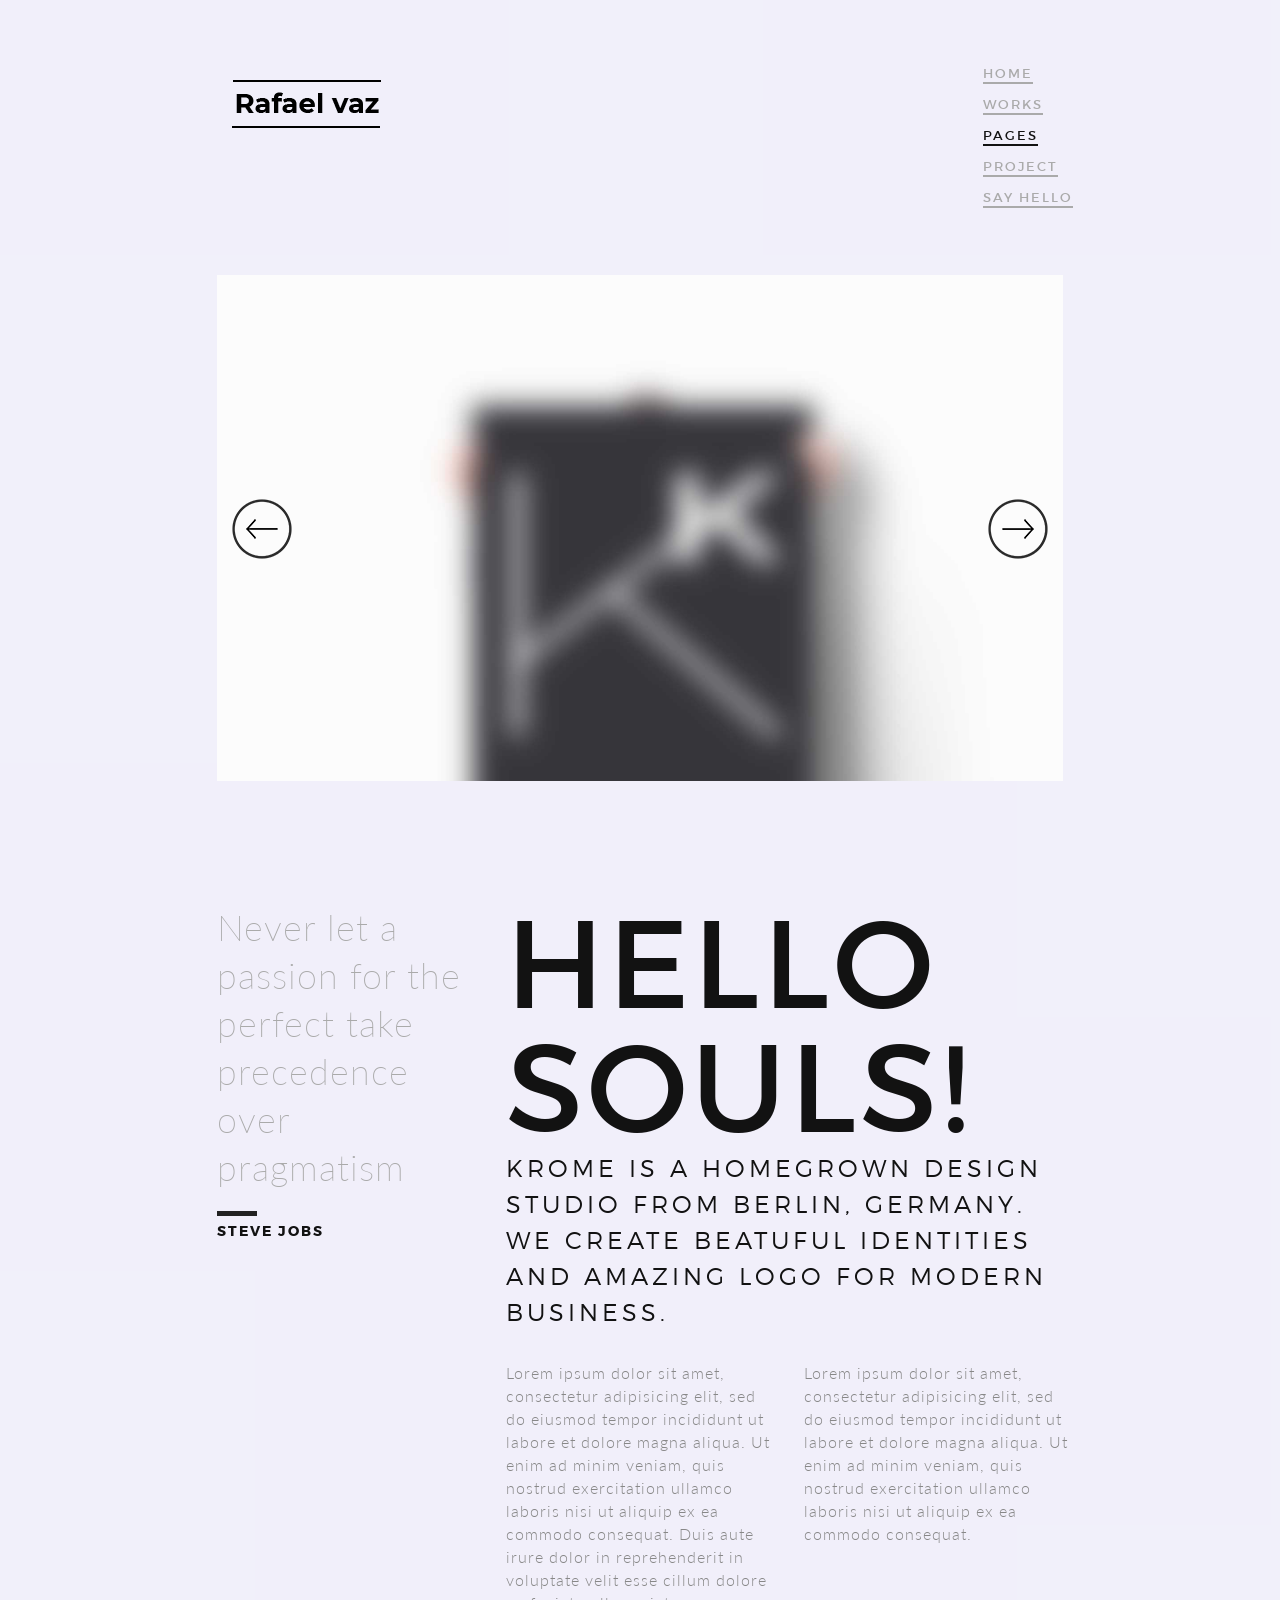
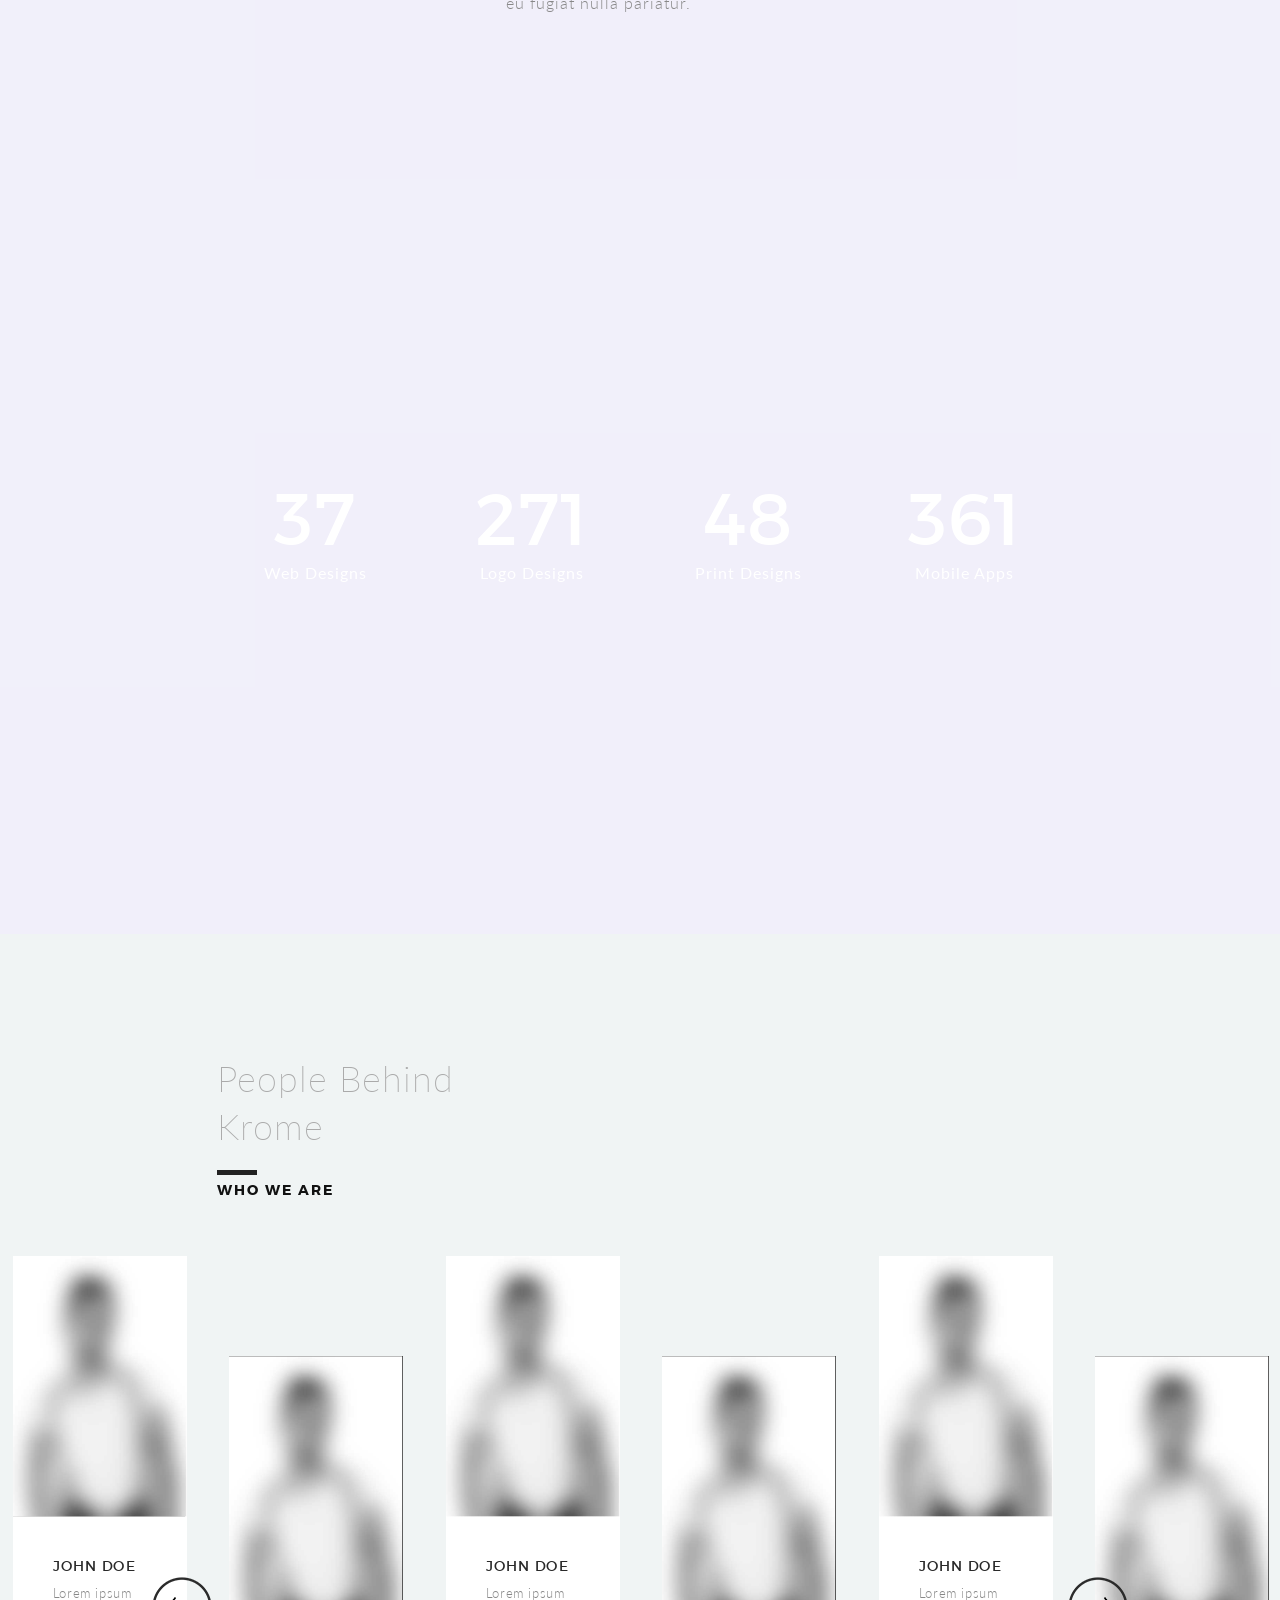
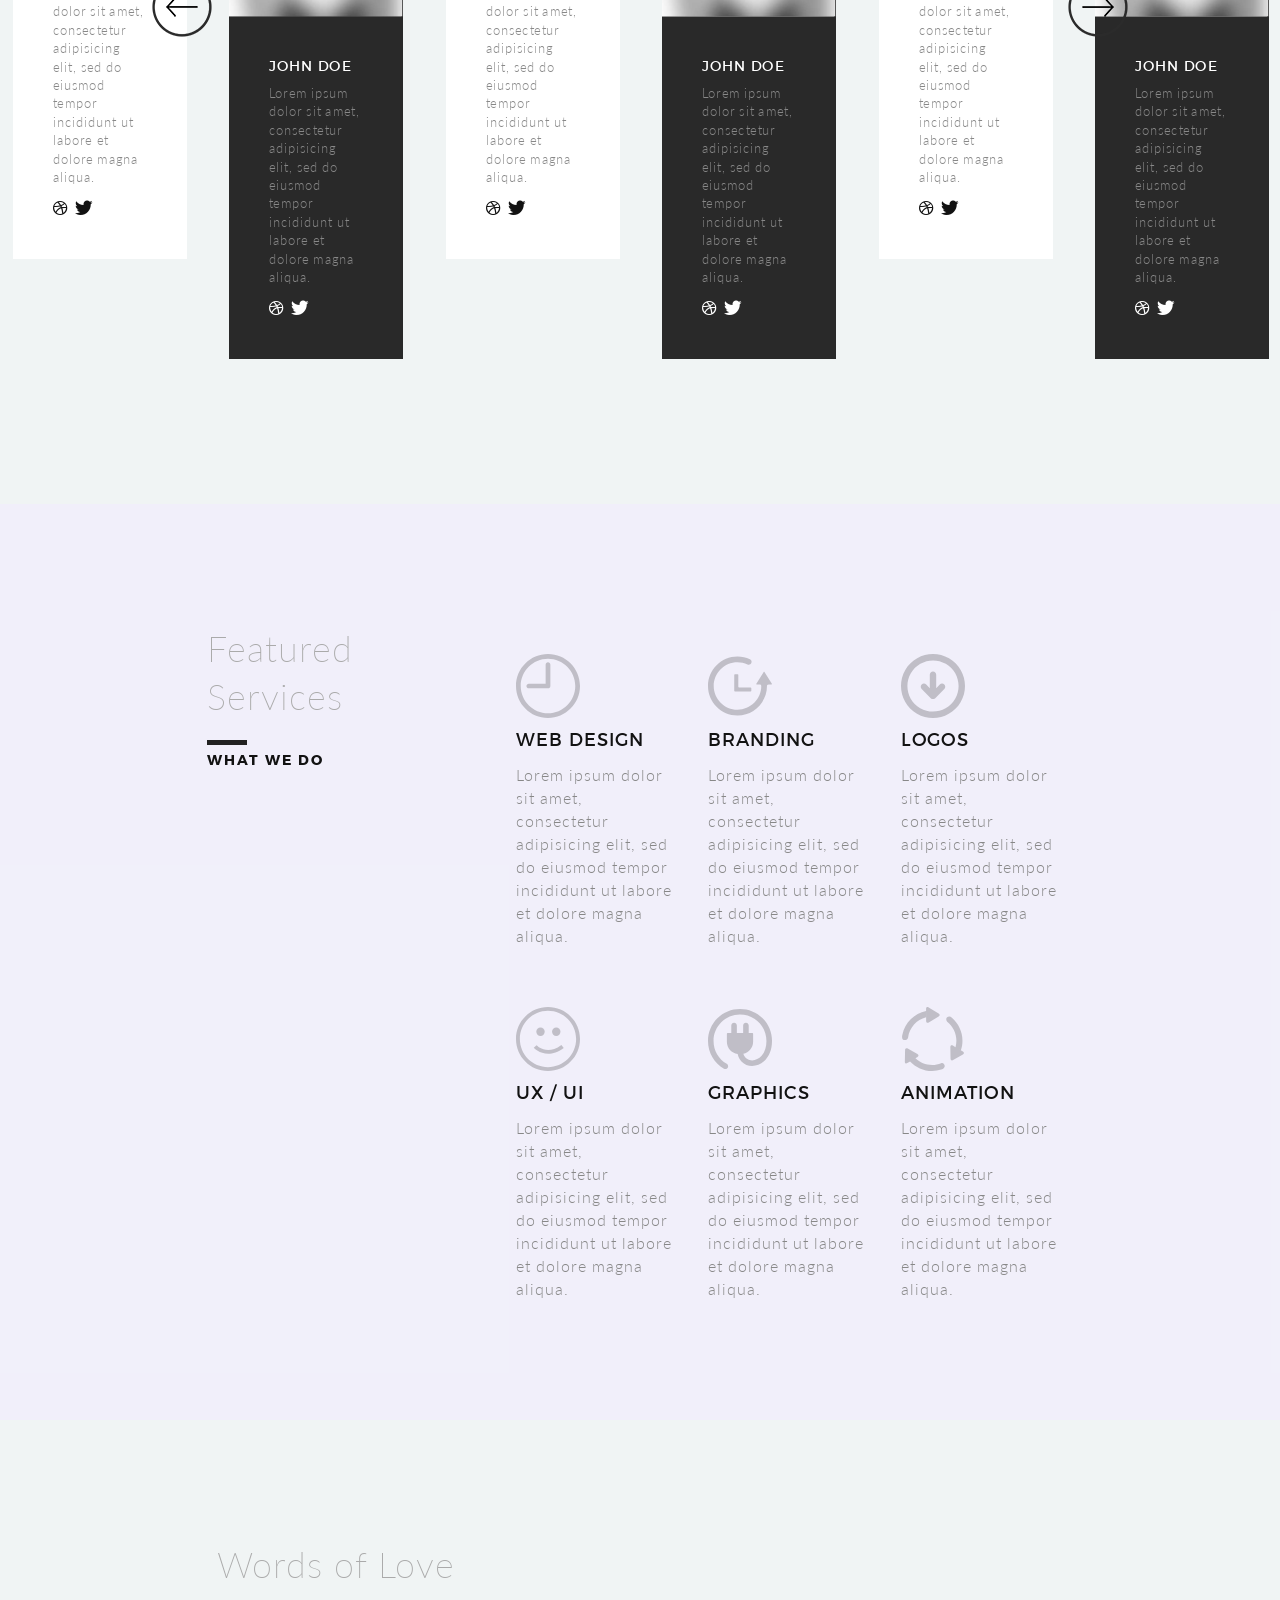
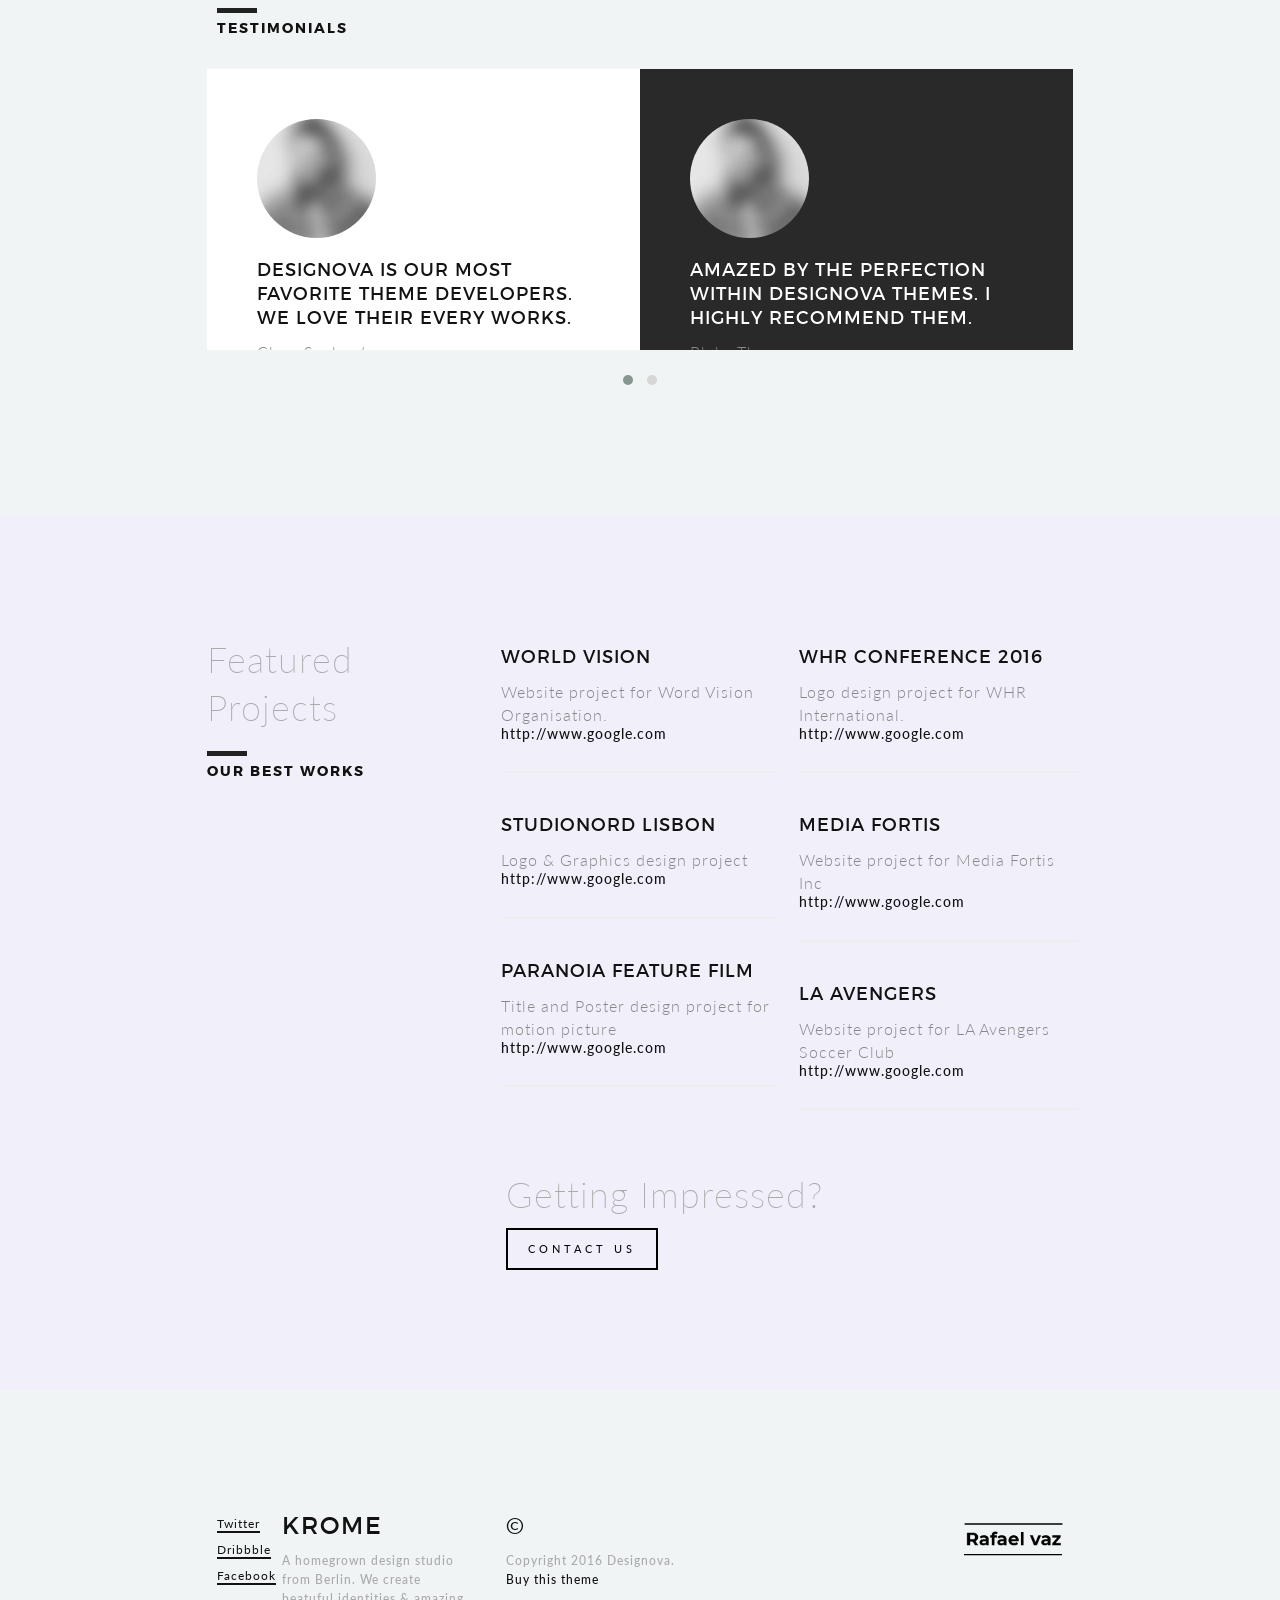
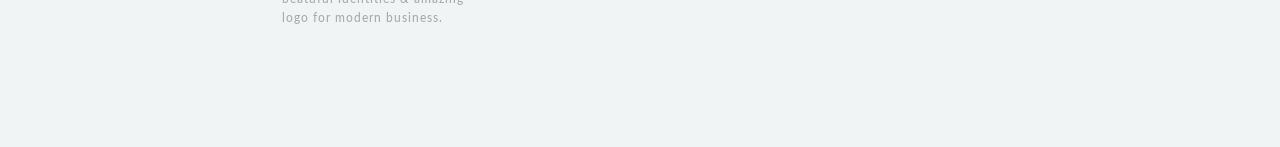
<file: about01.html>
<!DOCTYPE html>
<html lang="en">

<head>

    <!-- Basic Page Info
  –––––––––––––––––––––––––––––––––––––––––––––––––– -->
    <meta charset="utf-8">
    <title>KROME - A premium portfolio / agency template from designova</title>
    <meta name="description" content="KROME - A premium portfolio / agency template from designova">
    <meta name="author" content="designova">

    <!-- Mobile Specific Metas
  –––––––––––––––––––––––––––––––––––––––––––––––––– -->
    <meta name="viewport" content="width=device-width, initial-scale=1.0">

    <!-- Favicon
  –––––––––––––––––––––––––––––––––––––––––––––––––– -->
    <link rel="icon" type="image/png" href="images/favicon.png" />

    <!-- FONT
  –––––––––––––––––––––––––––––––––––––––––––––––––– -->
    <link rel="stylesheet" href="fonts/webfonts.css">
    <link href='//fonts.googleapis.com/css?family=Raleway:400,300,600%7CLato:400,300,100,700,900' rel='stylesheet' type='text/css'>

    <!-- ICON FONTS
  –––––––––––––––––––––––––––––––––––––––––––––––––– -->
    <link rel="stylesheet" href="stylesheets/ionicons.min.css">

    <!-- CSS
  –––––––––––––––––––––––––––––––––––––––––––––––––– -->
    <link rel="stylesheet" href="stylesheets/bootstrap.css">
    <link rel="stylesheet" href="elements/css/elements.css">
    <link rel="stylesheet" href="stylesheets/sinister.css">
    <link rel="stylesheet" href="stylesheets/venobox.css">
    <link rel="stylesheet" href="stylesheets/owl.carousel.css">
    <link rel="stylesheet" href="stylesheets/slimmenu.css">
    <link rel="stylesheet" href="stylesheets/main.css">
    <link rel="stylesheet" href="stylesheets/main-bg.css">
    <link rel="stylesheet" href="stylesheets/main-responsive.css">

    <!-- LESS
  –––––––––––––––––––––––––––––––––––––––––––––––––– -->
    <!-- <link rel="stylesheet/less" type="text/css" href="less/color.less">
    <link rel="stylesheet/less" type="text/css" href="less/fonts.less">
    <script src="less/less.min.js"></script> -->


</head>

<body>



    <!-- Preloader
  –––––––––––––––––––––––––––––––––––––––––––––––––– -->
    <div id="preloader">
        <div id="status"></div>
    </div>
    <!-- end : preloader -->


    <!-- Nav Link Show Panel
  –––––––––––––––––––––––––––––––––––––––––––––––––– -->
    <div class="link-show-poster">
      <div class="valign"><h1 class="black font2"></h1></div>
    </div>

    <!-- Mobile Only Navigation
  –––––––––––––––––––––––––––––––––––––––––––––––––– -->
    <nav class="mobile-nav ">
                <ul class="slimmenu font2">
                  <li>
                      <a class="sub-collapser" href="">home</a>
                      <ul>
                        <li><a href="index.html">portfolio</a></li>
                        <li><a href="index02.html">agency</a></li>
                        <li><a href="index03.html">photography</a></li>
                        <li><a href="index04.html">slider</a></li>
                        <li><a href="index05.html">video</a></li>
                      </ul>
                  </li>
                  <li>
                      <a class="sub-collapser" href="">portfolio</a>
                      <ul>
                          <li><a href="works.html">spaced 4 col</a></li>
                          <li><a href="works02.html">spaced 6 col</a></li>
                          <li><a href="works03.html">spaced 3 col</a></li>
                          <li><a href="works04.html">spaced 2 col</a></li>
                          <li><a href="works05.html">fluid 4 col</a></li>
                          <li><a href="works06.html">fluid 6 col</a></li>
                          <li><a href="works07.html">fluid 3 col</a></li>
                          <li><a href="works08.html">fluid 2 col</a></li>
                      </ul>
                  </li>
                  <li>
                      <a class="sub-collapser" href="">pages</a>
                      <ul>
                        <li><a href="about01.html">studio</a></li>
                        <li><a href="about02.html">personal</a></li>
                        <li><a href="elements.html">elements</a></li>
                        <li><a href="news.html">news list</a></li>
                        <li><a href="post.html">news post</a></li>
                      </ul>
                  </li>
                  <li>
                      <a class="sub-collapser" href="">project</a>
                      <ul>
                        <li><a href="project01.html">slider project</a></li>
                        <li><a href="project02.html">video project</a></li>
                        <li><a href="project03.html">parallax project</a></li>
                      </ul>
                  </li>
                  <li><a href="contact.html">say hello</a></li>
                </ul>
    </nav>
    <!-- mobile only navigation : ends -->



    <!-- Header
  –––––––––––––––––––––––––––––––––––––––––––––––––– -->
    <header class="masthead ">
      <div class="container">
        <div class="row">
          <article class="col-md-3">
            <a href="index.html"><img alt="" title="" class="main-logo " src="images/logo.png"></a>
          </article>
          <article class="col-md-1 col-md-offset-6 no-pad">
              <!--works filter panel :starts -->
                <div class="works-filter-wrap ">
                    <ul class="
works-filter  text-left clearfix font1">
                        <li><a id="all" href="#" data-filter="*" class="active"><span>All</span></a></li><li><a href="#" data-filter=".branding"><span>Branding</span></a></li>
                        <li><a href="#" data-filter=".graphics"><span>Graphics</span></a></li>
                        <li><a href="#" data-filter=".logos"><span>Logos</span></a></li>
                        <li><a href="#" data-filter=".ui"><span>UI</span></a></li>
                        <li><a href="#" data-filter=".web"><span>Web</span></a></li>
                    </ul>
              </div>
            <!-- works filter panel :ends -->
          </article>
          <article class="col-md-2">
            <nav class="mastnav ">

                  <ul class="main-menu ">
                    <li>
                        <a class="main-link font2 sub-menu-trigger" href="#">Home</a>
                        <div class="sub-menu font1">
                            <a href="index.html">Portfolio</a>
                            <a href="index02.html">Agency</a>
                            <a href="index03.html">Photography</a>
                            <a href="index04.html">Corporate</a>
                            <a href="index05.html">BG Video</a>
                        </div>
                    </li>
                    <li>
                        <a class="main-link font2 sub-menu-trigger" href="#">Works</a>
                        <div class="sub-menu font1">
                            <a href="works.html">spaced 4 col</a>
                            <a href="works02.html">spaced 6 col</a>
                            <a href="works03.html">spaced 3 col</a>
                            <a href="works04.html">spaced 2 col</a>
                            <a href="works05.html">fluid 4 col</a>
                            <a href="works06.html">fluid 6 col</a>
                            <a href="works07.html">fluid 3 col</a>
                            <a href="works08.html">fluid 2 col</a>
                        </div>
                    </li>
                    <li>
                        <a class="main-link font2 sub-menu-trigger activelink" href="#">Pages</a>
                        <div class="sub-menu font1">
                            <a href="about01.html">Studio</a>
                            <a href="about02.html">Personal</a>
                            <a href="elements.html">Elements</a>
                            <a href="news.html">News List</a>
                            <a href="post.html">News Post</a>
                        </div>
                    </li>
                    <li>

                        <a class="main-link font2 sub-menu-trigger" href="#">Project</a>
                        <div class="sub-menu font1">
                            <a href="project01.html">Slider</a>
                            <a href="project02.html">Video</a>
                            <a href="project03.html">Parallax</a>
                        </div>
                    </li>
                    <li><a class="main-link font2" href="contact.html">Say Hello</a></li>
                  </ul>
            </nav>
          </article>
        </div>
      </div>
    </header>
    <!-- end : masthead -->


    <!-- MASTER CONTENT
  –––––––––––––––––––––––––––––––––––––––––––––––––– -->
    <section class="mastwrap add-bottom-half">



      <section class="container ">

        <div class="row">
              <article class="col-md-12 text-left inner-pad  ">
              <!-- Set up your HTML -->
              <div class="owl-carousel owl-nav-sticky-wide slider-carousel">

                <div class="sample-carousel-block">
                  <img alt="" title="" src="images/bg/01.jpg">
                </div>
                <div class="sample-carousel-block">
                  <img alt="" title="" src="images/bg/02.jpg">
                </div>
                <div class="sample-carousel-block">
                  <img alt="" title="" src="images/bg/03.jpg">
                </div>
                <div class="sample-carousel-block">
                  <img alt="" title="" src="images/bg/04.jpg">
                </div>

              </div>
              </article>
        </div>
            
      </section>

      <section class="container about  add-top add-bottom">

        <div class="row">
              <article class="col-md-4 text-left  inner-pad">
                <h6 class="promo-text  font1 grey">Never let a passion for the perfect take precedence over pragmatism</h6>
                <h4 class="black font2bold tiny-caps">Steve Jobs</h4>
              </article>
              <article class="col-md-8 text-left ">
                <h1 class="super-heading font2 black">hello souls!</h1>
                <h3 class="main-heading  font2light black">krome is a homegrown design studio from Berlin, Germany. We create beatuful identities and amazing logo for modern business.</h3>
                <div class="row add-top-quarter">
                  <article class="col-md-6">
                      <p>Lorem ipsum dolor sit amet, consectetur adipisicing elit, sed do eiusmod
                      tempor incididunt ut labore et dolore magna aliqua. Ut enim ad minim veniam,
                      quis nostrud exercitation ullamco laboris nisi ut aliquip ex ea commodo
                      consequat. Duis aute irure dolor in reprehenderit in voluptate velit esse
                      cillum dolore eu fugiat nulla pariatur.</p>
                  </article>
                  <article class="col-md-6">
                      <p>Lorem ipsum dolor sit amet, consectetur adipisicing elit, sed do eiusmod
                      tempor incididunt ut labore et dolore magna aliqua. Ut enim ad minim veniam,
                      quis nostrud exercitation ullamco laboris nisi ut aliquip ex ea commodo
                      consequat.</p>
                  </article>
                </div>
              </article>
        </div>
            
      </section>





      <section class="counter-region counter-region-bg pad-top pad-bottom parallax" data-stellar-background-ratio="0.5">
        <div class="container add-top add-bottom">
          <div class="row add-top-half add-bottom-half">
            <article class="text-center col-md-12">
                    <ul class="elements-counter-wrap">
            
                    <li data-delay="100" class="elements-counter"> 
                        <div class="number font2 white">87</div> 
                        <div class="subject font1 white">Web Designs</div> 
                    </li>
             
                    <li data-delay="300" class="elements-counter"> 
                        <div class="number font2 white">633</div> 
                        <div class="subject font1 white">Logo Designs</div> 
                    </li> 
            
                    <li data-delay="500" class="elements-counter"> 
                        <div class="number font2 white">113</div> 
                        <div class="subject font1 white">Print Designs</div> 
                    </li> 
            
                    <li data-delay="700" class="elements-counter"> 
                        <div class="number font2 white">843</div> 
                        <div class="subject font1 white">Mobile Apps</div> 
                    </li>
           
                </ul>
            </article>
          </div>
        </div>
      </section>





      <section class="team  silver-bg pad-top pad-bottom">
        <div class="container">
          <div class="row">
                <article class="col-md-4 text-left  inner-pad">
                  <h6 class="promo-text  font1 grey">People Behind Krome</h6>
                  <h4 class="black font2bold tiny-caps">Who we are</h4>
                </article>
          </div>
        </div>

        <div class="container">
          <div class="row">
                <article class="col-md-12">
          <section class="carousel-outer-wrap add-top-quarter">
              <!-- Set up your HTML -->
              <div class="owl-carousel owl-nav-sticky-extra-wide team-carousel ">

                <div class="team-block ">
                    <img alt="" title="" src="images/team/01.jpg">
                    <div class="team-info  dark-bg">
                      <h3 class="sub-heading  font2 white">John Doe</h3>
                      <p>Lorem ipsum dolor sit amet, consectetur adipisicing elit, sed do eiusmod
                      tempor incididunt ut labore et dolore magna aliqua.</p>
                      <ul class="team-social">
                        <li><a href="#"><span class="ion-social-dribbble-outline white"></span></a></li>
                        <li><a href="#"><span class="ion-social-twitter white"></span></a></li>
                      </ul>
                    </div>
                </div>

                <div class="team-block ">
                    <img alt="" title="" src="images/team/02.jpg">
                    <div class="team-info  white-bg">
                      <h3 class="sub-heading  font2 dark">John Doe</h3>
                      <p>Lorem ipsum dolor sit amet, consectetur adipisicing elit, sed do eiusmod
                      tempor incididunt ut labore et dolore magna aliqua.</p>
                      <ul class="team-social">
                        <li><a href="#"><span class="ion-social-dribbble-outline black"></span></a></li>
                        <li><a href="#"><span class="ion-social-twitter black"></span></a></li>
                      </ul>
                    </div>
                </div>
                <div class="team-block ">
                    <img alt="" title="" src="images/team/03.jpg">
                    <div class="team-info  dark-bg">
                      <h3 class="sub-heading  font2 white">John Doe</h3>
                      <p>Lorem ipsum dolor sit amet, consectetur adipisicing elit, sed do eiusmod
                      tempor incididunt ut labore et dolore magna aliqua.</p>
                      <ul class="team-social">
                        <li><a href="#"><span class="ion-social-dribbble-outline white"></span></a></li>
                        <li><a href="#"><span class="ion-social-twitter white"></span></a></li>
                      </ul>
                    </div>
                </div>

                <div class="team-block ">
                    <img alt="" title="" src="images/team/04.jpg">
                    <div class="team-info  white-bg">
                      <h3 class="sub-heading  font2 dark">John Doe</h3>
                      <p>Lorem ipsum dolor sit amet, consectetur adipisicing elit, sed do eiusmod
                      tempor incididunt ut labore et dolore magna aliqua.</p>
                      <ul class="team-social">
                        <li><a href="#"><span class="ion-social-dribbble-outline black"></span></a></li>
                        <li><a href="#"><span class="ion-social-twitter black"></span></a></li>
                      </ul>
                    </div>
                </div>
                <div class="team-block ">
                    <img alt="" title="" src="images/team/05.jpg">
                    <div class="team-info  dark-bg">
                      <h3 class="sub-heading  font2 white">John Doe</h3>
                      <p>Lorem ipsum dolor sit amet, consectetur adipisicing elit, sed do eiusmod
                      tempor incididunt ut labore et dolore magna aliqua.</p>
                      <ul class="team-social">
                        <li><a href="#"><span class="ion-social-dribbble-outline white"></span></a></li>
                        <li><a href="#"><span class="ion-social-twitter white"></span></a></li>
                      </ul>
                    </div>
                </div>

                <div class="team-block ">
                    <img alt="" title="" src="images/team/06.jpg">
                    <div class="team-info  white-bg">
                      <h3 class="sub-heading  font2 dark">John Doe</h3>
                      <p>Lorem ipsum dolor sit amet, consectetur adipisicing elit, sed do eiusmod
                      tempor incididunt ut labore et dolore magna aliqua.</p>
                      <ul class="team-social">
                        <li><a href="#"><span class="ion-social-dribbble-outline black"></span></a></li>
                        <li><a href="#"><span class="ion-social-twitter black"></span></a></li>
                      </ul>
                    </div>
                </div>

              </div>
          </section>
                </article>
          </div>
        </div>
      </section>





      <section class="container services  add-top add-bottom">

        <div class="row">
              <article class="col-md-4 text-left ">
                <h6 class="promo-text  font1 grey">Featured Services</h6>
                <h4 class="black font2bold tiny-caps">What we do</h4>
              </article>
              <article class="col-md-8 text-left inner-pad  ">
                <div class="row add-top-quarter">
                  <article class="col-md-4 service-block  ">
                      <img alt="" title="" class="img-responsive" src="images/icons/01.svg"/>
                      <h3 class=" font2 black">Web Design</h3>
                      <p>Lorem ipsum dolor sit amet, consectetur adipisicing elit, sed do eiusmod
                      tempor incididunt ut labore et dolore magna aliqua.</p>
                  </article>
                  <article class="col-md-4 service-block  ">
                      <img alt="" title="" class="img-responsive" src="images/icons/02.svg"/>
                      <h3 class=" font2 black">Branding</h3>
                      <p>Lorem ipsum dolor sit amet, consectetur adipisicing elit, sed do eiusmod
                      tempor incididunt ut labore et dolore magna aliqua.</p>
                  </article>
                  <article class="col-md-4 service-block  ">
                      <img alt="" title="" class="img-responsive" src="images/icons/03.svg"/>
                      <h3 class=" font2 black">Logos</h3>
                      <p>Lorem ipsum dolor sit amet, consectetur adipisicing elit, sed do eiusmod
                      tempor incididunt ut labore et dolore magna aliqua.</p>
                  </article>
                </div>
                <div class="row add-top-half">
                  <article class="col-md-4 service-block  ">
                      <img alt="" title="" class="img-responsive" src="images/icons/04.svg"/>
                      <h3 class=" font2 black">UX / UI</h3>
                      <p>Lorem ipsum dolor sit amet, consectetur adipisicing elit, sed do eiusmod
                      tempor incididunt ut labore et dolore magna aliqua.</p>
                  </article>
                  <article class="col-md-4 service-block  ">
                      <img alt="" title="" class="img-responsive" src="images/icons/05.svg"/>
                      <h3 class=" font2 black">Graphics</h3>
                      <p>Lorem ipsum dolor sit amet, consectetur adipisicing elit, sed do eiusmod
                      tempor incididunt ut labore et dolore magna aliqua.</p>
                  </article>
                  <article class="col-md-4 service-block  ">
                      <img alt="" title="" class="img-responsive" src="images/icons/06.svg"/>
                      <h3 class=" font2 black">Animation</h3>
                      <p>Lorem ipsum dolor sit amet, consectetur adipisicing elit, sed do eiusmod
                      tempor incididunt ut labore et dolore magna aliqua.</p>
                  </article>
                </div>
              </article>
              
        </div>
      </section>





      <section class="testimonials  silver-bg pad-top pad-bottom">
        <div class="container">
          <div class="row">
                <article class="col-md-4 text-left  inner-pad">
                  <h6 class="promo-text  font1 grey">Words of Love</h6>
                  <h4 class="black font2bold tiny-caps">Testimonials</h4>
                </article>
          </div>
        </div>

        <div class="container">
          <div class="row">
                <article class="col-md-12">
          <section class="carousel-outer-wrap add-top-quarter">
              <!-- Set up your HTML -->
              <div class="owl-carousel owl-nav-sticky-extra-wide testimonial-carousel ">

                <div class="testimonial-block ">
                    <div class="testimonial-info white-bg">
                    <img alt="" title="" src="images/testimonial/01.jpg">
                      <h3 class="sub-heading  font2 black">Designova is our most favorite theme developers. We love their every works.</h3>
                      <p>Clara Sealand</p>
                      <h5>CEO - MegaDreams LLC</h5>
                      <ul class="testimonial-social">
                        <li><a href="#"><span class="ion-social-twitter dark"></span></a></li>
                      </ul>
                    </div>
                </div>

                <div class="testimonial-block ">
                    <div class="testimonial-info dark-bg">
                    <img alt="" title="" src="images/testimonial/02.jpg">
                      <h3 class="sub-heading  font2 white">Amazed by the perfection within Designova themes. I highly recommend them.</h3>
                      <p>Blake Thomson</p>
                      <h5>Founder / Las Vegas News</h5>
                      <ul class="testimonial-social">
                        <li><a href="#"><span class="ion-social-twitter white"></span></a></li>
                      </ul>
                    </div>
                </div>

                <div class="testimonial-block ">
                    <div class="testimonial-info white-bg">
                    <img alt="" title="" src="images/testimonial/03.jpg">
                      <h3 class="sub-heading  font2 black">Designova is our most favorite theme developers. We love their every works.</h3>
                      <p>Robert Foster</p>
                      <h5>CEO / New Media Co.</h5>
                      <ul class="testimonial-social">
                        <li><a href="#"><span class="ion-social-twitter dark"></span></a></li>
                      </ul>
                    </div>
                </div>

                <div class="testimonial-block ">
                    <div class="testimonial-info dark-bg">
                    <img alt="" title="" src="images/testimonial/02.jpg">
                      <h3 class="sub-heading  font2 white">Amazed by the perfection within Designova themes. I highly recommend them.</h3>
                      <p>Blake Thomson</p>
                      <h5>Founder / Las Vegas News</h5>
                      <ul class="testimonial-social">
                        <li><a href="#"><span class="ion-social-twitter white"></span></a></li>
                      </ul>
                    </div>
                </div>

              </div>
          </section>
                </article>
          </div>
        </div>
      </section>




      <section class="container featured-project add-top add-bottom">

        <div class="row">
              <article class="col-md-4 text-left ">
                <h6 class="promo-text  font1 grey">Featured Projects</h6>
                <h4 class="black font2bold tiny-caps">Our best works</h4>
              </article>
              <article class="col-md-4 text-left inner-pad  ">
                <div class="row">
                  <article class="col-md-12 featured-project-block ">
                      <h3 class=" font2 black">World Vision</h3>
                      <p>Website project for Word Vision Organisation.</p>
                      <h5><a href="#">http://www.google.com</a></h5>
                  </article>
                </div>
                <div class="row add-top-quarter">
                  <article class="col-md-12 featured-project-block  ">
                      <h3 class=" font2 black">StudioNord Lisbon</h3>
                      <p>Logo &amp; Graphics design project</p>
                      <h5><a href="#">http://www.google.com</a></h5>
                  </article>
                </div>
                <div class="row add-top-quarter">
                  <article class="col-md-12 featured-project-block  ">
                      <h3 class=" font2 black">Paranoia Feature Film</h3>
                      <p>Title and Poster design project for motion picture</p>
                      <h5><a href="#">http://www.google.com</a></h5>
                  </article>
                </div>
              </article>
              <article class="col-md-4 text-left inner-pad  ">
                <div class="row">
                  <article class="col-md-12 featured-project-block ">
                      <h3 class=" font2 black">WHR Conference 2016</h3>
                      <p>Logo design project for WHR International.</p>
                      <h5><a href="#">http://www.google.com</a></h5>
                  </article>
                </div>
                <div class="row add-top-quarter">
                  <article class="col-md-12 featured-project-block  ">
                      <h3 class=" font2 black">Media Fortis</h3>
                      <p>Website project for Media Fortis Inc</p>
                      <h5><a href="#">http://www.google.com</a></h5>
                  </article>
                </div>
                <div class="row add-top-quarter">
                  <article class="col-md-12 featured-project-block  ">
                      <h3 class=" font2 black">LA Avengers</h3>
                      <p>Website project for LA Avengers Soccer Club</p>
                      <h5><a href="#">http://www.google.com</a></h5>
                  </article>
                </div>
              </article>
              
        </div>
        <div class="row add-top-half">
              <article class="col-md-8 col-md-offset-4 text-left ">
                <h6 class="promo-text  font1 grey">Getting Impressed?</h6>
                <a href="#" class="btn btn-krome btn-krome-dark" >contact us</a>
              </article>
              
        </div>
      </section>







    </section>
    <!-- end : mastwrap -->


    <!-- FOOTER
  –––––––––––––––––––––––––––––––––––––––––––––––––– -->
    
<footer class="mastfoot silver-bg ">

      <div class="container">
        <div class="row">
          <article class="col-md-1">
            <nav class="footnav ">
                  <ul>
                    <li><a class="font1" href="#">Twitter</a></li>
                    <li><a class="font1" href="#">Dribbble</a></li>
                    <li><a class="font1" href="#">Facebook</a></li>
                  </ul>
            </nav>
          </article>
          <article class="col-md-3 text-left">
            <h3 class="font2 black">KROME</h3>
            <h6 class="font1 grey">A homegrown design studio from Berlin. We create beatuful identities &amp; amazing logo for modern business.</h6>
          </article>
          <article class="col-md-6 text-left">
            <h3 class="font2 black">&copy;</h3>

            <h6 class="font1 grey">Copyright 2016 Designova.<br/><a href="http://www.designova.net/themes.html">Buy this theme</a></h6>
          </article>
          <article class="col-md-2 text-right">
            <img alt="" title="" class="img-responsive foot-logo" src="images/logo.png">
          </article>
        </div>
      </div>

    </footer>
    <!-- end : mastfoot -->


    <!-- End Layout
  –––––––––––––––––––––––––––––––––––––––––––––––––– -->

    <!-- JS
    –––––––––––––––––––––––––––––––––––––––––––––––––– -->
    <script src="javascripts/libs/common.js"></script>
    <script src="elements/js/elements.js"></script>
    <script src="javascripts/custom/main.js"></script>

</body>

</html>
</file>
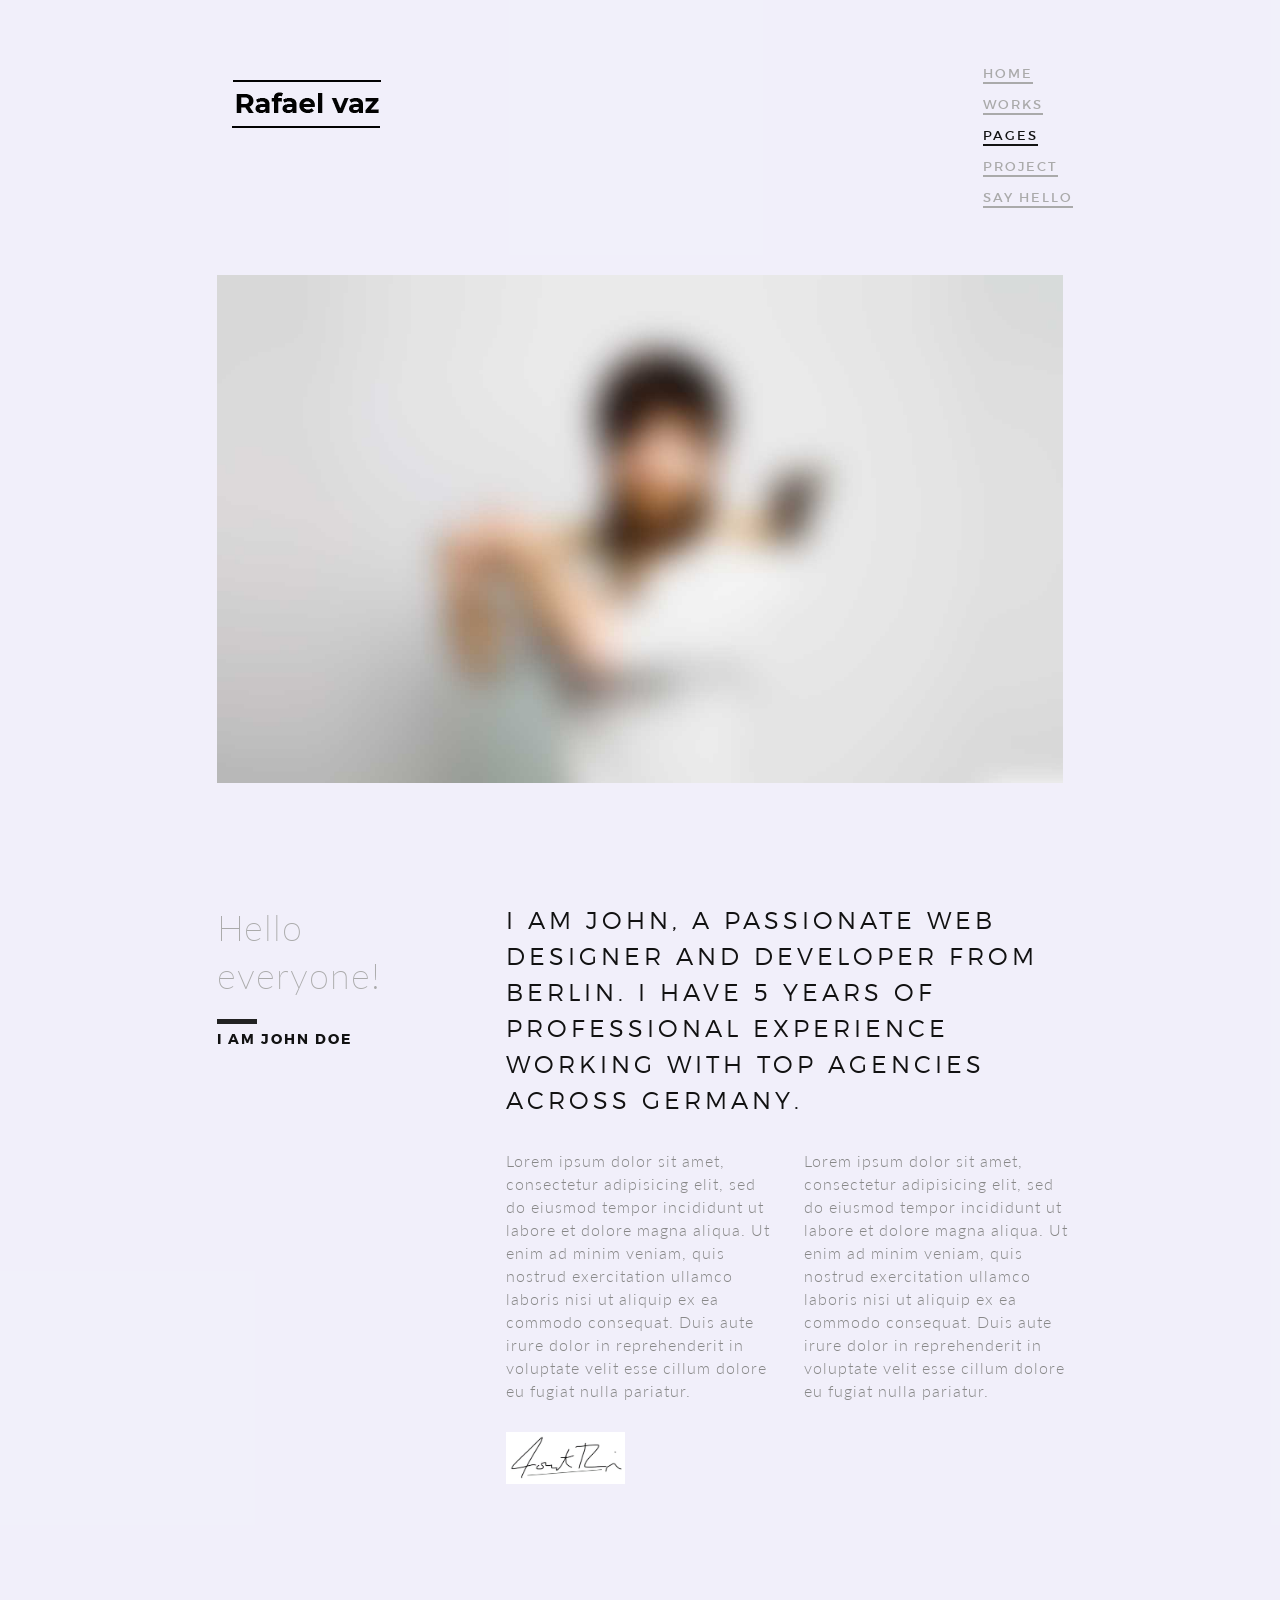
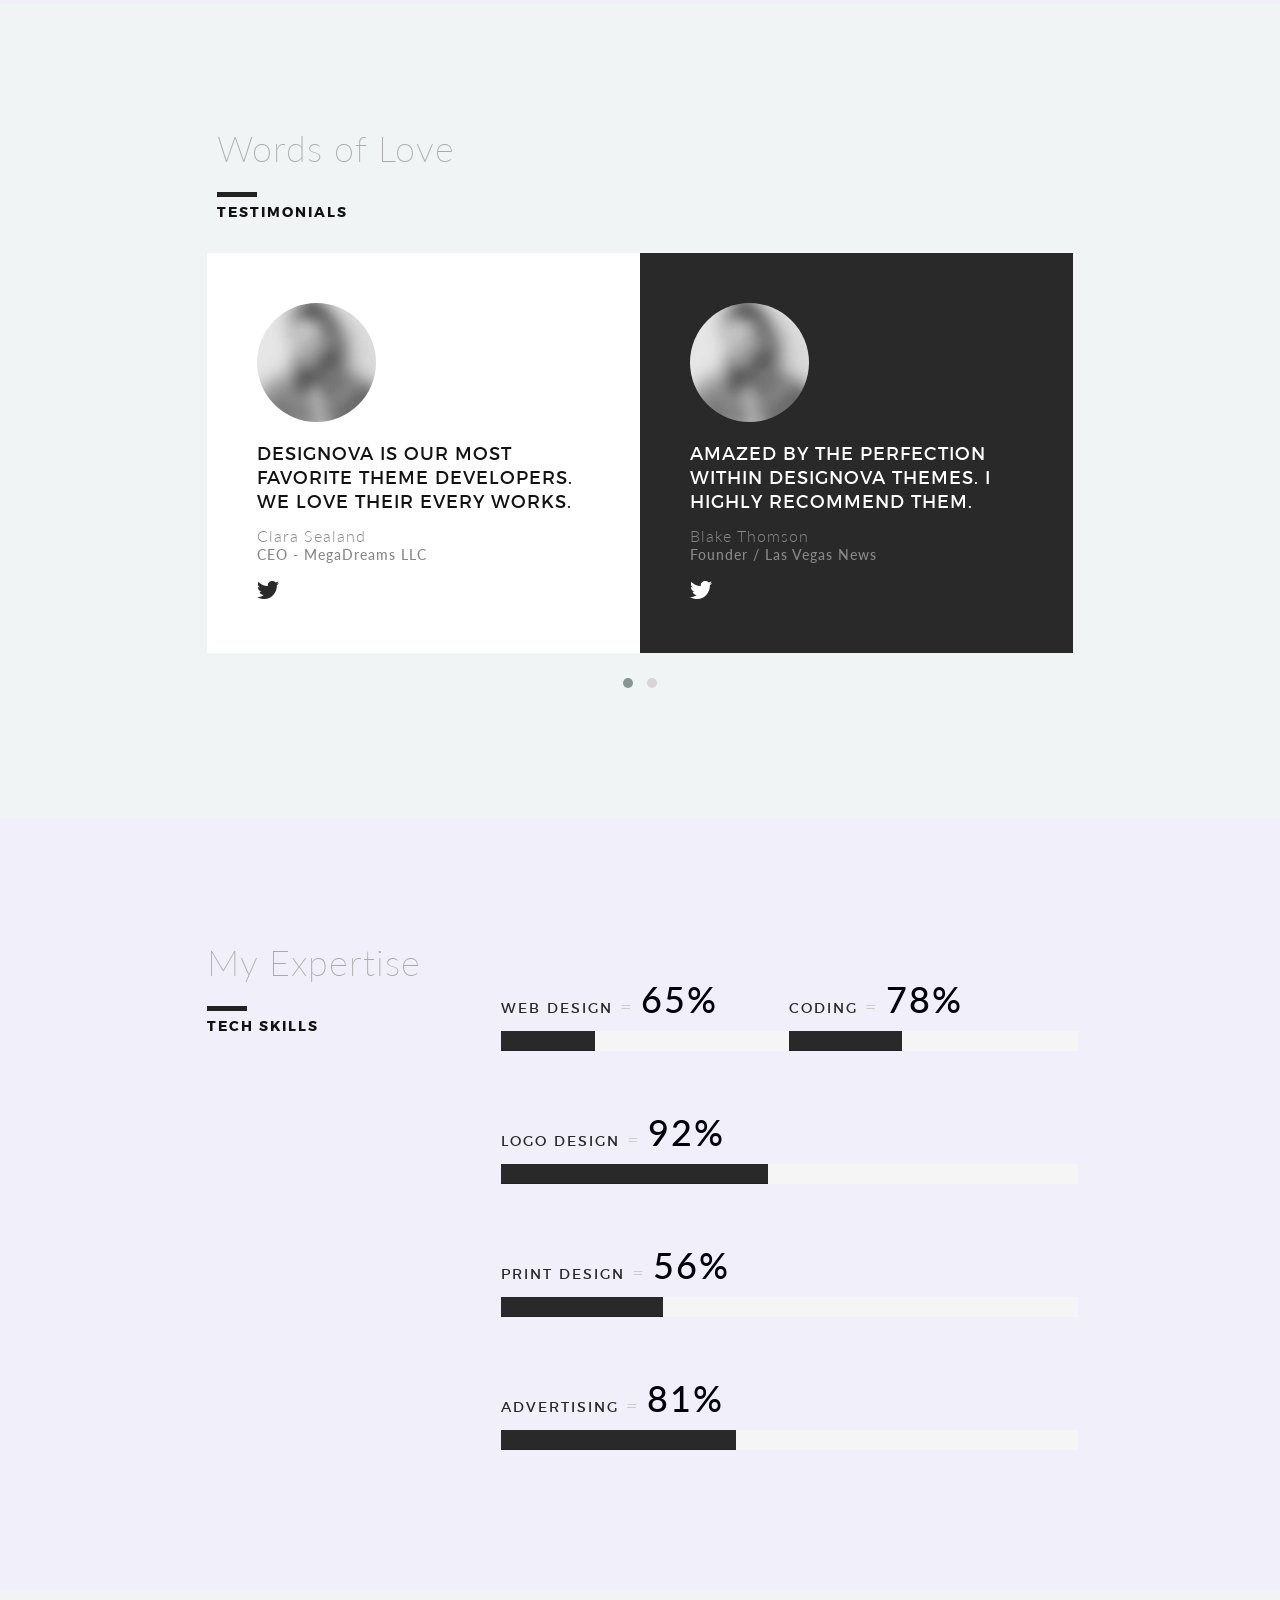
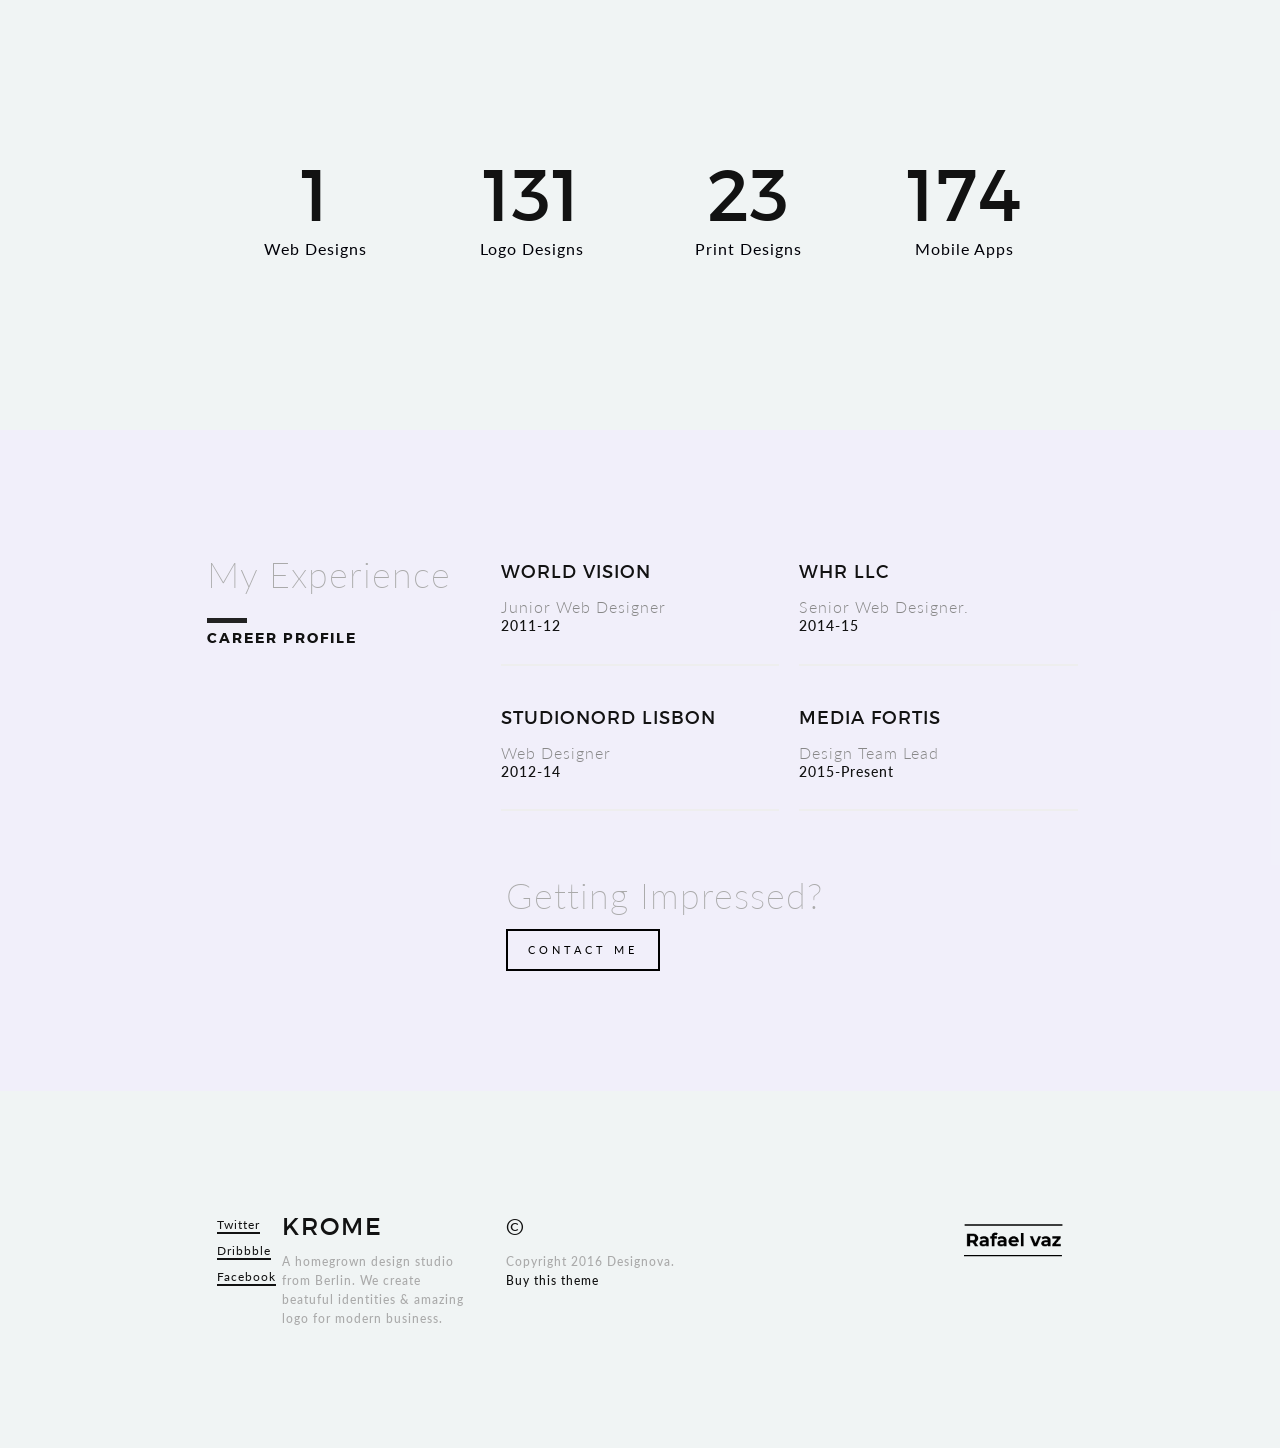
<file: about02.html>
<!DOCTYPE html>
<html lang="en">

<head>

    <!-- Basic Page Info
  –––––––––––––––––––––––––––––––––––––––––––––––––– -->
    <meta charset="utf-8">
    <title>KROME - A premium portfolio / agency template from designova</title>
    <meta name="description" content="KROME - A premium portfolio / agency template from designova">
    <meta name="author" content="designova">

    <!-- Mobile Specific Metas
  –––––––––––––––––––––––––––––––––––––––––––––––––– -->
    <meta name="viewport" content="width=device-width, initial-scale=1.0">

    <!-- Favicon
  –––––––––––––––––––––––––––––––––––––––––––––––––– -->
    <link rel="icon" type="image/png" href="images/favicon.png" />

    <!-- FONT
  –––––––––––––––––––––––––––––––––––––––––––––––––– -->
    <link rel="stylesheet" href="fonts/webfonts.css">
    <link href='//fonts.googleapis.com/css?family=Raleway:400,300,600%7CLato:400,300,100,700,900' rel='stylesheet' type='text/css'>

    <!-- ICON FONTS
  –––––––––––––––––––––––––––––––––––––––––––––––––– -->
    <link rel="stylesheet" href="stylesheets/ionicons.min.css">

    <!-- CSS
  –––––––––––––––––––––––––––––––––––––––––––––––––– -->
    <link rel="stylesheet" href="stylesheets/bootstrap.css">
    <link rel="stylesheet" href="elements/css/elements.css">
    <link rel="stylesheet" href="stylesheets/sinister.css">
    <link rel="stylesheet" href="stylesheets/venobox.css">
    <link rel="stylesheet" href="stylesheets/owl.carousel.css">
    <link rel="stylesheet" href="stylesheets/slimmenu.css">
    <link rel="stylesheet" href="stylesheets/main.css">
    <link rel="stylesheet" href="stylesheets/main-bg.css">
    <link rel="stylesheet" href="stylesheets/main-responsive.css">

    <!-- LESS
  –––––––––––––––––––––––––––––––––––––––––––––––––– -->
    <!-- <link rel="stylesheet/less" type="text/css" href="less/color.less">
    <link rel="stylesheet/less" type="text/css" href="less/fonts.less">
    <script src="less/less.min.js"></script> -->


</head>

<body>



    <!-- Preloader
  –––––––––––––––––––––––––––––––––––––––––––––––––– -->
    <div id="preloader">
        <div id="status"></div>
    </div>
    <!-- end : preloader -->


    <!-- Nav Link Show Panel
  –––––––––––––––––––––––––––––––––––––––––––––––––– -->
    <div class="link-show-poster">
      <div class="valign"><h1 class="black font2"></h1></div>
    </div>

    <!-- Mobile Only Navigation
  –––––––––––––––––––––––––––––––––––––––––––––––––– -->
    <nav class="mobile-nav ">
                <ul class="slimmenu font2">
                  <li>
                      <a class="sub-collapser" href="">home</a>
                      <ul>
                        <li><a href="index.html">portfolio</a></li>
                        <li><a href="index02.html">agency</a></li>
                        <li><a href="index03.html">photography</a></li>
                        <li><a href="index04.html">slider</a></li>
                        <li><a href="index05.html">video</a></li>
                      </ul>
                  </li>
                  <li>
                      <a class="sub-collapser" href="">portfolio</a>
                      <ul>
                          <li><a href="works.html">spaced 4 col</a></li>
                          <li><a href="works02.html">spaced 6 col</a></li>
                          <li><a href="works03.html">spaced 3 col</a></li>
                          <li><a href="works04.html">spaced 2 col</a></li>
                          <li><a href="works05.html">fluid 4 col</a></li>
                          <li><a href="works06.html">fluid 6 col</a></li>
                          <li><a href="works07.html">fluid 3 col</a></li>
                          <li><a href="works08.html">fluid 2 col</a></li>
                      </ul>
                  </li>
                  <li>
                      <a class="sub-collapser" href="">pages</a>
                      <ul>
                        <li><a href="about01.html">studio</a></li>
                        <li><a href="about02.html">personal</a></li>
                        <li><a href="elements.html">elements</a></li>
                        <li><a href="news.html">news list</a></li>
                        <li><a href="post.html">news post</a></li>
                      </ul>
                  </li>
                  <li>
                      <a class="sub-collapser" href="">project</a>
                      <ul>
                        <li><a href="project01.html">slider project</a></li>
                        <li><a href="project02.html">video project</a></li>
                        <li><a href="project03.html">parallax project</a></li>
                      </ul>
                  </li>
                  <li><a href="contact.html">say hello</a></li>
                </ul>
    </nav>
    <!-- mobile only navigation : ends -->



    <!-- Header
  –––––––––––––––––––––––––––––––––––––––––––––––––– -->
    <header class="masthead ">
      <div class="container">
        <div class="row">
          <article class="col-md-3">
            <a href="index.html"><img alt="" title="" class="main-logo " src="images/logo.png"></a>
          </article>
          <article class="col-md-1 col-md-offset-6 no-pad">
              <!--works filter panel :starts -->
                <div class="works-filter-wrap ">
                    <ul class="
works-filter  text-left clearfix font1">
                        <li><a id="all" href="#" data-filter="*" class="active"><span>All</span></a></li><li><a href="#" data-filter=".branding"><span>Branding</span></a></li>
                        <li><a href="#" data-filter=".graphics"><span>Graphics</span></a></li>
                        <li><a href="#" data-filter=".logos"><span>Logos</span></a></li>
                        <li><a href="#" data-filter=".ui"><span>UI</span></a></li>
                        <li><a href="#" data-filter=".web"><span>Web</span></a></li>
                    </ul>
              </div>
            <!-- works filter panel :ends -->
          </article>
          <article class="col-md-2">
            <nav class="mastnav ">

                  <ul class="main-menu ">
                    <li>
                        <a class="main-link font2 sub-menu-trigger" href="#">Home</a>
                        <div class="sub-menu font1">
                            <a href="index.html">Portfolio</a>
                            <a href="index02.html">Agency</a>
                            <a href="index03.html">Photography</a>
                            <a href="index04.html">Corporate</a>
                            <a href="index05.html">BG Video</a>
                        </div>
                    </li>
                    <li>
                        <a class="main-link font2 sub-menu-trigger" href="#">Works</a>
                        <div class="sub-menu font1">
                            <a href="works.html">spaced 4 col</a>
                            <a href="works02.html">spaced 6 col</a>
                            <a href="works03.html">spaced 3 col</a>
                            <a href="works04.html">spaced 2 col</a>
                            <a href="works05.html">fluid 4 col</a>
                            <a href="works06.html">fluid 6 col</a>
                            <a href="works07.html">fluid 3 col</a>
                            <a href="works08.html">fluid 2 col</a>
                        </div>
                    </li>
                    <li>
                        <a class="main-link font2 sub-menu-trigger activelink" href="#">Pages</a>
                        <div class="sub-menu font1">
                            <a href="about01.html">Studio</a>
                            <a href="about02.html">Personal</a>
                            <a href="elements.html">Elements</a>
                            <a href="news.html">News List</a>
                            <a href="post.html">News Post</a>
                        </div>
                    </li>
                    <li>

                        <a class="main-link font2 sub-menu-trigger" href="#">Project</a>
                        <div class="sub-menu font1">
                            <a href="project01.html">Slider</a>
                            <a href="project02.html">Video</a>
                            <a href="project03.html">Parallax</a>
                        </div>
                    </li>
                    <li><a class="main-link font2" href="contact.html">Say Hello</a></li>
                  </ul>
            </nav>
          </article>
        </div>
      </div>
    </header>
    <!-- end : masthead -->


    <!-- MASTER CONTENT
  –––––––––––––––––––––––––––––––––––––––––––––––––– -->
    <section class="mastwrap add-bottom-half">



      <section class="container ">

        <div class="row">
              <article class="col-md-12 text-left inner-pad  ">
                <img alt="" title="" class="img-responsive" src="images/bg/04.jpg"/>
              </article>
        </div>
            
      </section>

      <section class="container about  add-top add-bottom">

        <div class="row">
              <article class="col-md-4 text-left  inner-pad">
                <h6 class="promo-text  font1 grey">Hello everyone!</h6>
                <h4 class="black font2bold tiny-caps">I am John Doe</h4>
              </article>
              <article class="col-md-8 text-left ">
                <h3 class="main-heading  font2light black">I am John, a passionate web designer and developer from Berlin. I have 5 years of professional experience working with top agencies across Germany.</h3>
                <div class="row add-top-quarter">
                  <article class="col-md-6">
                      <p>Lorem ipsum dolor sit amet, consectetur adipisicing elit, sed do eiusmod
                      tempor incididunt ut labore et dolore magna aliqua. Ut enim ad minim veniam,
                      quis nostrud exercitation ullamco laboris nisi ut aliquip ex ea commodo
                      consequat. Duis aute irure dolor in reprehenderit in voluptate velit esse
                      cillum dolore eu fugiat nulla pariatur.</p>
                  </article>
                  <article class="col-md-6">
                      <p>Lorem ipsum dolor sit amet, consectetur adipisicing elit, sed do eiusmod
                      tempor incididunt ut labore et dolore magna aliqua. Ut enim ad minim veniam,
                      quis nostrud exercitation ullamco laboris nisi ut aliquip ex ea commodo
                      consequat. Duis aute irure dolor in reprehenderit in voluptate velit esse
                      cillum dolore eu fugiat nulla pariatur.</p>
                  </article>
                </div>
                <div class="row add-top-quarter">
                  <article class="col-md-3">
                      <img alt="" title="" class="img-responsive" src="images/sign.png"/>
                  </article>
                </div>
              </article>
        </div>
            
      </section>








      <section class="testimonials  silver-bg pad-top pad-bottom">
        <div class="container">
          <div class="row">
                <article class="col-md-4 text-left  inner-pad">
                  <h6 class="promo-text  font1 grey">Words of Love</h6>
                  <h4 class="black font2bold tiny-caps">Testimonials</h4>
                </article>
          </div>
        </div>

        <div class="container">
          <div class="row">
                <article class="col-md-12">
          <section class="carousel-outer-wrap add-top-quarter">
              <!-- Set up your HTML -->
              <div class="owl-carousel owl-nav-sticky-extra-wide testimonial-carousel ">

                <div class="testimonial-block ">
                    <div class="testimonial-info white-bg">
                    <img alt="" title="" src="images/testimonial/01.jpg">
                      <h3 class="sub-heading  font2 black">Designova is our most favorite theme developers. We love their every works.</h3>
                      <p>Clara Sealand</p>
                      <h5>CEO - MegaDreams LLC</h5>
                      <ul class="testimonial-social">
                        <li><a href="#"><span class="ion-social-twitter dark"></span></a></li>
                      </ul>
                    </div>
                </div>

                <div class="testimonial-block ">
                    <div class="testimonial-info dark-bg">
                    <img alt="" title="" src="images/testimonial/02.jpg">
                      <h3 class="sub-heading  font2 white">Amazed by the perfection within Designova themes. I highly recommend them.</h3>
                      <p>Blake Thomson</p>
                      <h5>Founder / Las Vegas News</h5>
                      <ul class="testimonial-social">
                        <li><a href="#"><span class="ion-social-twitter white"></span></a></li>
                      </ul>
                    </div>
                </div>

                <div class="testimonial-block ">
                    <div class="testimonial-info white-bg">
                    <img alt="" title="" src="images/testimonial/03.jpg">
                      <h3 class="sub-heading  font2 black">Designova is our most favorite theme developers. We love their every works.</h3>
                      <p>Robert Foster</p>
                      <h5>CEO / New Media Co.</h5>
                      <ul class="testimonial-social">
                        <li><a href="#"><span class="ion-social-twitter dark"></span></a></li>
                      </ul>
                    </div>
                </div>

                <div class="testimonial-block ">
                    <div class="testimonial-info dark-bg">
                    <img alt="" title="" src="images/testimonial/02.jpg">
                      <h3 class="sub-heading  font2 white">Amazed by the perfection within Designova themes. I highly recommend them.</h3>
                      <p>Blake Thomson</p>
                      <h5>Founder / Las Vegas News</h5>
                      <ul class="testimonial-social">
                        <li><a href="#"><span class="ion-social-twitter white"></span></a></li>
                      </ul>
                    </div>
                </div>

              </div>
          </section>
                </article>
          </div>
        </div>
      </section>



      <section class="container skill-graph-region add-top add-bottom">

        <div class="row">
              <article class="col-md-4 text-left ">
                <h6 class="promo-text  font1 grey">My Expertise</h6>
                <h4 class="black font2bold tiny-caps">Tech Skills</h4>
              </article>
              <article class="col-md-8 text-left inner-pad  ">
                <div class="row">
                  <article class="col-md-12">

                      
    <div class="skills">
      
    <div class="row add-top-quarter">
        <article class="col-md-6 progress-container no-pad">
            <h6 class="font2 dark">Web Design<span class="font1 color">65%</span></h6>
            <div class="progress active">
                <div class="progress-bar dark-bg" data-skills-value="65"></div>
            </div>
        </article>
        <article class="col-md-6 progress-container no-pad">
            <h6 class="font2 dark">Coding<span class="font1 color">78%</span></h6>
            <div class="progress active">
                <div class="progress-bar dark-bg" data-skills-value="78"></div>
            </div>
        </article>
    </div>

    <div class="row add-top-quarter">
        <article class="col-md-12 progress-container no-pad">
            <h6 class="font2 dark">Logo Design<span class="font1 color">92%</span></h6>
            <div class="progress active">
                <div class="progress-bar dark-bg" data-skills-value="92"></div>
            </div>
        </article>
    </div>

    <div class="row add-top-quarter">
        <article class="col-md-12 progress-container no-pad">
            <h6 class="font2 dark">Print Design<span class="font1 color">56%</span></h6>
            <div class="progress active">
                <div class="progress-bar dark-bg" data-skills-value="56"></div>
            </div>
        </article>
    </div>

    <div class="row add-top-quarter">
        <article class="col-md-12 progress-container no-pad">
            <h6 class="font2 dark">Advertising<span class="font1 color">81%</span></h6>
            <div class="progress active">
                <div class="progress-bar dark-bg" data-skills-value="81"></div>
            </div>
        </article>
    </div>
    
    </div>


                  </article>
                </div>
              </article>
              
        </div>
      </section>








      <section class="counter-region  silver-bg pad-top pad-bottom">
        <div class="container">
          <div class="row">
            <article class="text-center col-md-12">
                    <ul class="elements-counter-wrap">
            
                    <li data-delay="100" class="elements-counter" style="opacity: 1;"> 
                        <div class="number font2 black">87</div> 
                        <div class="subject font1 color">Web Designs</div> 
                    </li>
             
                    <li data-delay="300" class="elements-counter" style="opacity: 1;"> 
                        <div class="number font2 black">633</div> 
                        <div class="subject font1 color">Logo Designs</div> 
                    </li> 
            
                    <li data-delay="500" class="elements-counter" style="opacity: 1;"> 
                        <div class="number font2 black">113</div> 
                        <div class="subject font1 color">Print Designs</div> 
                    </li> 
            
                    <li data-delay="700" class="elements-counter" style="opacity: 1;"> 
                        <div class="number font2 black">843</div> 
                        <div class="subject font1 color">Mobile Apps</div> 
                    </li>
           
                </ul>
            </article>
          </div>
        </div>
      </section>






      <section class="container featured-project add-top add-bottom">

        <div class="row">
              <article class="col-md-4 text-left ">
                <h6 class="promo-text  font1 grey">My Experience</h6>
                <h4 class="black font2bold tiny-caps">Career Profile</h4>
              </article>
              <article class="col-md-4 text-left inner-pad  ">
                <div class="row">
                  <article class="col-md-12 featured-project-block ">
                      <h3 class=" font2 black">World Vision</h3>
                      <p>Junior Web Designer</p>
                      <h5><a href="#">2011-12</a></h5>
                  </article>
                </div>
                <div class="row add-top-quarter">
                  <article class="col-md-12 featured-project-block  ">
                      <h3 class=" font2 black">StudioNord Lisbon</h3>
                      <p>Web Designer</p>
                      <h5><a href="#">2012-14</a></h5>
                  </article>
                </div>
              </article>
              <article class="col-md-4 text-left inner-pad  ">
                <div class="row">
                  <article class="col-md-12 featured-project-block ">
                      <h3 class=" font2 black">WHR LLC</h3>
                      <p>Senior Web Designer.</p>
                      <h5><a href="#">2014-15</a></h5>
                  </article>
                </div>
                <div class="row add-top-quarter">
                  <article class="col-md-12 featured-project-block  ">
                      <h3 class=" font2 black">Media Fortis</h3>
                      <p>Design Team Lead</p>
                      <h5><a href="#">2015-Present</a></h5>
                  </article>
                </div>
              </article>
              
        </div>
        <div class="row add-top-half">
              <article class="col-md-8 col-md-offset-4 text-left ">
                <h6 class="promo-text  font1 grey">Getting Impressed?</h6>
                <a href="#" class="btn btn-krome btn-krome-dark" >contact me</a>
              </article>
              
        </div>
      </section>






    </section>
    <!-- end : mastwrap -->


    <!-- FOOTER
  –––––––––––––––––––––––––––––––––––––––––––––––––– -->
    
<footer class="mastfoot silver-bg ">

      <div class="container">
        <div class="row">
          <article class="col-md-1">
            <nav class="footnav ">
                  <ul>
                    <li><a class="font1" href="#">Twitter</a></li>
                    <li><a class="font1" href="#">Dribbble</a></li>
                    <li><a class="font1" href="#">Facebook</a></li>
                  </ul>
            </nav>
          </article>
          <article class="col-md-3 text-left">
            <h3 class="font2 black">KROME</h3>
            <h6 class="font1 grey">A homegrown design studio from Berlin. We create beatuful identities &amp; amazing logo for modern business.</h6>
          </article>
          <article class="col-md-6 text-left">
            <h3 class="font2 black">&copy;</h3>

            <h6 class="font1 grey">Copyright 2016 Designova.<br/><a href="http://www.designova.net/themes.html">Buy this theme</a></h6>
          </article>
          <article class="col-md-2 text-right">
            <img alt="" title="" class="img-responsive foot-logo" src="images/logo.png">
          </article>
        </div>
      </div>

    </footer>
    <!-- end : mastfoot -->


    <!-- End Layout
  –––––––––––––––––––––––––––––––––––––––––––––––––– -->

    <!-- JS
    –––––––––––––––––––––––––––––––––––––––––––––––––– -->
    <script src="javascripts/libs/common.js"></script>
    <script src="elements/js/elements.js"></script>
    <script src="javascripts/custom/main.js"></script>

</body>

</html>
</file>
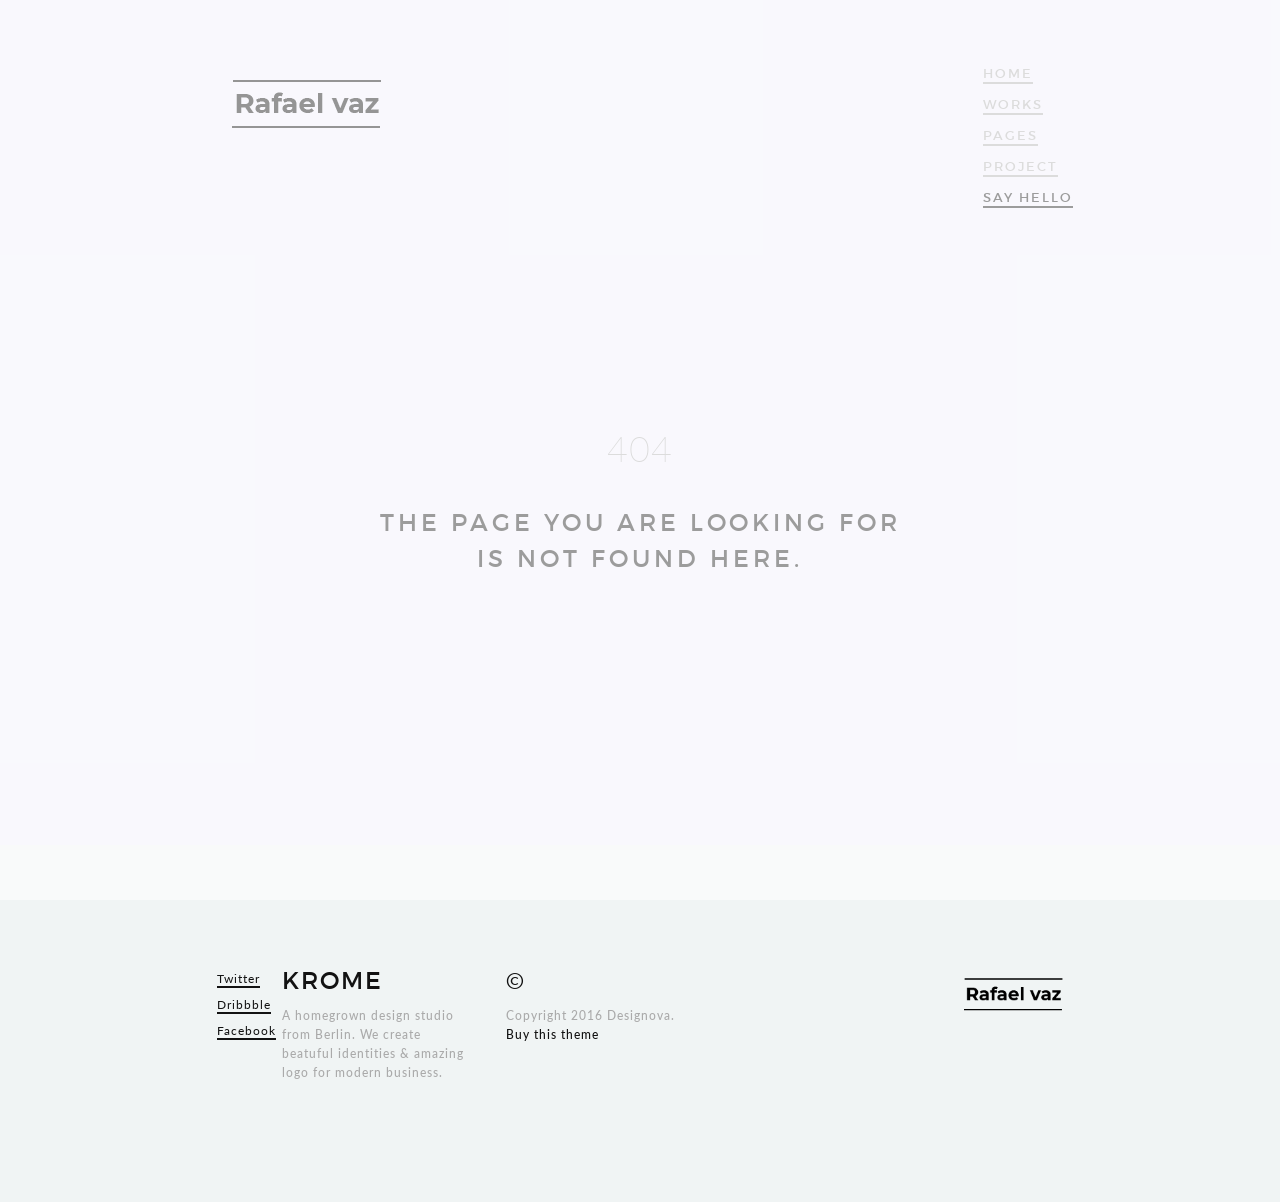
<file: error404.html>
<!DOCTYPE html>
<html lang="en">

<head>

    <!-- Basic Page Info
  –––––––––––––––––––––––––––––––––––––––––––––––––– -->
    <meta charset="utf-8">
    <title>KROME - A premium portfolio / agency template from designova</title>
    <meta name="description" content="KROME - A premium portfolio / agency template from designova">
    <meta name="author" content="designova">

    <!-- Mobile Specific Metas
  –––––––––––––––––––––––––––––––––––––––––––––––––– -->
    <meta name="viewport" content="width=device-width, initial-scale=1.0">

    <!-- Favicon
  –––––––––––––––––––––––––––––––––––––––––––––––––– -->
    <link rel="icon" type="image/png" href="images/favicon.png" />

    <!-- FONT
  –––––––––––––––––––––––––––––––––––––––––––––––––– -->
    <link rel="stylesheet" href="fonts/webfonts.css">
    <link href='//fonts.googleapis.com/css?family=Raleway:400,300,600%7CLato:400,300,100,700,900' rel='stylesheet' type='text/css'>

    <!-- ICON FONTS
  –––––––––––––––––––––––––––––––––––––––––––––––––– -->
    <link rel="stylesheet" href="stylesheets/ionicons.min.css">

    <!-- CSS
  –––––––––––––––––––––––––––––––––––––––––––––––––– -->
    <link rel="stylesheet" href="stylesheets/bootstrap.css">
    <link rel="stylesheet" href="elements/css/elements.css">
    <link rel="stylesheet" href="stylesheets/sinister.css">
    <link rel="stylesheet" href="stylesheets/venobox.css">
    <link rel="stylesheet" href="stylesheets/owl.carousel.css">
    <link rel="stylesheet" href="stylesheets/umbg.css">
    <link rel="stylesheet" href="stylesheets/jquery.bxslider.css">
    <link rel="stylesheet" href="stylesheets/slimmenu.css">
    <link rel="stylesheet" href="stylesheets/main.css">
    <link rel="stylesheet" href="stylesheets/main-bg.css">
    <link rel="stylesheet" href="stylesheets/main-responsive.css">

    <!-- LESS
  –––––––––––––––––––––––––––––––––––––––––––––––––– -->
    <!-- <link rel="stylesheet/less" type="text/css" href="less/color.less">
    <link rel="stylesheet/less" type="text/css" href="less/fonts.less">
    <script src="less/less.min.js"></script> -->


</head>

<body>



    <!-- Preloader
  –––––––––––––––––––––––––––––––––––––––––––––––––– -->
    <div id="preloader">
        <div id="status"></div>
    </div>
    <!-- end : preloader -->


    <!-- Nav Link Show Panel
  –––––––––––––––––––––––––––––––––––––––––––––––––– -->
    <div class="link-show-poster">
      <div class="valign"><h1 class="black font2"></h1></div>
    </div>



    <!-- Mobile Only Navigation
  –––––––––––––––––––––––––––––––––––––––––––––––––– -->
    <nav class="mobile-nav ">
                <ul class="slimmenu font2">
                  <li>
                      <a class="sub-collapser" href="">home</a>
                      <ul>
                        <li><a href="index.html">portfolio</a></li>
                        <li><a href="index02.html">agency</a></li>
                        <li><a href="index03.html">photography</a></li>
                        <li><a href="index04.html">slider</a></li>
                        <li><a href="index05.html">video</a></li>
                      </ul>
                  </li>
                  <li>
                      <a class="sub-collapser" href="">portfolio</a>
                      <ul>
                          <li><a href="works.html">spaced 4 col</a></li>
                          <li><a href="works02.html">spaced 6 col</a></li>
                          <li><a href="works03.html">spaced 3 col</a></li>
                          <li><a href="works04.html">spaced 2 col</a></li>
                          <li><a href="works05.html">fluid 4 col</a></li>
                          <li><a href="works06.html">fluid 6 col</a></li>
                          <li><a href="works07.html">fluid 3 col</a></li>
                          <li><a href="works08.html">fluid 2 col</a></li>
                      </ul>
                  </li>
                  <li>
                      <a class="sub-collapser" href="">pages</a>
                      <ul>
                        <li><a href="about01.html">studio</a></li>
                        <li><a href="about02.html">personal</a></li>
                        <li><a href="elements.html">elements</a></li>
                        <li><a href="news.html">news list</a></li>
                        <li><a href="post.html">news post</a></li>
                      </ul>
                  </li>
                  <li>
                      <a class="sub-collapser" href="">project</a>
                      <ul>
                        <li><a href="project01.html">slider project</a></li>
                        <li><a href="project02.html">video project</a></li>
                        <li><a href="project03.html">parallax project</a></li>
                      </ul>
                  </li>
                  <li><a href="contact.html">say hello</a></li>
                </ul>
    </nav>
    <!-- mobile only navigation : ends -->



    <!-- Header
  –––––––––––––––––––––––––––––––––––––––––––––––––– -->
    <header class="masthead ">
      <div class="container">
        <div class="row">
          <article class="col-md-3">
            <a href="index.html"><img alt="" title="" class="main-logo " src="images/logo.png"></a>
          </article>
          <article class="col-md-1 col-md-offset-6 no-pad">
              <!--works filter panel :starts -->
                <div class="works-filter-wrap ">
                    <ul class="
works-filter  text-left clearfix font1">
                        <li><a id="all" href="#" data-filter="*" class="active"><span>All</span></a></li><li><a href="#" data-filter=".branding"><span>Branding</span></a></li>
                        <li><a href="#" data-filter=".graphics"><span>Graphics</span></a></li>
                        <li><a href="#" data-filter=".logos"><span>Logos</span></a></li>
                        <li><a href="#" data-filter=".ui"><span>UI</span></a></li>
                        <li><a href="#" data-filter=".web"><span>Web</span></a></li>
                    </ul>
              </div>
            <!-- works filter panel :ends -->
          </article>
          <article class="col-md-2">
            <nav class="mastnav ">

                  <ul class="main-menu ">
                    <li>
                        <a class="main-link font2 sub-menu-trigger" href="#">Home</a>
                        <div class="sub-menu font1">
                            <a href="index.html">Portfolio</a>
                            <a href="index02.html">Agency</a>
                            <a href="index03.html">Photography</a>
                            <a href="index04.html">Corporate</a>
                            <a href="index05.html">BG Video</a>
                        </div>
                    </li>
                    <li>
                        <a class="main-link font2 sub-menu-trigger" href="#">Works</a>
                        <div class="sub-menu font1">
                            <a href="works.html">spaced 4 col</a>
                            <a href="works02.html">spaced 6 col</a>
                            <a href="works03.html">spaced 3 col</a>
                            <a href="works04.html">spaced 2 col</a>
                            <a href="works05.html">fluid 4 col</a>
                            <a href="works06.html">fluid 6 col</a>
                            <a href="works07.html">fluid 3 col</a>
                            <a href="works08.html">fluid 2 col</a>
                        </div>
                    </li>
                    <li>
                        <a class="main-link font2 sub-menu-trigger" href="#">Pages</a>
                        <div class="sub-menu font1">
                            <a href="about01.html">Studio</a>
                            <a href="about02.html">Personal</a>
                            <a href="elements.html">Elements</a>
                            <a href="news.html">News List</a>
                            <a href="post.html">News Post</a>
                        </div>
                    </li>
                    <li>

                        <a class="main-link font2 sub-menu-trigger" href="#">Project</a>
                        <div class="sub-menu font1">
                            <a href="project01.html">Slider</a>
                            <a href="project02.html">Video</a>
                            <a href="project03.html">Parallax</a>
                        </div>
                    </li>
                    <li><a class="main-link font2 activelink" href="contact.html">Say Hello</a></li>
                  </ul>
            </nav>
          </article>
        </div>
      </div>
    </header>
    <!-- end : masthead -->


    <!-- MASTER CONTENT
  –––––––––––––––––––––––––––––––––––––––––––––––––– -->
    <section class="mastwrap add-bottom-half">



      <section class="container about  halfheight add-bottom">
      <div class="valign">
        
        <div class="row">
              <article class="col-md-12 text-center ">
                <h6 class="promo-text  font1 grey">404</h6><br/>
                <h3 class="main-heading  font2 black">The page you are looking for <br/>is not found here.</h3>
              </article>
        </div>
            
      </div>
      </section>



    </section>
    <!-- end : mastwrap -->


    <!-- FOOTER
  –––––––––––––––––––––––––––––––––––––––––––––––––– -->
    
<footer class="mastfoot silver-bg ">

      <div class="container">
        <div class="row">
          <article class="col-md-1">
            <nav class="footnav ">
                  <ul>
                    <li><a class="font1" href="#">Twitter</a></li>
                    <li><a class="font1" href="#">Dribbble</a></li>
                    <li><a class="font1" href="#">Facebook</a></li>
                  </ul>
            </nav>
          </article>
          <article class="col-md-3 text-left">
            <h3 class="font2 black">KROME</h3>
            <h6 class="font1 grey">A homegrown design studio from Berlin. We create beatuful identities &amp; amazing logo for modern business.</h6>
          </article>
          <article class="col-md-6 text-left">
            <h3 class="font2 black">&copy;</h3>

            <h6 class="font1 grey">Copyright 2016 Designova.<br/><a href="http://www.designova.net/themes.html">Buy this theme</a></h6>
          </article>
          <article class="col-md-2 text-right">
            <img alt="" title="" class="img-responsive foot-logo" src="images/logo.png">
          </article>
        </div>
      </div>

    </footer>
    <!-- end : mastfoot -->


    <!-- End Layout
  –––––––––––––––––––––––––––––––––––––––––––––––––– -->

    <!-- JS
    –––––––––––––––––––––––––––––––––––––––––––––––––– -->
    <script src="javascripts/libs/common.js"></script>
    <script src="elements/js/elements.js"></script>
    <script src="javascripts/custom/main.js"></script>


</body>

</html>
</file>
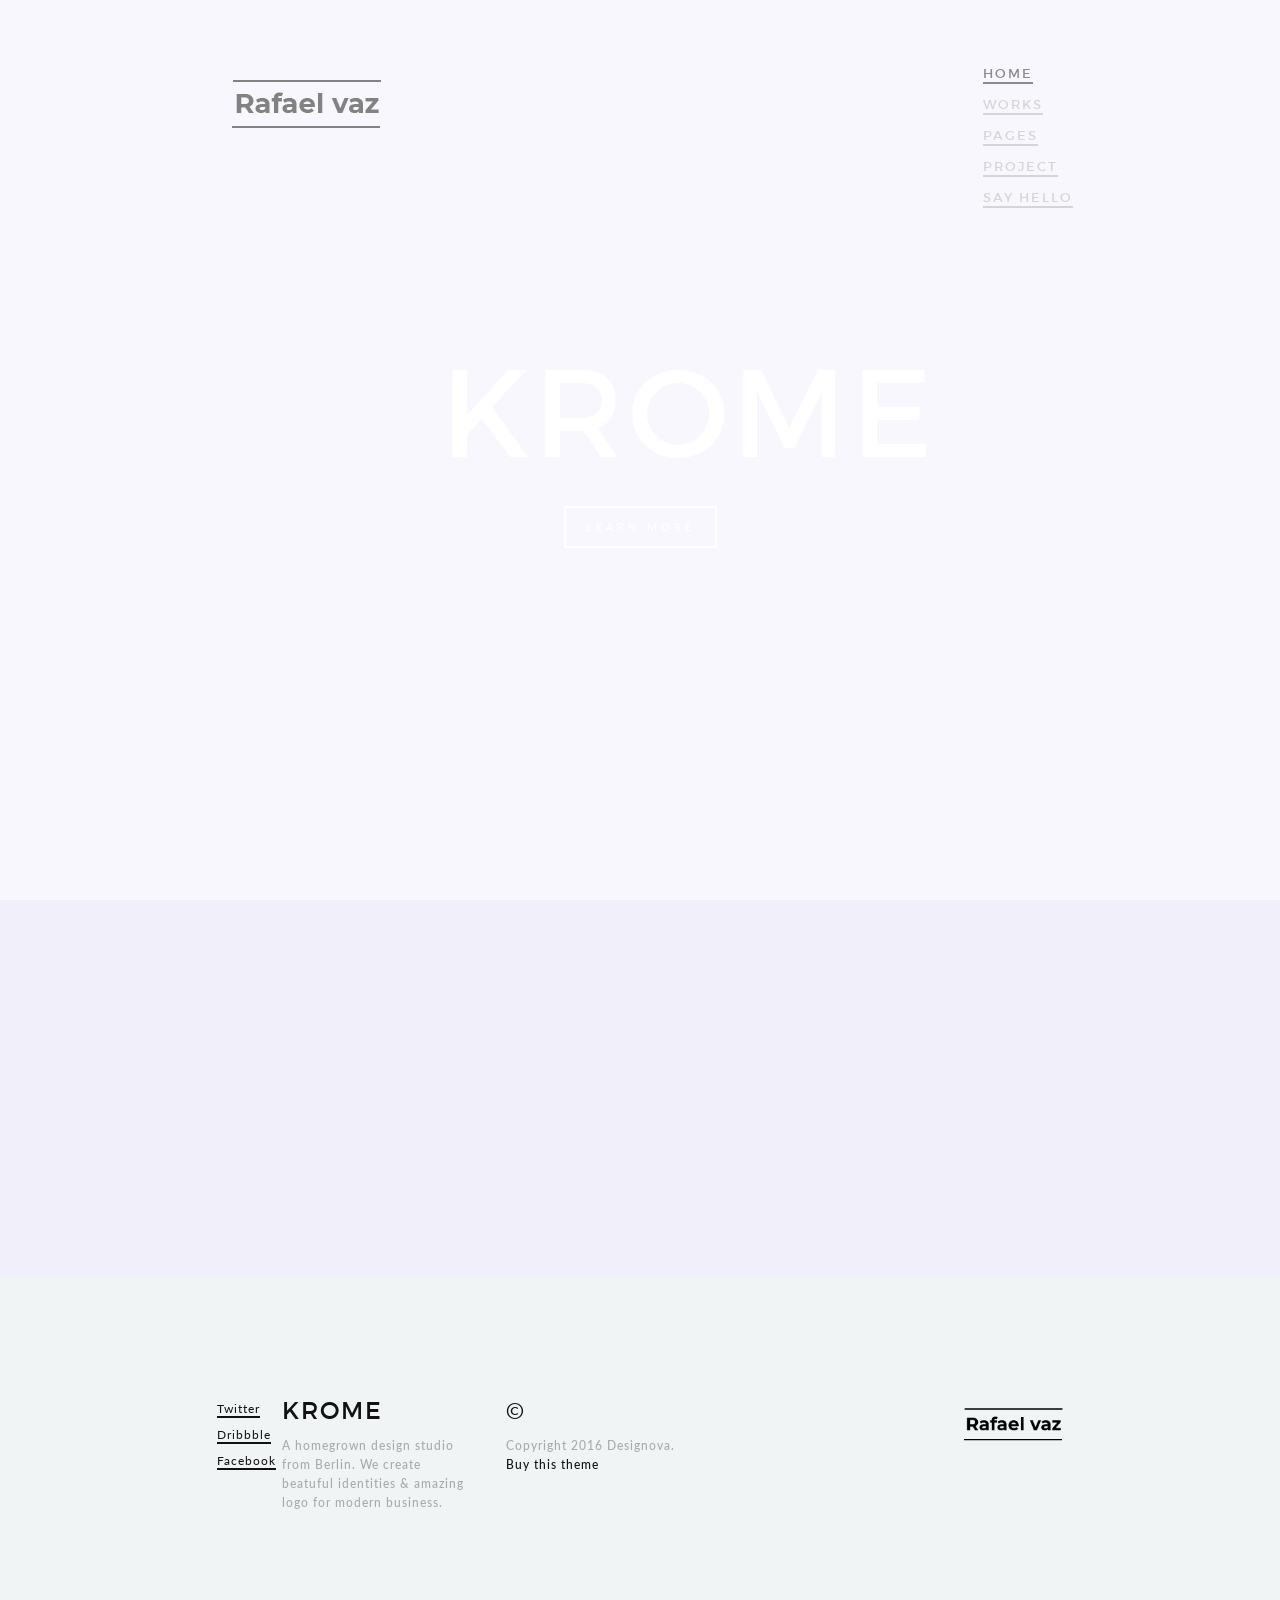
<file: index05.html>
<!DOCTYPE html>
<html lang="en">

<head>

    <!-- Basic Page Info
  –––––––––––––––––––––––––––––––––––––––––––––––––– -->
    <meta charset="utf-8">
    <title>KROME - A premium portfolio / agency template from designova</title>
    <meta name="description" content="KROME - A premium portfolio / agency template from designova">
    <meta name="author" content="designova">

    <!-- Mobile Specific Metas
  –––––––––––––––––––––––––––––––––––––––––––––––––– -->
    <meta name="viewport" content="width=device-width, initial-scale=1.0">

    <!-- Favicon
  –––––––––––––––––––––––––––––––––––––––––––––––––– -->
    <link rel="icon" type="image/png" href="images/favicon.png" />

    <!-- FONT
  –––––––––––––––––––––––––––––––––––––––––––––––––– -->
    <link rel="stylesheet" href="fonts/webfonts.css">
    <link href='//fonts.googleapis.com/css?family=Raleway:400,300,600%7CLato:400,300,100,700,900' rel='stylesheet' type='text/css'>
    <!-- ICON FONTS
  –––––––––––––––––––––––––––––––––––––––––––––––––– -->
    <link rel="stylesheet" href="stylesheets/ionicons.min.css">

    <!-- CSS
  –––––––––––––––––––––––––––––––––––––––––––––––––– -->
    <link rel="stylesheet" href="stylesheets/bootstrap.css">
    <link rel="stylesheet" href="elements/css/elements.css">
    <link rel="stylesheet" href="stylesheets/sinister.css">
    <link rel="stylesheet" href="stylesheets/venobox.css">
    <link rel="stylesheet" href="stylesheets/slimmenu.css">
    <link rel="stylesheet" href="stylesheets/umbg.css">
    <link rel="stylesheet" href="stylesheets/main.css">
    <link rel="stylesheet" href="stylesheets/main-bg.css">
    <link rel="stylesheet" href="stylesheets/main-responsive.css">

    <!-- LESS
  –––––––––––––––––––––––––––––––––––––––––––––––––– -->
    <!-- <link rel="stylesheet/less" type="text/css" href="less/color.less">
    <link rel="stylesheet/less" type="text/css" href="less/fonts.less">
    <script src="less/less.min.js"></script> -->


</head>

<body>



    <!-- Preloader
  –––––––––––––––––––––––––––––––––––––––––––––––––– -->
    <div id="preloader">
        <div id="status"></div>
    </div>
    <!-- end : preloader -->


    <!-- Nav Link Show Panel
  –––––––––––––––––––––––––––––––––––––––––––––––––– -->
    <div class="link-show-poster">
      <div class="valign"><h1 class="black font2"></h1></div>
    </div>

    <!-- Mobile Only Navigation
  –––––––––––––––––––––––––––––––––––––––––––––––––– -->
    <nav class="mobile-nav ">
                <ul class="slimmenu font2">
                  <li>
                      <a class="sub-collapser" href="">home</a>
                      <ul>
                        <li><a href="index.html">portfolio</a></li>
                        <li><a href="index02.html">agency</a></li>
                        <li><a href="index03.html">photography</a></li>
                        <li><a href="index04.html">slider</a></li>
                        <li><a href="index05.html">video</a></li>
                      </ul>
                  </li>
                  <li>
                      <a class="sub-collapser" href="">portfolio</a>
                      <ul>
                          <li><a href="works.html">spaced 4 col</a></li>
                          <li><a href="works02.html">spaced 6 col</a></li>
                          <li><a href="works03.html">spaced 3 col</a></li>
                          <li><a href="works04.html">spaced 2 col</a></li>
                          <li><a href="works05.html">fluid 4 col</a></li>
                          <li><a href="works06.html">fluid 6 col</a></li>
                          <li><a href="works07.html">fluid 3 col</a></li>
                          <li><a href="works08.html">fluid 2 col</a></li>
                      </ul>
                  </li>
                  <li>
                      <a class="sub-collapser" href="">pages</a>
                      <ul>
                        <li><a href="about01.html">studio</a></li>
                        <li><a href="about02.html">personal</a></li>
                        <li><a href="elements.html">elements</a></li>
                        <li><a href="news.html">news list</a></li>
                        <li><a href="post.html">news post</a></li>
                      </ul>
                  </li>
                  <li>
                      <a class="sub-collapser" href="">project</a>
                      <ul>
                        <li><a href="project01.html">slider project</a></li>
                        <li><a href="project02.html">video project</a></li>
                        <li><a href="project03.html">parallax project</a></li>
                      </ul>
                  </li>
                  <li><a href="contact.html">say hello</a></li>
                </ul>
    </nav>
    <!-- mobile only navigation : ends -->



    <!-- Header
  –––––––––––––––––––––––––––––––––––––––––––––––––– -->
    <header class="masthead ">
      <div class="container">
        <div class="row">
          <article class="col-md-3">
            <a href="index.html"><img alt="" title="" class="main-logo " src="images/logo.png"></a>
          </article>
          <article class="col-md-1 col-md-offset-6 no-pad">
              <!--works filter panel :starts -->
                <div class="works-filter-wrap ">
                    <ul class="
works-filter  text-left clearfix font1">
                        <li><a id="all" href="#" data-filter="*" class="active"><span>All</span></a></li><li><a href="#" data-filter=".branding"><span>Branding</span></a></li>
                        <li><a href="#" data-filter=".graphics"><span>Graphics</span></a></li>
                        <li><a href="#" data-filter=".logos"><span>Logos</span></a></li>
                        <li><a href="#" data-filter=".ui"><span>UI</span></a></li>
                        <li><a href="#" data-filter=".web"><span>Web</span></a></li>
                    </ul>
              </div>
            <!-- works filter panel :ends -->
          </article>
          <article class="col-md-2">
            <nav class="mastnav ">

                  <ul class="main-menu ">
                    <li>
                        <a class="main-link font2 sub-menu-trigger activelink" href="#">Home</a>
                        <div class="sub-menu font1">
                            <a href="index.html">Portfolio</a>
                            <a href="index02.html">Agency</a>
                            <a href="index03.html">Photography</a>
                            <a href="index04.html">Corporate</a>
                            <a href="index05.html">BG Video</a>
                        </div>
                    </li>
                    <li>
                        <a class="main-link font2 sub-menu-trigger" href="#">Works</a>
                        <div class="sub-menu font1">
                            <a href="works.html">spaced 4 col</a>
                            <a href="works02.html">spaced 6 col</a>
                            <a href="works03.html">spaced 3 col</a>
                            <a href="works04.html">spaced 2 col</a>
                            <a href="works05.html">fluid 4 col</a>
                            <a href="works06.html">fluid 6 col</a>
                            <a href="works07.html">fluid 3 col</a>
                            <a href="works08.html">fluid 2 col</a>
                        </div>
                    </li>
                    <li>
                        <a class="main-link font2 sub-menu-trigger" href="#">Pages</a>
                        <div class="sub-menu font1">
                            <a href="about01.html">Studio</a>
                            <a href="about02.html">Personal</a>
                            <a href="elements.html">Elements</a>
                            <a href="news.html">News List</a>
                            <a href="post.html">News Post</a>
                        </div>
                    </li>
                    <li>

                        <a class="main-link font2 sub-menu-trigger" href="#">Project</a>
                        <div class="sub-menu font1">
                            <a href="project01.html">Slider</a>
                            <a href="project02.html">Video</a>
                            <a href="project03.html">Parallax</a>
                        </div>
                    </li>
                    <li><a class="main-link font2" href="contact.html">Say Hello</a></li>
                  </ul>
            </nav>
          </article>
        </div>
      </div>
    </header>
    <!-- end : masthead -->


    <!-- MASTER CONTENT
  –––––––––––––––––––––––––––––––––––––––––––––––––– -->
    <section class="mastwrap fullheight">

    <section class="fullscreen-video-wrap fullheight">

      <div class="valign">
        <div class="container">
          <div class="row">
              <article class="col-md-6 col-md-offset-3 text-center  inner-pad">
                <h1 class="super-heading font2 white add-bottom-quarter">krome</h1>
                <a href="#" class="btn btn-krome btn-krome-white">learn more</a>
              </article>
          </div>
        </div>
      </div>
      
    </section>




  </section>


    </section>
    <!-- end : mastwrap -->


    <!-- FOOTER
  –––––––––––––––––––––––––––––––––––––––––––––––––– -->
    
<footer class="mastfoot silver-bg ">

      <div class="container">
        <div class="row">
          <article class="col-md-1">
            <nav class="footnav ">
                  <ul>
                    <li><a class="font1" href="#">Twitter</a></li>
                    <li><a class="font1" href="#">Dribbble</a></li>
                    <li><a class="font1" href="#">Facebook</a></li>
                  </ul>
            </nav>
          </article>
          <article class="col-md-3 text-left">
            <h3 class="font2 black">KROME</h3>
            <h6 class="font1 grey">A homegrown design studio from Berlin. We create beatuful identities &amp; amazing logo for modern business.</h6>
          </article>
          <article class="col-md-6 text-left">
            <h3 class="font2 black">&copy;</h3>

            <h6 class="font1 grey">Copyright 2016 Designova.<br/><a href="http://www.designova.net/themes.html">Buy this theme</a></h6>
          </article>
          <article class="col-md-2 text-right">
            <img alt="" title="" class="img-responsive foot-logo" src="images/logo.png">
          </article>
        </div>
      </div>

    </footer>
    <!-- end : mastfoot -->


    <!-- End Layout
  –––––––––––––––––––––––––––––––––––––––––––––––––– -->

    <!-- JS
    –––––––––––––––––––––––––––––––––––––––––––––––––– -->
    <script src="javascripts/libs/common.js"></script>
    <script src="elements/js/elements.js"></script>
    <script src="javascripts/custom/main.js"></script>

  <!-- FULLSCREEN BG VIDEO SCRIPT  -->
  <script>

    $(function ($) {

        if( !device.tablet() && !device.mobile() ) {
          
          /* plays the BG Vimeo or Youtube video if non-mobile device is detected*/ 
          $('body').umbg({
                  'mediaPlayerType': 'Vimeo', // YouTube, Vimeo, Dailymotion, Wistia, HTML5, Image, or Color.
                  'mediaId': '84931739', // Use the video id . For HTML5 use the location and video filename.
                  'mediaOverlay': 0, //Overlay
                  'displayControls': 0
           });
                
        } else {
          
          /* displays a static image / poster image if mobile device is detected. This is due to limitation of mobile browsers which can not display fullscreen BG videos.*/ 
          $('body').addClass('poster-img');
          
        }
          
            
       
    });
    // $(function ($)  : ends
    </script>
             
</body>

</html>
</file>
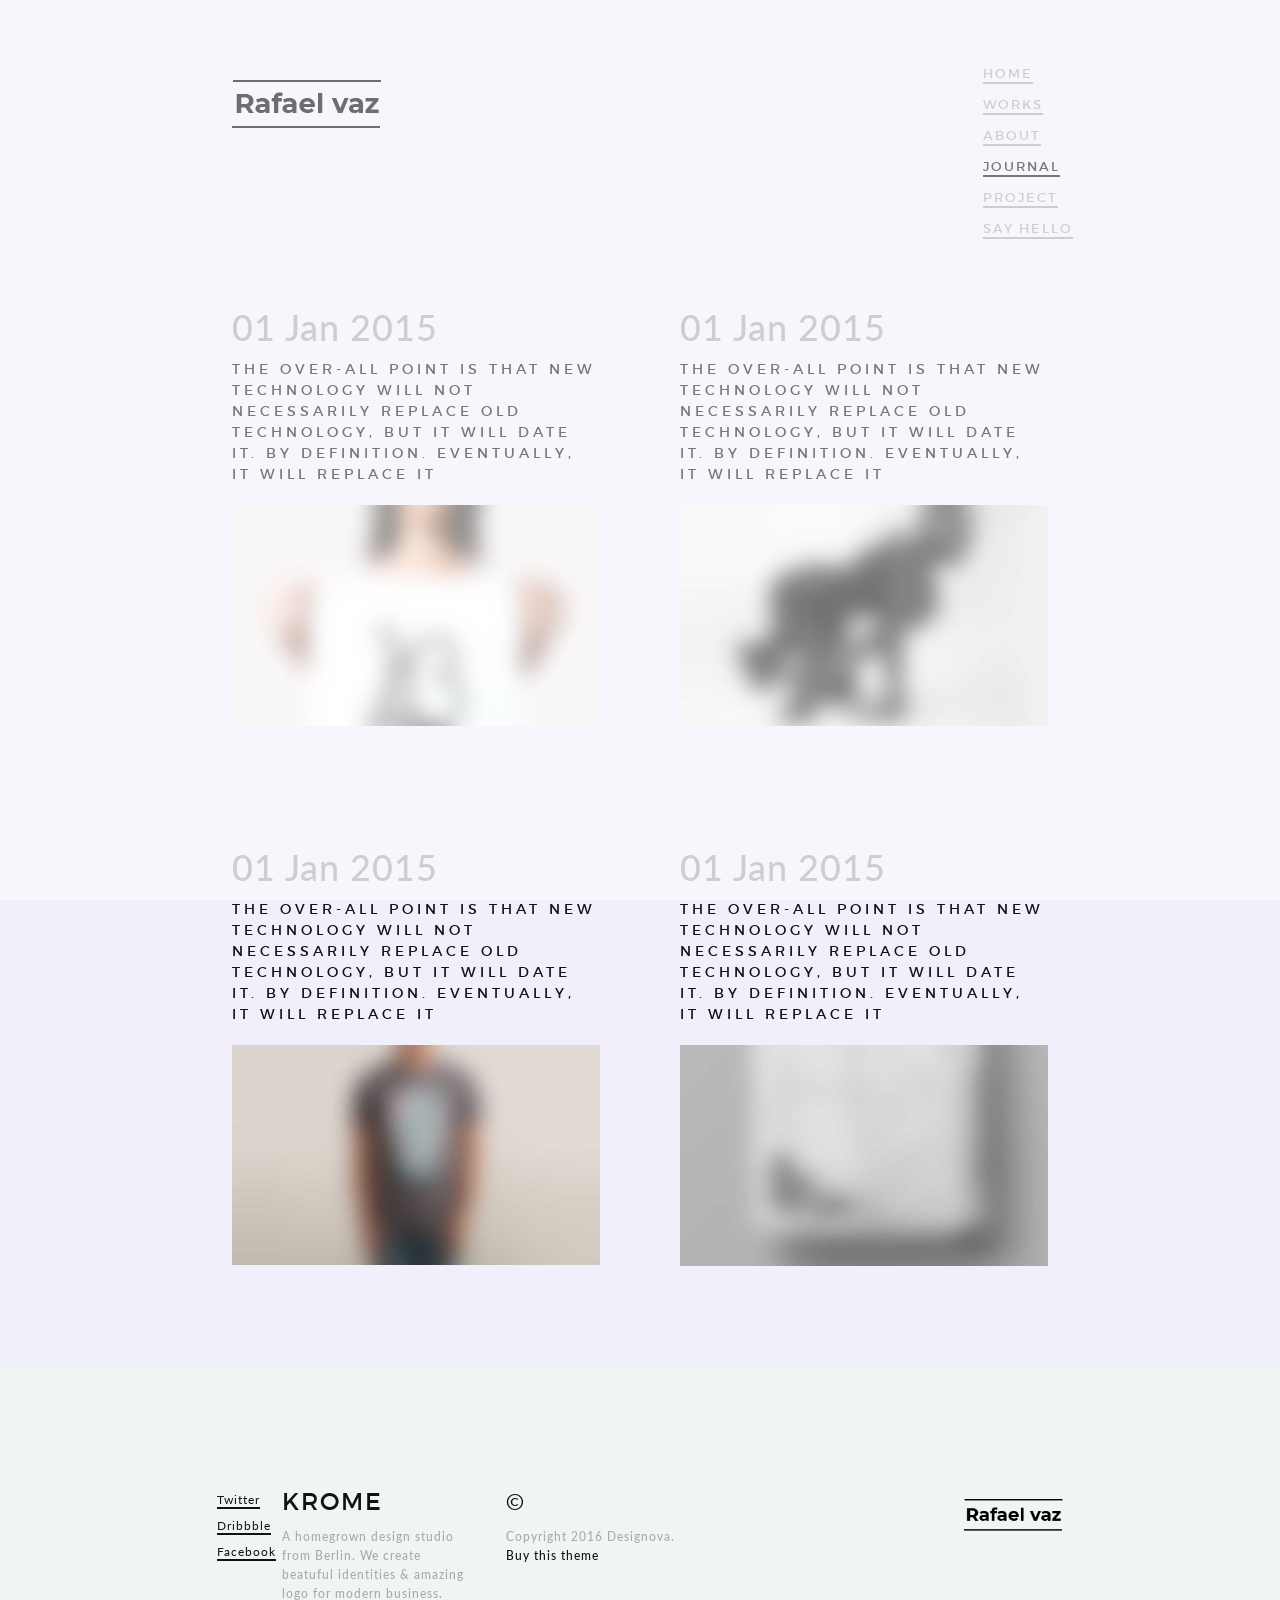
<file: news.html>
<!DOCTYPE html>
<html lang="en">

<head>

    <!-- Basic Page Info
  –––––––––––––––––––––––––––––––––––––––––––––––––– -->
    <meta charset="utf-8">
    <title>KROME - A premium portfolio / agency template from designova</title>
    <meta name="description" content="KROME - A premium portfolio / agency template from designova">
    <meta name="author" content="designova">

    <!-- Mobile Specific Metas
  –––––––––––––––––––––––––––––––––––––––––––––––––– -->
    <meta name="viewport" content="width=device-width, initial-scale=1.0">

    <!-- Favicon
  –––––––––––––––––––––––––––––––––––––––––––––––––– -->
    <link rel="icon" type="image/png" href="images/favicon.png" />

    <!-- FONT
  –––––––––––––––––––––––––––––––––––––––––––––––––– -->
    <link rel="stylesheet" href="fonts/webfonts.css">
    <link href='//fonts.googleapis.com/css?family=Raleway:400,300,600%7CLato:400,300,100,700,900' rel='stylesheet' type='text/css'>

    <!-- ICON FONTS
  –––––––––––––––––––––––––––––––––––––––––––––––––– -->
    <link rel="stylesheet" href="stylesheets/ionicons.min.css">

    <!-- CSS
  –––––––––––––––––––––––––––––––––––––––––––––––––– -->
    <link rel="stylesheet" href="stylesheets/bootstrap.css">
    <link rel="stylesheet" href="elements/css/elements.css">
    <link rel="stylesheet" href="stylesheets/sinister.css">
    <link rel="stylesheet" href="stylesheets/venobox.css">
    <link rel="stylesheet" href="stylesheets/owl.carousel.css">
    <link rel="stylesheet" href="stylesheets/slimmenu.css">
    <link rel="stylesheet" href="stylesheets/main.css">
    <link rel="stylesheet" href="stylesheets/main-bg.css">
    <link rel="stylesheet" href="stylesheets/main-responsive.css">

    <!-- LESS
  –––––––––––––––––––––––––––––––––––––––––––––––––– -->
    <!-- <link rel="stylesheet/less" type="text/css" href="less/color.less">
    <link rel="stylesheet/less" type="text/css" href="less/fonts.less">
    <script src="less/less.min.js"></script> -->


</head>

<body>



    <!-- Preloader
  –––––––––––––––––––––––––––––––––––––––––––––––––– -->
    <div id="preloader">
        <div id="status"></div>
    </div>
    <!-- end : preloader -->


    <!-- Nav Link Show Panel
  –––––––––––––––––––––––––––––––––––––––––––––––––– -->
    <div class="link-show-poster">
      <div class="valign"><h1 class="black font2"></h1></div>
    </div>



    <!-- Mobile Only Navigation
  –––––––––––––––––––––––––––––––––––––––––––––––––– -->
    <nav class="mobile-nav ">
                <ul class="slimmenu font2">
                  <li>
                      <a class="sub-collapser" href="">home</a>
                      <ul>
                        <li><a href="index.html">portfolio</a></li>
                        <li><a href="index02.html">agency</a></li>
                        <li><a href="index03.html">photography</a></li>
                        <li><a href="index04.html">slider</a></li>
                        <li><a href="index05.html">video</a></li>
                      </ul>
                  </li>
                  <li>
                      <a class="sub-collapser" href="">portfolio</a>
                      <ul>
                          <li><a href="works.html">spaced 4 col</a></li>
                          <li><a href="works02.html">spaced 6 col</a></li>
                          <li><a href="works03.html">spaced 3 col</a></li>
                          <li><a href="works04.html">spaced 2 col</a></li>
                          <li><a href="works05.html">fluid 4 col</a></li>
                          <li><a href="works06.html">fluid 6 col</a></li>
                          <li><a href="works07.html">fluid 3 col</a></li>
                          <li><a href="works08.html">fluid 2 col</a></li>
                      </ul>
                  </li>
                  <li>
                      <a class="sub-collapser" href="">pages</a>
                      <ul>
                        <li><a href="about01.html">studio</a></li>
                        <li><a href="about02.html">personal</a></li>
                        <li><a href="elements.html">elements</a></li>
                        <li><a href="news.html">news list</a></li>
                        <li><a href="post.html">news post</a></li>
                      </ul>
                  </li>
                  <li>
                      <a class="sub-collapser" href="">project</a>
                      <ul>
                        <li><a href="project01.html">slider project</a></li>
                        <li><a href="project02.html">video project</a></li>
                        <li><a href="project03.html">parallax project</a></li>
                      </ul>
                  </li>
                  <li><a href="contact.html">say hello</a></li>
                </ul>
    </nav>
    <!-- mobile only navigation : ends -->



    <!-- Header
  –––––––––––––––––––––––––––––––––––––––––––––––––– -->
    <header class="masthead ">
      <div class="container">
        <div class="row">
          <article class="col-md-3">
            <a href="index.html"><img alt="" title="" class="main-logo " src="images/logo.png"></a>
          </article>
          <article class="col-md-1 col-md-offset-6 no-pad">
              <!--works filter panel :starts -->
                <div class="works-filter-wrap ">
                    <ul class="
works-filter  text-left clearfix font1">
                        <li><a id="all" href="#" data-filter="*" class="active"><span>All</span></a></li><li><a href="#" data-filter=".branding"><span>Branding</span></a></li>
                        <li><a href="#" data-filter=".graphics"><span>Graphics</span></a></li>
                        <li><a href="#" data-filter=".logos"><span>Logos</span></a></li>
                        <li><a href="#" data-filter=".ui"><span>UI</span></a></li>
                        <li><a href="#" data-filter=".web"><span>Web</span></a></li>
                    </ul>
              </div>
            <!-- works filter panel :ends -->
          </article>
          <article class="col-md-2">
            <nav class="mastnav ">

                  <ul class="main-menu ">
                    <li>
                        <a class="main-link font2 sub-menu-trigger" href="#">Home</a>
                        <div class="sub-menu font1">
                            <a href="index.html">Portfolio</a>
                            <a href="index02.html">Agency</a>
                            <a href="index03.html">Photography</a>
                            <a href="index04.html">Corporate</a>
                            <a href="index05.html">BG Video</a>
                        </div>
                    </li>
                    <li>
                        <a class="main-link font2 sub-menu-trigger" href="#">Works</a>
                        <div class="sub-menu font1">
                            <a href="works.html">spaced 4 col</a>
                            <a href="works02.html">spaced 6 col</a>
                            <a href="works03.html">spaced 3 col</a>
                            <a href="works04.html">spaced 2 col</a>
                            <a href="works05.html">fluid 4 col</a>
                            <a href="works06.html">fluid 6 col</a>
                            <a href="works07.html">fluid 3 col</a>
                            <a href="works08.html">fluid 2 col</a>
                        </div>
                    </li>
                    <li>
                        <a class="main-link font2 sub-menu-trigger" href="#">About</a>
                        <div class="sub-menu font1">
                            <a href="about01.html">Studio</a>
                            <a href="about02.html">Personal</a>
                            <a href="elements.html">Elements</a>
                        </div>
                    </li>
                    <li>
                        <a class="main-link font2 activelink sub-menu-trigger" href="#">Journal</a>
                        <div class="sub-menu font1">
                            <a href="news.html">List</a>
                            <a href="post.html">Post</a>
                        </div>
                    </li>
                    <li>

                        <a class="main-link font2 sub-menu-trigger" href="#">Project</a>
                        <div class="sub-menu font1">
                            <a href="project01.html">Slider</a>
                            <a href="project02.html">Video</a>
                            <a href="project03.html">Parallax</a>
                        </div>
                    </li>
                    <li><a class="main-link font2" href="contact.html">Say Hello</a></li>
                  </ul>
            </nav>
          </article>
        </div>
      </div>
    </header>
    <!-- end : masthead -->


    <!-- MASTER CONTENT
  –––––––––––––––––––––––––––––––––––––––––––––––––– -->
    <section class="mastwrap add-bottom-half">



      <section class="container news ">

        <div class="row">
              <article class="col-md-6 text-left">

                <div class="news-block add-bottom  inner-pad">
                  <a href="post.html">
                      <h4 class="grey font1">01 Jan 2015</h4>
                      <h3 class="main-heading  font2 black">The over-all point is that new technology will not necessarily replace old technology, but it will date it. By definition. Eventually, it will replace it</h3>
                      <img alt="" title="" class="img-responsive" src="images/news/01.jpg"/>
                  </a>
                </div>

                <div class="news-block  inner-pad">
                  <a href="post.html">
                      <h4 class="grey font1">01 Jan 2015</h4>
                      <h3 class="main-heading  font2 black">The over-all point is that new technology will not necessarily replace old technology, but it will date it. By definition. Eventually, it will replace it</h3>
                      <img alt="" title="" class="img-responsive" src="images/news/02.jpg"/>
                  </a>
                </div>

              </article>


              <article class="col-md-6 text-left">

                <div class="news-block add-bottom  inner-pad">
                  <a href="post.html">
                      <h4 class="grey font1">01 Jan 2015</h4>
                      <h3 class="main-heading  font2 black">The over-all point is that new technology will not necessarily replace old technology, but it will date it. By definition. Eventually, it will replace it</h3>
                      <img alt="" title="" class="img-responsive" src="images/news/03.jpg"/>
                  </a>
                </div>

                <div class="news-block  inner-pad">
                  <a href="post.html">
                      <h4 class="grey font1">01 Jan 2015</h4>
                      <h3 class="main-heading  font2 black">The over-all point is that new technology will not necessarily replace old technology, but it will date it. By definition. Eventually, it will replace it</h3>
                      <img alt="" title="" class="img-responsive" src="images/news/04.jpg"/>
                  </a>
                </div>

              </article>

        </div>
            
      </section>




    </section>
    <!-- end : mastwrap -->


    <!-- FOOTER
  –––––––––––––––––––––––––––––––––––––––––––––––––– -->
    
<footer class="mastfoot silver-bg ">

      <div class="container">
        <div class="row">
          <article class="col-md-1">
            <nav class="footnav ">
                  <ul>
                    <li><a class="font1" href="#">Twitter</a></li>
                    <li><a class="font1" href="#">Dribbble</a></li>
                    <li><a class="font1" href="#">Facebook</a></li>
                  </ul>
            </nav>
          </article>
          <article class="col-md-3 text-left">
            <h3 class="font2 black">KROME</h3>
            <h6 class="font1 grey">A homegrown design studio from Berlin. We create beatuful identities &amp; amazing logo for modern business.</h6>
          </article>
          <article class="col-md-6 text-left">
            <h3 class="font2 black">&copy;</h3>

            <h6 class="font1 grey">Copyright 2016 Designova.<br/><a href="http://www.designova.net/themes.html">Buy this theme</a></h6>
          </article>
          <article class="col-md-2 text-right">
            <img alt="" title="" class="img-responsive foot-logo" src="images/logo.png">
          </article>
        </div>
      </div>

    </footer>
    <!-- end : mastfoot -->


    <!-- End Layout
  –––––––––––––––––––––––––––––––––––––––––––––––––– -->

    <!-- JS
    –––––––––––––––––––––––––––––––––––––––––––––––––– -->
    <script src="javascripts/libs/common.js"></script>
    <script src="elements/js/elements.js"></script>
    <script src="javascripts/custom/main.js"></script>

</body>

</html>
</file>
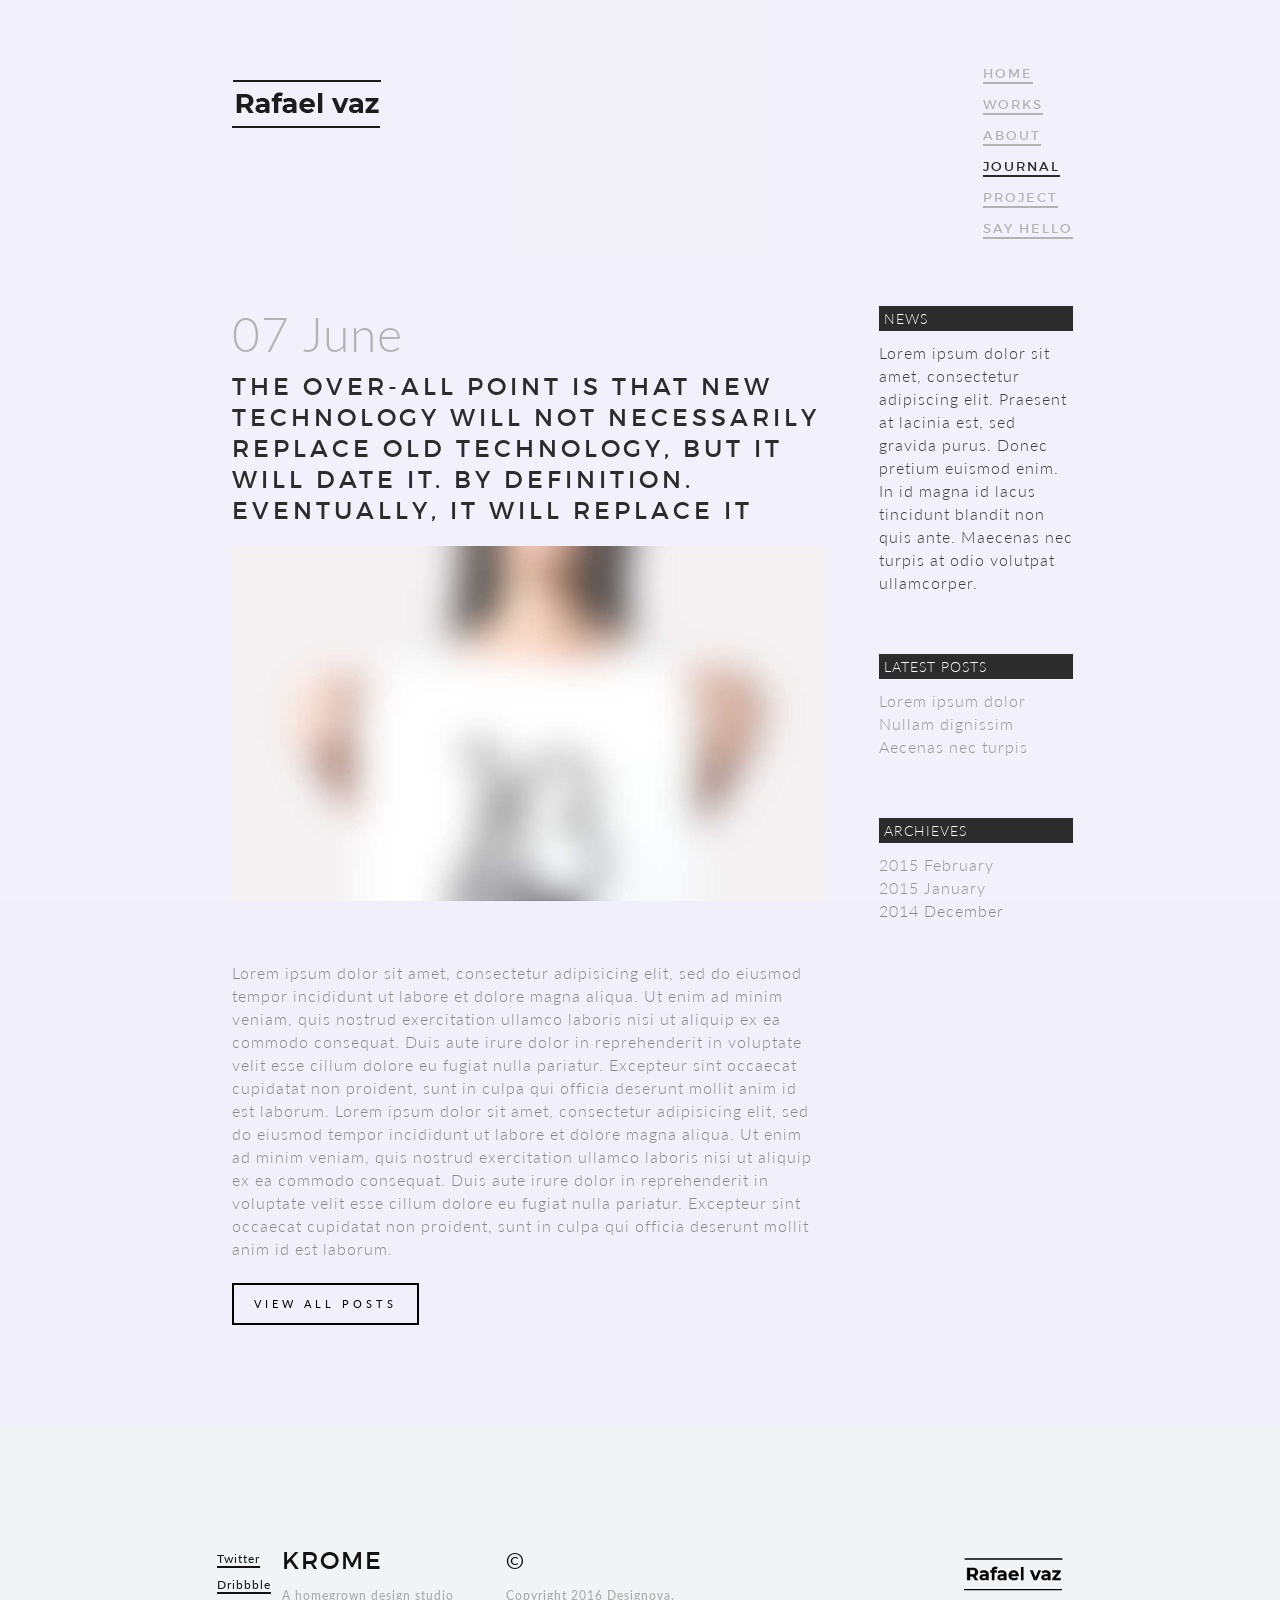
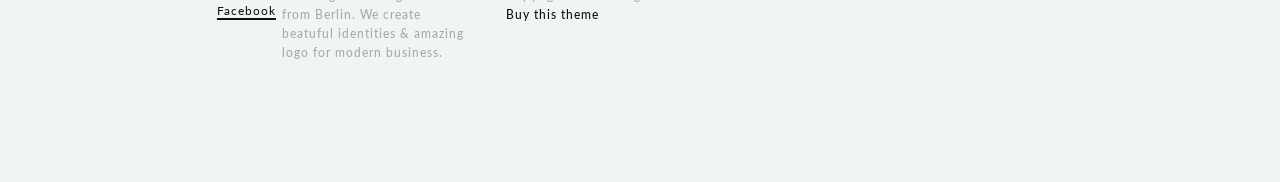
<file: post.html>
<!DOCTYPE html>
<html lang="en">

<head>

    <!-- Basic Page Info
  –––––––––––––––––––––––––––––––––––––––––––––––––– -->
    <meta charset="utf-8">
    <title>KROME - A premium portfolio / agency template from designova</title>
    <meta name="description" content="KROME - A premium portfolio / agency template from designova">
    <meta name="author" content="designova">

    <!-- Mobile Specific Metas
  –––––––––––––––––––––––––––––––––––––––––––––––––– -->
    <meta name="viewport" content="width=device-width, initial-scale=1.0">

    <!-- Favicon
  –––––––––––––––––––––––––––––––––––––––––––––––––– -->
    <link rel="icon" type="image/png" href="images/favicon.png" />

    <!-- FONT
  –––––––––––––––––––––––––––––––––––––––––––––––––– -->
    <link rel="stylesheet" href="fonts/webfonts.css">
    <link href='//fonts.googleapis.com/css?family=Raleway:400,300,600%7CLato:400,300,100,700,900' rel='stylesheet' type='text/css'>

    <!-- ICON FONTS
  –––––––––––––––––––––––––––––––––––––––––––––––––– -->
    <link rel="stylesheet" href="stylesheets/ionicons.min.css">

    <!-- CSS
  –––––––––––––––––––––––––––––––––––––––––––––––––– -->
    <link rel="stylesheet" href="stylesheets/bootstrap.css">
    <link rel="stylesheet" href="elements/css/elements.css">
    <link rel="stylesheet" href="stylesheets/sinister.css">
    <link rel="stylesheet" href="stylesheets/venobox.css">
    <link rel="stylesheet" href="stylesheets/owl.carousel.css">
    <link rel="stylesheet" href="stylesheets/slimmenu.css">
    <link rel="stylesheet" href="stylesheets/main.css">
    <link rel="stylesheet" href="stylesheets/main-bg.css">
    <link rel="stylesheet" href="stylesheets/main-responsive.css">

    <!-- LESS
  –––––––––––––––––––––––––––––––––––––––––––––––––– -->
    <!-- <link rel="stylesheet/less" type="text/css" href="less/color.less">
    <link rel="stylesheet/less" type="text/css" href="less/fonts.less">
    <script src="less/less.min.js"></script> -->


</head>

<body>



    <!-- Preloader
  –––––––––––––––––––––––––––––––––––––––––––––––––– -->
    <div id="preloader">
        <div id="status"></div>
    </div>
    <!-- end : preloader -->


    <!-- Nav Link Show Panel
  –––––––––––––––––––––––––––––––––––––––––––––––––– -->
    <div class="link-show-poster">
      <div class="valign"><h1 class="black font2"></h1></div>
    </div>



    <!-- Mobile Only Navigation
  –––––––––––––––––––––––––––––––––––––––––––––––––– -->
    <nav class="mobile-nav ">
                <ul class="slimmenu font2">
                  <li>
                      <a class="sub-collapser" href="">home</a>
                      <ul>
                        <li><a href="index.html">portfolio</a></li>
                        <li><a href="index02.html">agency</a></li>
                        <li><a href="index03.html">photography</a></li>
                        <li><a href="index04.html">slider</a></li>
                        <li><a href="index05.html">video</a></li>
                      </ul>
                  </li>
                  <li>
                      <a class="sub-collapser" href="">portfolio</a>
                      <ul>
                          <li><a href="works.html">spaced 4 col</a></li>
                          <li><a href="works02.html">spaced 6 col</a></li>
                          <li><a href="works03.html">spaced 3 col</a></li>
                          <li><a href="works04.html">spaced 2 col</a></li>
                          <li><a href="works05.html">fluid 4 col</a></li>
                          <li><a href="works06.html">fluid 6 col</a></li>
                          <li><a href="works07.html">fluid 3 col</a></li>
                          <li><a href="works08.html">fluid 2 col</a></li>
                      </ul>
                  </li>
                  <li>
                      <a class="sub-collapser" href="">pages</a>
                      <ul>
                        <li><a href="about01.html">studio</a></li>
                        <li><a href="about02.html">personal</a></li>
                        <li><a href="elements.html">elements</a></li>
                        <li><a href="news.html">news list</a></li>
                        <li><a href="post.html">news post</a></li>
                      </ul>
                  </li>
                  <li>
                      <a class="sub-collapser" href="">project</a>
                      <ul>
                        <li><a href="project01.html">slider project</a></li>
                        <li><a href="project02.html">video project</a></li>
                        <li><a href="project03.html">parallax project</a></li>
                      </ul>
                  </li>
                  <li><a href="contact.html">say hello</a></li>
                </ul>
    </nav>
    <!-- mobile only navigation : ends -->



    <!-- Header
  –––––––––––––––––––––––––––––––––––––––––––––––––– -->
    <header class="masthead ">
      <div class="container">
        <div class="row">
          <article class="col-md-3">
            <a href="index.html"><img alt="" title="" class="main-logo " src="images/logo.png"></a>
          </article>
          <article class="col-md-1 col-md-offset-6 no-pad">
              <!--works filter panel :starts -->
                <div class="works-filter-wrap ">
                    <ul class="
works-filter  text-left clearfix font1">
                        <li><a id="all" href="#" data-filter="*" class="active"><span>All</span></a></li><li><a href="#" data-filter=".branding"><span>Branding</span></a></li>
                        <li><a href="#" data-filter=".graphics"><span>Graphics</span></a></li>
                        <li><a href="#" data-filter=".logos"><span>Logos</span></a></li>
                        <li><a href="#" data-filter=".ui"><span>UI</span></a></li>
                        <li><a href="#" data-filter=".web"><span>Web</span></a></li>
                    </ul>
              </div>
            <!-- works filter panel :ends -->
          </article>
          <article class="col-md-2">
            <nav class="mastnav ">

                  <ul class="main-menu ">
                    <li>
                        <a class="main-link font2 sub-menu-trigger" href="#">Home</a>
                        <div class="sub-menu font1">
                            <a href="index.html">Portfolio</a>
                            <a href="index02.html">Agency</a>
                            <a href="index03.html">Photography</a>
                            <a href="index04.html">Corporate</a>
                            <a href="index05.html">BG Video</a>
                        </div>
                    </li>
                    <li>
                        <a class="main-link font2 sub-menu-trigger" href="#">Works</a>
                        <div class="sub-menu font1">
                            <a href="works.html">spaced 4 col</a>
                            <a href="works02.html">spaced 6 col</a>
                            <a href="works03.html">spaced 3 col</a>
                            <a href="works04.html">spaced 2 col</a>
                            <a href="works05.html">fluid 4 col</a>
                            <a href="works06.html">fluid 6 col</a>
                            <a href="works07.html">fluid 3 col</a>
                            <a href="works08.html">fluid 2 col</a>
                        </div>
                    </li>
                    <li>
                        <a class="main-link font2 sub-menu-trigger" href="#">About</a>
                        <div class="sub-menu font1">
                            <a href="about01.html">Studio</a>
                            <a href="about02.html">Personal</a>
                            <a href="elements.html">Elements</a>
                        </div>
                    </li>
                    <li>
                        <a class="main-link font2 activelink sub-menu-trigger" href="#">Journal</a>
                        <div class="sub-menu font1">
                            <a href="news.html">List</a>
                            <a href="post.html">Post</a>
                        </div>
                    </li>
                    <li>

                        <a class="main-link font2 sub-menu-trigger" href="#">Project</a>
                        <div class="sub-menu font1">
                            <a href="project01.html">Slider</a>
                            <a href="project02.html">Video</a>
                            <a href="project03.html">Parallax</a>
                        </div>
                    </li>
                    <li><a class="main-link font2" href="contact.html">Say Hello</a></li>
                  </ul>
            </nav>
          </article>
        </div>
      </div>
    </header>
    <!-- end : masthead -->


    <!-- MASTER CONTENT
  –––––––––––––––––––––––––––––––––––––––––––––––––– -->
    <section class="mastwrap add-bottom-half">



      <section class="container news-post ">

        <div class="row">
              <article class="col-md-9 text-left">

                <div class="news-post inner-pad">
                      <h4 class="grey font1">07 June</h4>
                      <h3 class="main-heading  font2 black">The over-all point is that new technology will not necessarily replace old technology, but it will date it. By definition. Eventually, it will replace it</h3>
                      <img alt="" title="" class="img-responsive" src="images/news/01.jpg"/>
                      <p class="add-top-half">Lorem ipsum dolor sit amet, consectetur adipisicing elit, sed do eiusmod
                      tempor incididunt ut labore et dolore magna aliqua. Ut enim ad minim veniam,
                      quis nostrud exercitation ullamco laboris nisi ut aliquip ex ea commodo
                      consequat. Duis aute irure dolor in reprehenderit in voluptate velit esse
                      cillum dolore eu fugiat nulla pariatur. Excepteur sint occaecat cupidatat non
                      proident, sunt in culpa qui officia deserunt mollit anim id est laborum. Lorem ipsum dolor sit amet, consectetur adipisicing elit, sed do eiusmod
                      tempor incididunt ut labore et dolore magna aliqua. Ut enim ad minim veniam,
                      quis nostrud exercitation ullamco laboris nisi ut aliquip ex ea commodo
                      consequat. Duis aute irure dolor in reprehenderit in voluptate velit esse
                      cillum dolore eu fugiat nulla pariatur. Excepteur sint occaecat cupidatat non
                      proident, sunt in culpa qui officia deserunt mollit anim id est laborum.</p>
                      <br/>
                      <a href="news.html" class="btn  btn-krome btn-krome-dark">view all posts</a>
                </div>

              </article>
              <article class="col-md-3 text-left">
                    <h4 class="sub-heading  white black-bg  font4bold">News</h4>
                    <p class="dark add-bottom-quarter">Lorem ipsum dolor sit amet, consectetur adipiscing elit. Praesent at lacinia est, sed gravida purus. Donec pretium euismod enim. In id magna id lacus tincidunt blandit non quis ante. Maecenas nec turpis at odio volutpat ullamcorper.</p>
                    <h4 class="sub-heading  white black-bg  ffont4bold add-top-half">Latest Posts</h4>
                    <ul class="content-list">
                      <li><span>Lorem ipsum dolor</span></li>
                      <li><span>Nullam dignissim</span></li>
                      <li><span>Aecenas nec turpis</span></li>
                    </ul>
                    <h4 class="sub-heading  white black-bg  ffont4bold add-top-half">Archieves</h4>
                    <ul class="content-list">
                      <li><span>2015 February</span></li>
                      <li><span>2015 January</span></li>
                      <li><span>2014 December</span></li>
                    </ul>
              </article>


        </div>
            
      </section>




    </section>
    <!-- end : mastwrap -->


    <!-- FOOTER
  –––––––––––––––––––––––––––––––––––––––––––––––––– -->
    
<footer class="mastfoot silver-bg ">

      <div class="container">
        <div class="row">
          <article class="col-md-1">
            <nav class="footnav ">
                  <ul>
                    <li><a class="font1" href="#">Twitter</a></li>
                    <li><a class="font1" href="#">Dribbble</a></li>
                    <li><a class="font1" href="#">Facebook</a></li>
                  </ul>
            </nav>
          </article>
          <article class="col-md-3 text-left">
            <h3 class="font2 black">KROME</h3>
            <h6 class="font1 grey">A homegrown design studio from Berlin. We create beatuful identities &amp; amazing logo for modern business.</h6>
          </article>
          <article class="col-md-6 text-left">
            <h3 class="font2 black">&copy;</h3>

            <h6 class="font1 grey">Copyright 2016 Designova.<br/><a href="http://www.designova.net/themes.html">Buy this theme</a></h6>
          </article>
          <article class="col-md-2 text-right">
            <img alt="" title="" class="img-responsive foot-logo" src="images/logo.png">
          </article>
        </div>
      </div>

    </footer>
    <!-- end : mastfoot -->


    <!-- End Layout
  –––––––––––––––––––––––––––––––––––––––––––––––––– -->

    <!-- JS
    –––––––––––––––––––––––––––––––––––––––––––––––––– -->
    <script src="javascripts/libs/common.js"></script>
    <script src="elements/js/elements.js"></script>
    <script src="javascripts/custom/main.js"></script>

</body>

</html>
</file>
<file: fonts/webfonts.css>
/*WEBFONTS.CSS*/
/*------------------------------------------------------------------------------------*/
/* Author: Designova.*/
/* Website: http://www.Designova.net */
/* Copyright: (C) 2015 */

/* IMPORTANT NOTICE: */
/*Some fonts used in this template are Premium Fonts with Special Extended License to Designova. As a buyer of this template you can use these fonts as part of the web template but you shoud not redistribute or resell the fonts by any means */
/*-------------------------------------------------------------------------------------*/




/*-------------------------------------------------------------------------------------*/
/*1. MONTSERRAT COMPLETE FONT */
/*-------------------------------------------------------------------------------------*/
/* Generated by Font Squirrel (http://www.fontsquirrel.com) on November 12, 2015 */



@font-face {
    font-family: 'montserratblack';
    src: url('montserrat/montserrat-black-webfont.eot');
    src: url('montserrat/montserrat-black-webfont.eot?#iefix') format('embedded-opentype'),
         url('montserrat/montserrat-black-webfont.woff2') format('woff2'),
         url('montserrat/montserrat-black-webfont.woff') format('woff'),
         url('montserrat/montserrat-black-webfont.ttf') format('truetype'),
         url('montserrat/montserrat-black-webfont.svg#montserratblack') format('svg');
    font-weight: normal;
    font-style: normal;

}




@font-face {
    font-family: 'montserratbold';
    src: url('montserrat/montserrat-bold-webfont.eot');
    src: url('montserrat/montserrat-bold-webfont.eot?#iefix') format('embedded-opentype'),
         url('montserrat/montserrat-bold-webfont.woff2') format('woff2'),
         url('montserrat/montserrat-bold-webfont.woff') format('woff'),
         url('montserrat/montserrat-bold-webfont.ttf') format('truetype'),
         url('montserrat/montserrat-bold-webfont.svg#montserratbold') format('svg');
    font-weight: normal;
    font-style: normal;

}




@font-face {
    font-family: 'montserratextra_bold';
    src: url('montserrat/montserrat-extrabold-webfont.eot');
    src: url('montserrat/montserrat-extrabold-webfont.eot?#iefix') format('embedded-opentype'),
         url('montserrat/montserrat-extrabold-webfont.woff2') format('woff2'),
         url('montserrat/montserrat-extrabold-webfont.woff') format('woff'),
         url('montserrat/montserrat-extrabold-webfont.ttf') format('truetype'),
         url('montserrat/montserrat-extrabold-webfont.svg#montserratextra_bold') format('svg');
    font-weight: normal;
    font-style: normal;

}




@font-face {
    font-family: 'montserrathairline';
    src: url('montserrat/montserrat-hairline-webfont.eot');
    src: url('montserrat/montserrat-hairline-webfont.eot?#iefix') format('embedded-opentype'),
         url('montserrat/montserrat-hairline-webfont.woff2') format('woff2'),
         url('montserrat/montserrat-hairline-webfont.woff') format('woff'),
         url('montserrat/montserrat-hairline-webfont.ttf') format('truetype'),
         url('montserrat/montserrat-hairline-webfont.svg#montserrathairline') format('svg');
    font-weight: normal;
    font-style: normal;

}




@font-face {
    font-family: 'montserratlight';
    src: url('montserrat/montserrat-light-webfont.eot');
    src: url('montserrat/montserrat-light-webfont.eot?#iefix') format('embedded-opentype'),
         url('montserrat/montserrat-light-webfont.woff2') format('woff2'),
         url('montserrat/montserrat-light-webfont.woff') format('woff'),
         url('montserrat/montserrat-light-webfont.ttf') format('truetype'),
         url('montserrat/montserrat-light-webfont.svg#montserratlight') format('svg');
    font-weight: normal;
    font-style: normal;

}




@font-face {
    font-family: 'montserrat';
    src: url('montserrat/montserrat-regular-webfont.eot');
    src: url('montserrat/montserrat-regular-webfont.eot?#iefix') format('embedded-opentype'),
         url('montserrat/montserrat-regular-webfont.woff2') format('woff2'),
         url('montserrat/montserrat-regular-webfont.woff') format('woff'),
         url('montserrat/montserrat-regular-webfont.ttf') format('truetype'),
         url('montserrat/montserrat-regular-webfont.svg#montserratregular') format('svg');
    font-weight: normal;
    font-style: normal;

}




@font-face {
    font-family: 'montserratsemi_bold';
    src: url('montserrat/montserrat-semibold-webfont.eot');
    src: url('montserrat/montserrat-semibold-webfont.eot?#iefix') format('embedded-opentype'),
         url('montserrat/montserrat-semibold-webfont.woff2') format('woff2'),
         url('montserrat/montserrat-semibold-webfont.woff') format('woff'),
         url('montserrat/montserrat-semibold-webfont.ttf') format('truetype'),
         url('montserrat/montserrat-semibold-webfont.svg#montserratsemi_bold') format('svg');
    font-weight: normal;
    font-style: normal;

}




@font-face {
    font-family: 'montserratultra_light';
    src: url('montserrat/montserrat-ultralight-webfont.eot');
    src: url('montserrat/montserrat-ultralight-webfont.eot?#iefix') format('embedded-opentype'),
         url('montserrat/montserrat-ultralight-webfont.woff2') format('woff2'),
         url('montserrat/montserrat-ultralight-webfont.woff') format('woff'),
         url('montserrat/montserrat-ultralight-webfont.ttf') format('truetype'),
         url('montserrat/montserrat-ultralight-webfont.svg#montserratultra_light') format('svg');
    font-weight: normal;
    font-style: normal;

}
/*-------------------------------------------------------------------------------------*/
/* YOUR CUSTOM FONTS CAN BE DEFINED HERE VIA CSS3 FONT-FACE TECHNOLOGY*/
/* More info : http://css-tricks.com/snippets/css/using-font-face/ */
/*-------------------------------------------------------------------------------------*/
</file>
<file: elements/css/elements.css>
a:hover{
  color: #ffc740 !important;
}

/********************************/
/*       Owl carousel       */
/********************************/
.owl-dots{
  margin-top: 20px;
}

/********************************/
/*       Fade Bs-carousel       */
/********************************/
.fade-carousel {
    position: relative;
    height: 400px;
}
.fade-carousel .carousel-inner .item {
    height: 400px;
}
.fade-carousel .carousel-indicators > li {
    margin: 0 2px;
    background-color: #f39c12;
    border-color: #f39c12;
    opacity: .7;
}
.fade-carousel .carousel-indicators > li.active {
  width: 10px;
  height: 10px;
  opacity: 1;
}

/********************************/
/*          Hero Headers        */
/********************************/
.hero {
    position: absolute;
    top: 50%;
    left: 50%;
    z-index: 3;
    color: #fff;
    text-align: center;
    text-transform: uppercase;
    text-shadow: 1px 1px 0 rgba(0,0,0,.75);
      -webkit-transform: translate3d(-50%,-50%,0);
         -moz-transform: translate3d(-50%,-50%,0);
          -ms-transform: translate3d(-50%,-50%,0);
           -o-transform: translate3d(-50%,-50%,0);
              transform: translate3d(-50%,-50%,0);
}
.hero h1 {
    font-size: 2em;    
    font-weight: normal;
    margin: 0;
    padding: 0;
    text-shadow: none;
}

.fade-carousel .carousel-inner .item .hero {
    opacity: 0;
    -webkit-transition: 2s all ease-in-out .1s;
       -moz-transition: 2s all ease-in-out .1s; 
        -ms-transition: 2s all ease-in-out .1s; 
         -o-transition: 2s all ease-in-out .1s; 
            transition: 2s all ease-in-out .1s; 
}
.fade-carousel .carousel-inner .item.active .hero {
    opacity: 1;
    -webkit-transition: 2s all ease-in-out .1s;
       -moz-transition: 2s all ease-in-out .1s; 
        -ms-transition: 2s all ease-in-out .1s; 
         -o-transition: 2s all ease-in-out .1s; 
            transition: 2s all ease-in-out .1s;    
}

/********************************/
/*            Overlay           */
/********************************/
.overlay {
    position: absolute;
    width: 100%;
    height: 100%;
    z-index: 2;
    background-color: #000;
    opacity: .2;
}

/********************************/
/*          Custom Buttons      */
/********************************/
.btn.btn-lg {padding: 10px 40px;}
.btn.btn-hero,
.btn.btn-hero:hover,
.btn.btn-hero:focus {
    color: #f5f5f5;
    background-color: #1abc9c;
    border-color: #1abc9c;
    outline: none;
    margin: 20px auto;
}

/********************************/
/*       Slides backgrounds     */
/********************************/
.fade-carousel .slides .slide-1, 
.fade-carousel .slides .slide-2,
.fade-carousel .slides .slide-3 {
  height: 100vh;
  background-size: cover;
  background-position: center center;
  background-repeat: no-repeat;
}
.fade-carousel .slides .slide-1 {
  background-image: url('../images/bg/14.jpg'); 
}
.fade-carousel .slides .slide-2 {
  background-image: url('../images/bg/12.jpg'); 
}
.fade-carousel .slides .slide-3 {
  background-image: url('../images/bg/05.jpg'); 
}

/********************************/
/*          Media Queries       */
/********************************/
@media screen and (min-width: 980px){
    .hero { width: 980px; }    
}
@media screen and (max-width: 640px){
    .hero h1 { font-size: 4em; }    
}


/***
Bootstrap Line Tabs by @keenthemes
A component of Metronic Theme - #1 Selling Bootstrap 3 Admin Theme in Themeforest: http://j.mp/metronictheme
Licensed under MIT
***/

/* Tabs panel */
.tabbable-panel {
  padding: 0px;
  text-align: left;
}

/* Default mode */
.tabbable-line > .nav-tabs {
  border: none;
  margin: 0px;
}
.tabbable-line > .nav-tabs > li {
  margin-right: 2px;
}
.tabbable-line > .nav-tabs > li > a {
  border: 0;
  margin-right: 0;
  color: #737373;
  text-transform: uppercase;
  font-weight: bold;
  letter-spacing: 4px;
}
.tabbable-line > .nav-tabs > li > a > i {
  color: #a6a6a6;
}
.tabbable-line > .nav-tabs > li.open, .tabbable-line > .nav-tabs > li:hover {
  border-bottom: 4px solid #fbcdcf;
}
.tabbable-line > .nav-tabs > li.open > a, .tabbable-line > .nav-tabs > li:hover > a {
  border: 0;
  background: none !important;
  color: #333333;
}
.tabbable-line > .nav-tabs > li.open > a > i, .tabbable-line > .nav-tabs > li:hover > a > i {
  color: #a6a6a6;
}
.tabbable-line > .nav-tabs > li.open .dropdown-menu, .tabbable-line > .nav-tabs > li:hover .dropdown-menu {
  margin-top: 0px;
}
.tabbable-line > .nav-tabs > li.active {
  border-bottom: 4px solid #000008;
  position: relative;
}
.tabbable-line > .nav-tabs > li.active > a {
  border: 0;
  color: #333333;
}
.tabbable-line > .nav-tabs > li.active > a > i {
  color: #404040;
}
.tabbable-line > .tab-content {
  margin-top: -3px;
  background-color: #eee;
  border: 0;
  border-top: 1px solid #eee;
  padding: 30px;
  text-align: left;
}
.portlet .tabbable-line > .tab-content {
  padding-bottom: 0;
}

/* Below tabs mode */

.tabbable-line.tabs-below > .nav-tabs > li {
  border-top: 4px solid transparent;
}
.tabbable-line.tabs-below > .nav-tabs > li > a {
  margin-top: 0;
}
.tabbable-line.tabs-below > .nav-tabs > li:hover {
  border-bottom: 0;
  border-top: 4px solid #fbcdcf;
}
.tabbable-line.tabs-below > .nav-tabs > li.active {
  margin-bottom: -2px;
  border-bottom: 0;
  border-top: 4px solid #000008;
}
.tabbable-line.tabs-below > .tab-content {
  margin-top: -10px;
  border-top: 0;
  border-bottom: 1px solid #eee;
  padding-bottom: 15px;
}


/**!Nav Bar **/

nav {
    background: none;
    z-index: 10;
}
.dzelements-navigation-menu {
    height: 85px;
    max-height: 85px;
    line-height: 82px;
}
.dzelements-navigation-menu .logo {
    max-height: 40%;
    margin: 0;
}
.dzelements-navigation-menu .dzelements-navigation-block {
    display: inline-block;
    height: 85px;
    padding: 0 1em;
}
.dzelements-navigation-menu .dzelements-navigation-block > a:not(.btn) {
    height: 100%;
    display: inline-block;
}
.dzelements-navigation-menu.nav-fixed {
    position: fixed;
    width: 100%;
    z-index: 999;
    top: 0;
}
.dzelements-navigation-menu.nav-fixed:not(.bg-dark):not(.bg-primary):not(.bg-white) {
    background: #f8f8f8;
}
.dzelements-navigation-menu.nav-fixed + .nav-mobile-toggle {
    position: fixed;
    top: 0;
    right: 0;
    z-index: 999;
    color: #222;
}
.dzelements-navigation-block.left {
    float: left;
}
.dzelements-navigation-block.right {
    float: right;
}
.dzelements-navigation-block:first-of-type {
    padding-left: 0;
}
.dzelements-navigation-block:last-of-type {
    padding-right: 0;
}
.dzelements-navigation-menu,
.utility-bar {
    padding: 0 3.25em 0 3.25em;
}
.utility-bar {
    overflow: hidden;
}
.utility-bar:not(.hidden) + .dzelements-navigation-menu + .nav-mobile-toggle {
    top: 65px;
}
@media all and (max-width: 1280px) {
    .dzelements-navigation-menu {
        padding: 0 15px;
    }
}
.container .dzelements-navigation-menu {
    padding: 0;
}
.menu {
    height: 65px;
    list-style-type: none;
    padding: 0;
}
.menu li {
    position: relative;
}
.menu > li {
    position: relative;
    float: left;
    font-size: 10px;
    font-weight: 400;
    letter-spacing: 0px;
    font-family: 'Montserrat', 'Helvetica', 'Arial', sans-serif;
}
.menu > li > a {
    padding: 0 1.3em;
    height: 100%;
    display: inline-block;
}
.menu > li:first-child > a {
    padding-left: 0;
}
.menu > li:last-child a {
    padding-right: 0;
}
.dzelements-navigation-menu.bg-white .menu > li > a {
    color: #767676;
}
.dzelements-navigation-menu.bg-dark .menu > li > a {
    color: #fff;
}
.menu > li ul {
    left: 0;
    margin: 0;
    line-height: 1.625em !important;
    padding: 1em 0;
    background: none;
    opacity: 0;
    visibility: hidden;
    position: absolute;
    min-width: 13em;
    float: left;
}
.menu > li > ul a {
    padding: 0 1em 1.625em 1em;
    display: inline-block;
}
.menu > li > ul li:last-child > a {
    padding-bottom: 0;
}
.menu > li:hover > ul,
.menu > li > ul > li:hover ul {
    opacity: 1;
    visibility: visible;
    z-index: 10;
}
.menu > li:hover .multi-column ul {
    position: relative !important;
    visibility: visible !important;
    opacity: 1 !important;
}
.menu > li > ul:not(.multi-column) ul {
    top: 0;
    left: 100%;
}
.multi-column {
    width: auto !important;
    white-space: nowrap;
}
.multi-column li {
    width: 13em;
    overflow: hidden;
    display: inline-block;
    vertical-align: top;
}
.multi-column li ul {
    position: relative;
}
.multi-column ul li {
    float: none;
    display: block;
}
.module-applet {
    position: relative;
    padding: 0 1em;
}
.module-applet-handle {
    cursor: pointer;
    position: relative;
}
.module-applet-body {
    position: absolute;
    width: 26em;
    background: none;
    z-index: 10;
    padding: 1em;
    visibility: hidden;
    opacity: 0;
}
.module-applet-body * {
    line-height: 1.625em;
}
.module-applet:hover .module-applet-body {
    opacity: 1;
    visibility: visible;
}
.nav-mobile-toggle {
    position: absolute;
    top: 0;
    right: 15px;
    z-index: 99;
    cursor: pointer;
    line-height: 62px;
    padding: 0 1em;
    user-select: none;
    -webkit-user-select: none;
}
@media all and (max-width: 990px) {
    .dzelements-navigation-menu {
        height: auto;
        overflow: hidden;
    }
    .dzelements-navigation-menu .dzelements-navigation-block.left,
    .dzelements-navigation-menu .dzelements-navigation-block.right {
        float: none;
        display: block;
    }
    .dzelements-navigation-menu .dzelements-navigation-block {
        padding: 0;
    }
    .dzelements-navigation-menu .dzelements-navigation-block:not(.logo-module) {
        height: auto;
        line-height: 2em;
    }
    .menu {
        height: auto;
    }
    .menu li {
        float: none;
        width: 100%;
    }
    .menu > li > a {
        padding: 0;
    }
    .menu > li ul {
        position: relative;
        float: none;
        display: none;
        width: 100%;
    }
    .menu > li ul ul {
        left: 0 !important;
        padding-left: 2em;
    }
    .menu > li > ul:not(.multi-column) ul {
        padding-top: 0;
        padding-bottom: 1.5em;
    }
    .menu li.active > ul,
    .menu li.active .multi-column ul {
        display: block;
        opacity: 1;
        visibility: visible;
    }
    .menu .multi-column {
        white-space: initial;
    }
    .menu .multi-column ul {
        padding-top: 0;
        padding-bottom: 0;
    }
    .menu .multi-column ul li a {
        padding-left: 0;
    }
    .menu .multi-column ul li:last-child a {
        padding-bottom: 1.625em;
    }
    .module-applet {
        padding: 0;
    }
    .module-applet .module-applet-body {
        position: relative;
        display: none;
        padding: 1em 0;
        opacity: 1;
        visibility: visible;
    }
    .module-applet.active .module-applet-body {
        display: block;
    }
}
.nav-open .dzelements-navigation-menu {
    max-height: 100000px !important;
}
.nav-fixed,
.nav-absolute {
    width: 100%;
    z-index: 99;
}
.nav-fixed {
    position: fixed;
}
.nav-absolute {
    position: absolute;
}
.nav-transparent:not(.nav-fixed) {
    background: none !important;
}
nav:not(.nav-fixed):not(.nav-absolute) {
    position: relative;
}
@media all and (max-width: 990px) {
    .dzelements-navigation-menu.nav-absolute,
    .dzelements-navigation-menu.nav-fixed {
        position: relative;
    }
    .dzelements-navigation-menu.nav-absolute + .nav-mobile-toggle,
    .dzelements-navigation-menu.nav-fixed + .nav-mobile-toggle {
        position: absolute;
    }
}

.dzelements-navigation-menu {
    padding-right: 0;
}
.dzelements-navigation-menu .logo {
    margin-right: 1.625em;
}
.dzelements-navigation-menu .logo-light {
    display: none;
}
.dzelements-navigation-menu .logo-dark {
    display: inline;
}
.dzelements-navigation-menu.nav-absolute {
    border-bottom: 1px solid rgba(255, 255, 255, 0.1);
}
.dzelements-navigation-menu.nav-absolute:not(.nav-fixed) .dzelements-navigation-block.right:not(.logo-module):not(.menu-module):not(:nth-last-child(2)) {
    border-left: 1px solid rgba(255, 255, 255, 0.1);
}
.dzelements-navigation-menu .dzelements-navigation-block.right:not(.logo-module):not(.menu-module) {
    padding: 0 1.625em;
    transition: 0.2s linear;
    -webkit-transition: 0.2s linear;
    -moz-transition: 0.2s linear;
}
.dzelements-navigation-menu .dzelements-navigation-block.right:not(.logo-module):not(.menu-module):not(:nth-last-child(2)) {
    border-left: 1px solid rgba(0, 0, 0, 0.05);
    padding-right: 0;
}
.dzelements-navigation-menu.nav-fixed {
    box-shadow: 0px 0px 60px 0px rgba(0, 0, 0, 0.07);
    border-bottom: none;
}
.dzelements-navigation-menu.nav-fixed:not(.no-animation) {
    animation: navslide .5s ease forwards;
}
.dzelements-navigation-menu.bg-dark .logo-light {
    display: inline;
}
.dzelements-navigation-menu.bg-dark .logo-dark {
    display: none;
}
.dzelements-navigation-menu a.nav-function {
    transition: 0.2s linear;
    -webkit-transition: 0.2s linear;
    -moz-transition: 0.2s linear;
}
.dzelements-navigation-menu a.nav-function span {
    font-size: 10px;
    text-transform: uppercase;
    font-family: 'Montserrat';
    letter-spacing: 1px;
    margin-left: 0.8125em;
    display: none;
}
.dzelements-navigation-menu a.nav-function i {
    font-size: 1.1em;
    display: inline-block;
    position: relative;
    top: 3px;
}
.dzelements-navigation-menu a.nav-function:hover {
    opacity: .5;
}
@media all and (min-width: 991px) {
    .dzelements-navigation-menu.nav-transparent:not(.nav-scrolled):not(.nav-fixed) .menu > li > a {
        color: #fff;
    }
    .dzelements-navigation-menu.nav-transparent:not(.nav-scrolled):not(.nav-fixed) .logo-dark {
        display: none;
    }
    .dzelements-navigation-menu.nav-transparent:not(.nav-scrolled):not(.nav-fixed) .logo-light {
        display: inline;
    }
    .dzelements-navigation-menu.nav-transparent:not(.nav-scrolled):not(.nav-fixed) a.nav-function i,
    .dzelements-navigation-menu.nav-transparent:not(.nav-scrolled):not(.nav-fixed) a.nav-function span {
        color: #fff;
    }
}
@media all and (max-width: 767px) {
    .dzelements-navigation-menu a.nav-function span {
        display: inline-block;
    }
}
@keyframes navslide {
    from {
        transform: translate3d(0, -100px, 0);
        -webkit-transform: translate3d(0, -100px, 0);
        opacity: 0;
    }
    to {
        transform: translate3d(0, 0, 0);
        -webkit-transform: translate3d(0, 0, 0);
        opacity: 1;
    }
}
@media all and (max-width: 990px) {
    .dzelements-navigation-menu {
        padding: 0 15px;
    }
    .dzelements-navigation-menu .dzelements-navigation-block.right:not(.logo-module):not(.menu-module) {
        padding: 0;
        margin-bottom: 0.8125em;
    }
}
.menu > li {
    transition: 0.3s linear;
    -webkit-transition: 0.3s linear;
    -moz-transition: 0.3s linear;
}
.menu > li:hover > a {
    opacity: .6;
}
.menu > li a {
    color: #232323;
    text-transform: uppercase;
    letter-spacing: 1px;
    font-weight: 500;
    transition: 0.2s linear;
    -webkit-transition: 0.2s linear;
    -moz-transition: 0.2s linear;
}
.menu > li ul {
    list-style-type: none;
    white-space: nowrap;
    background: #232323;
    margin-top: 3px;
    transition: 0.2s linear;
    -webkit-transition: 0.2s linear;
    -moz-transition: 0.2s linear;
    padding: 1.625em;
    min-width: 16em;
}
.menu > li ul li {
    padding-left: 0.42307692307692em;
}
.menu > li ul li a {
    padding-left: 0;
    width: 100%;
    color: #fff;
}
.menu > li ul li a:hover {
    transform: translate3d(5px, 0, 0);
    -webkit-transform: translate3d(5px, 0, 0);
}
.menu > li > ul:not(.multi-column) > li.dropdown:hover > a {
    transform: translate3d(5px, 0, 0);
    -webkit-transform: translate3d(5px, 0, 0);
    opacity: 1;
}
.menu > li > ul:not(.multi-column) > li.dropdown:hover > a:after {
    opacity: 1;
    transform: translate3d(-3px, 0, 0);
    -webkit-transform: translate3d(-3px, 0, 0);
}
.menu > li > ul:not(.multi-column) ul {
    left: calc(112%);
}
.menu > li > ul a {
    padding: 0 1em 1.3em 1em;
    transition: 0.2s linear;
    -webkit-transition: 0.2s linear;
    -moz-transition: 0.2s linear;
    opacity: .5;
}
.menu > li > ul a:hover {
    opacity: 1;
}
@media all and (max-width: 990px) {
    .menu > li ul ul {
        padding-left: 0;
    }
}
.multi-column {
    padding: 2.4375em !important;
}
.multi-column li {
    width: 20em;
}
.multi-column li ul {
    padding: 0;
}
.multi-column .multi-column-title {
    display: inline-block;
    color: #fff;
    margin-bottom: 1em;
    text-transform: uppercase;
    letter-spacing: 1px;
}
.utility-bar {
    padding-top: 0.8125em;
    padding-bottom: 0.8125em;
    padding-right: 1.625em;
}
.utility-bar .social-list {
    line-height: 1.625em !important;
}
.utility-bar .social-list li a {
    font-size: 13px;
}
.utility-bar .dzelements-navigation-block + .dzelements-navigation-block {
    margin-left: 1.625em;
}
.utility-bar:not(.hidden) + .dzelements-navigation-menu + .nav-mobile-toggle {
    top: 42px;
}
.nav-mobile-toggle {
    transition: 0.2s linear;
    -webkit-transition: 0.2s linear;
    -moz-transition: 0.2s linear;
    opacity: .75;
}
.nav-mobile-toggle i {
    display: inline-block;
    margin-top: 14px;
    font-size: 36px;
}
.nav-mobile-toggle:hover {
    opacity: 1;
}
@media all and (max-width: 767px) {
    .utility-bar:not(.hidden) + .dzelements-navigation-menu + .nav-mobile-toggle {
        top: 46px;
    }
}
/* Number Counters */   
  
  .elements-counter-wrap {
    opacity: 0;
    display: table;
    margin-left: 0;
    text-align: center;
    padding: 0;
    margin: 0;
    width: 100%;
    -webkit-transition: all .8s linear;
       -moz-transition: all .8s linear;
        -ms-transition: all .8s linear;
         -o-transition: all .8s linear;
            transition: all .8s linear;
  }
  
  .elements-counter {
    text-align: center;
    list-style:none;
    display:inline-block;
    padding: 50px 0;
    -webkit-box-sizing: border-box;
    -moz-box-sizing:    border-box;
    box-sizing:         border-box;
    width:25%;
    display:table-cell;
  }
  
  .elements-counter:last-child {
    border-right:none;
  }
  
  .elements-counter .number {
    display: block;
    font-size: 64px;
    
    line-height: 64px;
    margin-bottom: 5px;
  }
  
  .elements-counter .subject {
    font-weight:400;
    font-size:16px;
    letter-spacing:1px;
  }
  


/*
Credits:
Code snippet by @maridlcrmn (Follow me on Twitter)
Images by Nike.com (http://www.nike.com/us/en_us/)
Logo by Sneaker-mission.com (http://www.sneaker-mission.com/)
*/

.navbar-brand { 
  width: 70px;
  height: 50px;
  background: url('../elements/img/elements-logo.png') no-repeat center center;
  background-size: 50px;  
}

.nav-tabs {
  display: inline-block;
  border-bottom: none;
  padding-top: 15px;
  font-weight: bold;
}
.nav-tabs > li > a, 
.nav-tabs > li > a:hover, 
.nav-tabs > li > a:focus, 
.nav-tabs > li.active > a, 
.nav-tabs > li.active > a:hover,
.nav-tabs > li.active > a:focus {
  border: none;
  border-radius: 0;
}

.nav-list { border-bottom: 1px solid #eee; }
.nav-list > li { 
  padding: 20px 15px 15px;
  border-left: 1px solid #eee; 
}
.nav-list > li:last-child { border-right: 1px solid #eee; }
.nav-list > li > a:hover { text-decoration: none; }
.nav-list > li > a > span {
  display: block;
  font-weight: bold;
  text-transform: uppercase;
}

.mega-dropdown { position: static !important; }
.mega-dropdown-menu {
  padding: 20px 15px 15px;
  text-align: center;
  width: 100%;
}

.navbar-default{
  border-radius: 0;
}
.navbar-nav a{
  text-transform: uppercase;
  letter-spacing: 2px;
  font-size: 12px;
  line-height: 19px;
}



.carousel-inner .active.left { left: -33%; }
.carousel-inner .next        { left:  33%; }
.carousel-inner .prev        { left: -33%; }
.carousel-control.left,.carousel-control.right {background-image:none;}
.item:not(.prev) {visibility: visible;}
.item.right:not(.prev) {visibility: hidden;}
.rightest{ visibility: visible;}


@media screen and (min-width:768px){
    .navbar-brand-centered {
        position: absolute;
        left: 50%;
        display: block;
        width: 160px;
        text-align: center;
        background-color: #eee;
    }
    .navbar>.container .navbar-brand-centered, 
    .navbar>.container-fluid .navbar-brand-centered {
        margin-left: -80px;
    }
}




.form-signin
{
    max-width: 330px;
    padding: 15px;
    margin: 0 auto;
}
.form-signin .form-control
{
    position: relative;
    font-size: 16px;
    height: auto;
    padding: 10px;
    -webkit-box-sizing: border-box;
    -moz-box-sizing: border-box;
    box-sizing: border-box;
}
.form-signin .form-control:focus
{
    z-index: 2;
}
.form-signin input[type="text"]
{
    margin-bottom: -1px;
    border-bottom-left-radius: 0;
    border-bottom-right-radius: 0;
}
.form-signin input[type="password"]
{
    margin-bottom: 10px;
    border-top-left-radius: 0;
    border-top-right-radius: 0;
}
.account-wall
{
    padding: 30px 20px;
    background-color: #ffffff;
    border:solid 2px #222;
}
.login-title
{
    color: #555;
    font-size: 22px;
    font-weight: 400;
    display: block;
}
.profile-img
{
    margin: 0 auto 10px;
    display: block;
    -moz-border-radius: 50%;
    -webkit-border-radius: 50%;
    border-radius: 50%;
}
.select-img
{
  border-radius: 50%;
    display: block;
    height: 75px;
    margin: 0 30px 10px;
    width: 75px;
    -moz-border-radius: 50%;
    -webkit-border-radius: 50%;
    border-radius: 50%;
}
.select-name
{
    display: block;
    margin: 30px 10px 10px;
}

.logo-img
{
    width: 96px;
    height: 96px;
    margin: 0 auto 10px;
    display: block;
    -moz-border-radius: 50%;
    -webkit-border-radius: 50%;
    border-radius: 50%;
}


.typography-demo{
}
.typography-demo h1{
  text-transform: uppercase;
  letter-spacing: 4px;
  font-weight: bold;
}

.typography-demo h2{
  text-transform: uppercase;
  letter-spacing: 2px;
  font-weight: bold;
}

.typography-demo h3{
  letter-spacing: 1px;
  font-weight: normal;
}

.typography-demo h4{
  font-weight: bold;
}
.typography-demo h5{
  font-weight: normal;
}
.typography-demo h6{
  font-weight: bold;
}

.show-grid {
    margin-bottom: 15px;
}
.show-grid [class^="col-"] {
    border: 2px solid #fff;
    padding: 20px;
    background-color: #eee;
}

/*SKILLS*/
.progress-bar{
  width: 0;
}
.progress{
  height: 20px;
  box-shadow: none;
  border-radius: 0;
}
.progress.active .progress-bar {
    -webkit-transition: none !important;
    transition: none !important;
}
.progress-container h6{
  margin: 10px 0;
  font-size: 14px;
  line-height: 21px;
  letter-spacing: 2px;
  text-transform: uppercase;
}
.progress-container h6 > span{
  font-size: 36px;
  line-height: 43px;
}
.progress-container h6 > span:before{
  content: ' = ';
  font-size: 20px;
  line-height: 27px;
  font-style: italic;
  color: #ccc;
}

/*ACCORDION*/
.panel{
  box-shadow: none;
  border: none;
}
.panel-default > .panel-heading{
  border-radius: 0;
  border: none;
  background-color:#F1F1F1;
}
.panel-title{
  text-transform: uppercase;
  font-size: 14px;
  line-height: 21px;
  letter-spacing: 2px;
}
.panel-default > .panel-heading + .panel-collapse > .panel-body{
  border: none;
}
.panel-group .panel{
  border-radius: 0;
}
.panel-title > a{
  display: block;
}
.panel-body{
  font-size: 12px;
  line-height: 21px;
}


/*ICONS*/
@font-face{font-family:iconsmind;src:url(../fonts/iconsmind.eot?#iefix-rdmvgc) format('embedded-opentype');src:url(../fonts/iconsmind.woff) format('woff'),url(../fonts/iconsmind.ttf) format('truetype');font-weight:400;font-style:normal}[class*=" icon-"],[class^=icon-]{font-family:iconsmind;speak:none;font-style:normal;font-weight:400;font-variant:normal;text-transform:none;line-height:1;-webkit-font-smoothing:antialiased;-moz-osx-font-smoothing:grayscale}.icon-A-Z:before{content:"\e600"}.icon-Aa:before{content:"\e601"}.icon-Add-Bag:before{content:"\e602"}.icon-Add-Basket:before{content:"\e603"}.icon-Add-Cart:before{content:"\e604"}.icon-Add-File:before{content:"\e605"}.icon-Add-SpaceAfterParagraph:before{content:"\e606"}.icon-Add-SpaceBeforeParagraph:before{content:"\e607"}.icon-Add-User:before{content:"\e608"}.icon-Add-UserStar:before{content:"\e609"}.icon-Add-Window:before{content:"\e60a"}.icon-Add:before{content:"\e60b"}.icon-Address-Book:before{content:"\e60c"}.icon-Address-Book2:before{content:"\e60d"}.icon-Administrator:before{content:"\e60e"}.icon-Aerobics-2:before{content:"\e60f"}.icon-Aerobics-3:before{content:"\e610"}.icon-Aerobics:before{content:"\e611"}.icon-Affiliate:before{content:"\e612"}.icon-Aim:before{content:"\e613"}.icon-Air-Balloon:before{content:"\e614"}.icon-Airbrush:before{content:"\e615"}.icon-Airship:before{content:"\e616"}.icon-Alarm-Clock:before{content:"\e617"}.icon-Alarm-Clock2:before{content:"\e618"}.icon-Alarm:before{content:"\e619"}.icon-Alien-2:before{content:"\e61a"}.icon-Alien:before{content:"\e61b"}.icon-Aligator:before{content:"\e61c"}.icon-Align-Center:before{content:"\e61d"}.icon-Align-JustifyAll:before{content:"\e61e"}.icon-Align-JustifyCenter:before{content:"\e61f"}.icon-Align-JustifyLeft:before{content:"\e620"}.icon-Align-JustifyRight:before{content:"\e621"}.icon-Align-Left:before{content:"\e622"}.icon-Align-Right:before{content:"\e623"}.icon-Alpha:before{content:"\e624"}.icon-Ambulance:before{content:"\e625"}.icon-AMX:before{content:"\e626"}.icon-Anchor-2:before{content:"\e627"}.icon-Anchor:before{content:"\e628"}.icon-Android-Store:before{content:"\e629"}.icon-Android:before{content:"\e62a"}.icon-Angel-Smiley:before{content:"\e62b"}.icon-Angel:before{content:"\e62c"}.icon-Angry:before{content:"\e62d"}.icon-Apple-Bite:before{content:"\e62e"}.icon-Apple-Store:before{content:"\e62f"}.icon-Apple:before{content:"\e630"}.icon-Approved-Window:before{content:"\e631"}.icon-Aquarius-2:before{content:"\e632"}.icon-Aquarius:before{content:"\e633"}.icon-Archery-2:before{content:"\e634"}.icon-Archery:before{content:"\e635"}.icon-Argentina:before{content:"\e636"}.icon-Aries-2:before{content:"\e637"}.icon-Aries:before{content:"\e638"}.icon-Army-Key:before{content:"\e639"}.icon-Arrow-Around:before{content:"\e63a"}.icon-Arrow-Back3:before{content:"\e63b"}.icon-Arrow-Back:before{content:"\e63c"}.icon-Arrow-Back2:before{content:"\e63d"}.icon-Arrow-Barrier:before{content:"\e63e"}.icon-Arrow-Circle:before{content:"\e63f"}.icon-Arrow-Cross:before{content:"\e640"}.icon-Arrow-Down:before{content:"\e641"}.icon-Arrow-Down2:before{content:"\e642"}.icon-Arrow-Down3:before{content:"\e643"}.icon-Arrow-DowninCircle:before{content:"\e644"}.icon-Arrow-Fork:before{content:"\e645"}.icon-Arrow-Forward:before{content:"\e646"}.icon-Arrow-Forward2:before{content:"\e647"}.icon-Arrow-From:before{content:"\e648"}.icon-Arrow-Inside:before{content:"\e649"}.icon-Arrow-Inside45:before{content:"\e64a"}.icon-Arrow-InsideGap:before{content:"\e64b"}.icon-Arrow-InsideGap45:before{content:"\e64c"}.icon-Arrow-Into:before{content:"\e64d"}.icon-Arrow-Join:before{content:"\e64e"}.icon-Arrow-Junction:before{content:"\e64f"}.icon-Arrow-Left:before{content:"\e650"}.icon-Arrow-Left2:before{content:"\e651"}.icon-Arrow-LeftinCircle:before{content:"\e652"}.icon-Arrow-Loop:before{content:"\e653"}.icon-Arrow-Merge:before{content:"\e654"}.icon-Arrow-Mix:before{content:"\e655"}.icon-Arrow-Next:before{content:"\e656"}.icon-Arrow-OutLeft:before{content:"\e657"}.icon-Arrow-OutRight:before{content:"\e658"}.icon-Arrow-Outside:before{content:"\e659"}.icon-Arrow-Outside45:before{content:"\e65a"}.icon-Arrow-OutsideGap:before{content:"\e65b"}.icon-Arrow-OutsideGap45:before{content:"\e65c"}.icon-Arrow-Over:before{content:"\e65d"}.icon-Arrow-Refresh:before{content:"\e65e"}.icon-Arrow-Refresh2:before{content:"\e65f"}.icon-Arrow-Right:before{content:"\e660"}.icon-Arrow-Right2:before{content:"\e661"}.icon-Arrow-RightinCircle:before{content:"\e662"}.icon-Arrow-Shuffle:before{content:"\e663"}.icon-Arrow-Squiggly:before{content:"\e664"}.icon-Arrow-Through:before{content:"\e665"}.icon-Arrow-To:before{content:"\e666"}.icon-Arrow-TurnLeft:before{content:"\e667"}.icon-Arrow-TurnRight:before{content:"\e668"}.icon-Arrow-Up:before{content:"\e669"}.icon-Arrow-Up2:before{content:"\e66a"}.icon-Arrow-Up3:before{content:"\e66b"}.icon-Arrow-UpinCircle:before{content:"\e66c"}.icon-Arrow-XLeft:before{content:"\e66d"}.icon-Arrow-XRight:before{content:"\e66e"}.icon-Ask:before{content:"\e66f"}.icon-Assistant:before{content:"\e670"}.icon-Astronaut:before{content:"\e671"}.icon-At-Sign:before{content:"\e672"}.icon-ATM:before{content:"\e673"}.icon-Atom:before{content:"\e674"}.icon-Audio:before{content:"\e675"}.icon-Auto-Flash:before{content:"\e676"}.icon-Autumn:before{content:"\e677"}.icon-Baby-Clothes:before{content:"\e678"}.icon-Baby-Clothes2:before{content:"\e679"}.icon-Baby-Cry:before{content:"\e67a"}.icon-Baby:before{content:"\e67b"}.icon-Back2:before{content:"\e67c"}.icon-Back-Media:before{content:"\e67d"}.icon-Back-Music:before{content:"\e67e"}.icon-Back:before{content:"\e67f"}.icon-Background:before{content:"\e680"}.icon-Bacteria:before{content:"\e681"}.icon-Bag-Coins:before{content:"\e682"}.icon-Bag-Items:before{content:"\e683"}.icon-Bag-Quantity:before{content:"\e684"}.icon-Bag:before{content:"\e685"}.icon-Bakelite:before{content:"\e686"}.icon-Ballet-Shoes:before{content:"\e687"}.icon-Balloon:before{content:"\e688"}.icon-Banana:before{content:"\e689"}.icon-Band-Aid:before{content:"\e68a"}.icon-Bank:before{content:"\e68b"}.icon-Bar-Chart:before{content:"\e68c"}.icon-Bar-Chart2:before{content:"\e68d"}.icon-Bar-Chart3:before{content:"\e68e"}.icon-Bar-Chart4:before{content:"\e68f"}.icon-Bar-Chart5:before{content:"\e690"}.icon-Bar-Code:before{content:"\e691"}.icon-Barricade-2:before{content:"\e692"}.icon-Barricade:before{content:"\e693"}.icon-Baseball:before{content:"\e694"}.icon-Basket-Ball:before{content:"\e695"}.icon-Basket-Coins:before{content:"\e696"}.icon-Basket-Items:before{content:"\e697"}.icon-Basket-Quantity:before{content:"\e698"}.icon-Bat-2:before{content:"\e699"}.icon-Bat:before{content:"\e69a"}.icon-Bathrobe:before{content:"\e69b"}.icon-Batman-Mask:before{content:"\e69c"}.icon-Battery-0:before{content:"\e69d"}.icon-Battery-25:before{content:"\e69e"}.icon-Battery-50:before{content:"\e69f"}.icon-Battery-75:before{content:"\e6a0"}.icon-Battery-100:before{content:"\e6a1"}.icon-Battery-Charge:before{content:"\e6a2"}.icon-Bear:before{content:"\e6a3"}.icon-Beard-2:before{content:"\e6a4"}.icon-Beard-3:before{content:"\e6a5"}.icon-Beard:before{content:"\e6a6"}.icon-Bebo:before{content:"\e6a7"}.icon-Bee:before{content:"\e6a8"}.icon-Beer-Glass:before{content:"\e6a9"}.icon-Beer:before{content:"\e6aa"}.icon-Bell-2:before{content:"\e6ab"}.icon-Bell:before{content:"\e6ac"}.icon-Belt-2:before{content:"\e6ad"}.icon-Belt-3:before{content:"\e6ae"}.icon-Belt:before{content:"\e6af"}.icon-Berlin-Tower:before{content:"\e6b0"}.icon-Beta:before{content:"\e6b1"}.icon-Betvibes:before{content:"\e6b2"}.icon-Bicycle-2:before{content:"\e6b3"}.icon-Bicycle-3:before{content:"\e6b4"}.icon-Bicycle:before{content:"\e6b5"}.icon-Big-Bang:before{content:"\e6b6"}.icon-Big-Data:before{content:"\e6b7"}.icon-Bike-Helmet:before{content:"\e6b8"}.icon-Bikini:before{content:"\e6b9"}.icon-Bilk-Bottle2:before{content:"\e6ba"}.icon-Billing:before{content:"\e6bb"}.icon-Bing:before{content:"\e6bc"}.icon-Binocular:before{content:"\e6bd"}.icon-Bio-Hazard:before{content:"\e6be"}.icon-Biotech:before{content:"\e6bf"}.icon-Bird-DeliveringLetter:before{content:"\e6c0"}.icon-Bird:before{content:"\e6c1"}.icon-Birthday-Cake:before{content:"\e6c2"}.icon-Bisexual:before{content:"\e6c3"}.icon-Bishop:before{content:"\e6c4"}.icon-Bitcoin:before{content:"\e6c5"}.icon-Black-Cat:before{content:"\e6c6"}.icon-Blackboard:before{content:"\e6c7"}.icon-Blinklist:before{content:"\e6c8"}.icon-Block-Cloud:before{content:"\e6c9"}.icon-Block-Window:before{content:"\e6ca"}.icon-Blogger:before{content:"\e6cb"}.icon-Blood:before{content:"\e6cc"}.icon-Blouse:before{content:"\e6cd"}.icon-Blueprint:before{content:"\e6ce"}.icon-Board:before{content:"\e6cf"}.icon-Bodybuilding:before{content:"\e6d0"}.icon-Bold-Text:before{content:"\e6d1"}.icon-Bone:before{content:"\e6d2"}.icon-Bones:before{content:"\e6d3"}.icon-Book:before{content:"\e6d4"}.icon-Bookmark:before{content:"\e6d5"}.icon-Books-2:before{content:"\e6d6"}.icon-Books:before{content:"\e6d7"}.icon-Boom:before{content:"\e6d8"}.icon-Boot-2:before{content:"\e6d9"}.icon-Boot:before{content:"\e6da"}.icon-Bottom-ToTop:before{content:"\e6db"}.icon-Bow-2:before{content:"\e6dc"}.icon-Bow-3:before{content:"\e6dd"}.icon-Bow-4:before{content:"\e6de"}.icon-Bow-5:before{content:"\e6df"}.icon-Bow-6:before{content:"\e6e0"}.icon-Bow:before{content:"\e6e1"}.icon-Bowling-2:before{content:"\e6e2"}.icon-Bowling:before{content:"\e6e3"}.icon-Box2:before{content:"\e6e4"}.icon-Box-Close:before{content:"\e6e5"}.icon-Box-Full:before{content:"\e6e6"}.icon-Box-Open:before{content:"\e6e7"}.icon-Box-withFolders:before{content:"\e6e8"}.icon-Box:before{content:"\e6e9"}.icon-Boy:before{content:"\e6ea"}.icon-Bra:before{content:"\e6eb"}.icon-Brain-2:before{content:"\e6ec"}.icon-Brain-3:before{content:"\e6ed"}.icon-Brain:before{content:"\e6ee"}.icon-Brazil:before{content:"\e6ef"}.icon-Bread-2:before{content:"\e6f0"}.icon-Bread:before{content:"\e6f1"}.icon-Bridge:before{content:"\e6f2"}.icon-Brightkite:before{content:"\e6f3"}.icon-Broke-Link2:before{content:"\e6f4"}.icon-Broken-Link:before{content:"\e6f5"}.icon-Broom:before{content:"\e6f6"}.icon-Brush:before{content:"\e6f7"}.icon-Bucket:before{content:"\e6f8"}.icon-Bug:before{content:"\e6f9"}.icon-Building:before{content:"\e6fa"}.icon-Bulleted-List:before{content:"\e6fb"}.icon-Bus-2:before{content:"\e6fc"}.icon-Bus:before{content:"\e6fd"}.icon-Business-Man:before{content:"\e6fe"}.icon-Business-ManWoman:before{content:"\e6ff"}.icon-Business-Mens:before{content:"\e700"}.icon-Business-Woman:before{content:"\e701"}.icon-Butterfly:before{content:"\e702"}.icon-Button:before{content:"\e703"}.icon-Cable-Car:before{content:"\e704"}.icon-Cake:before{content:"\e705"}.icon-Calculator-2:before{content:"\e706"}.icon-Calculator-3:before{content:"\e707"}.icon-Calculator:before{content:"\e708"}.icon-Calendar-2:before{content:"\e709"}.icon-Calendar-3:before{content:"\e70a"}.icon-Calendar-4:before{content:"\e70b"}.icon-Calendar-Clock:before{content:"\e70c"}.icon-Calendar:before{content:"\e70d"}.icon-Camel:before{content:"\e70e"}.icon-Camera-2:before{content:"\e70f"}.icon-Camera-3:before{content:"\e710"}.icon-Camera-4:before{content:"\e711"}.icon-Camera-5:before{content:"\e712"}.icon-Camera-Back:before{content:"\e713"}.icon-Camera:before{content:"\e714"}.icon-Can-2:before{content:"\e715"}.icon-Can:before{content:"\e716"}.icon-Canada:before{content:"\e717"}.icon-Cancer-2:before{content:"\e718"}.icon-Cancer-3:before{content:"\e719"}.icon-Cancer:before{content:"\e71a"}.icon-Candle:before{content:"\e71b"}.icon-Candy-Cane:before{content:"\e71c"}.icon-Candy:before{content:"\e71d"}.icon-Cannon:before{content:"\e71e"}.icon-Cap-2:before{content:"\e71f"}.icon-Cap-3:before{content:"\e720"}.icon-Cap-Smiley:before{content:"\e721"}.icon-Cap:before{content:"\e722"}.icon-Capricorn-2:before{content:"\e723"}.icon-Capricorn:before{content:"\e724"}.icon-Car-2:before{content:"\e725"}.icon-Car-3:before{content:"\e726"}.icon-Car-Coins:before{content:"\e727"}.icon-Car-Items:before{content:"\e728"}.icon-Car-Wheel:before{content:"\e729"}.icon-Car:before{content:"\e72a"}.icon-Cardigan:before{content:"\e72b"}.icon-Cardiovascular:before{content:"\e72c"}.icon-Cart-Quantity:before{content:"\e72d"}.icon-Casette-Tape:before{content:"\e72e"}.icon-Cash-Register:before{content:"\e72f"}.icon-Cash-register2:before{content:"\e730"}.icon-Castle:before{content:"\e731"}.icon-Cat:before{content:"\e732"}.icon-Cathedral:before{content:"\e733"}.icon-Cauldron:before{content:"\e734"}.icon-CD-2:before{content:"\e735"}.icon-CD-Cover:before{content:"\e736"}.icon-CD:before{content:"\e737"}.icon-Cello:before{content:"\e738"}.icon-Celsius:before{content:"\e739"}.icon-Chacked-Flag:before{content:"\e73a"}.icon-Chair:before{content:"\e73b"}.icon-Charger:before{content:"\e73c"}.icon-Check-2:before{content:"\e73d"}.icon-Check:before{content:"\e73e"}.icon-Checked-User:before{content:"\e73f"}.icon-Checkmate:before{content:"\e740"}.icon-Checkout-Bag:before{content:"\e741"}.icon-Checkout-Basket:before{content:"\e742"}.icon-Checkout:before{content:"\e743"}.icon-Cheese:before{content:"\e744"}.icon-Cheetah:before{content:"\e745"}.icon-Chef-Hat:before{content:"\e746"}.icon-Chef-Hat2:before{content:"\e747"}.icon-Chef:before{content:"\e748"}.icon-Chemical-2:before{content:"\e749"}.icon-Chemical-3:before{content:"\e74a"}.icon-Chemical-4:before{content:"\e74b"}.icon-Chemical-5:before{content:"\e74c"}.icon-Chemical:before{content:"\e74d"}.icon-Chess-Board:before{content:"\e74e"}.icon-Chess:before{content:"\e74f"}.icon-Chicken:before{content:"\e750"}.icon-Chile:before{content:"\e751"}.icon-Chimney:before{content:"\e752"}.icon-China:before{content:"\e753"}.icon-Chinese-Temple:before{content:"\e754"}.icon-Chip:before{content:"\e755"}.icon-Chopsticks-2:before{content:"\e756"}.icon-Chopsticks:before{content:"\e757"}.icon-Christmas-Ball:before{content:"\e758"}.icon-Christmas-Bell:before{content:"\e759"}.icon-Christmas-Candle:before{content:"\e75a"}.icon-Christmas-Hat:before{content:"\e75b"}.icon-Christmas-Sleigh:before{content:"\e75c"}.icon-Christmas-Snowman:before{content:"\e75d"}.icon-Christmas-Sock:before{content:"\e75e"}.icon-Christmas-Tree:before{content:"\e75f"}.icon-Christmas:before{content:"\e760"}.icon-Chrome:before{content:"\e761"}.icon-Chrysler-Building:before{content:"\e762"}.icon-Cinema:before{content:"\e763"}.icon-Circular-Point:before{content:"\e764"}.icon-City-Hall:before{content:"\e765"}.icon-Clamp:before{content:"\e766"}.icon-Clapperboard-Close:before{content:"\e767"}.icon-Clapperboard-Open:before{content:"\e768"}.icon-Claps:before{content:"\e769"}.icon-Clef:before{content:"\e76a"}.icon-Clinic:before{content:"\e76b"}.icon-Clock-2:before{content:"\e76c"}.icon-Clock-3:before{content:"\e76d"}.icon-Clock-4:before{content:"\e76e"}.icon-Clock-Back:before{content:"\e76f"}.icon-Clock-Forward:before{content:"\e770"}.icon-Clock:before{content:"\e771"}.icon-Close-Window:before{content:"\e772"}.icon-Close:before{content:"\e773"}.icon-Clothing-Store:before{content:"\e774"}.icon-Cloud-:before{content:"\e776"}.icon-Cloud-Camera:before{content:"\e777"}.icon-Cloud-Computer:before{content:"\e778"}.icon-Cloud-Email:before{content:"\e779"}.icon-Cloud-Hail:before{content:"\e77a"}.icon-Cloud-Laptop:before{content:"\e77b"}.icon-Cloud-Lock:before{content:"\e77c"}.icon-Cloud-Moon:before{content:"\e77d"}.icon-Cloud-Music:before{content:"\e77e"}.icon-Cloud-Picture:before{content:"\e77f"}.icon-Cloud-Rain:before{content:"\e780"}.icon-Cloud-Remove:before{content:"\e781"}.icon-Cloud-Secure:before{content:"\e782"}.icon-Cloud-Settings:before{content:"\e783"}.icon-Cloud-Smartphone:before{content:"\e784"}.icon-Cloud-Snow:before{content:"\e785"}.icon-Cloud-Sun:before{content:"\e786"}.icon-Cloud-Tablet:before{content:"\e787"}.icon-Cloud-Video:before{content:"\e788"}.icon-Cloud-Weather:before{content:"\e789"}.icon-Cloud:before{content:"\e78a"}.icon-Clouds-Weather:before{content:"\e78b"}.icon-Clouds:before{content:"\e78c"}.icon-Clown:before{content:"\e78d"}.icon-CMYK:before{content:"\e78e"}.icon-Coat:before{content:"\e78f"}.icon-Cocktail:before{content:"\e790"}.icon-Coconut:before{content:"\e791"}.icon-Code-Window:before{content:"\e792"}.icon-Coding:before{content:"\e793"}.icon-Coffee-2:before{content:"\e794"}.icon-Coffee-Bean:before{content:"\e795"}.icon-Coffee-Machine:before{content:"\e796"}.icon-Coffee-toGo:before{content:"\e797"}.icon-Coffee:before{content:"\e798"}.icon-Coffin:before{content:"\e799"}.icon-Coin:before{content:"\e79a"}.icon-Coins-2:before{content:"\e79b"}.icon-Coins-3:before{content:"\e79c"}.icon-Coins:before{content:"\e79d"}.icon-Colombia:before{content:"\e79e"}.icon-Colosseum:before{content:"\e79f"}.icon-Column-2:before{content:"\e7a0"}.icon-Column-3:before{content:"\e7a1"}.icon-Column:before{content:"\e7a2"}.icon-Comb-2:before{content:"\e7a3"}.icon-Comb:before{content:"\e7a4"}.icon-Communication-Tower:before{content:"\e7a5"}.icon-Communication-Tower2:before{content:"\e7a6"}.icon-Compass-2:before{content:"\e7a7"}.icon-Compass-3:before{content:"\e7a8"}.icon-Compass-4:before{content:"\e7a9"}.icon-Compass-Rose:before{content:"\e7aa"}.icon-Compass:before{content:"\e7ab"}.icon-Computer-2:before{content:"\e7ac"}.icon-Computer-3:before{content:"\e7ad"}.icon-Computer-Secure:before{content:"\e7ae"}.icon-Computer:before{content:"\e7af"}.icon-Conference:before{content:"\e7b0"}.icon-Confused:before{content:"\e7b1"}.icon-Conservation:before{content:"\e7b2"}.icon-Consulting:before{content:"\e7b3"}.icon-Contrast:before{content:"\e7b4"}.icon-Control-2:before{content:"\e7b5"}.icon-Control:before{content:"\e7b6"}.icon-Cookie-Man:before{content:"\e7b7"}.icon-Cookies:before{content:"\e7b8"}.icon-Cool-Guy:before{content:"\e7b9"}.icon-Cool:before{content:"\e7ba"}.icon-Copyright:before{content:"\e7bb"}.icon-Costume:before{content:"\e7bc"}.icon-Couple-Sign:before{content:"\e7bd"}.icon-Cow:before{content:"\e7be"}.icon-CPU:before{content:"\e7bf"}.icon-Crane:before{content:"\e7c0"}.icon-Cranium:before{content:"\e7c1"}.icon-Credit-Card:before{content:"\e7c2"}.icon-Credit-Card2:before{content:"\e7c3"}.icon-Credit-Card3:before{content:"\e7c4"}.icon-Cricket:before{content:"\e7c5"}.icon-Criminal:before{content:"\e7c6"}.icon-Croissant:before{content:"\e7c7"}.icon-Crop-2:before{content:"\e7c8"}.icon-Crop-3:before{content:"\e7c9"}.icon-Crown-2:before{content:"\e7ca"}.icon-Crown:before{content:"\e7cb"}.icon-Crying:before{content:"\e7cc"}.icon-Cube-Molecule:before{content:"\e7cd"}.icon-Cube-Molecule2:before{content:"\e7ce"}.icon-Cupcake:before{content:"\e7cf"}.icon-Cursor-Click:before{content:"\e7d0"}.icon-Cursor-Click2:before{content:"\e7d1"}.icon-Cursor-Move:before{content:"\e7d2"}.icon-Cursor-Move2:before{content:"\e7d3"}.icon-Cursor-Select:before{content:"\e7d4"}.icon-Cursor:before{content:"\e7d5"}.icon-D-Eyeglasses:before{content:"\e7d6"}.icon-D-Eyeglasses2:before{content:"\e7d7"}.icon-Dam:before{content:"\e7d8"}.icon-Danemark:before{content:"\e7d9"}.icon-Danger-2:before{content:"\e7da"}.icon-Danger:before{content:"\e7db"}.icon-Dashboard:before{content:"\e7dc"}.icon-Data-Backup:before{content:"\e7dd"}.icon-Data-Block:before{content:"\e7de"}.icon-Data-Center:before{content:"\e7df"}.icon-Data-Clock:before{content:"\e7e0"}.icon-Data-Cloud:before{content:"\e7e1"}.icon-Data-Compress:before{content:"\e7e2"}.icon-Data-Copy:before{content:"\e7e3"}.icon-Data-Download:before{content:"\e7e4"}.icon-Data-Financial:before{content:"\e7e5"}.icon-Data-Key:before{content:"\e7e6"}.icon-Data-Lock:before{content:"\e7e7"}.icon-Data-Network:before{content:"\e7e8"}.icon-Data-Password:before{content:"\e7e9"}.icon-Data-Power:before{content:"\e7ea"}.icon-Data-Refresh:before{content:"\e7eb"}.icon-Data-Save:before{content:"\e7ec"}.icon-Data-Search:before{content:"\e7ed"}.icon-Data-Security:before{content:"\e7ee"}.icon-Data-Settings:before{content:"\e7ef"}.icon-Data-Sharing:before{content:"\e7f0"}.icon-Data-Shield:before{content:"\e7f1"}.icon-Data-Signal:before{content:"\e7f2"}.icon-Data-Storage:before{content:"\e7f3"}.icon-Data-Stream:before{content:"\e7f4"}.icon-Data-Transfer:before{content:"\e7f5"}.icon-Data-Unlock:before{content:"\e7f6"}.icon-Data-Upload:before{content:"\e7f7"}.icon-Data-Yes:before{content:"\e7f8"}.icon-Data:before{content:"\e7f9"}.icon-David-Star:before{content:"\e7fa"}.icon-Daylight:before{content:"\e7fb"}.icon-Death:before{content:"\e7fc"}.icon-Debian:before{content:"\e7fd"}.icon-Dec:before{content:"\e7fe"}.icon-Decrase-Inedit:before{content:"\e7ff"}.icon-Deer-2:before{content:"\e800"}.icon-Deer:before{content:"\e801"}.icon-Delete-File:before{content:"\e802"}.icon-Delete-Window:before{content:"\e803"}.icon-Delicious:before{content:"\e804"}.icon-Depression:before{content:"\e805"}.icon-Deviantart:before{content:"\e806"}.icon-Device-SyncwithCloud:before{content:"\e807"}.icon-Diamond:before{content:"\e808"}.icon-Dice-2:before{content:"\e809"}.icon-Dice:before{content:"\e80a"}.icon-Digg:before{content:"\e80b"}.icon-Digital-Drawing:before{content:"\e80c"}.icon-Diigo:before{content:"\e80d"}.icon-Dinosaur:before{content:"\e80e"}.icon-Diploma-2:before{content:"\e80f"}.icon-Diploma:before{content:"\e810"}.icon-Direction-East:before{content:"\e811"}.icon-Direction-North:before{content:"\e812"}.icon-Direction-South:before{content:"\e813"}.icon-Direction-West:before{content:"\e814"}.icon-Director:before{content:"\e815"}.icon-Disk:before{content:"\e816"}.icon-Dj:before{content:"\e817"}.icon-DNA-2:before{content:"\e818"}.icon-DNA-Helix:before{content:"\e819"}.icon-DNA:before{content:"\e81a"}.icon-Doctor:before{content:"\e81b"}.icon-Dog:before{content:"\e81c"}.icon-Dollar-Sign:before{content:"\e81d"}.icon-Dollar-Sign2:before{content:"\e81e"}.icon-Dollar:before{content:"\e81f"}.icon-Dolphin:before{content:"\e820"}.icon-Domino:before{content:"\e821"}.icon-Door-Hanger:before{content:"\e822"}.icon-Door:before{content:"\e823"}.icon-Doplr:before{content:"\e824"}.icon-Double-Circle:before{content:"\e825"}.icon-Double-Tap:before{content:"\e826"}.icon-Doughnut:before{content:"\e827"}.icon-Dove:before{content:"\e828"}.icon-Down-2:before{content:"\e829"}.icon-Down-3:before{content:"\e82a"}.icon-Down-4:before{content:"\e82b"}.icon-Down:before{content:"\e82c"}.icon-Download-2:before{content:"\e82d"}.icon-Download-fromCloud:before{content:"\e82e"}.icon-Download-Window:before{content:"\e82f"}.icon-Download:before{content:"\e830"}.icon-Downward:before{content:"\e831"}.icon-Drag-Down:before{content:"\e832"}.icon-Drag-Left:before{content:"\e833"}.icon-Drag-Right:before{content:"\e834"}.icon-Drag-Up:before{content:"\e835"}.icon-Drag:before{content:"\e836"}.icon-Dress:before{content:"\e837"}.icon-Drill-2:before{content:"\e838"}.icon-Drill:before{content:"\e839"}.icon-Drop:before{content:"\e83a"}.icon-Dropbox:before{content:"\e83b"}.icon-Drum:before{content:"\e83c"}.icon-Dry:before{content:"\e83d"}.icon-Duck:before{content:"\e83e"}.icon-Dumbbell:before{content:"\e83f"}.icon-Duplicate-Layer:before{content:"\e840"}.icon-Duplicate-Window:before{content:"\e841"}.icon-DVD:before{content:"\e842"}.icon-Eagle:before{content:"\e843"}.icon-Ear:before{content:"\e844"}.icon-Earphones-2:before{content:"\e845"}.icon-Earphones:before{content:"\e846"}.icon-Eci-Icon:before{content:"\e847"}.icon-Edit-Map:before{content:"\e848"}.icon-Edit:before{content:"\e849"}.icon-Eggs:before{content:"\e84a"}.icon-Egypt:before{content:"\e84b"}.icon-Eifel-Tower:before{content:"\e84c"}.icon-eject-2:before{content:"\e84d"}.icon-Eject:before{content:"\e84e"}.icon-El-Castillo:before{content:"\e84f"}.icon-Elbow:before{content:"\e850"}.icon-Electric-Guitar:before{content:"\e851"}.icon-Electricity:before{content:"\e852"}.icon-Elephant:before{content:"\e853"}.icon-Email:before{content:"\e854"}.icon-Embassy:before{content:"\e855"}.icon-Empire-StateBuilding:before{content:"\e856"}.icon-Empty-Box:before{content:"\e857"}.icon-End2:before{content:"\e858"}.icon-End-2:before{content:"\e859"}.icon-End:before{content:"\e85a"}.icon-Endways:before{content:"\e85b"}.icon-Engineering:before{content:"\e85c"}.icon-Envelope-2:before{content:"\e85d"}.icon-Envelope:before{content:"\e85e"}.icon-Environmental-2:before{content:"\e85f"}.icon-Environmental-3:before{content:"\e860"}.icon-Environmental:before{content:"\e861"}.icon-Equalizer:before{content:"\e862"}.icon-Eraser-2:before{content:"\e863"}.icon-Eraser-3:before{content:"\e864"}.icon-Eraser:before{content:"\e865"}.icon-Error-404Window:before{content:"\e866"}.icon-Euro-Sign:before{content:"\e867"}.icon-Euro-Sign2:before{content:"\e868"}.icon-Euro:before{content:"\e869"}.icon-Evernote:before{content:"\e86a"}.icon-Evil:before{content:"\e86b"}.icon-Explode:before{content:"\e86c"}.icon-Eye-2:before{content:"\e86d"}.icon-Eye-Blind:before{content:"\e86e"}.icon-Eye-Invisible:before{content:"\e86f"}.icon-Eye-Scan:before{content:"\e870"}.icon-Eye-Visible:before{content:"\e871"}.icon-Eye:before{content:"\e872"}.icon-Eyebrow-2:before{content:"\e873"}.icon-Eyebrow-3:before{content:"\e874"}.icon-Eyebrow:before{content:"\e875"}.icon-Eyeglasses-Smiley:before{content:"\e876"}.icon-Eyeglasses-Smiley2:before{content:"\e877"}.icon-Face-Style:before{content:"\e878"}.icon-Face-Style2:before{content:"\e879"}.icon-Face-Style3:before{content:"\e87a"}.icon-Face-Style4:before{content:"\e87b"}.icon-Face-Style5:before{content:"\e87c"}.icon-Face-Style6:before{content:"\e87d"}.icon-Facebook-2:before{content:"\e87e"}.icon-Facebook:before{content:"\e87f"}.icon-Factory-2:before{content:"\e880"}.icon-Factory:before{content:"\e881"}.icon-Fahrenheit:before{content:"\e882"}.icon-Family-Sign:before{content:"\e883"}.icon-Fan:before{content:"\e884"}.icon-Farmer:before{content:"\e885"}.icon-Fashion:before{content:"\e886"}.icon-Favorite-Window:before{content:"\e887"}.icon-Fax:before{content:"\e888"}.icon-Feather:before{content:"\e889"}.icon-Feedburner:before{content:"\e88a"}.icon-Female-2:before{content:"\e88b"}.icon-Female-Sign:before{content:"\e88c"}.icon-Female:before{content:"\e88d"}.icon-File-Block:before{content:"\e88e"}.icon-File-Bookmark:before{content:"\e88f"}.icon-File-Chart:before{content:"\e890"}.icon-File-Clipboard:before{content:"\e891"}.icon-File-ClipboardFileText:before{content:"\e892"}.icon-File-ClipboardTextImage:before{content:"\e893"}.icon-File-Cloud:before{content:"\e894"}.icon-File-Copy:before{content:"\e895"}.icon-File-Copy2:before{content:"\e896"}.icon-File-CSV:before{content:"\e897"}.icon-File-Download:before{content:"\e898"}.icon-File-Edit:before{content:"\e899"}.icon-File-Excel:before{content:"\e89a"}.icon-File-Favorite:before{content:"\e89b"}.icon-File-Fire:before{content:"\e89c"}.icon-File-Graph:before{content:"\e89d"}.icon-File-Hide:before{content:"\e89e"}.icon-File-Horizontal:before{content:"\e89f"}.icon-File-HorizontalText:before{content:"\e8a0"}.icon-File-HTML:before{content:"\e8a1"}.icon-File-JPG:before{content:"\e8a2"}.icon-File-Link:before{content:"\e8a3"}.icon-File-Loading:before{content:"\e8a4"}.icon-File-Lock:before{content:"\e8a5"}.icon-File-Love:before{content:"\e8a6"}.icon-File-Music:before{content:"\e8a7"}.icon-File-Network:before{content:"\e8a8"}.icon-File-Pictures:before{content:"\e8a9"}.icon-File-Pie:before{content:"\e8aa"}.icon-File-Presentation:before{content:"\e8ab"}.icon-File-Refresh:before{content:"\e8ac"}.icon-File-Search:before{content:"\e8ad"}.icon-File-Settings:before{content:"\e8ae"}.icon-File-Share:before{content:"\e8af"}.icon-File-TextImage:before{content:"\e8b0"}.icon-File-Trash:before{content:"\e8b1"}.icon-File-TXT:before{content:"\e8b2"}.icon-File-Upload:before{content:"\e8b3"}.icon-File-Video:before{content:"\e8b4"}.icon-File-Word:before{content:"\e8b5"}.icon-File-Zip:before{content:"\e8b6"}.icon-File:before{content:"\e8b7"}.icon-Files:before{content:"\e8b8"}.icon-Film-Board:before{content:"\e8b9"}.icon-Film-Cartridge:before{content:"\e8ba"}.icon-Film-Strip:before{content:"\e8bb"}.icon-Film-Video:before{content:"\e8bc"}.icon-Film:before{content:"\e8bd"}.icon-Filter-2:before{content:"\e8be"}.icon-Filter:before{content:"\e8bf"}.icon-Financial:before{content:"\e8c0"}.icon-Find-User:before{content:"\e8c1"}.icon-Finger-DragFourSides:before{content:"\e8c2"}.icon-Finger-DragTwoSides:before{content:"\e8c3"}.icon-Finger-Print:before{content:"\e8c4"}.icon-Finger:before{content:"\e8c5"}.icon-Fingerprint-2:before{content:"\e8c6"}.icon-Fingerprint:before{content:"\e8c7"}.icon-Fire-Flame:before{content:"\e8c8"}.icon-Fire-Flame2:before{content:"\e8c9"}.icon-Fire-Hydrant:before{content:"\e8ca"}.icon-Fire-Staion:before{content:"\e8cb"}.icon-Firefox:before{content:"\e8cc"}.icon-Firewall:before{content:"\e8cd"}.icon-First-Aid:before{content:"\e8ce"}.icon-First:before{content:"\e8cf"}.icon-Fish-Food:before{content:"\e8d0"}.icon-Fish:before{content:"\e8d1"}.icon-Fit-To:before{content:"\e8d2"}.icon-Fit-To2:before{content:"\e8d3"}.icon-Five-Fingers:before{content:"\e8d4"}.icon-Five-FingersDrag:before{content:"\e8d5"}.icon-Five-FingersDrag2:before{content:"\e8d6"}.icon-Five-FingersTouch:before{content:"\e8d7"}.icon-Flag-2:before{content:"\e8d8"}.icon-Flag-3:before{content:"\e8d9"}.icon-Flag-4:before{content:"\e8da"}.icon-Flag-5:before{content:"\e8db"}.icon-Flag-6:before{content:"\e8dc"}.icon-Flag:before{content:"\e8dd"}.icon-Flamingo:before{content:"\e8de"}.icon-Flash-2:before{content:"\e8df"}.icon-Flash-Video:before{content:"\e8e0"}.icon-Flash:before{content:"\e8e1"}.icon-Flashlight:before{content:"\e8e2"}.icon-Flask-2:before{content:"\e8e3"}.icon-Flask:before{content:"\e8e4"}.icon-Flick:before{content:"\e8e5"}.icon-Flickr:before{content:"\e8e6"}.icon-Flowerpot:before{content:"\e8e7"}.icon-Fluorescent:before{content:"\e8e8"}.icon-Fog-Day:before{content:"\e8e9"}.icon-Fog-Night:before{content:"\e8ea"}.icon-Folder-Add:before{content:"\e8eb"}.icon-Folder-Archive:before{content:"\e8ec"}.icon-Folder-Binder:before{content:"\e8ed"}.icon-Folder-Binder2:before{content:"\e8ee"}.icon-Folder-Block:before{content:"\e8ef"}.icon-Folder-Bookmark:before{content:"\e8f0"}.icon-Folder-Close:before{content:"\e8f1"}.icon-Folder-Cloud:before{content:"\e8f2"}.icon-Folder-Delete:before{content:"\e8f3"}.icon-Folder-Download:before{content:"\e8f4"}.icon-Folder-Edit:before{content:"\e8f5"}.icon-Folder-Favorite:before{content:"\e8f6"}.icon-Folder-Fire:before{content:"\e8f7"}.icon-Folder-Hide:before{content:"\e8f8"}.icon-Folder-Link:before{content:"\e8f9"}.icon-Folder-Loading:before{content:"\e8fa"}.icon-Folder-Lock:before{content:"\e8fb"}.icon-Folder-Love:before{content:"\e8fc"}.icon-Folder-Music:before{content:"\e8fd"}.icon-Folder-Network:before{content:"\e8fe"}.icon-Folder-Open:before{content:"\e8ff"}.icon-Folder-Open2:before{content:"\e900"}.icon-Folder-Organizing:before{content:"\e901"}.icon-Folder-Pictures:before{content:"\e902"}.icon-Folder-Refresh:before{content:"\e903"}.icon-Folder-Remove-:before{content:"\e904"}.icon-Folder-Search:before{content:"\e905"}.icon-Folder-Settings:before{content:"\e906"}.icon-Folder-Share:before{content:"\e907"}.icon-Folder-Trash:before{content:"\e908"}.icon-Folder-Upload:before{content:"\e909"}.icon-Folder-Video:before{content:"\e90a"}.icon-Folder-WithDocument:before{content:"\e90b"}.icon-Folder-Zip:before{content:"\e90c"}.icon-Folder:before{content:"\e90d"}.icon-Folders:before{content:"\e90e"}.icon-Font-Color:before{content:"\e90f"}.icon-Font-Name:before{content:"\e910"}.icon-Font-Size:before{content:"\e911"}.icon-Font-Style:before{content:"\e912"}.icon-Font-StyleSubscript:before{content:"\e913"}.icon-Font-StyleSuperscript:before{content:"\e914"}.icon-Font-Window:before{content:"\e915"}.icon-Foot-2:before{content:"\e916"}.icon-Foot:before{content:"\e917"}.icon-Football-2:before{content:"\e918"}.icon-Football:before{content:"\e919"}.icon-Footprint-2:before{content:"\e91a"}.icon-Footprint-3:before{content:"\e91b"}.icon-Footprint:before{content:"\e91c"}.icon-Forest:before{content:"\e91d"}.icon-Fork:before{content:"\e91e"}.icon-Formspring:before{content:"\e91f"}.icon-Formula:before{content:"\e920"}.icon-Forsquare:before{content:"\e921"}.icon-Forward:before{content:"\e922"}.icon-Fountain-Pen:before{content:"\e923"}.icon-Four-Fingers:before{content:"\e924"}.icon-Four-FingersDrag:before{content:"\e925"}.icon-Four-FingersDrag2:before{content:"\e926"}.icon-Four-FingersTouch:before{content:"\e927"}.icon-Fox:before{content:"\e928"}.icon-Frankenstein:before{content:"\e929"}.icon-French-Fries:before{content:"\e92a"}.icon-Friendfeed:before{content:"\e92b"}.icon-Friendster:before{content:"\e92c"}.icon-Frog:before{content:"\e92d"}.icon-Fruits:before{content:"\e92e"}.icon-Fuel:before{content:"\e92f"}.icon-Full-Bag:before{content:"\e930"}.icon-Full-Basket:before{content:"\e931"}.icon-Full-Cart:before{content:"\e932"}.icon-Full-Moon:before{content:"\e933"}.icon-Full-Screen:before{content:"\e934"}.icon-Full-Screen2:before{content:"\e935"}.icon-Full-View:before{content:"\e936"}.icon-Full-View2:before{content:"\e937"}.icon-Full-ViewWindow:before{content:"\e938"}.icon-Function:before{content:"\e939"}.icon-Funky:before{content:"\e93a"}.icon-Funny-Bicycle:before{content:"\e93b"}.icon-Furl:before{content:"\e93c"}.icon-Gamepad-2:before{content:"\e93d"}.icon-Gamepad:before{content:"\e93e"}.icon-Gas-Pump:before{content:"\e93f"}.icon-Gaugage-2:before{content:"\e940"}.icon-Gaugage:before{content:"\e941"}.icon-Gay:before{content:"\e942"}.icon-Gear-2:before{content:"\e943"}.icon-Gear:before{content:"\e944"}.icon-Gears-2:before{content:"\e945"}.icon-Gears:before{content:"\e946"}.icon-Geek-2:before{content:"\e947"}.icon-Geek:before{content:"\e948"}.icon-Gemini-2:before{content:"\e949"}.icon-Gemini:before{content:"\e94a"}.icon-Genius:before{content:"\e94b"}.icon-Gentleman:before{content:"\e94c"}.icon-Geo-:before{content:"\e94e"}.icon-Geo-Close:before{content:"\e94f"}.icon-Geo-Love:before{content:"\e950"}.icon-Geo-Number:before{content:"\e951"}.icon-Geo-Star:before{content:"\e952"}.icon-Geo:before{content:"\e953"}.icon-Geo2-:before{content:"\e955"}.icon-Geo2-Close:before{content:"\e956"}.icon-Geo2-Love:before{content:"\e957"}.icon-Geo2-Number:before{content:"\e958"}.icon-Geo2-Star:before{content:"\e959"}.icon-Geo2:before{content:"\e95a"}.icon-Geo3-:before{content:"\e95c"}.icon-Geo3-Close:before{content:"\e95d"}.icon-Geo3-Love:before{content:"\e95e"}.icon-Geo3-Number:before{content:"\e95f"}.icon-Geo3-Star:before{content:"\e960"}.icon-Geo3:before{content:"\e961"}.icon-Gey:before{content:"\e962"}.icon-Gift-Box:before{content:"\e963"}.icon-Giraffe:before{content:"\e964"}.icon-Girl:before{content:"\e965"}.icon-Glass-Water:before{content:"\e966"}.icon-Glasses-2:before{content:"\e967"}.icon-Glasses-3:before{content:"\e968"}.icon-Glasses:before{content:"\e969"}.icon-Global-Position:before{content:"\e96a"}.icon-Globe-2:before{content:"\e96b"}.icon-Globe:before{content:"\e96c"}.icon-Gloves:before{content:"\e96d"}.icon-Go-Bottom:before{content:"\e96e"}.icon-Go-Top:before{content:"\e96f"}.icon-Goggles:before{content:"\e970"}.icon-Golf-2:before{content:"\e971"}.icon-Golf:before{content:"\e972"}.icon-Google-Buzz:before{content:"\e973"}.icon-Google-Drive:before{content:"\e974"}.icon-Google-Play:before{content:"\e975"}.icon-Google-Plus:before{content:"\e976"}.icon-Google:before{content:"\e977"}.icon-Gopro:before{content:"\e978"}.icon-Gorilla:before{content:"\e979"}.icon-Gowalla:before{content:"\e97a"}.icon-Grave:before{content:"\e97b"}.icon-Graveyard:before{content:"\e97c"}.icon-Greece:before{content:"\e97d"}.icon-Green-Energy:before{content:"\e97e"}.icon-Green-House:before{content:"\e97f"}.icon-Guitar:before{content:"\e980"}.icon-Gun-2:before{content:"\e981"}.icon-Gun-3:before{content:"\e982"}.icon-Gun:before{content:"\e983"}.icon-Gymnastics:before{content:"\e984"}.icon-Hair-2:before{content:"\e985"}.icon-Hair-3:before{content:"\e986"}.icon-Hair-4:before{content:"\e987"}.icon-Hair:before{content:"\e988"}.icon-Half-Moon:before{content:"\e989"}.icon-Halloween-HalfMoon:before{content:"\e98a"}.icon-Halloween-Moon:before{content:"\e98b"}.icon-Hamburger:before{content:"\e98c"}.icon-Hammer:before{content:"\e98d"}.icon-Hand-Touch:before{content:"\e98e"}.icon-Hand-Touch2:before{content:"\e98f"}.icon-Hand-TouchSmartphone:before{content:"\e990"}.icon-Hand:before{content:"\e991"}.icon-Hands:before{content:"\e992"}.icon-Handshake:before{content:"\e993"}.icon-Hanger:before{content:"\e994"}.icon-Happy:before{content:"\e995"}.icon-Hat-2:before{content:"\e996"}.icon-Hat:before{content:"\e997"}.icon-Haunted-House:before{content:"\e998"}.icon-HD-Video:before{content:"\e999"}.icon-HD:before{content:"\e99a"}.icon-HDD:before{content:"\e99b"}.icon-Headphone:before{content:"\e99c"}.icon-Headphones:before{content:"\e99d"}.icon-Headset:before{content:"\e99e"}.icon-Heart-2:before{content:"\e99f"}.icon-Heart:before{content:"\e9a0"}.icon-Heels-2:before{content:"\e9a1"}.icon-Heels:before{content:"\e9a2"}.icon-Height-Window:before{content:"\e9a3"}.icon-Helicopter-2:before{content:"\e9a4"}.icon-Helicopter:before{content:"\e9a5"}.icon-Helix-2:before{content:"\e9a6"}.icon-Hello:before{content:"\e9a7"}.icon-Helmet-2:before{content:"\e9a8"}.icon-Helmet-3:before{content:"\e9a9"}.icon-Helmet:before{content:"\e9aa"}.icon-Hipo:before{content:"\e9ab"}.icon-Hipster-Glasses:before{content:"\e9ac"}.icon-Hipster-Glasses2:before{content:"\e9ad"}.icon-Hipster-Glasses3:before{content:"\e9ae"}.icon-Hipster-Headphones:before{content:"\e9af"}.icon-Hipster-Men:before{content:"\e9b0"}.icon-Hipster-Men2:before{content:"\e9b1"}.icon-Hipster-Men3:before{content:"\e9b2"}.icon-Hipster-Sunglasses:before{content:"\e9b3"}.icon-Hipster-Sunglasses2:before{content:"\e9b4"}.icon-Hipster-Sunglasses3:before{content:"\e9b5"}.icon-Hokey:before{content:"\e9b6"}.icon-Holly:before{content:"\e9b7"}.icon-Home-2:before{content:"\e9b8"}.icon-Home-3:before{content:"\e9b9"}.icon-Home-4:before{content:"\e9ba"}.icon-Home-5:before{content:"\e9bb"}.icon-Home-Window:before{content:"\e9bc"}.icon-Home:before{content:"\e9bd"}.icon-Homosexual:before{content:"\e9be"}.icon-Honey:before{content:"\e9bf"}.icon-Hong-Kong:before{content:"\e9c0"}.icon-Hoodie:before{content:"\e9c1"}.icon-Horror:before{content:"\e9c2"}.icon-Horse:before{content:"\e9c3"}.icon-Hospital-2:before{content:"\e9c4"}.icon-Hospital:before{content:"\e9c5"}.icon-Host:before{content:"\e9c6"}.icon-Hot-Dog:before{content:"\e9c7"}.icon-Hotel:before{content:"\e9c8"}.icon-Hour:before{content:"\e9c9"}.icon-Hub:before{content:"\e9ca"}.icon-Humor:before{content:"\e9cb"}.icon-Hurt:before{content:"\e9cc"}.icon-Ice-Cream:before{content:"\e9cd"}.icon-ICQ:before{content:"\e9ce"}.icon-ID-2:before{content:"\e9cf"}.icon-ID-3:before{content:"\e9d0"}.icon-ID-Card:before{content:"\e9d1"}.icon-Idea-2:before{content:"\e9d2"}.icon-Idea-3:before{content:"\e9d3"}.icon-Idea-4:before{content:"\e9d4"}.icon-Idea-5:before{content:"\e9d5"}.icon-Idea:before{content:"\e9d6"}.icon-Identification-Badge:before{content:"\e9d7"}.icon-ImDB:before{content:"\e9d8"}.icon-Inbox-Empty:before{content:"\e9d9"}.icon-Inbox-Forward:before{content:"\e9da"}.icon-Inbox-Full:before{content:"\e9db"}.icon-Inbox-Into:before{content:"\e9dc"}.icon-Inbox-Out:before{content:"\e9dd"}.icon-Inbox-Reply:before{content:"\e9de"}.icon-Inbox:before{content:"\e9df"}.icon-Increase-Inedit:before{content:"\e9e0"}.icon-Indent-FirstLine:before{content:"\e9e1"}.icon-Indent-LeftMargin:before{content:"\e9e2"}.icon-Indent-RightMargin:before{content:"\e9e3"}.icon-India:before{content:"\e9e4"}.icon-Info-Window:before{content:"\e9e5"}.icon-Information:before{content:"\e9e6"}.icon-Inifity:before{content:"\e9e7"}.icon-Instagram:before{content:"\e9e8"}.icon-Internet-2:before{content:"\e9e9"}.icon-Internet-Explorer:before{content:"\e9ea"}.icon-Internet-Smiley:before{content:"\e9eb"}.icon-Internet:before{content:"\e9ec"}.icon-iOS-Apple:before{content:"\e9ed"}.icon-Israel:before{content:"\e9ee"}.icon-Italic-Text:before{content:"\e9ef"}.icon-Jacket-2:before{content:"\e9f0"}.icon-Jacket:before{content:"\e9f1"}.icon-Jamaica:before{content:"\e9f2"}.icon-Japan:before{content:"\e9f3"}.icon-Japanese-Gate:before{content:"\e9f4"}.icon-Jeans:before{content:"\e9f5"}.icon-Jeep-2:before{content:"\e9f6"}.icon-Jeep:before{content:"\e9f7"}.icon-Jet:before{content:"\e9f8"}.icon-Joystick:before{content:"\e9f9"}.icon-Juice:before{content:"\e9fa"}.icon-Jump-Rope:before{content:"\e9fb"}.icon-Kangoroo:before{content:"\e9fc"}.icon-Kenya:before{content:"\e9fd"}.icon-Key-2:before{content:"\e9fe"}.icon-Key-3:before{content:"\e9ff"}.icon-Key-Lock:before{content:"\ea00"}.icon-Key:before{content:"\ea01"}.icon-Keyboard:before{content:"\ea02"}.icon-Keyboard3:before{content:"\ea03"}.icon-Keypad:before{content:"\ea04"}.icon-King-2:before{content:"\ea05"}.icon-King:before{content:"\ea06"}.icon-Kiss:before{content:"\ea07"}.icon-Knee:before{content:"\ea08"}.icon-Knife-2:before{content:"\ea09"}.icon-Knife:before{content:"\ea0a"}.icon-Knight:before{content:"\ea0b"}.icon-Koala:before{content:"\ea0c"}.icon-Korea:before{content:"\ea0d"}.icon-Lamp:before{content:"\ea0e"}.icon-Landscape-2:before{content:"\ea0f"}.icon-Landscape:before{content:"\ea10"}.icon-Lantern:before{content:"\ea11"}.icon-Laptop-2:before{content:"\ea12"}.icon-Laptop-3:before{content:"\ea13"}.icon-Laptop-Phone:before{content:"\ea14"}.icon-Laptop-Secure:before{content:"\ea15"}.icon-Laptop-Tablet:before{content:"\ea16"}.icon-Laptop:before{content:"\ea17"}.icon-Laser:before{content:"\ea18"}.icon-Last-FM:before{content:"\ea19"}.icon-Last:before{content:"\ea1a"}.icon-Laughing:before{content:"\ea1b"}.icon-Layer-1635:before{content:"\ea1c"}.icon-Layer-1646:before{content:"\ea1d"}.icon-Layer-Backward:before{content:"\ea1e"}.icon-Layer-Forward:before{content:"\ea1f"}.icon-Leafs-2:before{content:"\ea20"}.icon-Leafs:before{content:"\ea21"}.icon-Leaning-Tower:before{content:"\ea22"}.icon-Left-Right:before{content:"\ea23"}.icon-Left-Right3:before{content:"\ea24"}.icon-Left-2:before{content:"\ea25"}.icon-Left-3:before{content:"\ea26"}.icon-Left-4:before{content:"\ea27"}.icon-Left-ToRight:before{content:"\ea28"}.icon-Left:before{content:"\ea29"}.icon-Leg-2:before{content:"\ea2a"}.icon-Leg:before{content:"\ea2b"}.icon-Lego:before{content:"\ea2c"}.icon-Lemon:before{content:"\ea2d"}.icon-Len-2:before{content:"\ea2e"}.icon-Len-3:before{content:"\ea2f"}.icon-Len:before{content:"\ea30"}.icon-Leo-2:before{content:"\ea31"}.icon-Leo:before{content:"\ea32"}.icon-Leopard:before{content:"\ea33"}.icon-Lesbian:before{content:"\ea34"}.icon-Lesbians:before{content:"\ea35"}.icon-Letter-Close:before{content:"\ea36"}.icon-Letter-Open:before{content:"\ea37"}.icon-Letter-Sent:before{content:"\ea38"}.icon-Libra-2:before{content:"\ea39"}.icon-Libra:before{content:"\ea3a"}.icon-Library-2:before{content:"\ea3b"}.icon-Library:before{content:"\ea3c"}.icon-Life-Jacket:before{content:"\ea3d"}.icon-Life-Safer:before{content:"\ea3e"}.icon-Light-Bulb:before{content:"\ea3f"}.icon-Light-Bulb2:before{content:"\ea40"}.icon-Light-BulbLeaf:before{content:"\ea41"}.icon-Lighthouse:before{content:"\ea42"}.icon-Like-2:before{content:"\ea43"}.icon-Like:before{content:"\ea44"}.icon-Line-Chart:before{content:"\ea45"}.icon-Line-Chart2:before{content:"\ea46"}.icon-Line-Chart3:before{content:"\ea47"}.icon-Line-Chart4:before{content:"\ea48"}.icon-Line-Spacing:before{content:"\ea49"}.icon-Line-SpacingText:before{content:"\ea4a"}.icon-Link-2:before{content:"\ea4b"}.icon-Link:before{content:"\ea4c"}.icon-Linkedin-2:before{content:"\ea4d"}.icon-Linkedin:before{content:"\ea4e"}.icon-Linux:before{content:"\ea4f"}.icon-Lion:before{content:"\ea50"}.icon-Livejournal:before{content:"\ea51"}.icon-Loading-2:before{content:"\ea52"}.icon-Loading-3:before{content:"\ea53"}.icon-Loading-Window:before{content:"\ea54"}.icon-Loading:before{content:"\ea55"}.icon-Location-2:before{content:"\ea56"}.icon-Location:before{content:"\ea57"}.icon-Lock-2:before{content:"\ea58"}.icon-Lock-3:before{content:"\ea59"}.icon-Lock-User:before{content:"\ea5a"}.icon-Lock-Window:before{content:"\ea5b"}.icon-Lock:before{content:"\ea5c"}.icon-Lollipop-2:before{content:"\ea5d"}.icon-Lollipop-3:before{content:"\ea5e"}.icon-Lollipop:before{content:"\ea5f"}.icon-Loop:before{content:"\ea60"}.icon-Loud:before{content:"\ea61"}.icon-Loudspeaker:before{content:"\ea62"}.icon-Love-2:before{content:"\ea63"}.icon-Love-User:before{content:"\ea64"}.icon-Love-Window:before{content:"\ea65"}.icon-Love:before{content:"\ea66"}.icon-Lowercase-Text:before{content:"\ea67"}.icon-Luggafe-Front:before{content:"\ea68"}.icon-Luggage-2:before{content:"\ea69"}.icon-Macro:before{content:"\ea6a"}.icon-Magic-Wand:before{content:"\ea6b"}.icon-Magnet:before{content:"\ea6c"}.icon-Magnifi-Glass-:before{content:"\ea6d"}.icon-Magnifi-Glass:before{content:"\ea6e"}.icon-Magnifi-Glass2:before{content:"\ea6f"}.icon-Mail-2:before{content:"\ea70"}.icon-Mail-3:before{content:"\ea71"}.icon-Mail-Add:before{content:"\ea72"}.icon-Mail-Attachement:before{content:"\ea73"}.icon-Mail-Block:before{content:"\ea74"}.icon-Mail-Delete:before{content:"\ea75"}.icon-Mail-Favorite:before{content:"\ea76"}.icon-Mail-Forward:before{content:"\ea77"}.icon-Mail-Gallery:before{content:"\ea78"}.icon-Mail-Inbox:before{content:"\ea79"}.icon-Mail-Link:before{content:"\ea7a"}.icon-Mail-Lock:before{content:"\ea7b"}.icon-Mail-Love:before{content:"\ea7c"}.icon-Mail-Money:before{content:"\ea7d"}.icon-Mail-Open:before{content:"\ea7e"}.icon-Mail-Outbox:before{content:"\ea7f"}.icon-Mail-Password:before{content:"\ea80"}.icon-Mail-Photo:before{content:"\ea81"}.icon-Mail-Read:before{content:"\ea82"}.icon-Mail-Removex:before{content:"\ea83"}.icon-Mail-Reply:before{content:"\ea84"}.icon-Mail-ReplyAll:before{content:"\ea85"}.icon-Mail-Search:before{content:"\ea86"}.icon-Mail-Send:before{content:"\ea87"}.icon-Mail-Settings:before{content:"\ea88"}.icon-Mail-Unread:before{content:"\ea89"}.icon-Mail-Video:before{content:"\ea8a"}.icon-Mail-withAtSign:before{content:"\ea8b"}.icon-Mail-WithCursors:before{content:"\ea8c"}.icon-Mail:before{content:"\ea8d"}.icon-Mailbox-Empty:before{content:"\ea8e"}.icon-Mailbox-Full:before{content:"\ea8f"}.icon-Male-2:before{content:"\ea90"}.icon-Male-Sign:before{content:"\ea91"}.icon-Male:before{content:"\ea92"}.icon-MaleFemale:before{content:"\ea93"}.icon-Man-Sign:before{content:"\ea94"}.icon-Management:before{content:"\ea95"}.icon-Mans-Underwear:before{content:"\ea96"}.icon-Mans-Underwear2:before{content:"\ea97"}.icon-Map-Marker:before{content:"\ea98"}.icon-Map-Marker2:before{content:"\ea99"}.icon-Map-Marker3:before{content:"\ea9a"}.icon-Map:before{content:"\ea9b"}.icon-Map2:before{content:"\ea9c"}.icon-Marker-2:before{content:"\ea9d"}.icon-Marker-3:before{content:"\ea9e"}.icon-Marker:before{content:"\ea9f"}.icon-Martini-Glass:before{content:"\eaa0"}.icon-Mask:before{content:"\eaa1"}.icon-Master-Card:before{content:"\eaa2"}.icon-Maximize-Window:before{content:"\eaa3"}.icon-Maximize:before{content:"\eaa4"}.icon-Medal-2:before{content:"\eaa5"}.icon-Medal-3:before{content:"\eaa6"}.icon-Medal:before{content:"\eaa7"}.icon-Medical-Sign:before{content:"\eaa8"}.icon-Medicine-2:before{content:"\eaa9"}.icon-Medicine-3:before{content:"\eaaa"}.icon-Medicine:before{content:"\eaab"}.icon-Megaphone:before{content:"\eaac"}.icon-Memory-Card:before{content:"\eaad"}.icon-Memory-Card2:before{content:"\eaae"}.icon-Memory-Card3:before{content:"\eaaf"}.icon-Men:before{content:"\eab0"}.icon-Menorah:before{content:"\eab1"}.icon-Mens:before{content:"\eab2"}.icon-Metacafe:before{content:"\eab3"}.icon-Mexico:before{content:"\eab4"}.icon-Mic:before{content:"\eab5"}.icon-Microphone-2:before{content:"\eab6"}.icon-Microphone-3:before{content:"\eab7"}.icon-Microphone-4:before{content:"\eab8"}.icon-Microphone-5:before{content:"\eab9"}.icon-Microphone-6:before{content:"\eaba"}.icon-Microphone-7:before{content:"\eabb"}.icon-Microphone:before{content:"\eabc"}.icon-Microscope:before{content:"\eabd"}.icon-Milk-Bottle:before{content:"\eabe"}.icon-Mine:before{content:"\eabf"}.icon-Minimize-Maximize-Close-Window:before{content:"\eac0"}.icon-Minimize-Window:before{content:"\eac1"}.icon-Minimize:before{content:"\eac2"}.icon-Mirror:before{content:"\eac3"}.icon-Mixer:before{content:"\eac4"}.icon-Mixx:before{content:"\eac5"}.icon-Money-2:before{content:"\eac6"}.icon-Money-Bag:before{content:"\eac7"}.icon-Money-Smiley:before{content:"\eac8"}.icon-Money:before{content:"\eac9"}.icon-Monitor-2:before{content:"\eaca"}.icon-Monitor-3:before{content:"\eacb"}.icon-Monitor-4:before{content:"\eacc"}.icon-Monitor-5:before{content:"\eacd"}.icon-Monitor-Analytics:before{content:"\eace"}.icon-Monitor-Laptop:before{content:"\eacf"}.icon-Monitor-phone:before{content:"\ead0"}.icon-Monitor-Tablet:before{content:"\ead1"}.icon-Monitor-Vertical:before{content:"\ead2"}.icon-Monitor:before{content:"\ead3"}.icon-Monitoring:before{content:"\ead4"}.icon-Monkey:before{content:"\ead5"}.icon-Monster:before{content:"\ead6"}.icon-Morocco:before{content:"\ead7"}.icon-Motorcycle:before{content:"\ead8"}.icon-Mouse-2:before{content:"\ead9"}.icon-Mouse-3:before{content:"\eada"}.icon-Mouse-4:before{content:"\eadb"}.icon-Mouse-Pointer:before{content:"\eadc"}.icon-Mouse:before{content:"\eadd"}.icon-Moustache-Smiley:before{content:"\eade"}.icon-Movie-Ticket:before{content:"\eadf"}.icon-Movie:before{content:"\eae0"}.icon-Mp3-File:before{content:"\eae1"}.icon-Museum:before{content:"\eae2"}.icon-Mushroom:before{content:"\eae3"}.icon-Music-Note:before{content:"\eae4"}.icon-Music-Note2:before{content:"\eae5"}.icon-Music-Note3:before{content:"\eae6"}.icon-Music-Note4:before{content:"\eae7"}.icon-Music-Player:before{content:"\eae8"}.icon-Mustache-2:before{content:"\eae9"}.icon-Mustache-3:before{content:"\eaea"}.icon-Mustache-4:before{content:"\eaeb"}.icon-Mustache-5:before{content:"\eaec"}.icon-Mustache-6:before{content:"\eaed"}.icon-Mustache-7:before{content:"\eaee"}.icon-Mustache-8:before{content:"\eaef"}.icon-Mustache:before{content:"\eaf0"}.icon-Mute:before{content:"\eaf1"}.icon-Myspace:before{content:"\eaf2"}.icon-Navigat-Start:before{content:"\eaf3"}.icon-Navigate-End:before{content:"\eaf4"}.icon-Navigation-LeftWindow:before{content:"\eaf5"}.icon-Navigation-RightWindow:before{content:"\eaf6"}.icon-Nepal:before{content:"\eaf7"}.icon-Netscape:before{content:"\eaf8"}.icon-Network-Window:before{content:"\eaf9"}.icon-Network:before{content:"\eafa"}.icon-Neutron:before{content:"\eafb"}.icon-New-Mail:before{content:"\eafc"}.icon-New-Tab:before{content:"\eafd"}.icon-Newspaper-2:before{content:"\eafe"}.icon-Newspaper:before{content:"\eaff"}.icon-Newsvine:before{content:"\eb00"}.icon-Next2:before{content:"\eb01"}.icon-Next-3:before{content:"\eb02"}.icon-Next-Music:before{content:"\eb03"}.icon-Next:before{content:"\eb04"}.icon-No-Battery:before{content:"\eb05"}.icon-No-Drop:before{content:"\eb06"}.icon-No-Flash:before{content:"\eb07"}.icon-No-Smoking:before{content:"\eb08"}.icon-Noose:before{content:"\eb09"}.icon-Normal-Text:before{content:"\eb0a"}.icon-Note:before{content:"\eb0b"}.icon-Notepad-2:before{content:"\eb0c"}.icon-Notepad:before{content:"\eb0d"}.icon-Nuclear:before{content:"\eb0e"}.icon-Numbering-List:before{content:"\eb0f"}.icon-Nurse:before{content:"\eb10"}.icon-Office-Lamp:before{content:"\eb11"}.icon-Office:before{content:"\eb12"}.icon-Oil:before{content:"\eb13"}.icon-Old-Camera:before{content:"\eb14"}.icon-Old-Cassette:before{content:"\eb15"}.icon-Old-Clock:before{content:"\eb16"}.icon-Old-Radio:before{content:"\eb17"}.icon-Old-Sticky:before{content:"\eb18"}.icon-Old-Sticky2:before{content:"\eb19"}.icon-Old-Telephone:before{content:"\eb1a"}.icon-Old-TV:before{content:"\eb1b"}.icon-On-Air:before{content:"\eb1c"}.icon-On-Off-2:before{content:"\eb1d"}.icon-On-Off-3:before{content:"\eb1e"}.icon-On-off:before{content:"\eb1f"}.icon-One-Finger:before{content:"\eb20"}.icon-One-FingerTouch:before{content:"\eb21"}.icon-One-Window:before{content:"\eb22"}.icon-Open-Banana:before{content:"\eb23"}.icon-Open-Book:before{content:"\eb24"}.icon-Opera-House:before{content:"\eb25"}.icon-Opera:before{content:"\eb26"}.icon-Optimization:before{content:"\eb27"}.icon-Orientation-2:before{content:"\eb28"}.icon-Orientation-3:before{content:"\eb29"}.icon-Orientation:before{content:"\eb2a"}.icon-Orkut:before{content:"\eb2b"}.icon-Ornament:before{content:"\eb2c"}.icon-Over-Time:before{content:"\eb2d"}.icon-Over-Time2:before{content:"\eb2e"}.icon-Owl:before{content:"\eb2f"}.icon-Pac-Man:before{content:"\eb30"}.icon-Paint-Brush:before{content:"\eb31"}.icon-Paint-Bucket:before{content:"\eb32"}.icon-Paintbrush:before{content:"\eb33"}.icon-Palette:before{content:"\eb34"}.icon-Palm-Tree:before{content:"\eb35"}.icon-Panda:before{content:"\eb36"}.icon-Panorama:before{content:"\eb37"}.icon-Pantheon:before{content:"\eb38"}.icon-Pantone:before{content:"\eb39"}.icon-Pants:before{content:"\eb3a"}.icon-Paper-Plane:before{content:"\eb3b"}.icon-Paper:before{content:"\eb3c"}.icon-Parasailing:before{content:"\eb3d"}.icon-Parrot:before{content:"\eb3e"}.icon-Password-2shopping:before{content:"\eb3f"}.icon-Password-Field:before{content:"\eb40"}.icon-Password-shopping:before{content:"\eb41"}.icon-Password:before{content:"\eb42"}.icon-pause-2:before{content:"\eb43"}.icon-Pause:before{content:"\eb44"}.icon-Paw:before{content:"\eb45"}.icon-Pawn:before{content:"\eb46"}.icon-Paypal:before{content:"\eb47"}.icon-Pen-2:before{content:"\eb48"}.icon-Pen-3:before{content:"\eb49"}.icon-Pen-4:before{content:"\eb4a"}.icon-Pen-5:before{content:"\eb4b"}.icon-Pen-6:before{content:"\eb4c"}.icon-Pen:before{content:"\eb4d"}.icon-Pencil-Ruler:before{content:"\eb4e"}.icon-Pencil:before{content:"\eb4f"}.icon-Penguin:before{content:"\eb50"}.icon-Pentagon:before{content:"\eb51"}.icon-People-onCloud:before{content:"\eb52"}.icon-Pepper-withFire:before{content:"\eb53"}.icon-Pepper:before{content:"\eb54"}.icon-Petrol:before{content:"\eb55"}.icon-Petronas-Tower:before{content:"\eb56"}.icon-Philipines:before{content:"\eb57"}.icon-Phone-2:before{content:"\eb58"}.icon-Phone-3:before{content:"\eb59"}.icon-Phone-3G:before{content:"\eb5a"}.icon-Phone-4G:before{content:"\eb5b"}.icon-Phone-Simcard:before{content:"\eb5c"}.icon-Phone-SMS:before{content:"\eb5d"}.icon-Phone-Wifi:before{content:"\eb5e"}.icon-Phone:before{content:"\eb5f"}.icon-Photo-2:before{content:"\eb60"}.icon-Photo-3:before{content:"\eb61"}.icon-Photo-Album:before{content:"\eb62"}.icon-Photo-Album2:before{content:"\eb63"}.icon-Photo-Album3:before{content:"\eb64"}.icon-Photo:before{content:"\eb65"}.icon-Photos:before{content:"\eb66"}.icon-Physics:before{content:"\eb67"}.icon-Pi:before{content:"\eb68"}.icon-Piano:before{content:"\eb69"}.icon-Picasa:before{content:"\eb6a"}.icon-Pie-Chart:before{content:"\eb6b"}.icon-Pie-Chart2:before{content:"\eb6c"}.icon-Pie-Chart3:before{content:"\eb6d"}.icon-Pilates-2:before{content:"\eb6e"}.icon-Pilates-3:before{content:"\eb6f"}.icon-Pilates:before{content:"\eb70"}.icon-Pilot:before{content:"\eb71"}.icon-Pinch:before{content:"\eb72"}.icon-Ping-Pong:before{content:"\eb73"}.icon-Pinterest:before{content:"\eb74"}.icon-Pipe:before{content:"\eb75"}.icon-Pipette:before{content:"\eb76"}.icon-Piramids:before{content:"\eb77"}.icon-Pisces-2:before{content:"\eb78"}.icon-Pisces:before{content:"\eb79"}.icon-Pizza-Slice:before{content:"\eb7a"}.icon-Pizza:before{content:"\eb7b"}.icon-Plane-2:before{content:"\eb7c"}.icon-Plane:before{content:"\eb7d"}.icon-Plant:before{content:"\eb7e"}.icon-Plasmid:before{content:"\eb7f"}.icon-Plaster:before{content:"\eb80"}.icon-Plastic-CupPhone:before{content:"\eb81"}.icon-Plastic-CupPhone2:before{content:"\eb82"}.icon-Plate:before{content:"\eb83"}.icon-Plates:before{content:"\eb84"}.icon-Plaxo:before{content:"\eb85"}.icon-Play-Music:before{content:"\eb86"}.icon-Plug-In:before{content:"\eb87"}.icon-Plug-In2:before{content:"\eb88"}.icon-Plurk:before{content:"\eb89"}.icon-Pointer:before{content:"\eb8a"}.icon-Poland:before{content:"\eb8b"}.icon-Police-Man:before{content:"\eb8c"}.icon-Police-Station:before{content:"\eb8d"}.icon-Police-Woman:before{content:"\eb8e"}.icon-Police:before{content:"\eb8f"}.icon-Polo-Shirt:before{content:"\eb90"}.icon-Portrait:before{content:"\eb91"}.icon-Portugal:before{content:"\eb92"}.icon-Post-Mail:before{content:"\eb93"}.icon-Post-Mail2:before{content:"\eb94"}.icon-Post-Office:before{content:"\eb95"}.icon-Post-Sign:before{content:"\eb96"}.icon-Post-Sign2ways:before{content:"\eb97"}.icon-Posterous:before{content:"\eb98"}.icon-Pound-Sign:before{content:"\eb99"}.icon-Pound-Sign2:before{content:"\eb9a"}.icon-Pound:before{content:"\eb9b"}.icon-Power-2:before{content:"\eb9c"}.icon-Power-3:before{content:"\eb9d"}.icon-Power-Cable:before{content:"\eb9e"}.icon-Power-Station:before{content:"\eb9f"}.icon-Power:before{content:"\eba0"}.icon-Prater:before{content:"\eba1"}.icon-Present:before{content:"\eba2"}.icon-Presents:before{content:"\eba3"}.icon-Press:before{content:"\eba4"}.icon-Preview:before{content:"\eba5"}.icon-Previous:before{content:"\eba6"}.icon-synergy-pricing:before{content:"\eba7"}.icon-Printer:before{content:"\eba8"}.icon-Professor:before{content:"\eba9"}.icon-Profile:before{content:"\ebaa"}.icon-Project:before{content:"\ebab"}.icon-Projector-2:before{content:"\ebac"}.icon-Projector:before{content:"\ebad"}.icon-Pulse:before{content:"\ebae"}.icon-Pumpkin:before{content:"\ebaf"}.icon-Punk:before{content:"\ebb0"}.icon-Punker:before{content:"\ebb1"}.icon-Puzzle:before{content:"\ebb2"}.icon-QIK:before{content:"\ebb3"}.icon-QR-Code:before{content:"\ebb4"}.icon-Queen-2:before{content:"\ebb5"}.icon-Queen:before{content:"\ebb6"}.icon-Quill-2:before{content:"\ebb7"}.icon-Quill-3:before{content:"\ebb8"}.icon-Quill:before{content:"\ebb9"}.icon-Quotes-2:before{content:"\ebba"}.icon-Quotes:before{content:"\ebbb"}.icon-Radio:before{content:"\ebbc"}.icon-Radioactive:before{content:"\ebbd"}.icon-Rafting:before{content:"\ebbe"}.icon-Rain-Drop:before{content:"\ebbf"}.icon-Rainbow-2:before{content:"\ebc0"}.icon-Rainbow:before{content:"\ebc1"}.icon-Ram:before{content:"\ebc2"}.icon-Razzor-Blade:before{content:"\ebc3"}.icon-Receipt-2:before{content:"\ebc4"}.icon-Receipt-3:before{content:"\ebc5"}.icon-Receipt-4:before{content:"\ebc6"}.icon-Receipt:before{content:"\ebc7"}.icon-Record2:before{content:"\ebc8"}.icon-Record-3:before{content:"\ebc9"}.icon-Record-Music:before{content:"\ebca"}.icon-Record:before{content:"\ebcb"}.icon-Recycling-2:before{content:"\ebcc"}.icon-Recycling:before{content:"\ebcd"}.icon-Reddit:before{content:"\ebce"}.icon-Redhat:before{content:"\ebcf"}.icon-Redirect:before{content:"\ebd0"}.icon-Redo:before{content:"\ebd1"}.icon-Reel:before{content:"\ebd2"}.icon-Refinery:before{content:"\ebd3"}.icon-Refresh-Window:before{content:"\ebd4"}.icon-Refresh:before{content:"\ebd5"}.icon-Reload-2:before{content:"\ebd6"}.icon-Reload-3:before{content:"\ebd7"}.icon-Reload:before{content:"\ebd8"}.icon-Remote-Controll:before{content:"\ebd9"}.icon-Remote-Controll2:before{content:"\ebda"}.icon-Remove-Bag:before{content:"\ebdb"}.icon-Remove-Basket:before{content:"\ebdc"}.icon-Remove-Cart:before{content:"\ebdd"}.icon-Remove-File:before{content:"\ebde"}.icon-Remove-User:before{content:"\ebdf"}.icon-Remove-Window:before{content:"\ebe0"}.icon-Remove:before{content:"\ebe1"}.icon-Rename:before{content:"\ebe2"}.icon-Repair:before{content:"\ebe3"}.icon-Repeat-2:before{content:"\ebe4"}.icon-Repeat-3:before{content:"\ebe5"}.icon-Repeat-4:before{content:"\ebe6"}.icon-Repeat-5:before{content:"\ebe7"}.icon-Repeat-6:before{content:"\ebe8"}.icon-Repeat-7:before{content:"\ebe9"}.icon-Repeat:before{content:"\ebea"}.icon-Reset:before{content:"\ebeb"}.icon-Resize:before{content:"\ebec"}.icon-Restore-Window:before{content:"\ebed"}.icon-Retouching:before{content:"\ebee"}.icon-Retro-Camera:before{content:"\ebef"}.icon-Retro:before{content:"\ebf0"}.icon-Retweet:before{content:"\ebf1"}.icon-Reverbnation:before{content:"\ebf2"}.icon-Rewind:before{content:"\ebf3"}.icon-RGB:before{content:"\ebf4"}.icon-Ribbon-2:before{content:"\ebf5"}.icon-Ribbon-3:before{content:"\ebf6"}.icon-Ribbon:before{content:"\ebf7"}.icon-Right-2:before{content:"\ebf8"}.icon-Right-3:before{content:"\ebf9"}.icon-Right-4:before{content:"\ebfa"}.icon-Right-ToLeft:before{content:"\ebfb"}.icon-Right:before{content:"\ebfc"}.icon-Road-2:before{content:"\ebfd"}.icon-Road-3:before{content:"\ebfe"}.icon-Road:before{content:"\ebff"}.icon-Robot-2:before{content:"\ec00"}.icon-Robot:before{content:"\ec01"}.icon-Rock-andRoll:before{content:"\ec02"}.icon-Rocket:before{content:"\ec03"}.icon-Roller:before{content:"\ec04"}.icon-Roof:before{content:"\ec05"}.icon-Rook:before{content:"\ec06"}.icon-Rotate-Gesture:before{content:"\ec07"}.icon-Rotate-Gesture2:before{content:"\ec08"}.icon-Rotate-Gesture3:before{content:"\ec09"}.icon-Rotation-390:before{content:"\ec0a"}.icon-Rotation:before{content:"\ec0b"}.icon-Router-2:before{content:"\ec0c"}.icon-Router:before{content:"\ec0d"}.icon-RSS:before{content:"\ec0e"}.icon-Ruler-2:before{content:"\ec0f"}.icon-Ruler:before{content:"\ec10"}.icon-Running-Shoes:before{content:"\ec11"}.icon-Running:before{content:"\ec12"}.icon-Safari:before{content:"\ec13"}.icon-Safe-Box:before{content:"\ec14"}.icon-Safe-Box2:before{content:"\ec15"}.icon-Safety-PinClose:before{content:"\ec16"}.icon-Safety-PinOpen:before{content:"\ec17"}.icon-Sagittarus-2:before{content:"\ec18"}.icon-Sagittarus:before{content:"\ec19"}.icon-Sailing-Ship:before{content:"\ec1a"}.icon-Sand-watch:before{content:"\ec1b"}.icon-Sand-watch2:before{content:"\ec1c"}.icon-Santa-Claus:before{content:"\ec1d"}.icon-Santa-Claus2:before{content:"\ec1e"}.icon-Santa-onSled:before{content:"\ec1f"}.icon-Satelite-2:before{content:"\ec20"}.icon-Satelite:before{content:"\ec21"}.icon-Save-Window:before{content:"\ec22"}.icon-Save:before{content:"\ec23"}.icon-Saw:before{content:"\ec24"}.icon-Saxophone:before{content:"\ec25"}.icon-Scale:before{content:"\ec26"}.icon-Scarf:before{content:"\ec27"}.icon-Scissor:before{content:"\ec28"}.icon-Scooter-Front:before{content:"\ec29"}.icon-Scooter:before{content:"\ec2a"}.icon-Scorpio-2:before{content:"\ec2b"}.icon-Scorpio:before{content:"\ec2c"}.icon-Scotland:before{content:"\ec2d"}.icon-Screwdriver:before{content:"\ec2e"}.icon-Scroll-Fast:before{content:"\ec2f"}.icon-Scroll:before{content:"\ec30"}.icon-Scroller-2:before{content:"\ec31"}.icon-Scroller:before{content:"\ec32"}.icon-Sea-Dog:before{content:"\ec33"}.icon-Search-onCloud:before{content:"\ec34"}.icon-Search-People:before{content:"\ec35"}.icon-secound:before{content:"\ec36"}.icon-secound2:before{content:"\ec37"}.icon-Security-Block:before{content:"\ec38"}.icon-Security-Bug:before{content:"\ec39"}.icon-Security-Camera:before{content:"\ec3a"}.icon-Security-Check:before{content:"\ec3b"}.icon-Security-Settings:before{content:"\ec3c"}.icon-Security-Smiley:before{content:"\ec3d"}.icon-Securiy-Remove:before{content:"\ec3e"}.icon-Seed:before{content:"\ec3f"}.icon-Selfie:before{content:"\ec40"}.icon-Serbia:before{content:"\ec41"}.icon-Server-2:before{content:"\ec42"}.icon-Server:before{content:"\ec43"}.icon-Servers:before{content:"\ec44"}.icon-Settings-Window:before{content:"\ec45"}.icon-Sewing-Machine:before{content:"\ec46"}.icon-Sexual:before{content:"\ec47"}.icon-Share-onCloud:before{content:"\ec48"}.icon-Share-Window:before{content:"\ec49"}.icon-Share:before{content:"\ec4a"}.icon-Sharethis:before{content:"\ec4b"}.icon-Shark:before{content:"\ec4c"}.icon-Sheep:before{content:"\ec4d"}.icon-Sheriff-Badge:before{content:"\ec4e"}.icon-Shield:before{content:"\ec4f"}.icon-Ship-2:before{content:"\ec50"}.icon-Ship:before{content:"\ec51"}.icon-Shirt:before{content:"\ec52"}.icon-Shoes-2:before{content:"\ec53"}.icon-Shoes-3:before{content:"\ec54"}.icon-Shoes:before{content:"\ec55"}.icon-Shop-2:before{content:"\ec56"}.icon-Shop-3:before{content:"\ec57"}.icon-Shop-4:before{content:"\ec58"}.icon-Shop:before{content:"\ec59"}.icon-Shopping-Bag:before{content:"\ec5a"}.icon-Shopping-Basket:before{content:"\ec5b"}.icon-Shopping-Cart:before{content:"\ec5c"}.icon-Short-Pants:before{content:"\ec5d"}.icon-Shoutwire:before{content:"\ec5e"}.icon-Shovel:before{content:"\ec5f"}.icon-Shuffle-2:before{content:"\ec60"}.icon-Shuffle-3:before{content:"\ec61"}.icon-Shuffle-4:before{content:"\ec62"}.icon-Shuffle:before{content:"\ec63"}.icon-Shutter:before{content:"\ec64"}.icon-Sidebar-Window:before{content:"\ec65"}.icon-Signal:before{content:"\ec66"}.icon-Singapore:before{content:"\ec67"}.icon-Skate-Shoes:before{content:"\ec68"}.icon-Skateboard-2:before{content:"\ec69"}.icon-Skateboard:before{content:"\ec6a"}.icon-Skeleton:before{content:"\ec6b"}.icon-Ski:before{content:"\ec6c"}.icon-Skirt:before{content:"\ec6d"}.icon-Skrill:before{content:"\ec6e"}.icon-Skull:before{content:"\ec6f"}.icon-Skydiving:before{content:"\ec70"}.icon-Skype:before{content:"\ec71"}.icon-Sled-withGifts:before{content:"\ec72"}.icon-Sled:before{content:"\ec73"}.icon-Sleeping:before{content:"\ec74"}.icon-Sleet:before{content:"\ec75"}.icon-Slippers:before{content:"\ec76"}.icon-Smart:before{content:"\ec77"}.icon-Smartphone-2:before{content:"\ec78"}.icon-Smartphone-3:before{content:"\ec79"}.icon-Smartphone-4:before{content:"\ec7a"}.icon-Smartphone-Secure:before{content:"\ec7b"}.icon-Smartphone:before{content:"\ec7c"}.icon-Smile:before{content:"\ec7d"}.icon-Smoking-Area:before{content:"\ec7e"}.icon-Smoking-Pipe:before{content:"\ec7f"}.icon-Snake:before{content:"\ec80"}.icon-Snorkel:before{content:"\ec81"}.icon-Snow-2:before{content:"\ec82"}.icon-Snow-Dome:before{content:"\ec83"}.icon-Snow-Storm:before{content:"\ec84"}.icon-Snow:before{content:"\ec85"}.icon-Snowflake-2:before{content:"\ec86"}.icon-Snowflake-3:before{content:"\ec87"}.icon-Snowflake-4:before{content:"\ec88"}.icon-Snowflake:before{content:"\ec89"}.icon-Snowman:before{content:"\ec8a"}.icon-Soccer-Ball:before{content:"\ec8b"}.icon-Soccer-Shoes:before{content:"\ec8c"}.icon-Socks:before{content:"\ec8d"}.icon-Solar:before{content:"\ec8e"}.icon-Sound-Wave:before{content:"\ec8f"}.icon-Sound:before{content:"\ec90"}.icon-Soundcloud:before{content:"\ec91"}.icon-Soup:before{content:"\ec92"}.icon-South-Africa:before{content:"\ec93"}.icon-Space-Needle:before{content:"\ec94"}.icon-Spain:before{content:"\ec95"}.icon-Spam-Mail:before{content:"\ec96"}.icon-Speach-Bubble:before{content:"\ec97"}.icon-Speach-Bubble2:before{content:"\ec98"}.icon-Speach-Bubble3:before{content:"\ec99"}.icon-Speach-Bubble4:before{content:"\ec9a"}.icon-Speach-Bubble5:before{content:"\ec9b"}.icon-Speach-Bubble6:before{content:"\ec9c"}.icon-Speach-Bubble7:before{content:"\ec9d"}.icon-Speach-Bubble8:before{content:"\ec9e"}.icon-Speach-Bubble9:before{content:"\ec9f"}.icon-Speach-Bubble10:before{content:"\eca0"}.icon-Speach-Bubble11:before{content:"\eca1"}.icon-Speach-Bubble12:before{content:"\eca2"}.icon-Speach-Bubble13:before{content:"\eca3"}.icon-Speach-BubbleAsking:before{content:"\eca4"}.icon-Speach-BubbleComic:before{content:"\eca5"}.icon-Speach-BubbleComic2:before{content:"\eca6"}.icon-Speach-BubbleComic3:before{content:"\eca7"}.icon-Speach-BubbleComic4:before{content:"\eca8"}.icon-Speach-BubbleDialog:before{content:"\eca9"}.icon-Speach-Bubbles:before{content:"\ecaa"}.icon-Speak-2:before{content:"\ecab"}.icon-Speak:before{content:"\ecac"}.icon-Speaker-2:before{content:"\ecad"}.icon-Speaker:before{content:"\ecae"}.icon-Spell-Check:before{content:"\ecaf"}.icon-Spell-CheckABC:before{content:"\ecb0"}.icon-Spermium:before{content:"\ecb1"}.icon-Spider:before{content:"\ecb2"}.icon-Spiderweb:before{content:"\ecb3"}.icon-Split-FourSquareWindow:before{content:"\ecb4"}.icon-Split-Horizontal:before{content:"\ecb5"}.icon-Split-Horizontal2Window:before{content:"\ecb6"}.icon-Split-Vertical:before{content:"\ecb7"}.icon-Split-Vertical2:before{content:"\ecb8"}.icon-Split-Window:before{content:"\ecb9"}.icon-Spoder:before{content:"\ecba"}.icon-Spoon:before{content:"\ecbb"}.icon-Sport-Mode:before{content:"\ecbc"}.icon-Sports-Clothings1:before{content:"\ecbd"}.icon-Sports-Clothings2:before{content:"\ecbe"}.icon-Sports-Shirt:before{content:"\ecbf"}.icon-Spot:before{content:"\ecc0"}.icon-Spray:before{content:"\ecc1"}.icon-Spread:before{content:"\ecc2"}.icon-Spring:before{content:"\ecc3"}.icon-Spurl:before{content:"\ecc4"}.icon-Spy:before{content:"\ecc5"}.icon-Squirrel:before{content:"\ecc6"}.icon-SSL:before{content:"\ecc7"}.icon-St-BasilsCathedral:before{content:"\ecc8"}.icon-St-PaulsCathedral:before{content:"\ecc9"}.icon-Stamp-2:before{content:"\ecca"}.icon-Stamp:before{content:"\eccb"}.icon-Stapler:before{content:"\eccc"}.icon-Star-Track:before{content:"\eccd"}.icon-Star:before{content:"\ecce"}.icon-Starfish:before{content:"\eccf"}.icon-Start2:before{content:"\ecd0"}.icon-Start-3:before{content:"\ecd1"}.icon-Start-ways:before{content:"\ecd2"}.icon-Start:before{content:"\ecd3"}.icon-Statistic:before{content:"\ecd4"}.icon-Stethoscope:before{content:"\ecd5"}.icon-stop-2:before{content:"\ecd6"}.icon-Stop-Music:before{content:"\ecd7"}.icon-Stop:before{content:"\ecd8"}.icon-Stopwatch-2:before{content:"\ecd9"}.icon-Stopwatch:before{content:"\ecda"}.icon-Storm:before{content:"\ecdb"}.icon-Street-View:before{content:"\ecdc"}.icon-Street-View2:before{content:"\ecdd"}.icon-Strikethrough-Text:before{content:"\ecde"}.icon-Stroller:before{content:"\ecdf"}.icon-Structure:before{content:"\ece0"}.icon-Student-Female:before{content:"\ece1"}.icon-Student-Hat:before{content:"\ece2"}.icon-Student-Hat2:before{content:"\ece3"}.icon-Student-Male:before{content:"\ece4"}.icon-Student-MaleFemale:before{content:"\ece5"}.icon-Students:before{content:"\ece6"}.icon-Studio-Flash:before{content:"\ece7"}.icon-Studio-Lightbox:before{content:"\ece8"}.icon-Stumbleupon:before{content:"\ece9"}.icon-Suit:before{content:"\ecea"}.icon-Suitcase:before{content:"\eceb"}.icon-Sum-2:before{content:"\ecec"}.icon-Sum:before{content:"\eced"}.icon-Summer:before{content:"\ecee"}.icon-Sun-CloudyRain:before{content:"\ecef"}.icon-Sun:before{content:"\ecf0"}.icon-Sunglasses-2:before{content:"\ecf1"}.icon-Sunglasses-3:before{content:"\ecf2"}.icon-Sunglasses-Smiley:before{content:"\ecf3"}.icon-Sunglasses-Smiley2:before{content:"\ecf4"}.icon-Sunglasses-W:before{content:"\ecf5"}.icon-Sunglasses-W2:before{content:"\ecf6"}.icon-Sunglasses-W3:before{content:"\ecf7"}.icon-Sunglasses:before{content:"\ecf8"}.icon-Sunrise:before{content:"\ecf9"}.icon-Sunset:before{content:"\ecfa"}.icon-Superman:before{content:"\ecfb"}.icon-Support:before{content:"\ecfc"}.icon-Surprise:before{content:"\ecfd"}.icon-Sushi:before{content:"\ecfe"}.icon-Sweden:before{content:"\ecff"}.icon-Swimming-Short:before{content:"\ed00"}.icon-Swimming:before{content:"\ed01"}.icon-Swimmwear:before{content:"\ed02"}.icon-Switch:before{content:"\ed03"}.icon-Switzerland:before{content:"\ed04"}.icon-Sync-Cloud:before{content:"\ed05"}.icon-Sync:before{content:"\ed06"}.icon-Synchronize-2:before{content:"\ed07"}.icon-Synchronize:before{content:"\ed08"}.icon-T-Shirt:before{content:"\ed09"}.icon-Tablet-2:before{content:"\ed0a"}.icon-Tablet-3:before{content:"\ed0b"}.icon-Tablet-Orientation:before{content:"\ed0c"}.icon-Tablet-Phone:before{content:"\ed0d"}.icon-Tablet-Secure:before{content:"\ed0e"}.icon-Tablet-Vertical:before{content:"\ed0f"}.icon-Tablet:before{content:"\ed10"}.icon-Tactic:before{content:"\ed11"}.icon-Tag-2:before{content:"\ed12"}.icon-Tag-3:before{content:"\ed13"}.icon-Tag-4:before{content:"\ed14"}.icon-Tag-5:before{content:"\ed15"}.icon-Tag:before{content:"\ed16"}.icon-Taj-Mahal:before{content:"\ed17"}.icon-Talk-Man:before{content:"\ed18"}.icon-Tap:before{content:"\ed19"}.icon-Target-Market:before{content:"\ed1a"}.icon-Target:before{content:"\ed1b"}.icon-Taurus-2:before{content:"\ed1c"}.icon-Taurus:before{content:"\ed1d"}.icon-Taxi-2:before{content:"\ed1e"}.icon-Taxi-Sign:before{content:"\ed1f"}.icon-Taxi:before{content:"\ed20"}.icon-Teacher:before{content:"\ed21"}.icon-Teapot:before{content:"\ed22"}.icon-Technorati:before{content:"\ed23"}.icon-Teddy-Bear:before{content:"\ed24"}.icon-Tee-Mug:before{content:"\ed25"}.icon-Telephone-2:before{content:"\ed26"}.icon-Telephone:before{content:"\ed27"}.icon-Telescope:before{content:"\ed28"}.icon-Temperature-2:before{content:"\ed29"}.icon-Temperature-3:before{content:"\ed2a"}.icon-Temperature:before{content:"\ed2b"}.icon-Temple:before{content:"\ed2c"}.icon-Tennis-Ball:before{content:"\ed2d"}.icon-Tennis:before{content:"\ed2e"}.icon-Tent:before{content:"\ed2f"}.icon-Test-Tube:before{content:"\ed30"}.icon-Test-Tube2:before{content:"\ed31"}.icon-Testimonal:before{content:"\ed32"}.icon-Text-Box:before{content:"\ed33"}.icon-Text-Effect:before{content:"\ed34"}.icon-Text-HighlightColor:before{content:"\ed35"}.icon-Text-Paragraph:before{content:"\ed36"}.icon-Thailand:before{content:"\ed37"}.icon-The-WhiteHouse:before{content:"\ed38"}.icon-This-SideUp:before{content:"\ed39"}.icon-Thread:before{content:"\ed3a"}.icon-Three-ArrowFork:before{content:"\ed3b"}.icon-Three-Fingers:before{content:"\ed3c"}.icon-Three-FingersDrag:before{content:"\ed3d"}.icon-Three-FingersDrag2:before{content:"\ed3e"}.icon-Three-FingersTouch:before{content:"\ed3f"}.icon-Thumb:before{content:"\ed40"}.icon-Thumbs-DownSmiley:before{content:"\ed41"}.icon-Thumbs-UpSmiley:before{content:"\ed42"}.icon-Thunder:before{content:"\ed43"}.icon-Thunderstorm:before{content:"\ed44"}.icon-Ticket:before{content:"\ed45"}.icon-Tie-2:before{content:"\ed46"}.icon-Tie-3:before{content:"\ed47"}.icon-Tie-4:before{content:"\ed48"}.icon-Tie:before{content:"\ed49"}.icon-Tiger:before{content:"\ed4a"}.icon-Time-Backup:before{content:"\ed4b"}.icon-Time-Bomb:before{content:"\ed4c"}.icon-Time-Clock:before{content:"\ed4d"}.icon-Time-Fire:before{content:"\ed4e"}.icon-Time-Machine:before{content:"\ed4f"}.icon-Time-Window:before{content:"\ed50"}.icon-Timer-2:before{content:"\ed51"}.icon-Timer:before{content:"\ed52"}.icon-To-Bottom:before{content:"\ed53"}.icon-To-Bottom2:before{content:"\ed54"}.icon-To-Left:before{content:"\ed55"}.icon-To-Right:before{content:"\ed56"}.icon-To-Top:before{content:"\ed57"}.icon-To-Top2:before{content:"\ed58"}.icon-Token-:before{content:"\ed59"}.icon-Tomato:before{content:"\ed5a"}.icon-Tongue:before{content:"\ed5b"}.icon-Tooth-2:before{content:"\ed5c"}.icon-Tooth:before{content:"\ed5d"}.icon-Top-ToBottom:before{content:"\ed5e"}.icon-Touch-Window:before{content:"\ed5f"}.icon-Tourch:before{content:"\ed60"}.icon-Tower-2:before{content:"\ed61"}.icon-Tower-Bridge:before{content:"\ed62"}.icon-Tower:before{content:"\ed63"}.icon-Trace:before{content:"\ed64"}.icon-Tractor:before{content:"\ed65"}.icon-traffic-Light:before{content:"\ed66"}.icon-Traffic-Light2:before{content:"\ed67"}.icon-Train-2:before{content:"\ed68"}.icon-Train:before{content:"\ed69"}.icon-Tram:before{content:"\ed6a"}.icon-Transform-2:before{content:"\ed6b"}.icon-Transform-3:before{content:"\ed6c"}.icon-Transform-4:before{content:"\ed6d"}.icon-Transform:before{content:"\ed6e"}.icon-Trash-withMen:before{content:"\ed6f"}.icon-Tree-2:before{content:"\ed70"}.icon-Tree-3:before{content:"\ed71"}.icon-Tree-4:before{content:"\ed72"}.icon-Tree-5:before{content:"\ed73"}.icon-Tree:before{content:"\ed74"}.icon-Trekking:before{content:"\ed75"}.icon-Triangle-ArrowDown:before{content:"\ed76"}.icon-Triangle-ArrowLeft:before{content:"\ed77"}.icon-Triangle-ArrowRight:before{content:"\ed78"}.icon-Triangle-ArrowUp:before{content:"\ed79"}.icon-Tripod-2:before{content:"\ed7a"}.icon-Tripod-andVideo:before{content:"\ed7b"}.icon-Tripod-withCamera:before{content:"\ed7c"}.icon-Tripod-withGopro:before{content:"\ed7d"}.icon-Trophy-2:before{content:"\ed7e"}.icon-Trophy:before{content:"\ed7f"}.icon-Truck:before{content:"\ed80"}.icon-Trumpet:before{content:"\ed81"}.icon-Tumblr:before{content:"\ed82"}.icon-Turkey:before{content:"\ed83"}.icon-Turn-Down:before{content:"\ed84"}.icon-Turn-Down2:before{content:"\ed85"}.icon-Turn-DownFromLeft:before{content:"\ed86"}.icon-Turn-DownFromRight:before{content:"\ed87"}.icon-Turn-Left:before{content:"\ed88"}.icon-Turn-Left3:before{content:"\ed89"}.icon-Turn-Right:before{content:"\ed8a"}.icon-Turn-Right3:before{content:"\ed8b"}.icon-Turn-Up:before{content:"\ed8c"}.icon-Turn-Up2:before{content:"\ed8d"}.icon-Turtle:before{content:"\ed8e"}.icon-Tuxedo:before{content:"\ed8f"}.icon-TV:before{content:"\ed90"}.icon-Twister:before{content:"\ed91"}.icon-Twitter-2:before{content:"\ed92"}.icon-Twitter:before{content:"\ed93"}.icon-Two-Fingers:before{content:"\ed94"}.icon-Two-FingersDrag:before{content:"\ed95"}.icon-Two-FingersDrag2:before{content:"\ed96"}.icon-Two-FingersScroll:before{content:"\ed97"}.icon-Two-FingersTouch:before{content:"\ed98"}.icon-Two-Windows:before{content:"\ed99"}.icon-Type-Pass:before{content:"\ed9a"}.icon-Ukraine:before{content:"\ed9b"}.icon-Umbrela:before{content:"\ed9c"}.icon-Umbrella-2:before{content:"\ed9d"}.icon-Umbrella-3:before{content:"\ed9e"}.icon-Under-LineText:before{content:"\ed9f"}.icon-Undo:before{content:"\eda0"}.icon-United-Kingdom:before{content:"\eda1"}.icon-United-States:before{content:"\eda2"}.icon-University-2:before{content:"\eda3"}.icon-University:before{content:"\eda4"}.icon-Unlike-2:before{content:"\eda5"}.icon-Unlike:before{content:"\eda6"}.icon-Unlock-2:before{content:"\eda7"}.icon-Unlock-3:before{content:"\eda8"}.icon-Unlock:before{content:"\eda9"}.icon-Up-Down:before{content:"\edaa"}.icon-Up-Down3:before{content:"\edab"}.icon-Up-2:before{content:"\edac"}.icon-Up-3:before{content:"\edad"}.icon-Up-4:before{content:"\edae"}.icon-Up:before{content:"\edaf"}.icon-Upgrade:before{content:"\edb0"}.icon-Upload-2:before{content:"\edb1"}.icon-Upload-toCloud:before{content:"\edb2"}.icon-Upload-Window:before{content:"\edb3"}.icon-Upload:before{content:"\edb4"}.icon-Uppercase-Text:before{content:"\edb5"}.icon-Upward:before{content:"\edb6"}.icon-URL-Window:before{content:"\edb7"}.icon-Usb-2:before{content:"\edb8"}.icon-Usb-Cable:before{content:"\edb9"}.icon-Usb:before{content:"\edba"}.icon-User:before{content:"\edbb"}.icon-Ustream:before{content:"\edbc"}.icon-Vase:before{content:"\edbd"}.icon-Vector-2:before{content:"\edbe"}.icon-Vector-3:before{content:"\edbf"}.icon-Vector-4:before{content:"\edc0"}.icon-Vector-5:before{content:"\edc1"}.icon-Vector:before{content:"\edc2"}.icon-Venn-Diagram:before{content:"\edc3"}.icon-Vest-2:before{content:"\edc4"}.icon-Vest:before{content:"\edc5"}.icon-Viddler:before{content:"\edc6"}.icon-Video-2:before{content:"\edc7"}.icon-Video-3:before{content:"\edc8"}.icon-Video-4:before{content:"\edc9"}.icon-Video-5:before{content:"\edca"}.icon-Video-6:before{content:"\edcb"}.icon-Video-GameController:before{content:"\edcc"}.icon-Video-Len:before{content:"\edcd"}.icon-Video-Len2:before{content:"\edce"}.icon-Video-Photographer:before{content:"\edcf"}.icon-Video-Tripod:before{content:"\edd0"}.icon-Video:before{content:"\edd1"}.icon-Vietnam:before{content:"\edd2"}.icon-View-Height:before{content:"\edd3"}.icon-View-Width:before{content:"\edd4"}.icon-Vimeo:before{content:"\edd5"}.icon-Virgo-2:before{content:"\edd6"}.icon-Virgo:before{content:"\edd7"}.icon-Virus-2:before{content:"\edd8"}.icon-Virus-3:before{content:"\edd9"}.icon-Virus:before{content:"\edda"}.icon-Visa:before{content:"\eddb"}.icon-Voice:before{content:"\eddc"}.icon-Voicemail:before{content:"\eddd"}.icon-Volleyball:before{content:"\edde"}.icon-Volume-Down:before{content:"\eddf"}.icon-Volume-Up:before{content:"\ede0"}.icon-VPN:before{content:"\ede1"}.icon-Wacom-Tablet:before{content:"\ede2"}.icon-Waiter:before{content:"\ede3"}.icon-Walkie-Talkie:before{content:"\ede4"}.icon-Wallet-2:before{content:"\ede5"}.icon-Wallet-3:before{content:"\ede6"}.icon-Wallet:before{content:"\ede7"}.icon-Warehouse:before{content:"\ede8"}.icon-Warning-Window:before{content:"\ede9"}.icon-Watch-2:before{content:"\edea"}.icon-Watch-3:before{content:"\edeb"}.icon-Watch:before{content:"\edec"}.icon-Wave-2:before{content:"\eded"}.icon-Wave:before{content:"\edee"}.icon-Webcam:before{content:"\edef"}.icon-weight-Lift:before{content:"\edf0"}.icon-Wheelbarrow:before{content:"\edf1"}.icon-Wheelchair:before{content:"\edf2"}.icon-Width-Window:before{content:"\edf3"}.icon-Wifi-2:before{content:"\edf4"}.icon-Wifi-Keyboard:before{content:"\edf5"}.icon-Wifi:before{content:"\edf6"}.icon-Wind-Turbine:before{content:"\edf7"}.icon-Windmill:before{content:"\edf8"}.icon-Window-2:before{content:"\edf9"}.icon-Window:before{content:"\edfa"}.icon-Windows-2:before{content:"\edfb"}.icon-Windows-Microsoft:before{content:"\edfc"}.icon-Windows:before{content:"\edfd"}.icon-Windsock:before{content:"\edfe"}.icon-Windy:before{content:"\edff"}.icon-Wine-Bottle:before{content:"\ee00"}.icon-Wine-Glass:before{content:"\ee01"}.icon-Wink:before{content:"\ee02"}.icon-Winter-2:before{content:"\ee03"}.icon-Winter:before{content:"\ee04"}.icon-Wireless:before{content:"\ee05"}.icon-Witch-Hat:before{content:"\ee06"}.icon-Witch:before{content:"\ee07"}.icon-Wizard:before{content:"\ee08"}.icon-Wolf:before{content:"\ee09"}.icon-Woman-Sign:before{content:"\ee0a"}.icon-WomanMan:before{content:"\ee0b"}.icon-Womans-Underwear:before{content:"\ee0c"}.icon-Womans-Underwear2:before{content:"\ee0d"}.icon-Women:before{content:"\ee0e"}.icon-Wonder-Woman:before{content:"\ee0f"}.icon-Wordpress:before{content:"\ee10"}.icon-Worker-Clothes:before{content:"\ee11"}.icon-Worker:before{content:"\ee12"}.icon-Wrap-Text:before{content:"\ee13"}.icon-Wreath:before{content:"\ee14"}.icon-Wrench:before{content:"\ee15"}.icon-X-Box:before{content:"\ee16"}.icon-X-ray:before{content:"\ee17"}.icon-Xanga:before{content:"\ee18"}.icon-Xing:before{content:"\ee19"}.icon-Yacht:before{content:"\ee1a"}.icon-Yahoo-Buzz:before{content:"\ee1b"}.icon-Yahoo:before{content:"\ee1c"}.icon-Yelp:before{content:"\ee1d"}.icon-Yes:before{content:"\ee1e"}.icon-Ying-Yang:before{content:"\ee1f"}.icon-Youtube:before{content:"\ee20"}.icon-Z-A:before{content:"\ee21"}.icon-Zebra:before{content:"\ee22"}.icon-Zombie:before{content:"\ee23"}.icon-Zoom-Gesture:before{content:"\ee24"}.icon-Zootool:before{content:"\ee25"}
[class*=" socicon-"]:before,[class^=socicon-]:before,[data-icon]:before{font-family:socicon!important;font-style:normal!important;font-weight:400!important;font-variant:normal!important;text-transform:none!important;speak:none;line-height:1;-webkit-font-smoothing:antialiased;-moz-osx-font-smoothing:grayscale}@font-face{font-family:socicon;src:url(../fonts/socicon.ttf) format("truetype");font-weight:400;font-style:normal}[data-icon]:before{content:attr(data-icon)}.socicon-modelmayhem:before{content:"\e000"}.socicon-mixcloud:before{content:"\e001"}.socicon-drupal:before{content:"\e002"}.socicon-swarm:before{content:"\e003"}.socicon-istock:before{content:"\e004"}.socicon-yammer:before{content:"\e005"}.socicon-ello:before{content:"\e006"}.socicon-stackoverflow:before{content:"\e007"}.socicon-persona:before{content:"\e008"}.socicon-triplej:before{content:"\e009"}.socicon-houzz:before{content:"\e00a"}.socicon-rss:before{content:"\e00b"}.socicon-paypal:before{content:"\e00c"}.socicon-odnoklassniki:before{content:"\e00d"}.socicon-airbnb:before{content:"\e00e"}.socicon-periscope:before{content:"\e00f"}.socicon-outlook:before{content:"\e010"}.socicon-coderwall:before{content:"\e011"}.socicon-tripadvisor:before{content:"\e012"}.socicon-appnet:before{content:"\e013"}.socicon-goodreads:before{content:"\e014"}.socicon-tripit:before{content:"\e015"}.socicon-lanyrd:before{content:"\e016"}.socicon-slideshare:before{content:"\e017"}.socicon-buffer:before{content:"\e018"}.socicon-disqus:before{content:"\e019"}.socicon-vkontakte:before{content:"\e01a"}.socicon-whatsapp:before{content:"\e01b"}.socicon-patreon:before{content:"\e01c"}.socicon-storehouse:before{content:"\e01d"}.socicon-pocket:before{content:"\e01e"}.socicon-mail:before{content:"\e01f"}.socicon-blogger:before{content:"\e020"}.socicon-technorati:before{content:"\e021"}.socicon-reddit:before{content:"\e022"}.socicon-dribbble:before{content:"\e023"}.socicon-stumbleupon:before{content:"\e024"}.socicon-digg:before{content:"\e025"}.socicon-envato:before{content:"\e026"}.socicon-behance:before{content:"\e027"}.socicon-delicious:before{content:"\e028"}.socicon-deviantart:before{content:"\e029"}.socicon-forrst:before{content:"\e02a"}.socicon-play:before{content:"\e02b"}.socicon-zerply:before{content:"\e02c"}.socicon-wikipedia:before{content:"\e02d"}.socicon-apple:before{content:"\e02e"}.socicon-flattr:before{content:"\e02f"}.socicon-github:before{content:"\e030"}.socicon-renren:before{content:"\e031"}.socicon-friendfeed:before{content:"\e032"}.socicon-newsvine:before{content:"\e033"}.socicon-identica:before{content:"\e034"}.socicon-bebo:before{content:"\e035"}.socicon-zynga:before{content:"\e036"}.socicon-steam:before{content:"\e037"}.socicon-xbox:before{content:"\e038"}.socicon-windows:before{content:"\e039"}.socicon-qq:before{content:"\e03a"}.socicon-douban:before{content:"\e03b"}.socicon-meetup:before{content:"\e03c"}.socicon-playstation:before{content:"\e03d"}.socicon-android:before{content:"\e03e"}.socicon-snapchat:before{content:"\e03f"}.socicon-twitter:before{content:"\e040"}.socicon-facebook:before{content:"\e041"}.socicon-googleplus:before{content:"\e042"}.socicon-pinterest:before{content:"\e043"}.socicon-foursquare:before{content:"\e044"}.socicon-yahoo:before{content:"\e045"}.socicon-skype:before{content:"\e046"}.socicon-yelp:before{content:"\e047"}.socicon-feedburner:before{content:"\e048"}.socicon-linkedin:before{content:"\e049"}.socicon-viadeo:before{content:"\e04a"}.socicon-xing:before{content:"\e04b"}.socicon-myspace:before{content:"\e04c"}.socicon-soundcloud:before{content:"\e04d"}.socicon-spotify:before{content:"\e04e"}.socicon-grooveshark:before{content:"\e04f"}.socicon-lastfm:before{content:"\e050"}.socicon-youtube:before{content:"\e051"}.socicon-vimeo:before{content:"\e052"}.socicon-dailymotion:before{content:"\e053"}.socicon-vine:before{content:"\e054"}.socicon-flickr:before{content:"\e055"}.socicon-500px:before{content:"\e056"}.socicon-instagram:before{content:"\e057"}.socicon-wordpress:before{content:"\e058"}.socicon-tumblr:before{content:"\e059"}.socicon-twitch:before{content:"\e05a"}.socicon-8tracks:before{content:"\e05b"}.socicon-amazon:before{content:"\e05c"}.socicon-icq:before{content:"\e05d"}.socicon-smugmug:before{content:"\e05e"}.socicon-ravelry:before{content:"\e05f"}.socicon-weibo:before{content:"\e060"}.socicon-baidu:before{content:"\e061"}.socicon-angellist:before{content:"\e062"}.socicon-ebay:before{content:"\e063"}.socicon-imdb:before{content:"\e064"}.socicon-stayfriends:before{content:"\e065"}.socicon-residentadvisor:before{content:"\e066"}.socicon-google:before{content:"\e067"}.socicon-yandex:before{content:"\e068"}.socicon-sharethis:before{content:"\e069"}.socicon-bandcamp:before{content:"\e06a"}.socicon-itunes:before{content:"\e06b"}.socicon-deezer:before{content:"\e06c"}.socicon-medium:before{content:"\e06d"}.socicon-telegram:before{content:"\e06e"}.socicon-openid:before{content:"\e06f"}.socicon-amplement:before{content:"\e070"}
</file>
<file: stylesheets/sinister.css>
/*
--------------------------------------------------------

Item Information

--------------------------------------------------------

Author: IncisiveStudio
Author UI: http://IncisiveStudio.com
Item Name: Sinister
Description: CSS Animation and Effects
Version: 1.6.4

-------------------------------------------------------- */
.ImageWrapper {/*-webkit-box-shadow: 0 1px 2px 0 rgba(0, 0, 0, 0.25);-moz-box-shadow: 0 1px 2px 0 rgba(0, 0, 0, 0.25);-ms-box-shadow: 0 1px 2px 0 rgba(0, 0, 0, 0.25);-o-box-shadow: 0 1px 2px 0 rgba(0, 0, 0, 0.25);box-shadow: 0 1px 2px 0 rgba(0, 0, 0, 0.25);*/
	display: block;overflow: hidden;position: relative;}
/*  =============================================
Button Layout and Color Scheme
============================================= */
.WhiteRounded {background-color: #ffffff;border: medium none;display: inline-block !important;float: none !important;font-size: 14px;font-weight: normal;height: 40px;line-height: 40px;margin: 0 2px;text-align: center;width: 40px;-webkit-border-radius: 50%;-moz-border-radius: 50%;-ms-border-radius: 50%;-o-border-radius: 50%;border-radius: 50%;-webkit-box-shadow: 0 0 1px rgba(0, 0, 0, 0.8), inset 0 0 2px rgba(0, 0, 0, .1);-moz-box-shadow: 0 0 1px rgba(0, 0, 0, 0.8), inset 0 0 2px rgba(0, 0, 0, .1);-ms-box-shadow: 0 0 1px rgba(0, 0, 0, 0.8), inset 0 0 2px rgba(0, 0, 0, .1);-o-box-shadow: 0 0 1px rgba(0, 0, 0, 0.8), inset 0 0 2px rgba(0, 0, 0, .1);box-shadow: 0 0 1px rgba(0, 0, 0, 0.8), inset 0 0 2px rgba(0, 0, 0, .1);}
.WhiteRounded > a {color: #222222;display: block;font-weight: normal;}
.RedRounded {background-color: #D8322B;border: medium none;display: inline-block !important;float: none !important;font-size: 14px;font-weight: normal;height: 40px;line-height: 40px;margin: 0 2px;text-align: center;width: 40px;-webkit-border-radius: 50%;-moz-border-radius: 50%;-ms-border-radius: 50%;-o-border-radius: 50%;border-radius: 50%;-webkit-box-shadow: 0 0 1px rgba(0, 0, 0, 0.8), inset 0 0 2px rgba(0, 0, 0, .1);-moz-box-shadow: 0 0 1px rgba(0, 0, 0, 0.8), inset 0 0 2px rgba(0, 0, 0, .1);-ms-box-shadow: 0 0 1px rgba(0, 0, 0, 0.8), inset 0 0 2px rgba(0, 0, 0, .1);-o-box-shadow: 0 0 1px rgba(0, 0, 0, 0.8), inset 0 0 2px rgba(0, 0, 0, .1);box-shadow: 0 0 1px rgba(0, 0, 0, 0.8), inset 0 0 2px rgba(0, 0, 0, .1);}
.RedRounded > a {color: #FFFFFF;display: block;font-weight: normal;}
.BlackRounded {background-color: #222222;border: medium none;display: inline-block !important;float: none !important;font-size: 14px;font-weight: normal;height: 40px;line-height: 40px;margin: 0 2px;text-align: center;width: 40px;-webkit-border-radius: 50%;-moz-border-radius: 50%;-ms-border-radius: 50%;-o-border-radius: 50%;border-radius: 50%;-webkit-box-shadow: 0 0 1px rgba(0, 0, 0, 0.8), inset 0 0 2px rgba(0, 0, 0, .1);-moz-box-shadow: 0 0 1px rgba(0, 0, 0, 0.8), inset 0 0 2px rgba(0, 0, 0, .1);-ms-box-shadow: 0 0 1px rgba(0, 0, 0, 0.8), inset 0 0 2px rgba(0, 0, 0, .1);-o-box-shadow: 0 0 1px rgba(0, 0, 0, 0.8), inset 0 0 2px rgba(0, 0, 0, .1);box-shadow: 0 0 1px rgba(0, 0, 0, 0.8), inset 0 0 2px rgba(0, 0, 0, .1);}
.BlackRounded > a {color: #ffffff;display: block;font-weight: normal;}
.WhiteHollowRounded {border: 1px solid #ffffff;display: inline-block !important;float: none !important;font-size: 14px;font-weight: normal;height: 40px;line-height: 40px;margin: 0 2px;text-align: center;width: 40px;-webkit-border-radius: 50%;-moz-border-radius: 50%;-ms-border-radius: 50%;-o-border-radius: 50%;border-radius: 50%;}
.WhiteHollowRounded > a {color: #ffffff;display: block;font-weight: normal;}
.BlackHollowRounded {border: 1px solid #222222;display: inline-block !important;float: none !important;font-size: 14px;font-weight: normal;height: 40px;line-height: 40px;margin: 0 2px;text-align: center;width: 40px;-webkit-border-radius: 50%;-moz-border-radius: 50%;-ms-border-radius: 50%;-o-border-radius: 50%;border-radius: 50%;}
.BlackHollowRounded > a {color: #222222;display: block;font-weight: normal;}
.WhiteSquare {background-color: #ffffff;border: medium none;display: inline-block !important;float: none !important;font-size: 14px;font-weight: normal;height: 40px;line-height: 40px;margin: 0 2px;text-align: center;width: 40px;-webkit-border-radius: 4px 4px 4px;-moz-border-radius: 4px 4px 4px;-ms-border-radius: 4px 4px 4px;-o-border-radius: 4px 4px 4px;border-radius: 4px 4px 4px;-webkit-box-shadow: 0 0 1px rgba(0, 0, 0, 0.8), inset 0 0 2px rgba(0, 0, 0, .1);-moz-box-shadow: 0 0 1px rgba(0, 0, 0, 0.8), inset 0 0 2px rgba(0, 0, 0, .1);-ms-box-shadow: 0 0 1px rgba(0, 0, 0, 0.8), inset 0 0 2px rgba(0, 0, 0, .1);-o-box-shadow: 0 0 1px rgba(0, 0, 0, 0.8), inset 0 0 2px rgba(0, 0, 0, .1);box-shadow: 0 0 1px rgba(0, 0, 0, 0.8), inset 0 0 2px rgba(0, 0, 0, .1);}
.WhiteSquare > a {color: #222222;display: block;font-weight: normal;}
.BlackSquare {background-color: #222222;border: medium none;display: inline-block !important;float: none !important;font-size: 14px;font-weight: normal;height: 40px;line-height: 40px;margin: 0 2px;text-align: center;width: 40px;-webkit-border-radius: 4px 4px 4px;-moz-border-radius: 4px 4px 4px;-ms-border-radius: 4px 4px 4px;-o-border-radius: 4px 4px 4px;border-radius: 4px 4px 4px;-webkit-box-shadow: 0 0 1px rgba(0, 0, 0, 0.8), inset 0 0 2px rgba(0, 0, 0, .1);-moz-box-shadow: 0 0 1px rgba(0, 0, 0, 0.8), inset 0 0 2px rgba(0, 0, 0, .1);-ms-box-shadow: 0 0 1px rgba(0, 0, 0, 0.8), inset 0 0 2px rgba(0, 0, 0, .1);-o-box-shadow: 0 0 1px rgba(0, 0, 0, 0.8), inset 0 0 2px rgba(0, 0, 0, .1);box-shadow: 0 0 1px rgba(0, 0, 0, 0.8), inset 0 0 2px rgba(0, 0, 0, .1);}
.BlackSquare > a {color: #ffffff;display: block;font-weight: normal;}
.WhiteHollowSquare {border: 1px solid #ffffff;display: inline-block !important;float: none !important;font-size: 14px;font-weight: normal;height: 40px;line-height: 40px;margin: 0 2px;text-align: center;width: 40px;-webkit-border-radius: 4px 4px 4px;-moz-border-radius: 4px 4px 4px;-ms-border-radius: 4px 4px 4px;-o-border-radius: 4px 4px 4px;border-radius: 4px 4px 4px;}
.WhiteHollowSquare > a {color: #ffffff;display: block;font-weight: normal;}
.BlackHollowSquare {border: 1px solid #222222;display: inline-block !important;float: none !important;font-size: 14px;font-weight: normal;height: 40px;line-height: 40px;margin: 0 2px;text-align: center;width: 40px;-webkit-border-radius: 4px 4px 4px;-moz-border-radius: 4px 4px 4px;-ms-border-radius: 4px 4px 4px;-o-border-radius: 4px 4px 4px;border-radius: 4px 4px 4px;}
.BlackHollowSquare > a {color: #222222;display: block;font-weight: normal;}
.VisibleButtons {margin: 0;position: absolute;text-align: center;width: 100%;top: 50%;margin-top: -20px;}
.VisibleImageOverlay {position: absolute;background: none repeat scroll 0 0 rgba(0, 0, 0, 0.8);width: 100%;height: 100%;top: 0;left: 0;opacity: .6;visibility: visible;}
/*  =============================================
Overlay Effects
============================================= */
.ImageWrapper .ImageOverlayH {background: none repeat scroll 0 0 rgba(0, 0, 0, 0.8);bottom: 0;display: block;height: 100%;left: 0;opacity: 0;position: absolute;right: 0;top: 0;-webkit-transition: all 0.3s ease 0s;-moz-transition: all 0.3s ease 0s;-ms-transition: all 0.3s ease 0s;-o-transition: all 0.3s ease 0s;transition: all 0.3s ease 0s;width: 100%;}
.ImageWrapper:hover .ImageOverlayH {opacity: 1;}
.ImageWrapper .ImageOverlayHe {background: none repeat scroll 0 0 rgba(0, 0, 0, 0.8);height: 0;display: block;height: 0;left: 0;opacity: 0;position: absolute;top: 50%;-webkit-transition: all 0.3s ease 0s;-moz-transition: all 0.3s ease 0s;-ms-transition: all 0.3s ease 0s;-o-transition: all 0.3s ease 0s;transition: all 0.3s ease 0s;width: 100%;}
.ImageWrapper:hover .ImageOverlayHe {height: 100%;top: 0;opacity: 1;}
.ImageWrapper .ImageOverlayLi:after {background: none repeat scroll 0 0 rgba(0, 0, 0, 0.8);height: 100%;content:"";display: block;left: 0;opacity: 0;position: absolute;top: -100%;-webkit-transition: all 0.3s ease 0s;-moz-transition: all 0.3s ease 0s;-ms-transition: all 0.3s ease 0s;-o-transition: all 0.3s ease 0s;transition: all 0.3s ease 0s;width: 100%;}
.ImageWrapper:hover .ImageOverlayLi:after {top: -50%;opacity: 1;}
.ImageWrapper .ImageOverlayLi:before {background: none repeat scroll 0 0 rgba(0, 0, 0, 0.8);bottom: -100%;height: 100%;content:"";display: block;left: 0;opacity: 0;position: absolute;-webkit-transition: all 0.3s ease 0s;-moz-transition: all 0.3s ease 0s;-ms-transition: all 0.3s ease 0s;-o-transition: all 0.3s ease 0s;transition: all 0.3s ease 0s;width: 100%;}
.ImageWrapper:hover .ImageOverlayLi:before {bottom: -50%;opacity: 1;}
.ImageWrapper .ImageOverlayBe:after {background: none repeat scroll 0 0 rgba(0, 0, 0, 0.8);height: 100%;content:"";display: block;left: 0;opacity: 0;position: absolute;top: -100%;-webkit-transition: all 0.6s ease 0s;-moz-transition: all 0.6s ease 0s;-ms-transition: all 0.6s ease 0s;-o-transition: all 0.6s ease 0s;transition: all 0.6s ease 0s;width: 100%;}
.ImageWrapper:hover .ImageOverlayBe:after {top: 50%;opacity: 1;}
.ImageWrapper .ImageOverlayBe:before {background: none repeat scroll 0 0 rgba(0, 0, 0, 0.8);bottom: -100%;height: 100%;content:"";display: block;left: 0;opacity: 0;position: absolute;-webkit-transition: all 0.6s ease 0s;-moz-transition: all 0.6s ease 0s;-ms-transition: all 0.6s ease 0s;-o-transition: all 0.6s ease 0s;transition: all 0.6s ease 0s;width: 100%;}
.ImageWrapper:hover .ImageOverlayBe:before {bottom: 50%;opacity: 1;}
.ImageWrapper .ImageOverlayB {background: none repeat scroll 0 0 rgba(0, 0, 0, 0.8);height: 100%;display: block;left: 50%;opacity: 0;position: absolute;top: 0;-webkit-transition: all 0.3s ease 0s;-moz-transition: all 0.3s ease 0s;-ms-transition: all 0.3s ease 0s;-o-transition: all 0.3s ease 0s;transition: all 0.3s ease 0s;width: 0;}
.ImageWrapper:hover .ImageOverlayB {left: 0;width: 100%;opacity: 1;}
.ImageWrapper .ImageOverlayC:after {background: none repeat scroll 0 0 rgba(0, 0, 0, 0.8);height: 100%;content:"";display: block;right: -100%;opacity: 0;position: absolute;top: 0;-webkit-transition: all 0.3s ease 0s;-moz-transition: all 0.3s ease 0s;-ms-transition: all 0.3s ease 0s;-o-transition: all 0.3s ease 0s;transition: all 0.3s ease 0s;width: 100%;}
.ImageWrapper:hover .ImageOverlayC:after {right: -50%;opacity: 1;}
.ImageWrapper .ImageOverlayC:before {background: none repeat scroll 0 0 rgba(0, 0, 0, 0.8);height: 100%;content:"";display: block;left: -100%;opacity: 0;position: absolute;top: 0;-webkit-transition: all 0.3s ease 0s;-moz-transition: all 0.3s ease 0s;-ms-transition: all 0.3s ease 0s;-o-transition: all 0.3s ease 0s;transition: all 0.3s ease 0s;width: 100%;}
.ImageWrapper:hover .ImageOverlayC:before {left: -50%;opacity: 1;}
.ImageWrapper .ImageOverlayN:after {background: none repeat scroll 0 0 rgba(0, 0, 0, 0.8);height: 100%;content:"";display: block;right: -100%;opacity: 0;position: absolute;top: 0;-webkit-transition: all 0.6s ease 0s;-moz-transition: all 0.6s ease 0s;-ms-transition: all 0.6s ease 0s;-o-transition: all 0.6s ease 0s;transition: all 0.6s ease 0s;width: 100%;}
.ImageWrapper:hover .ImageOverlayN:after {right: 50%;opacity: 1;}
.ImageWrapper .ImageOverlayN:before {background: none repeat scroll 0 0 rgba(0, 0, 0, 0.8);height: 100%;content:"";display: block;left: -100%;opacity: 0;position: absolute;top: 0;-webkit-transition: all 0.6s ease 0s;-moz-transition: all 0.6s ease 0s;-ms-transition: all 0.6s ease 0s;-o-transition: all 0.6s ease 0s;transition: all 0.6s ease 0s;width: 100%;}
.ImageWrapper:hover .ImageOverlayN:before {left: 50%;opacity: 1;}
.ImageWrapper .ImageOverlayO {background: none repeat scroll 0 0 rgba(0, 0, 0, 0.8);height: 100%;display: block;left: -100%;opacity: 0;position: absolute;top: -100%;-webkit-transition: all 0.3s ease 0s;-moz-transition: all 0.3s ease 0s;-ms-transition: all 0.3s ease 0s;-o-transition: all 0.3s ease 0s;transition: all 0.3s ease 0s;width: 100%;}
.ImageWrapper:hover .ImageOverlayO {left: 0;top: 0;opacity: 1;}
.ImageWrapper .ImageOverlayF {background: none repeat scroll 0 0 rgba(0, 0, 0, 0.8);height: 100%;display: block;right: -100%;opacity: 0;position: absolute;top: -100%;-webkit-transition: all 0.3s ease 0s;-moz-transition: all 0.3s ease 0s;-ms-transition: all 0.3s ease 0s;-o-transition: all 0.3s ease 0s;transition: all 0.3s ease 0s;width: 100%;}
.ImageWrapper:hover .ImageOverlayF {right: 0;top: 0;opacity: 1;}
.ImageWrapper .ImageOverlayNe {background: none repeat scroll 0 0 rgba(0, 0, 0, 0.8);height: 100%;display: block;left: -100%;opacity: 0;position: absolute;bottom: -100%;-webkit-transition: all 0.3s ease 0s;-moz-transition: all 0.3s ease 0s;-ms-transition: all 0.3s ease 0s;-o-transition: all 0.3s ease 0s;transition: all 0.3s ease 0s;width: 100%;}
.ImageWrapper:hover .ImageOverlayNe {bottom: 0;left: 0;opacity: 1;}
.ImageWrapper .ImageOverlayNa {background: none repeat scroll 0 0 rgba(0, 0, 0, 0.8);height: 100%;display: block;right: -100%;opacity: 0;position: absolute;bottom: -100%;-webkit-transition: all 0.3s ease 0s;-moz-transition: all 0.3s ease 0s;-ms-transition: all 0.3s ease 0s;-o-transition: all 0.3s ease 0s;transition: all 0.3s ease 0s;width: 100%;}
.ImageWrapper:hover .ImageOverlayNa {bottom: 0;right: 0;opacity: 1;}
.ImageWrapper .ImageOverlayMg {background: none repeat scroll 0 0 rgba(0, 0, 0, 0.8);height: 100%;display: block;left: 0;opacity: 0;position: absolute;top: -100%;-webkit-transition: all 0.3s ease 0s;-moz-transition: all 0.3s ease 0s;-ms-transition: all 0.3s ease 0s;-o-transition: all 0.3s ease 0s;transition: all 0.3s ease 0s;width: 100%;}
.ImageWrapper:hover .ImageOverlayMg {top: 0;opacity: 1;}
.ImageWrapper .ImageOverlayAl {background: none repeat scroll 0 0 rgba(0, 0, 0, 0.8);height: 100%;display: block;left: 0;opacity: 0;position: absolute;bottom: -100%;-webkit-transition: all 0.3s ease 0s;-moz-transition: all 0.3s ease 0s;-ms-transition: all 0.3s ease 0s;-o-transition: all 0.3s ease 0s;transition: all 0.3s ease 0s;width: 100%;}
.ImageWrapper:hover .ImageOverlayAl {bottom: 0;opacity: 1;}
.ImageWrapper .ImageOverlaySi {background: none repeat scroll 0 0 rgba(0, 0, 0, 0.8);height: 100%;display: block;top: 0;opacity: 0;position: absolute;right: -100%;-webkit-transition: all 0.3s ease 0s;-moz-transition: all 0.3s ease 0s;-ms-transition: all 0.3s ease 0s;-o-transition: all 0.3s ease 0s;transition: all 0.3s ease 0s;width: 100%;}
.ImageWrapper:hover .ImageOverlaySi {right: 0;opacity: 1;}
.ImageWrapper .ImageOverlayP {background: none repeat scroll 0 0 rgba(0, 0, 0, 0.8);height: 100%;display: block;top: 0;opacity: 0;position: absolute;left: -100%;-webkit-transition: all 0.3s ease 0s;-moz-transition: all 0.3s ease 0s;-ms-transition: all 0.3s ease 0s;-o-transition: all 0.3s ease 0s;transition: all 0.3s ease 0s;width: 100%;}
.ImageWrapper:hover .ImageOverlayP {left: 0;opacity: 1;}
.ImageWrapper .ImageOverlayS {background: none repeat scroll 0 0 rgba(0, 0, 0, 0.8);height: 100%;display: block;top: 0;opacity: 0;position: absolute;left: 0;-webkit-transition: all 0.3s ease 0s;-moz-transition: all 0.3s ease 0s;-ms-transition: all 0.3s ease 0s;-o-transition: all 0.3s ease 0s;transition: all 0.3s ease 0s;width: 100%;-webkit-transform: rotate(180deg) scale(0);-moz-transform: rotate(180deg) scale(0);-ms-transform: rotate(180deg) scale(0);-o-transform: rotate(180deg) scale(0);transform: rotate(180deg) scale(0);}
.ImageWrapper:hover .ImageOverlayS {-webkit-transform: rotate(0deg) scale(1);-moz-transform: rotate(0deg) scale(1);-ms-transform: rotate(0deg) scale(1);-o-transform: rotate(0deg) scale(1);transform: rotate(0deg) scale(1);opacity: 1;}
.ImageWrapper .ImageOverlayCl {background: none repeat scroll 0 0 rgba(0, 0, 0, 0.8);height: 100%;display: block;top: 0;opacity: 0;position: absolute;left: 0;-webkit-transition: all 0.3s ease 0s;-moz-transition: all 0.3s ease 0s;-ms-transition: all 0.3s ease 0s;-o-transition: all 0.3s ease 0s;transition: all 0.3s ease 0s;width: 100%;-webkit-transform: rotate(-180deg) scale(0);-moz-transform: rotate(-180deg) scale(0);-ms-transform: rotate(-180deg) scale(0);-o-transform: rotate(-180deg) scale(0);transform: rotate(-180deg) scale(0);}
.ImageWrapper:hover .ImageOverlayCl {-webkit-transform: rotate(0deg) scale(1);-moz-transform: rotate(0deg) scale(1);-ms-transform: rotate(0deg) scale(1);-o-transform: rotate(0deg) scale(1);transform: rotate(0deg) scale(1);opacity: 1;}
.ImageWrapper .ImageOverlayArLeft:before {background: none repeat scroll 0 0 rgba(0, 0, 0, 0.8);opacity: 0;content:"";display: block;position: absolute;top: -50%;-webkit-transition: all 0.2s ease 0s;-moz-transition: all 0.2s ease 0s;-ms-transition: all 0.2s ease 0s;-o-transition: all 0.2s ease 0s;transition: all 0.2s ease 0s;width: 100%;height: 100%;left: -100%;overflow: hidden;}
.ImageWrapper .ImageOverlayArLeft:after {background: none repeat scroll 0 0 rgba(0, 0, 0, 0.8);opacity: 0;content:"";display: block;position: absolute;top: 50%;-webkit-transition: all 0.2s ease .2s;-moz-transition: all 0.2s ease .2s;-ms-transition: all 0.2s ease .2s;-o-transition: all 0.2s ease .2s;transition: all 0.2s ease .2s;width: 100%;height: 100%;left: -100%;overflow: hidden;}
.ImageWrapper .ImageOverlayArRight:before {background: none repeat scroll 0 0 rgba(0, 0, 0, 0.8);opacity: 0;content:"";display: block;position: absolute;top: -50%;-webkit-transition: all 0.2s ease .3s;-moz-transition: all 0.2s ease .3s;-ms-transition: all 0.2s ease .3s;-o-transition: all 0.2s ease .3s;transition: all 0.2s ease .3s;width: 100%;height: 100%;right: -100%;overflow: hidden;}
.ImageWrapper .ImageOverlayArRight:after {background: none repeat scroll 0 0 rgba(0, 0, 0, 0.8);opacity: 0;content:"";display: block;position: absolute;top: 50%;-webkit-transition: all 0.2s ease .5s;-moz-transition: all 0.2s ease .5s;-ms-transition: all 0.2s ease .5s;-o-transition: all 0.2s ease .5s;transition: all 0.2s ease .5s;width: 100%;height: 100%;right: -100%;overflow: hidden;}
.ImageWrapper:hover .ImageOverlayArLeft:before, .ImageWrapper:hover .ImageOverlayArLeft:after {opacity: 1;left: 50%;}
.ImageWrapper:hover .ImageOverlayArRight:before, .ImageWrapper:hover .ImageOverlayArRight:after {opacity: 1;right: 50%;}
.ImageWrapper .ImageOverlayK {background: none repeat scroll 0 0 rgba(0, 0, 0, 0.8);opacity: 0;position: absolute;width: 100%;height: 100%;display: block;top: 0;left: 0;-webkit-transform-origin: top left;-moz-transform-origin: top left;-ms-transform-origin: top left;-o-transform-origin: top left;transform-origin: top left;-webkit-transform-style: preserve-3D;-moz-transform-style: preserve-3D;-ms-transform-style: preserve-3D;-o-transform-style: preserve-3D;transform-style: preserve-3D;-webkit-transform: rotate(180deg);-moz-transform: rotate(180deg);-ms-transform: rotate(180deg);-o-transform: rotate(180deg);transform: rotate(180deg);-webkit-transition: all 0.3s ease 0s;-moz-transition: all 0.3s ease 0s;-ms-transition: all 0.3s ease 0s;-o-transition: all 0.3s ease 0s;transition: all 0.3s ease 0s;}
.ImageWrapper:hover .ImageOverlayK {-webkit-transform: rotate(0deg);-moz-transform: rotate(0deg);-ms-transform: rotate(0deg);-o-transform: rotate(0deg);transform: rotate(0deg);opacity: 1;}
.ImageWrapper .ImageOverlayCa {background: none repeat scroll 0 0 rgba(0, 0, 0, 0.8);opacity: 0;position: absolute;width: 100%;height: 100%;display: block;top: 0;left: 0;-webkit-transform-origin: top right;-moz-transform-origin: top right;-ms-transform-origin: top right;-o-transform-origin: top right;transform-origin: top right;-webkit-transform-style: preserve-3D;-moz-transform-style: preserve-3D;-ms-transform-style: preserve-3D;-o-transform-style: preserve-3D;transform-style: preserve-3D;-webkit-transform: rotate(180deg);-moz-transform: rotate(180deg);-ms-transform: rotate(180deg);-o-transform: rotate(180deg);transform: rotate(180deg);-webkit-transition: all 0.3s ease 0s;-moz-transition: all 0.3s ease 0s;-ms-transition: all 0.3s ease 0s;-o-transition: all 0.3s ease 0s;transition: all 0.3s ease 0s;}
.ImageWrapper:hover .ImageOverlayCa {-webkit-transform: rotate(0deg);-moz-transform: rotate(0deg);-ms-transform: rotate(0deg);-o-transform: rotate(0deg);transform: rotate(0deg);opacity: 1;}
.ImageWrapper .ImageOverlaySc {background: none repeat scroll 0 0 rgba(0, 0, 0, 0.8);opacity: 0;position: absolute;width: 100%;height: 100%;display: block;top: 0;left: 0;-webkit-transform-origin: bottom left;-moz-transform-origin: bottom left;-ms-transform-origin: bottom left;-o-transform-origin: bottom left;transform-origin: bottom left;-webkit-transform-style: preserve-3D;-moz-transform-style: preserve-3D;-ms-transform-style: preserve-3D;-o-transform-style: preserve-3D;transform-style: preserve-3D;-webkit-transform: rotate(180deg);-moz-transform: rotate(180deg);-ms-transform: rotate(180deg);-o-transform: rotate(180deg);transform: rotate(180deg);-webkit-transition: all 0.3s ease 0s;-moz-transition: all 0.3s ease 0s;-ms-transition: all 0.3s ease 0s;-o-transition: all 0.3s ease 0s;transition: all 0.3s ease 0s;}
.ImageWrapper:hover .ImageOverlaySc {-webkit-transform: rotate(0deg);-moz-transform: rotate(0deg);-ms-transform: rotate(0deg);-o-transform: rotate(0deg);transform: rotate(0deg);opacity: 1;}
.ImageWrapper .ImageOverlayTi {background: none repeat scroll 0 0 rgba(0, 0, 0, 0.8);opacity: 0;position: absolute;width: 100%;height: 100%;display: block;top: 0;left: 0;-webkit-transform-origin: bottom right;-moz-transform-origin: bottom right;-ms-transform-origin: bottom right;-o-transform-origin: bottom right;transform-origin: bottom right;-webkit-transform-style: preserve-3D;-moz-transform-style: preserve-3D;-ms-transform-style: preserve-3D;-o-transform-style: preserve-3D;transform-style: preserve-3D;-webkit-transform: rotate(180deg);-moz-transform: rotate(180deg);-ms-transform: rotate(180deg);-o-transform: rotate(180deg);transform: rotate(180deg);-webkit-transition: all 0.3s ease 0s;-moz-transition: all 0.3s ease 0s;-ms-transition: all 0.3s ease 0s;-o-transition: all 0.3s ease 0s;transition: all 0.3s ease 0s;}
.ImageWrapper:hover .ImageOverlayTi {-webkit-transform: rotate(0deg);-moz-transform: rotate(0deg);-ms-transform: rotate(0deg);-o-transform: rotate(0deg);transform: rotate(0deg);opacity: 1;}
/*  =============================================
Background Transform
============================================= */
.GrayScale {-webkit-filter: url("data:image/svg+xml;utf8,<svg xmlns=\'http://www.w3.org/2000/svg\'><filter id=\'grayscale\'><feColorMatrix type=\'matrix\' values=\'0.3333 0.3333 0.3333 0 0 0.3333 0.3333 0.3333 0 0 0.3333 0.3333 0.3333 0 0 0 0 0 1 0\'/></filter></svg>#grayscale");filter: url("data:image/svg+xml;utf8,<svg xmlns=\'http://www.w3.org/2000/svg\'><filter id=\'grayscale\'><feColorMatrix type=\'matrix\' values=\'0.3333 0.3333 0.3333 0 0 0.3333 0.3333 0.3333 0 0 0.3333 0.3333 0.3333 0 0 0 0 0 1 0\'/></filter></svg>#grayscale");filter: gray;-webkit-filter: grayscale(100%);-ms-filter: "progid:DXImageTransform.Microsoft.Alpha(Opacity=60)";filter: progid:DXImageTransform.Microsoft.Alpha(Opacity=60);opacity: .6;-webkit-transition: all 0.3s ease 0s;-moz-transition: all 0.3s ease 0s;-ms-transition: all 0.3s ease 0s;-o-transition: all 0.3s ease 0s;transition: all 0.3s ease 0s;}
.GrayScale:hover {-webkit-filter: url("data:image/svg+xml;utf8,<svg xmlns=\'http://www.w3.org/2000/svg\'><filter id=\'grayscale\'><feColorMatrix type=\'matrix\' values=\'1 0 0 0 0, 0 1 0 0 0, 0 0 1 0 0, 0 0 0 1 0\'/></filter></svg>#grayscale");filter: url("data:image/svg+xml;utf8,<svg xmlns=\'http://www.w3.org/2000/svg\'><filter id=\'grayscale\'><feColorMatrix type=\'matrix\' values=\'1 0 0 0 0, 0 1 0 0 0, 0 0 1 0 0, 0 0 0 1 0\'/></filter></svg>#grayscale");-webkit-filter: grayscale(0%);-ms-filter: "progid:DXImageTransform.Microsoft.Alpha(Opacity=100)";filter: progid:DXImageTransform.Microsoft.Alpha(Opacity=100);opacity: 1;}
.BackgroundS img {-webkit-transition: all 0.3s ease 0s;-moz-transition: all 0.3s ease 0s;-ms-transition: all 0.3s ease 0s;-o-transition: all 0.3s ease 0s;transition: all 0.3s ease 0s;}
.BackgroundS:hover img {-webkit-transform: scale(1.2);-moz-transform: scale(1.2);-ms-transform: scale(1.2);-o-transform: scale(1.2);transform: scale(1.2);}
.BackgroundRR img {-webkit-transition: all 0.3s ease 0s;-moz-transition: all 0.3s ease 0s;-ms-transition: all 0.3s ease 0s;-o-transition: all 0.3s ease 0s;transition: all 0.3s ease 0s;}
.BackgroundRR:hover img {-webkit-transform: rotate(-10deg) scale(1.4);-moz-transform: rotate(-10deg) scale(1.4);-ms-transform: rotate(-10deg) scale(1.4);-o-transform: rotate(-10deg) scale(1.4);transform: rotate(-10deg) scale(1.4);}
.BackgroundR img {-webkit-transition: all 0.3s ease 0s;-moz-transition: all 0.3s ease 0s;-ms-transition: all 0.3s ease 0s;-o-transition: all 0.3s ease 0s;transition: all 0.3s ease 0s;}
.BackgroundR:hover img {-webkit-transform: rotate(10deg) scale(1.4);-moz-transform: rotate(10deg) scale(1.4);-ms-transform: rotate(10deg) scale(1.4);-o-transform: rotate(10deg) scale(1.4);transform: rotate(10deg) scale(1.4);}
.BackgroundRS img {-webkit-transform: scale(1.2);-moz-transform: scale(1.2);-ms-transform: scale(1.2);-o-transform: scale(1.2);transform: scale(1.2);-webkit-transition: all 0.3s ease 0s;-moz-transition: all 0.3s ease 0s;-ms-transition: all 0.3s ease 0s;-o-transition: all 0.3s ease 0s;transition: all 0.3s ease 0s;}
.BackgroundRS:hover img {-webkit-transform: scale(1.0);-moz-transform: scale(1.0);-ms-transform: scale(1.0);-o-transform: scale(1.0);transform: scale(1.0);}
.BackgroundF img {-webkit-transition: all 0.3s ease 0s;-moz-transition: all 0.3s ease 0s;-ms-transition: all 0.3s ease 0s;-o-transition: all 0.3s ease 0s;transition: all 0.3s ease 0s;}
.BackgroundF:hover img {opacity: 0;}
.BackgroundFS img {-webkit-transform: scale(1.0);-moz-transform: scale(1.0);-ms-transform: scale(1.0);-o-transform: scale(1.0);transform: scale(1.0);-webkit-transition: all 0.3s ease 0s;-moz-transition: all 0.3s ease 0s;-ms-transition: all 0.3s ease 0s;-o-transition: all 0.3s ease 0s;transition: all 0.3s ease 0s;}
.BackgroundFS:hover img {-webkit-transform: scale(10);-moz-transform: scale(10);-ms-transform: scale(10);-o-transform: scale(10);transform: scale(10);opacity: 0;}
.BackgroundFRS img {-webkit-transform: scale(1.0);-moz-transform: scale(1.0);-ms-transform: scale(1.0);-o-transform: scale(1.0);transform: scale(1.0);-webkit-transition: all 0.3s ease 0s;-moz-transition: all 0.3s ease 0s;-ms-transition: all 0.3s ease 0s;-o-transition: all 0.3s ease 0s;transition: all 0.3s ease 0s;}
.BackgroundFRS:hover img {-webkit-transform: scale(0);-moz-transform: scale(0);-ms-transform: scale(0);-o-transform: scale(0);transform: scale(0);opacity: 0;}
.SquareCircle {-webkit-transition: all 0.3s ease 0s;-moz-transition: all 0.3s ease 0s;-ms-transition: all 0.3s ease 0s;-o-transition: all 0.3s ease 0s;transition: all 0.3s ease 0s;}
.SquareCircle:hover {-webkit-border-radius: 50%;-moz-border-radius: 50%;-ms-border-radius: 50%;-o-border-radius: 50%;border-radius: 50%;}
.CircleSquare {-webkit-border-radius: 50%;-moz-border-radius: 50%;-ms-border-radius: 50%;-o-border-radius: 50%;border-radius: 50%;-webkit-transition: all 0.3s ease 0s;-moz-transition: all 0.3s ease 0s;-ms-transition: all 0.3s ease 0s;-o-transition: all 0.3s ease 0s;transition: all 0.3s ease 0s;}
.CircleSquare:hover {-webkit-border-radius:0;-moz-border-radius:0;-ms-border-radius:0;-o-border-radius:0;border-radius:0;}
/*  =============================================
Cubic Effects
============================================= */
.ImageWrapper .CStyleH {margin: 0;opacity: 0;position: absolute;text-align: center;top: 0;visibility: hidden;width: 100%;-webkit-transition: all 400ms cubic-bezier(1.000, -0.600, 0.570, -0.150);-moz-transition: all 400ms cubic-bezier(1.000, -0.600, 0.570, -0.150);-ms-transition: all 400ms cubic-bezier(1.000, -0.600, 0.570, -0.150);-o-transition: all 400ms cubic-bezier(1.000, -0.600, 0.570, -0.150);transition: all 400ms cubic-bezier(1.000, -0.600, 0.570, -0.150);}
.ImageWrapper:hover .CStyleH {margin-top: -20px;opacity: 1;top: 50%;visibility: visible;}
.ImageWrapper .CStyleHe {visibility: hidden;margin: 0;opacity: 0;position: absolute;text-align: center;bottom: 0;width: 100%;-webkit-transition: all 400ms cubic-bezier(1.000, -0.600, 0.570, -0.150);-moz-transition: all 400ms cubic-bezier(1.000, -0.600, 0.570, -0.150);-ms-transition: all 400ms cubic-bezier(1.000, -0.600, 0.570, -0.150);-o-transition: all 400ms cubic-bezier(1.000, -0.600, 0.570, -0.150);transition: all 400ms cubic-bezier(1.000, -0.600, 0.570, -0.150);}
.ImageWrapper:hover .CStyleHe {margin-bottom: -20px;opacity: 1;bottom: 50%;visibility: visible;}
.ImageWrapper .CStyleLi {visibility: hidden;margin: 0;opacity: 0;position: absolute;text-align: right;right: 0;width: 100%;top: 50%;margin-top: -20px;-webkit-transition: all 400ms cubic-bezier(1.000, -0.600, 0.570, -0.150);-moz-transition: all 400ms cubic-bezier(1.000, -0.600, 0.570, -0.150);-ms-transition: all 400ms cubic-bezier(1.000, -0.600, 0.570, -0.150);-o-transition: all 400ms cubic-bezier(1.000, -0.600, 0.570, -0.150);transition: all 400ms cubic-bezier(1.000, -0.600, 0.570, -0.150);}
.ImageWrapper:hover .CStyleLi {margin-right: -42px;opacity: 1;right: 50%;visibility: visible;}
.ImageWrapper .CStyleBe {visibility: hidden;margin: 0;opacity: 0;position: absolute;text-align: left;left: 0;width: 100%;top: 50%;margin-top: -20px;-webkit-transition: all 400ms cubic-bezier(1.000, -0.600, 0.570, -0.150);-moz-transition: all 400ms cubic-bezier(1.000, -0.600, 0.570, -0.150);-ms-transition: all 400ms cubic-bezier(1.000, -0.600, 0.570, -0.150);-o-transition: all 400ms cubic-bezier(1.000, -0.600, 0.570, -0.150);transition: all 400ms cubic-bezier(1.000, -0.600, 0.570, -0.150);}
.ImageWrapper:hover .CStyleBe {margin-left: -42px;opacity: 1;left: 50%;visibility: visible;}
.ImageWrapper .CStyleB {visibility: hidden;margin: 0;opacity: 0;position: absolute;text-align: center;width: 100%;top: 50%;margin-top: -20px;-webkit-transform: scale(0.2);-moz-transform: scale(0.2);-ms-transform: scale(0.2);-o-transform: scale(0.2);transform: scale(0.2);-webkit-transition: all 400ms cubic-bezier(1.000, -0.600, 0.570, -0.150);-moz-transition: all 400ms cubic-bezier(1.000, -0.600, 0.570, -0.150);-ms-transition: all 400ms cubic-bezier(1.000, -0.600, 0.570, -0.150);-o-transition: all 400ms cubic-bezier(1.000, -0.600, 0.570, -0.150);transition: all 400ms cubic-bezier(1.000, -0.600, 0.570, -0.150);}
.ImageWrapper:hover .CStyleB {opacity: 1;visibility: visible;-webkit-transform: scale(1);-moz-transform: scale(1);-ms-transform: scale(1);-o-transform: scale(1);transform: scale(1);}
.ImageWrapper .CStyleC span {position: absolute;}
.ImageWrapper .CStyleC span:nth-of-type(1) {bottom: 50%;top: 50%;left: 0;margin: -20px 0 0 -68px;visibility: hidden;opacity: 0;-webkit-transition: all 400ms cubic-bezier(1.000, 0, 0.570, 0) !important;-webkit-transition: all 400ms cubic-bezier(1.000, -0.360, 0.570, -0.150)!important;-moz-transition: all 400ms cubic-bezier(1.000, -0.360, 0.570, -0.150)!important;-ms-transition: all 400ms cubic-bezier(1.000, -0.360, 0.570, -0.150)!important;-o-transition: all 400ms cubic-bezier(1.000, -0.360, 0.570, -0.150)!important;transition: all 400ms cubic-bezier(1.000, -0.360, 0.570, -0.150)!important;}
.ImageWrapper .CStyleC span:nth-of-type(2) {bottom: 50%;top: 50%;left: 50%;right: 50%;margin: -20px 0 0 -20px;visibility: hidden;opacity: 0;-webkit-transform: scale(0);-moz-transform: scale(0);-ms-transform: scale(0);-o-transform: scale(0);transform: scale(0);-webkit-transition: all 0.3s ease 0s;-moz-transition: all 0.3s ease 0s;-ms-transition: all 0.3s ease 0s;-o-transition: all 0.3s ease 0s;transition: all 0.3s ease 0s;}
.ImageWrapper .CStyleC span:nth-of-type(3) {bottom: 50%;top: 50%;right: 0;margin: -20px -68px 0 0;visibility: hidden;opacity: 0;-webkit-transition: all 400ms cubic-bezier(1.000, 0, 0.570, 0) !important;-webkit-transition: all 400ms cubic-bezier(1.000, -0.360, 0.570, -0.150)!important;-moz-transition: all 400ms cubic-bezier(1.000, -0.360, 0.570, -0.150)!important;-ms-transition: all 400ms cubic-bezier(1.000, -0.360, 0.570, -0.150)!important;-o-transition: all 400ms cubic-bezier(1.000, -0.360, 0.570, -0.150)!important;transition: all 400ms cubic-bezier(1.000, -0.360, 0.570, -0.150)!important;}
.ImageWrapper:hover .CStyleC span:nth-of-type(1) {left: 50%;visibility: visible;opacity: 1;}
.ImageWrapper:hover .CStyleC span:nth-of-type(2) {visibility: visible;opacity: 1;-webkit-transform: scale(1);-moz-transform: scale(1);-ms-transform: scale(1);-o-transform: scale(1);transform: scale(1);}
.ImageWrapper:hover .CStyleC span:nth-of-type(3) {right: 50%;visibility: visible;opacity: 1;}
/*  =============================================
Button Effects
============================================= */
.ImageWrapper .StyleH {visibility: hidden;margin: 0;opacity: 0;position: absolute;text-align: center;width: 100%;top: 50%;margin-top: -20px;-webkit-transition: all 0.3s ease 0s;-moz-transition: all 0.3s ease 0s;-ms-transition: all 0.3s ease 0s;-o-transition: all 0.3s ease 0s;transition: all 0.3s ease 0s;}
.ImageWrapper:hover .StyleH {opacity: 1;visibility: visible;}
.ImageWrapper .StyleHe {margin: 0;opacity: 0;position: absolute;text-align: center;top: 0;visibility: hidden;width: 100%;-webkit-transition: all 0.3s ease 0s;-moz-transition: all 0.3s ease 0s;-ms-transition: all 0.3s ease 0s;-o-transition: all 0.3s ease 0s;transition: all 0.3s ease 0s;}
.ImageWrapper:hover .StyleHe {margin-top: -20px;opacity: 1;top: 50%;visibility: visible;}
.ImageWrapper .StyleLi {visibility: hidden;margin: 0;opacity: 0;position: absolute;text-align: center;bottom: 0;width: 100%;-webkit-transition: all 0.3s ease 0s;-moz-transition: all 0.3s ease 0s;-ms-transition: all 0.3s ease 0s;-o-transition: all 0.3s ease 0s;transition: all 0.3s ease 0s;}
.ImageWrapper:hover .StyleLi {margin-bottom: -20px;opacity: 1;bottom: 50%;visibility: visible;}
.ImageWrapper .StyleBe {visibility: hidden;opacity: 0;position: absolute;text-align: right;right: 0;width: 100%;top: 50%;margin-top: -20px;-webkit-transition: all 0.3s ease 0s;-moz-transition: all 0.3s ease 0s;-ms-transition: all 0.3s ease 0s;-o-transition: all 0.3s ease 0s;transition: all 0.3s ease 0s;}
.ImageWrapper:hover .StyleBe {margin-right: -42px;opacity: 1;right: 50%;visibility: visible;}
.ImageWrapper .StyleB {visibility: hidden;opacity: 0;position: absolute;text-align: left;left: 0;width: 100%;top: 50%;margin-top: -20px;-webkit-transition: all 0.3s ease 0s;-moz-transition: all 0.3s ease 0s;-ms-transition: all 0.3s ease 0s;-o-transition: all 0.3s ease 0s;transition: all 0.3s ease 0s;}
.ImageWrapper:hover .StyleB {margin-left: -42px;opacity: 1;left: 50%;visibility: visible;}
.ImageWrapper .StyleC {visibility: hidden;opacity: 0;position: absolute;text-align: center;width: 100%;top: 50%;margin-top: -20px;-webkit-transform: scale(0.2);-moz-transform: scale(0.2);-ms-transform: scale(0.2);-o-transform: scale(0.2);transform: scale(0.2);-webkit-transition: all 0.3s ease 0s;-moz-transition: all 0.3s ease 0s;-ms-transition: all 0.3s ease 0s;-o-transition: all 0.3s ease 0s;transition: all 0.3s ease 0s;}
.ImageWrapper:hover .StyleC {opacity: 1;visibility: visible;-webkit-transform: scale(1);-moz-transform: scale(1);-ms-transform: scale(1);-o-transform: scale(1);transform: scale(1);}
.ImageWrapper .StyleN {visibility: hidden;opacity: 0;position: absolute;text-align: center;width: 100%;top: 50%;margin-top: -20px;visibility: visible;-webkit-transform:rotate(0deg);-moz-transform:rotate(0deg);-ms-transform:rotate(0deg);-o-transform:rotate(0deg);transform:rotate(0deg);-webkit-transition: all 0.3s ease 0s;-moz-transition: all 0.3s ease 0s;-ms-transition: all 0.3s ease 0s;-o-transition: all 0.3s ease 0s;transition: all 0.3s ease 0s;}
.ImageWrapper:hover .StyleN {opacity: 1;visibility: visible;-webkit-transform:rotate(360deg);-moz-transform:rotate(360deg);-ms-transform:rotate(360deg);-o-transform:rotate(360deg);transform:rotate(360deg);}
.ImageWrapper .StyleO span {position: absolute;}
.ImageWrapper .StyleO span:nth-of-type(1) {bottom: 50%;top: 50%;left: 50%;margin: -20px 0 0 -42px;visibility: hidden;opacity: 0;-webkit-transition: all 0.3s ease 0s;-moz-transition: all 0.3s ease 0s;-ms-transition: all 0.3s ease 0s;-o-transition: all 0.3s ease 0s;transition: all 0.3s ease 0s;}
.ImageWrapper .StyleO span:nth-of-type(2) {bottom: 50%;top: 50%;right: 50%;margin: -20px -42px 0 0;visibility: hidden;opacity: 0;-webkit-transition: all 0.3s ease 0s;-moz-transition: all 0.3s ease 0s;-ms-transition: all 0.3s ease 0s;-o-transition: all 0.3s ease 0s;transition: all 0.3s ease 0s;}
.ImageWrapper:hover .StyleO span:nth-of-type(1) {opacity: 1;visibility: visible;-webkit-transform:rotate(360deg);-moz-transform:rotate(360deg);-ms-transform:rotate(360deg);-o-transform:rotate(360deg);transform:rotate(360deg);}
.ImageWrapper:hover .StyleO span:nth-of-type(2) {opacity: 1;visibility: visible;-webkit-transform:rotate(360deg);-moz-transform:rotate(360deg);-ms-transform:rotate(360deg);-o-transform:rotate(360deg);transform:rotate(360deg);}
.ImageWrapper .StyleF {visibility: hidden;-webkit-transform: scale(0.5) rotateX(360deg);-moz-transform: scale(0.5) rotateX(360deg);-ms-transform: scale(0.5) rotateX(360deg);-o-transform: scale(0.5) rotateX(360deg);transform: scale(0.5) rotateX(360deg);margin: 0;opacity: 0;position: absolute;text-align: center;width: 100%;top: 50%;margin-top: -20px;-webkit-transition: all 0.3s ease 0s;-moz-transition: all 0.3s ease 0s;-ms-transition: all 0.3s ease 0s;-o-transition: all 0.3s ease 0s;transition: all 0.3s ease 0s;}
.ImageWrapper:hover .StyleF {opacity: 1;-webkit-transform: scale(1) rotateX(0deg);-moz-transform: scale(1) rotateX(0deg);-ms-transform: scale(1) rotateX(0deg);-o-transform: scale(1) rotateX(0deg);transform: scale(1) rotateX(0deg);visibility: visible;}
.ImageWrapper .StyleNe {visibility: hidden;margin: 0;-webkit-transform:rotateY(0deg);-moz-transform:rotateY(0deg);-ms-transform:rotateY(0deg);-o-transform:rotateY(0deg);transform:rotateY(0deg);opacity: 0;position: absolute;text-align: center;width: 100%;top: 50%;margin-top: -20px;-webkit-transition: all 0.3s ease 0s;-moz-transition: all 0.3s ease 0s;-ms-transition: all 0.3s ease 0s;-o-transition: all 0.3s ease 0s;transition: all 0.3s ease 0s;}
.ImageWrapper:hover .StyleNe {opacity: 1;-webkit-transform:rotateY(360deg);-moz-transform:rotateY(360deg);-ms-transform:rotateY(360deg);-o-transform:rotateY(360deg);transform:rotateY(360deg);visibility: visible;}
.ImageWrapper .StyleNa {visibility: hidden;-webkit-transform: scale(0.2) rotateY(360deg);-moz-transform: scale(0.2) rotateY(360deg);-ms-transform: scale(0.2) rotateY(360deg);-o-transform: scale(0.2) rotateY(360deg);transform: scale(0.2) rotateY(360deg);margin: 0;opacity: 0;position: absolute;text-align: center;width: 100%;top: 50%;margin-top: -20px;-webkit-transition: all 0.3s ease 0s;-moz-transition: all 0.3s ease 0s;-ms-transition: all 0.3s ease 0s;-o-transition: all 0.3s ease 0s;transition: all 0.3s ease 0s;}
.ImageWrapper:hover .StyleNa {opacity: 1;-webkit-transform: scale(1) rotateY(0deg);-moz-transform: scale(1) rotateY(0deg);-ms-transform: scale(1) rotateY(0deg);-o-transform: scale(1) rotateY(0deg);transform: scale(1) rotateY(0deg);visibility: visible;}
.ImageWrapper .StyleMg span {position: absolute;}
.ImageWrapper .StyleMg span:nth-of-type(1) {bottom: 50%;top: 50%;left: 50%;margin: -20px 0 0 -82px;visibility: hidden;opacity: 0;-webkit-transition: all 0.3s ease 0s;-moz-transition: all 0.3s ease 0s;-ms-transition: all 0.3s ease 0s;-o-transition: all 0.3s ease 0s;transition: all 0.3s ease 0s;}
.ImageWrapper .StyleMg span:nth-of-type(2) {bottom: 50%;top: 50%;right: 50%;margin: -20px -82px 0 0;visibility: hidden;opacity: 0;-webkit-transition: all 0.3s ease 0s;-moz-transition: all 0.3s ease 0s;-ms-transition: all 0.3s ease 0s;-o-transition: all 0.3s ease 0s;transition: all 0.3s ease 0s;}
.ImageWrapper:hover .StyleMg span:nth-of-type(1) {margin: -20px 0 0 -42px;visibility: visible;opacity: 1;}
.ImageWrapper:hover .StyleMg span:nth-of-type(2) {margin: -20px -42px 0 0;visibility: visible;opacity: 1;}
.ImageWrapper .StyleAl span {position: absolute;}
.ImageWrapper .StyleAl span:nth-of-type(1) {top: 0;left: 50%;margin: -20px 0 0 -42px;visibility: hidden;opacity: 0;-webkit-transition: all 0.3s ease 0s;-moz-transition: all 0.3s ease 0s;-ms-transition: all 0.3s ease 0s;-o-transition: all 0.3s ease 0s;transition: all 0.3s ease 0s;}
.ImageWrapper .StyleAl span:nth-of-type(2) {bottom: 0;right: 50%;margin: 0 -42px -20px 0;visibility: hidden;opacity: 0;-webkit-transition: all 0.3s ease 0s;-moz-transition: all 0.3s ease 0s;-ms-transition: all 0.3s ease 0s;-o-transition: all 0.3s ease 0s;transition: all 0.3s ease 0s;}
.ImageWrapper:hover .StyleAl span:nth-of-type(1) {top: 50%;visibility: visible;opacity: 1;}
.ImageWrapper:hover .StyleAl span:nth-of-type(2) {bottom: 50%;visibility: visible;opacity: 1;}
.ImageWrapper .StyleSi span {position: absolute;}
.ImageWrapper .StyleSi span:nth-of-type(1) {bottom: 0;left: 50%;margin: 0 0 -20px -42px;visibility: hidden;opacity: 0;-webkit-transition: all 0.3s ease 0s;-moz-transition: all 0.3s ease 0s;-ms-transition: all 0.3s ease 0s;-o-transition: all 0.3s ease 0s;transition: all 0.3s ease 0s;}
.ImageWrapper .StyleSi span:nth-of-type(2) {top: 0;right: 50%;margin: -20px -42px 0 0;visibility: hidden;opacity: 0;-webkit-transition: all 0.3s ease 0s;-moz-transition: all 0.3s ease 0s;-ms-transition: all 0.3s ease 0s;-o-transition: all 0.3s ease 0s;transition: all 0.3s ease 0s;}
.ImageWrapper:hover .StyleSi span:nth-of-type(1) {bottom: 50%;visibility: visible;opacity: 1;}
.ImageWrapper:hover .StyleSi span:nth-of-type(2) {top: 50%;visibility: visible;opacity: 1;}
.ImageWrapper .StyleP span {position: absolute;}
.ImageWrapper .StyleP span:nth-of-type(1) {top: 0;left: 0;margin: -40px 0 0 -40px;visibility: hidden;opacity: 0;-webkit-transition: all 0.3s ease 0s;-moz-transition: all 0.3s ease 0s;-ms-transition: all 0.3s ease 0s;-o-transition: all 0.3s ease 0s;transition: all 0.3s ease 0s;}
.ImageWrapper .StyleP span:nth-of-type(2) {bottom: 0;right: 0;margin: 0 -40px -40px 0;visibility: hidden;opacity: 0;-webkit-transition: all 0.3s ease 0s;-moz-transition: all 0.3s ease 0s;-ms-transition: all 0.3s ease 0s;-o-transition: all 0.3s ease 0s;transition: all 0.3s ease 0s;}
.ImageWrapper:hover .StyleP span:nth-of-type(1) {top: 50%;left: 50%;margin: -20px 0 0 -42px;visibility: visible;opacity: 1;}
.ImageWrapper:hover .StyleP span:nth-of-type(2) {bottom: 50%;right: 50%;margin: 0 -42px -20px 0;visibility: visible;opacity: 1;}
.ImageWrapper .StyleS span {position: absolute;}
.ImageWrapper .StyleS span:nth-of-type(1) {bottom: 0;left: 0;margin: -40px 0 0 -40px;visibility: hidden;opacity: 0;-webkit-transition: all 0.3s ease 0s;-moz-transition: all 0.3s ease 0s;-ms-transition: all 0.3s ease 0s;-o-transition: all 0.3s ease 0s;transition: all 0.3s ease 0s;}
.ImageWrapper .StyleS span:nth-of-type(2) {top: 0;right: 0;margin: 0 -40px -40px 0;visibility: hidden;opacity: 0;-webkit-transition: all 0.3s ease 0s;-moz-transition: all 0.3s ease 0s;-ms-transition: all 0.3s ease 0s;-o-transition: all 0.3s ease 0s;transition: all 0.3s ease 0s;}
.ImageWrapper:hover .StyleS span:nth-of-type(1) {bottom: 50%;left: 50%;margin: 0 0 -20px -42px;visibility: visible;opacity: 1;}
.ImageWrapper:hover .StyleS span:nth-of-type(2) {top: 50%;right: 50%;margin: -20px -42px 0 0;visibility: visible;opacity: 1;}
.ImageWrapper .StyleCl {visibility: hidden;margin: 0;opacity: 0;position: absolute;text-align: center;width: 100%;top: 50%;margin-top: -20px;visibility: visible;-webkit-transform:rotateX(0deg);-moz-transform:rotateX(0deg);-ms-transform:rotateX(0deg);-o-transform:rotateX(0deg);transform:rotateX(0deg);-webkit-transition: all 0.3s ease 0s;-moz-transition: all 0.3s ease 0s;-ms-transition: all 0.3s ease 0s;-o-transition: all 0.3s ease 0s;transition: all 0.3s ease 0s;}
.ImageWrapper:hover .StyleCl {opacity: 1;visibility: visible;-webkit-transform:rotateX(360deg);-moz-transform:rotateX(360deg);-ms-transform:rotateX(360deg);-o-transform:rotateX(360deg);transform:rotateX(360deg);}
.ImageWrapper .StyleAr span {position: absolute;}
.ImageWrapper .StyleAr span:nth-of-type(1) {top: 50%;bottom: 50%;left: 50%;margin: -20px 0 0 -42px;visibility: hidden;opacity: 0;-webkit-transform: scale(0.2) rotate(0deg);-moz-transform: scale(0.2) rotate(0deg);-ms-transform: scale(0.2) rotate(0deg);-o-transform: scale(0.2) rotate(0deg);transform: scale(0.2) rotate(0deg);-webkit-transition: all 0.3s ease 0s;-moz-transition: all 0.3s ease 0s;-ms-transition: all 0.3s ease 0s;-o-transition: all 0.3s ease 0s;transition: all 0.3s ease 0s;}
.ImageWrapper .StyleAr span:nth-of-type(2) {top: 50%;bottom: 50%;right: 50%;margin: -20px -42px -0 0;visibility: hidden;opacity: 0;-webkit-transform: scale(0.2) rotate(0deg);-moz-transform: scale(0.2) rotate(0deg);-ms-transform: scale(0.2) rotate(0deg);-o-transform: scale(0.2) rotate(0deg);transform: scale(0.2) rotate(0deg);-webkit-transition: all 0.3s ease 0s;-moz-transition: all 0.3s ease 0s;-ms-transition: all 0.3s ease 0s;-o-transition: all 0.3s ease 0s;transition: all 0.3s ease 0s;}
.ImageWrapper:hover .StyleAr span:nth-of-type(1) {visibility: visible;opacity: 1;-webkit-transform: scale(1) rotate(360deg);-moz-transform: scale(1) rotate(360deg);-ms-transform: scale(1) rotate(360deg);-o-transform: scale(1) rotate(360deg);transform: scale(1) rotate(360deg);}
.ImageWrapper:hover .StyleAr span:nth-of-type(2) {visibility: visible;opacity: 1;-webkit-transform: scale(1) rotate(360deg);-moz-transform: scale(1) rotate(360deg);-ms-transform: scale(1) rotate(360deg);-o-transform: scale(1) rotate(360deg);transform: scale(1) rotate(360deg);}
.ImageWrapper .StyleK span {position: absolute;}
.ImageWrapper .StyleK span:nth-of-type(1) {top: 50%;bottom: 50%;left: 50%;margin: -20px 0 0 -42px;visibility: hidden;opacity: 0;-webkit-transform:rotateY(0deg);-moz-transform:rotateY(0deg);-ms-transform:rotateY(0deg);-o-transform:rotateY(0deg);transform:rotateY(0deg);-webkit-transition: all 0.3s ease 0s;-moz-transition: all 0.3s ease 0s;-ms-transition: all 0.3s ease 0s;-o-transition: all 0.3s ease 0s;transition: all 0.3s ease 0s;}
.ImageWrapper .StyleK span:nth-of-type(2) {top: 50%;bottom: 50%;right: 50%;margin: -20px -42px -0 0;visibility: hidden;opacity: 0;-webkit-transform:rotateY(0deg);-moz-transform:rotateY(0deg);-ms-transform:rotateY(0deg);-o-transform:rotateY(0deg);transform:rotateY(0deg);-webkit-transition: all 0.3s ease 0s;-moz-transition: all 0.3s ease 0s;-ms-transition: all 0.3s ease 0s;-o-transition: all 0.3s ease 0s;transition: all 0.3s ease 0s;}
.ImageWrapper:hover .StyleK span:nth-of-type(1) {visibility: visible;opacity: 1;-webkit-transform:rotateY(360deg);-moz-transform:rotateY(360deg);-ms-transform:rotateY(360deg);-o-transform:rotateY(360deg);transform:rotateY(360deg);}
.ImageWrapper:hover .StyleK span:nth-of-type(2) {visibility: visible;opacity: 1;-webkit-transform:rotateY(360deg);-moz-transform:rotateY(360deg);-ms-transform:rotateY(360deg);-o-transform:rotateY(360deg);transform:rotateY(360deg);}
.ImageWrapper .StyleCa span {position: absolute;}
.ImageWrapper .StyleCa span:nth-of-type(1) {top: 50%;bottom: 50%;left: 50%;margin: -20px 0 0 -42px;visibility: hidden;opacity: 0;-webkit-transform: scale(0.2) rotateY(0deg);-moz-transform: scale(0.2) rotateY(0deg);-ms-transform: scale(0.2) rotateY(0deg);-o-transform: scale(0.2) rotateY(0deg);transform: scale(0.2) rotateY(0deg);-webkit-transition: all 0.3s ease 0s;-moz-transition: all 0.3s ease 0s;-ms-transition: all 0.3s ease 0s;-o-transition: all 0.3s ease 0s;transition: all 0.3s ease 0s;}
.ImageWrapper .StyleCa span:nth-of-type(2) {top: 50%;bottom: 50%;right: 50%;margin: -20px -42px -0 0;visibility: hidden;opacity: 0;-webkit-transform: scale(0.2) rotateY(0deg);-moz-transform: scale(0.2) rotateY(0deg);-ms-transform: scale(0.2) rotateY(0deg);-o-transform: scale(0.2) rotateY(0deg);transform: scale(0.2) rotateY(0deg);-webkit-transition: all 0.3s ease 0s;-moz-transition: all 0.3s ease 0s;-ms-transition: all 0.3s ease 0s;-o-transition: all 0.3s ease 0s;transition: all 0.3s ease 0s;}
.ImageWrapper:hover .StyleCa span:nth-of-type(1) {visibility: visible;opacity: 1;-webkit-transform: scale(1) rotateY(360deg);-moz-transform: scale(1) rotateY(360deg);-ms-transform: scale(1) rotateY(360deg);-o-transform: scale(1) rotateY(360deg);transform: scale(1) rotateY(360deg);}
.ImageWrapper:hover .StyleCa span:nth-of-type(2) {visibility: visible;opacity: 1;-webkit-transform: scale(1) rotateY(360deg);-moz-transform: scale(1) rotateY(360deg);-ms-transform: scale(1) rotateY(360deg);-o-transform: scale(1) rotateY(360deg);transform: scale(1) rotateY(360deg);}
.ImageWrapper .StyleSc span {position: absolute;}
.ImageWrapper .StyleSc span:nth-of-type(1) {bottom: 50%;top: 50%;left: 0;margin: -20px 0 0 -68px;visibility: hidden;opacity: 0;-webkit-transition: all 0.3s ease 0s;-moz-transition: all 0.3s ease 0s;-ms-transition: all 0.3s ease 0s;-o-transition: all 0.3s ease 0s;transition: all 0.3s ease 0s;}
.ImageWrapper .StyleSc span:nth-of-type(2) {top: 0;right: 50%;left: 50%;margin: -20px 0 0 -20px;visibility: hidden;opacity: 0;-webkit-transition: all 0.3s ease 0s;-moz-transition: all 0.3s ease 0s;-ms-transition: all 0.3s ease 0s;-o-transition: all 0.3s ease 0s;transition: all 0.3s ease 0s;}
.ImageWrapper .StyleSc span:nth-of-type(3) {bottom: 50%;top: 50%;right: 0;margin: -20px -68px 0 0;visibility: hidden;opacity: 0;-webkit-transition: all 0.3s ease 0s;-moz-transition: all 0.3s ease 0s;-ms-transition: all 0.3s ease 0s;-o-transition: all 0.3s ease 0s;transition: all 0.3s ease 0s;}
.ImageWrapper:hover .StyleSc span:nth-of-type(1) {left: 50%;visibility: visible;opacity: 1;}
.ImageWrapper:hover .StyleSc span:nth-of-type(2) {top: 50%;visibility: visible;opacity: 1;}
.ImageWrapper:hover .StyleSc span:nth-of-type(3) {right: 50%;visibility: visible;opacity: 1;}
.ImageWrapper .StyleTi span {position: absolute;}
.ImageWrapper .StyleTi span:nth-of-type(1) {bottom: 50%;top: 50%;left: 0;margin: -20px 0 0 -68px;visibility: hidden;opacity: 0;-webkit-transition: all 0.3s ease 0s;-moz-transition: all 0.3s ease 0s;-ms-transition: all 0.3s ease 0s;-o-transition: all 0.3s ease 0s;transition: all 0.3s ease 0s;}
.ImageWrapper .StyleTi span:nth-of-type(2) {bottom: 50%;top: 50%;left: 50%;right: 50%;margin: -20px 0 0 -20px;visibility: hidden;opacity: 0;-webkit-transform: scale(0);-moz-transform: scale(0);-ms-transform: scale(0);-o-transform: scale(0);transform: scale(0);-webkit-transition: all 0.3s ease 0s;-moz-transition: all 0.3s ease 0s;-ms-transition: all 0.3s ease 0s;-o-transition: all 0.3s ease 0s;transition: all 0.3s ease 0s;}
.ImageWrapper .StyleTi span:nth-of-type(3) {bottom: 50%;top: 50%;right: 0;margin: -20px -68px 0 0;visibility: hidden;opacity: 0;-webkit-transition: all 0.3s ease 0s;-moz-transition: all 0.3s ease 0s;-ms-transition: all 0.3s ease 0s;-o-transition: all 0.3s ease 0s;transition: all 0.3s ease 0s;}
.ImageWrapper:hover .StyleTi span:nth-of-type(1) {left: 50%;visibility: visible;opacity: 1;}
.ImageWrapper:hover .StyleTi span:nth-of-type(2) {visibility: visible;opacity: 1;-webkit-transform: scale(1);-moz-transform: scale(1);-ms-transform: scale(1);-o-transform: scale(1);transform: scale(1);}
.ImageWrapper:hover .StyleTi span:nth-of-type(3) {right: 50%;visibility: visible;opacity: 1;}
.ImageWrapper .StyleV span {position: absolute;}
.ImageWrapper .StyleV span:nth-of-type(1) {top: 0;left: 50%;margin: -20px 0 0 -68px;visibility: hidden;opacity: 0;-webkit-transition: all 200ms cubic-bezier(0.000, 1.135, 0.730, 1.405) .2s;-moz-transition: all 200ms cubic-bezier(0.000, 1.135, 0.730, 1.405) .2s;-ms-transition: all 200ms cubic-bezier(0.000, 1.135, 0.730, 1.405) .2s;-o-transition: all 200ms cubic-bezier(0.000, 1.135, 0.730, 1.405) .2s;transition: all 200ms cubic-bezier(0.000, 1.135, 0.730, 1.405) .2s;}
.ImageWrapper .StyleV span:nth-of-type(2) {top: 0;left: 50%;margin: -20px 0 0 -20px;visibility: hidden;opacity: 0;-webkit-transition: all 200ms cubic-bezier(0.000, 1.135, 0.730, 1.405) .3s;-moz-transition: all 200ms cubic-bezier(0.000, 1.135, 0.730, 1.405) .3s;-ms-transition: all 200ms cubic-bezier(0.000, 1.135, 0.730, 1.405) .3s;-o-transition: all 200ms cubic-bezier(0.000, 1.135, 0.730, 1.405) .3s;transition: all 200ms cubic-bezier(0.000, 1.135, 0.730, 1.405) .3s;}
.ImageWrapper .StyleV span:nth-of-type(3) {top: 0;right: 50%;margin: -20px -68px 0 0;visibility: hidden;opacity: 0;-webkit-transition: all 200ms cubic-bezier(0.000, 1.135, 0.730, 1.405) .4s;-moz-transition: all 200ms cubic-bezier(0.000, 1.135, 0.730, 1.405) .4s;-ms-transition: all 200ms cubic-bezier(0.000, 1.135, 0.730, 1.405) .4s;-o-transition: all 200ms cubic-bezier(0.000, 1.135, 0.730, 1.405) .4s;transition: all 200ms cubic-bezier(0.000, 1.135, 0.730, 1.405) .4s;}
.ImageWrapper:hover .StyleV span:nth-of-type(1) {top: 50%;visibility: visible;opacity: 1;}
.ImageWrapper:hover .StyleV span:nth-of-type(2) {top: 50%;visibility: visible;opacity: 1;}
.ImageWrapper:hover .StyleV span:nth-of-type(3) {top: 50%;visibility: visible;opacity: 1;}
/*  =============================================
Plus Button Effects
============================================= */
.ImageWrapper .PStyleH {background: url(../assets/images/plus.png) no-repeat scroll center center / 60px 60px #222222;height: 100%;left: 0;opacity: 0;overflow: hidden;position: absolute;top: 0;-webkit-transition: all 0.3s ease 0s;-moz-transition: all 0.3s ease 0s;-ms-transition: all 0.3s ease 0s;-o-transition: all 0.3s ease 0s;transition: all 0.3s ease 0s;width: 100%;z-index: 9999;}
.ImageWrapper:hover .PStyleH {opacity: .6;visibility: visible;}
.ImageWrapper .PStyleHe {position: absolute;background: url(../assets/images/plus.png) no-repeat scroll center center / 100% 100% #222222;width: 100%;height: 100%;z-index: 199;-webkit-background-origin: padding-box, padding-box;-moz-background-origin: padding-box, padding-box;-ms-background-origin: padding-box, padding-box;-o-background-origin: padding-box, padding-box;background-origin: padding-box, padding-box;background-position: center center;background-repeat: no-repeat;-webkit-background-size: 10px 10px, 100% 100%;-moz-background-size: 10px 10px, 100% 100%;-ms-background-size: 10px 10px, 100% 100%;-o-background-size: 10px 10px, 100% 100%;background-size: 10px 10px, 100% 100%;opacity: 0;top: 0;-webkit-transition: all 0.3s ease 0s;-moz-transition: all 0.3s ease 0s;-ms-transition: all 0.3s ease 0s;-o-transition: all 0.3s ease 0s;transition: all 0.3s ease 0s;}
.ImageWrapper:hover .PStyleHe {opacity: .6;-webkit-background-size: 60px 60px, 100% 100%;-moz-background-size: 60px 60px, 100% 100%;-ms-background-size: 60px 60px, 100% 100%;-o-background-size: 60px 60px, 100% 100%;background-size: 60px 60px, 100% 100%;visibility: visible;}
.ImageWrapper .PStyleLi {-webkit-transform: scale(0.5) rotateY(180deg);-moz-transform: scale(0.5) rotateY(180deg);-ms-transform: scale(0.5) rotateY(180deg);-o-transform: scale(0.5) rotateY(180deg);transform: scale(0.5) rotateY(180deg);background: url(../assets/images/plus.png) no-repeat scroll center center / 60px 60px #222222;height: 100%;left: 0;opacity: 0;overflow: hidden;position: absolute;top: 0;-webkit-transition: all 0.3s ease 0s;-moz-transition: all 0.3s ease 0s;-ms-transition: all 0.3s ease 0s;-o-transition: all 0.3s ease 0s;transition: all 0.3s ease 0s;width: 100%;z-index: 9999;}
.ImageWrapper:hover .PStyleLi {opacity: .6;-webkit-transform: scale(1) rotateY(0deg);-moz-transform: scale(1) rotateY(0deg);-ms-transform: scale(1) rotateY(0deg);-o-transform: scale(1) rotateY(0deg);transform: scale(1) rotateY(0deg);visibility: visible;}
.ImageWrapper .PStyleBe {-webkit-transform: scale(0.5) rotateX(180deg);-moz-transform: scale(0.5) rotateX(180deg);-ms-transform: scale(0.5) rotateX(180deg);-o-transform: scale(0.5) rotateX(180deg);transform: scale(0.5) rotateX(180deg);background: url(../assets/images/plus.png) no-repeat scroll center center / 60px 60px #222222;height: 100%;left: 0;opacity: 0;overflow: hidden;position: absolute;top: 0;-webkit-transition: all 0.3s ease 0s;-moz-transition: all 0.3s ease 0s;-ms-transition: all 0.3s ease 0s;-o-transition: all 0.3s ease 0s;transition: all 0.3s ease 0s;width: 100%;z-index: 9999;}
.ImageWrapper:hover .PStyleBe {opacity: .6;-webkit-transform: scale(1) rotateX(0deg);-moz-transform: scale(1) rotateX(0deg);-ms-transform: scale(1) rotateX(0deg);-o-transform: scale(1) rotateX(0deg);transform: scale(1) rotateX(0deg);visibility: visible;}
.ImageWrapper .PStyleB {position: absolute;background: url(../assets/images/plus.png) no-repeat scroll top left / 100% 100% #222222;width: 100%;height: 100%;z-index: 199;-webkit-background-origin: padding-box, padding-box;-moz-background-origin: padding-box, padding-box;-ms-background-origin: padding-box, padding-box;-o-background-origin: padding-box, padding-box;background-origin: padding-box, padding-box;background-position: top left;background-repeat: no-repeat;-webkit-background-size: 10px 10px, 100% 100%;-moz-background-size: 10px 10px, 100% 100%;-ms-background-size: 10px 10px, 100% 100%;-o-background-size: 10px 10px, 100% 100%;background-size: 10px 10px, 100% 100%;opacity: 0;top: 0;-webkit-transition: all 0.3s ease 0s;-moz-transition: all 0.3s ease 0s;-ms-transition: all 0.3s ease 0s;-o-transition: all 0.3s ease 0s;transition: all 0.3s ease 0s;}
.ImageWrapper:hover .PStyleB {opacity: .6;-webkit-background-size: 60px 60px, 100% 100%;-moz-background-size: 60px 60px, 100% 100%;-ms-background-size: 60px 60px, 100% 100%;-o-background-size: 60px 60px, 100% 100%;background-size: 60px 60px, 100% 100%;visibility: visible;background-position: center center;}
.ImageWrapper .PStyleC {position: absolute;background: url(../assets/images/plus.png) no-repeat scroll top left / 100% 100% #222222;width: 100%;height: 100%;z-index: 199;-webkit-background-origin: padding-box, padding-box;-moz-background-origin: padding-box, padding-box;-ms-background-origin: padding-box, padding-box;-o-background-origin: padding-box, padding-box;background-origin: padding-box, padding-box;background-position: top right;background-repeat: no-repeat;-webkit-background-size: 10px 10px, 100% 100%;-moz-background-size: 10px 10px, 100% 100%;-ms-background-size: 10px 10px, 100% 100%;-o-background-size: 10px 10px, 100% 100%;background-size: 10px 10px, 100% 100%;opacity: 0;top: 0;-webkit-transition: all 0.3s ease 0s;-moz-transition: all 0.3s ease 0s;-ms-transition: all 0.3s ease 0s;-o-transition: all 0.3s ease 0s;transition: all 0.3s ease 0s;}
.ImageWrapper:hover .PStyleC {opacity: .6;-webkit-background-size: 60px 60px, 100% 100%;-moz-background-size: 60px 60px, 100% 100%;-ms-background-size: 60px 60px, 100% 100%;-o-background-size: 60px 60px, 100% 100%;background-size: 60px 60px, 100% 100%;visibility: visible;background-position: center center;}
.ImageWrapper .PStyleN {position: absolute;background: url(../assets/images/plus.png) no-repeat scroll top left / 100% 100% #222222;width: 100%;height: 100%;z-index: 199;-webkit-background-origin: padding-box, padding-box;-moz-background-origin: padding-box, padding-box;-ms-background-origin: padding-box, padding-box;-o-background-origin: padding-box, padding-box;background-origin: padding-box, padding-box;background-position: bottom right;background-repeat: no-repeat;-webkit-background-size: 10px 10px, 100% 100%;-moz-background-size: 10px 10px, 100% 100%;-ms-background-size: 10px 10px, 100% 100%;-o-background-size: 10px 10px, 100% 100%;background-size: 10px 10px, 100% 100%;opacity: 0;top: 0;-webkit-transition: all 0.3s ease 0s;-moz-transition: all 0.3s ease 0s;-ms-transition: all 0.3s ease 0s;-o-transition: all 0.3s ease 0s;transition: all 0.3s ease 0s;}
.ImageWrapper:hover .PStyleN {opacity: .6;-webkit-background-size: 60px 60px, 100% 100%;-moz-background-size: 60px 60px, 100% 100%;-ms-background-size: 60px 60px, 100% 100%;-o-background-size: 60px 60px, 100% 100%;background-size: 60px 60px, 100% 100%;visibility: visible;background-position: center center;}
.ImageWrapper .PStyleO {position: absolute;background: url(../assets/images/plus.png) no-repeat scroll top left / 100% 100% #222222;width: 100%;height: 100%;z-index: 199;-webkit-background-origin: padding-box, padding-box;-moz-background-origin: padding-box, padding-box;-ms-background-origin: padding-box, padding-box;-o-background-origin: padding-box, padding-box;background-origin: padding-box, padding-box;background-position: bottom left;background-repeat: no-repeat;-webkit-background-size: 10px 10px, 100% 100%;-moz-background-size: 10px 10px, 100% 100%;-ms-background-size: 10px 10px, 100% 100%;-o-background-size: 10px 10px, 100% 100%;background-size: 10px 10px, 100% 100%;opacity: 0;top: 0;-webkit-transition: all 0.3s ease 0s;-moz-transition: all 0.3s ease 0s;-ms-transition: all 0.3s ease 0s;-o-transition: all 0.3s ease 0s;transition: all 0.3s ease 0s;}
.ImageWrapper:hover .PStyleO {opacity: .6;-webkit-background-size: 60px 60px, 100% 100%;-moz-background-size: 60px 60px, 100% 100%;-ms-background-size: 60px 60px, 100% 100%;-o-background-size: 60px 60px, 100% 100%;background-size: 60px 60px, 100% 100%;visibility: visible;background-position: center center;}
.ImageWrapper .PStyleF {position: absolute;background: url(../assets/images/plus.png) no-repeat scroll top left / 100% 100% #222222;width: 100%;height: 100%;z-index: 199;-webkit-background-origin: padding-box, padding-box;-moz-background-origin: padding-box, padding-box;-ms-background-origin: padding-box, padding-box;-o-background-origin: padding-box, padding-box;background-origin: padding-box, padding-box;background-position: top center;background-repeat: no-repeat;-webkit-background-size: 10px 10px, 100% 100%;-moz-background-size: 10px 10px, 100% 100%;-ms-background-size: 10px 10px, 100% 100%;-o-background-size: 10px 10px, 100% 100%;background-size: 10px 10px, 100% 100%;opacity: 0;top: 0;-webkit-transition: all 0.3s ease 0s;-moz-transition: all 0.3s ease 0s;-ms-transition: all 0.3s ease 0s;-o-transition: all 0.3s ease 0s;transition: all 0.3s ease 0s;}
.ImageWrapper:hover .PStyleF {opacity: .6;-webkit-background-size: 60px 60px, 100% 100%;-moz-background-size: 60px 60px, 100% 100%;-ms-background-size: 60px 60px, 100% 100%;-o-background-size: 60px 60px, 100% 100%;background-size: 60px 60px, 100% 100%;visibility: visible;background-position: center center;}
.ImageWrapper .PStyleNe {position: absolute;background: url(../assets/images/plus.png) no-repeat scroll top left / 100% 100% #222222;width: 100%;height: 100%;z-index: 199;-webkit-background-origin: padding-box, padding-box;-moz-background-origin: padding-box, padding-box;-ms-background-origin: padding-box, padding-box;-o-background-origin: padding-box, padding-box;background-origin: padding-box, padding-box;background-position: bottom center;background-repeat: no-repeat;-webkit-background-size: 10px 10px, 100% 100%;-moz-background-size: 10px 10px, 100% 100%;-ms-background-size: 10px 10px, 100% 100%;-o-background-size: 10px 10px, 100% 100%;background-size: 10px 10px, 100% 100%;opacity: 0;top: 0;-webkit-transition: all 0.3s ease 0s;-moz-transition: all 0.3s ease 0s;-ms-transition: all 0.3s ease 0s;-o-transition: all 0.3s ease 0s;transition: all 0.3s ease 0s;}
.ImageWrapper:hover .PStyleNe {opacity: .6;-webkit-background-size: 60px 60px, 100% 100%;-moz-background-size: 60px 60px, 100% 100%;-ms-background-size: 60px 60px, 100% 100%;-o-background-size: 60px 60px, 100% 100%;background-size: 60px 60px, 100% 100%;visibility: visible;background-position: center center;}
/*  =============================================
Content Transform
============================================= */
.ContentWrapperH .ContentH {position: absolute;background: #ffffff;opacity: 0;visibility: hidden;width: 100%;height: 100%;display: block;top: 0;left: 0;-webkit-transition: all 0.3s ease 0s;-moz-transition: all 0.3s ease 0s;-ms-transition: all 0.3s ease 0s;-o-transition: all 0.3s ease 0s;transition: all 0.3s ease 0s;}
.ContentWrapperH:hover .ContentH {opacity: 1;visibility: visible;}
.ContentWrapperH .ContentH .Content {position: absolute;top: 10%;padding: 0 10px;}
.ContentWrapperH .ContentH .Content h2 {font: 16px'Source Sans Pro', Arial, sans-serif;color: #8CA757;padding: 0 0 6px;}
.ContentWrapperH .ContentH .Content p {font: normal 12px'Source Sans Pro';color: #666666;}
.ContentWrapperH .ContentH .Content .ReadMore {float: right;margin: 16px 0 0;background: #D1CDC3;background: -moz-linear-gradient(top, #D1CDC3 0%, #C9C5BA 100%);background: -webkit-gradient(linear, left top, left bottom, color-stop(0%, #D1CDC3), color-stop(100%, #C9C5BA));background: -webkit-linear-gradient(top, #D1CDC3 0%, #C9C5BA 100%);background: -o-linear-gradient(top, #D1CDC3 0%, #C9C5BA 100%);background: -ms-linear-gradient(top, #D1CDC3 0%, #C9C5BA 100%);background: linear-gradient(to bottom, #D1CDC3 0%, #C9C5BA 100%);filter: progid:DXImageTransform.Microsoft.gradient(startColorstr='#D1CDC3', endColorstr='#C9C5BA', GradientType=0);-webkit-border-radius: 2px 2px 2px 2px;-moz-border-radius: 2px 2px 2px 2px;-ms-border-radius: 2px 2px 2px 2px;-o-border-radius: 2px 2px 2px 2px;border-radius: 2px 2px 2px 2px;-webkit-box-shadow: 0 -1px 0 rgba(0, 0, 0, 0.08) inset, 0 1px 1px 0 rgba(0, 0, 0, 0.11), 0 0 0 rgba(0, 0, 0, 0);-moz-box-shadow: 0 -1px 0 rgba(0, 0, 0, 0.08) inset, 0 1px 1px 0 rgba(0, 0, 0, 0.11), 0 0 0 rgba(0, 0, 0, 0);-ms-box-shadow: 0 -1px 0 rgba(0, 0, 0, 0.08) inset, 0 1px 1px 0 rgba(0, 0, 0, 0.11), 0 0 0 rgba(0, 0, 0, 0);-o-box-shadow: 0 -1px 0 rgba(0, 0, 0, 0.08) inset, 0 1px 1px 0 rgba(0, 0, 0, 0.11), 0 0 0 rgba(0, 0, 0, 0);box-shadow: 0 -1px 0 rgba(0, 0, 0, 0.08) inset, 0 1px 1px 0 rgba(0, 0, 0, 0.11), 0 0 0 rgba(0, 0, 0, 0);}
.ContentWrapperH .ContentH .Content .ReadMore a {color: #757167;padding: 6px 16px;display: block;font: normal 12px'Source Sans Pro';}
.ContentWrapperHe .ContentHe {position: absolute;background: #ffffff;opacity: 0;visibility: hidden;width: 100%;height: 100%;display: block;top: 0;left: 0;-webkit-transform: scale(0.0);-moz-transform: scale(0.0);-ms-transform: scale(0.0);-o-transform: scale(0.0);transform: scale(0.0);-webkit-transition: all 0.3s ease 0s;-moz-transition: all 0.3s ease 0s;-ms-transition: all 0.3s ease 0s;-o-transition: all 0.3s ease 0s;transition: all 0.3s ease 0s;}
.ContentWrapperHe:hover .ContentHe {opacity: 1;visibility: visible;-webkit-transform: scale(1.0);-moz-transform: scale(1.0);-ms-transform: scale(1.0);-o-transform: scale(1.0);transform: scale(1.0);}
.ContentWrapperHe .ContentHe .Content {position: absolute;top: 10%;padding: 0 10px;}
.ContentWrapperHe .ContentHe .Content h2 {font: 16px'Source Sans Pro', Arial, sans-serif;color: #8CA757;padding: 0 0 6px;}
.ContentWrapperHe .ContentHe .Content p {font: normal 12px'Source Sans Pro';color: #666666;}
.ContentWrapperHe .ContentHe .Content .ReadMore {float: right;margin: 16px 0 0;background: #D1CDC3;background: -moz-linear-gradient(top, #D1CDC3 0%, #C9C5BA 100%);background: -webkit-gradient(linear, left top, left bottom, color-stop(0%, #D1CDC3), color-stop(100%, #C9C5BA));background: -webkit-linear-gradient(top, #D1CDC3 0%, #C9C5BA 100%);background: -o-linear-gradient(top, #D1CDC3 0%, #C9C5BA 100%);background: -ms-linear-gradient(top, #D1CDC3 0%, #C9C5BA 100%);background: linear-gradient(to bottom, #D1CDC3 0%, #C9C5BA 100%);filter: progid:DXImageTransform.Microsoft.gradient(startColorstr='#D1CDC3', endColorstr='#C9C5BA', GradientType=0);-webkit-border-radius: 2px 2px 2px 2px;-moz-border-radius: 2px 2px 2px 2px;-ms-border-radius: 2px 2px 2px 2px;-o-border-radius: 2px 2px 2px 2px;border-radius: 2px 2px 2px 2px;-webkit-box-shadow: 0 -1px 0 rgba(0, 0, 0, 0.08) inset, 0 1px 1px 0 rgba(0, 0, 0, 0.11), 0 0 0 rgba(0, 0, 0, 0);-moz-box-shadow: 0 -1px 0 rgba(0, 0, 0, 0.08) inset, 0 1px 1px 0 rgba(0, 0, 0, 0.11), 0 0 0 rgba(0, 0, 0, 0);-ms-box-shadow: 0 -1px 0 rgba(0, 0, 0, 0.08) inset, 0 1px 1px 0 rgba(0, 0, 0, 0.11), 0 0 0 rgba(0, 0, 0, 0);-o-box-shadow: 0 -1px 0 rgba(0, 0, 0, 0.08) inset, 0 1px 1px 0 rgba(0, 0, 0, 0.11), 0 0 0 rgba(0, 0, 0, 0);box-shadow: 0 -1px 0 rgba(0, 0, 0, 0.08) inset, 0 1px 1px 0 rgba(0, 0, 0, 0.11), 0 0 0 rgba(0, 0, 0, 0);}
.ContentWrapperHe .ContentHe .Content .ReadMore a {color: #757167;padding: 6px 16px;display: block;font: normal 12px'Source Sans Pro';}
.ContentWrapperLi img {-webkit-transition: all 0.3s ease 0s;-moz-transition: all 0.3s ease 0s;-ms-transition: all 0.3s ease 0s;-o-transition: all 0.3s ease 0s;transition: all 0.3s ease 0s;}
.ContentWrapperLi:hover img {-webkit-transform: scale(0);-moz-transform: scale(0);-ms-transform: scale(0);-o-transform: scale(0);transform: scale(0);}
.ContentWrapperLi .ContentLi {position: absolute;background: #ffffff;opacity: 0;visibility: hidden;width: 100%;height: 100%;display: block;top: 0;left: 0;-webkit-transform: scale(0);-moz-transform: scale(0);-ms-transform: scale(0);-o-transform: scale(0);transform: scale(0);-webkit-transition: all 0.3s ease 0s;-moz-transition: all 0.3s ease 0s;-ms-transition: all 0.3s ease 0s;-o-transition: all 0.3s ease 0s;transition: all 0.3s ease 0s;}
.ContentWrapperLi:hover .ContentLi {opacity: 1;visibility: visible;-webkit-transform: scale(1);-moz-transform: scale(1);-ms-transform: scale(1);-o-transform: scale(1);transform: scale(1);}
.ContentWrapperLi .ContentLi .Content {position: absolute;top: 10%;padding: 0 10px;}
.ContentWrapperLi .ContentLi .Content h2 {font: 16px'Source Sans Pro', Arial, sans-serif;color: #8CA757;padding: 0 0 6px;}
.ContentWrapperLi .ContentLi .Content p {font: normal 12px'Source Sans Pro';color: #666666;}
.ContentWrapperLi .ContentLi .Content .ReadMore {float: right;margin: 16px 0 0;background: #D1CDC3;background: -moz-linear-gradient(top, #D1CDC3 0%, #C9C5BA 100%);background: -webkit-gradient(linear, left top, left bottom, color-stop(0%, #D1CDC3), color-stop(100%, #C9C5BA));background: -webkit-linear-gradient(top, #D1CDC3 0%, #C9C5BA 100%);background: -o-linear-gradient(top, #D1CDC3 0%, #C9C5BA 100%);background: -ms-linear-gradient(top, #D1CDC3 0%, #C9C5BA 100%);background: linear-gradient(to bottom, #D1CDC3 0%, #C9C5BA 100%);filter: progid:DXImageTransform.Microsoft.gradient(startColorstr='#D1CDC3', endColorstr='#C9C5BA', GradientType=0);-webkit-border-radius: 2px 2px 2px 2px;-moz-border-radius: 2px 2px 2px 2px;-ms-border-radius: 2px 2px 2px 2px;-o-border-radius: 2px 2px 2px 2px;border-radius: 2px 2px 2px 2px;-webkit-box-shadow: 0 -1px 0 rgba(0, 0, 0, 0.08) inset, 0 1px 1px 0 rgba(0, 0, 0, 0.11), 0 0 0 rgba(0, 0, 0, 0);-moz-box-shadow: 0 -1px 0 rgba(0, 0, 0, 0.08) inset, 0 1px 1px 0 rgba(0, 0, 0, 0.11), 0 0 0 rgba(0, 0, 0, 0);-ms-box-shadow: 0 -1px 0 rgba(0, 0, 0, 0.08) inset, 0 1px 1px 0 rgba(0, 0, 0, 0.11), 0 0 0 rgba(0, 0, 0, 0);-o-box-shadow: 0 -1px 0 rgba(0, 0, 0, 0.08) inset, 0 1px 1px 0 rgba(0, 0, 0, 0.11), 0 0 0 rgba(0, 0, 0, 0);box-shadow: 0 -1px 0 rgba(0, 0, 0, 0.08) inset, 0 1px 1px 0 rgba(0, 0, 0, 0.11), 0 0 0 rgba(0, 0, 0, 0);}
.ContentWrapperLi .ContentLi .Content .ReadMore a {color: #757167;padding: 6px 16px;display: block;font: normal 12px'Source Sans Pro';}
.ContentWrapperBe img {-webkit-transition: all 0.3s ease 0s;-moz-transition: all 0.3s ease 0s;-ms-transition: all 0.3s ease 0s;-o-transition: all 0.3s ease 0s;transition: all 0.3s ease 0s;opacity: 1;}
.ContentWrapperBe:hover img {-webkit-transform: scale(10);-moz-transform: scale(10);-ms-transform: scale(10);-o-transform: scale(10);transform: scale(10);opacity: 0;}
.ContentWrapperBe .ContentBe {position: absolute;background: #ffffff;opacity: 0;visibility: hidden;width: 100%;height: 100%;display: block;top: 0;left: 0;-webkit-transition: all 0.3s ease 0s;-moz-transition: all 0.3s ease 0s;-ms-transition: all 0.3s ease 0s;-o-transition: all 0.3s ease 0s;transition: all 0.3s ease 0s;}
.ContentWrapperBe:hover .ContentBe {opacity: 1;visibility: visible;}
.ContentWrapperBe .ContentBe .Content {position: absolute;top: 10%;padding: 0 10px;}
.ContentWrapperBe .ContentBe .Content h2 {font: 16px'Source Sans Pro', Arial, sans-serif;color: #8CA757;padding: 0 0 6px;}
.ContentWrapperBe .ContentBe .Content p {font: normal 12px'Source Sans Pro';color: #666666;}
.ContentWrapperBe .ContentBe .Content .ReadMore {float: right;margin: 16px 0 0;background: #D1CDC3;background: -moz-linear-gradient(top, #D1CDC3 0%, #C9C5BA 100%);background: -webkit-gradient(linear, left top, left bottom, color-stop(0%, #D1CDC3), color-stop(100%, #C9C5BA));background: -webkit-linear-gradient(top, #D1CDC3 0%, #C9C5BA 100%);background: -o-linear-gradient(top, #D1CDC3 0%, #C9C5BA 100%);background: -ms-linear-gradient(top, #D1CDC3 0%, #C9C5BA 100%);background: linear-gradient(to bottom, #D1CDC3 0%, #C9C5BA 100%);filter: progid:DXImageTransform.Microsoft.gradient(startColorstr='#D1CDC3', endColorstr='#C9C5BA', GradientType=0);-webkit-border-radius: 2px 2px 2px 2px;-moz-border-radius: 2px 2px 2px 2px;-ms-border-radius: 2px 2px 2px 2px;-o-border-radius: 2px 2px 2px 2px;border-radius: 2px 2px 2px 2px;-webkit-box-shadow: 0 -1px 0 rgba(0, 0, 0, 0.08) inset, 0 1px 1px 0 rgba(0, 0, 0, 0.11), 0 0 0 rgba(0, 0, 0, 0);-moz-box-shadow: 0 -1px 0 rgba(0, 0, 0, 0.08) inset, 0 1px 1px 0 rgba(0, 0, 0, 0.11), 0 0 0 rgba(0, 0, 0, 0);-ms-box-shadow: 0 -1px 0 rgba(0, 0, 0, 0.08) inset, 0 1px 1px 0 rgba(0, 0, 0, 0.11), 0 0 0 rgba(0, 0, 0, 0);-o-box-shadow: 0 -1px 0 rgba(0, 0, 0, 0.08) inset, 0 1px 1px 0 rgba(0, 0, 0, 0.11), 0 0 0 rgba(0, 0, 0, 0);box-shadow: 0 -1px 0 rgba(0, 0, 0, 0.08) inset, 0 1px 1px 0 rgba(0, 0, 0, 0.11), 0 0 0 rgba(0, 0, 0, 0);}
.ContentWrapperBe .ContentBe .Content .ReadMore a {color: #757167;padding: 6px 16px;display: block;font: normal 12px'Source Sans Pro';}
.ContentWrapperB img {-webkit-transition: all 0.3s ease 0s;-moz-transition: all 0.3s ease 0s;-ms-transition: all 0.3s ease 0s;-o-transition: all 0.3s ease 0s;transition: all 0.3s ease 0s;}
.ContentWrapperB:hover img {-webkit-transform: translateY(100%);-moz-transform: translateY(100%);-ms-transform: translateY(100%);-o-transform: translateY(100%);transform: translateY(100%);}
.ContentWrapperB .ContentB {position: absolute;background: #ffffff;opacity: 0;visibility: hidden;width: 100%;height: 100%;display: block;top: -100%;left: 0;-webkit-transition: all 0.3s ease 0s;-moz-transition: all 0.3s ease 0s;-ms-transition: all 0.3s ease 0s;-o-transition: all 0.3s ease 0s;transition: all 0.3s ease 0s;}
.ContentWrapperB:hover .ContentB {opacity: 1;visibility: visible;top: 0;}
.ContentWrapperB .ContentB .Content {position: absolute;top: 10%;padding: 0 10px;}
.ContentWrapperB .ContentB .Content h2 {font: 16px'Source Sans Pro', Arial, sans-serif;color: #8CA757;padding: 0 0 6px;}
.ContentWrapperB .ContentB .Content p {font: normal 12px'Source Sans Pro';color: #666666;}
.ContentWrapperB .ContentB .Content .ReadMore {float: right;margin: 16px 0 0;background: #D1CDC3;background: -moz-linear-gradient(top, #D1CDC3 0%, #C9C5BA 100%);background: -webkit-gradient(linear, left top, left bottom, color-stop(0%, #D1CDC3), color-stop(100%, #C9C5BA));background: -webkit-linear-gradient(top, #D1CDC3 0%, #C9C5BA 100%);background: -o-linear-gradient(top, #D1CDC3 0%, #C9C5BA 100%);background: -ms-linear-gradient(top, #D1CDC3 0%, #C9C5BA 100%);background: linear-gradient(to bottom, #D1CDC3 0%, #C9C5BA 100%);filter: progid:DXImageTransform.Microsoft.gradient(startColorstr='#D1CDC3', endColorstr='#C9C5BA', GradientType=0);-webkit-border-radius: 2px 2px 2px 2px;-moz-border-radius: 2px 2px 2px 2px;-ms-border-radius: 2px 2px 2px 2px;-o-border-radius: 2px 2px 2px 2px;border-radius: 2px 2px 2px 2px;-webkit-box-shadow: 0 -1px 0 rgba(0, 0, 0, 0.08) inset, 0 1px 1px 0 rgba(0, 0, 0, 0.11), 0 0 0 rgba(0, 0, 0, 0);-moz-box-shadow: 0 -1px 0 rgba(0, 0, 0, 0.08) inset, 0 1px 1px 0 rgba(0, 0, 0, 0.11), 0 0 0 rgba(0, 0, 0, 0);-ms-box-shadow: 0 -1px 0 rgba(0, 0, 0, 0.08) inset, 0 1px 1px 0 rgba(0, 0, 0, 0.11), 0 0 0 rgba(0, 0, 0, 0);-o-box-shadow: 0 -1px 0 rgba(0, 0, 0, 0.08) inset, 0 1px 1px 0 rgba(0, 0, 0, 0.11), 0 0 0 rgba(0, 0, 0, 0);box-shadow: 0 -1px 0 rgba(0, 0, 0, 0.08) inset, 0 1px 1px 0 rgba(0, 0, 0, 0.11), 0 0 0 rgba(0, 0, 0, 0);}
.ContentWrapperB .ContentB .Content .ReadMore a {color: #757167;padding: 6px 16px;display: block;font: normal 12px'Source Sans Pro';}
.ContentWrapperC img {-webkit-transition: all 0.3s ease 0s;-moz-transition: all 0.3s ease 0s;-ms-transition: all 0.3s ease 0s;-o-transition: all 0.3s ease 0s;transition: all 0.3s ease 0s;}
.ContentWrapperC:hover img {-webkit-transform: translateY(-100%);-moz-transform: translateY(-100%);-ms-transform: translateY(-100%);-o-transform: translateY(-100%);transform: translateY(-100%);}
.ContentWrapperC .ContentC {position: absolute;background: #ffffff;opacity: 0;visibility: hidden;width: 100%;height: 100%;display: block;bottom: -100%;left: 0;-webkit-transition: all 0.3s ease 0s;-moz-transition: all 0.3s ease 0s;-ms-transition: all 0.3s ease 0s;-o-transition: all 0.3s ease 0s;transition: all 0.3s ease 0s;}
.ContentWrapperC:hover .ContentC {opacity: 1;visibility: visible;bottom: 0;}
.ContentWrapperC .ContentC .Content {position: absolute;top: 10%;padding: 0 10px;}
.ContentWrapperC .ContentC .Content h2 {font: 16px'Source Sans Pro', Arial, sans-serif;color: #8CA757;padding: 0 0 6px;}
.ContentWrapperC .ContentC .Content p {font: normal 12px'Source Sans Pro';color: #666666;}
.ContentWrapperC .ContentC .Content .ReadMore {float: right;margin: 16px 0 0;background: #D1CDC3;background: -moz-linear-gradient(top, #D1CDC3 0%, #C9C5BA 100%);background: -webkit-gradient(linear, left top, left bottom, color-stop(0%, #D1CDC3), color-stop(100%, #C9C5BA));background: -webkit-linear-gradient(top, #D1CDC3 0%, #C9C5BA 100%);background: -o-linear-gradient(top, #D1CDC3 0%, #C9C5BA 100%);background: -ms-linear-gradient(top, #D1CDC3 0%, #C9C5BA 100%);background: linear-gradient(to bottom, #D1CDC3 0%, #C9C5BA 100%);filter: progid:DXImageTransform.Microsoft.gradient(startColorstr='#D1CDC3', endColorstr='#C9C5BA', GradientType=0);-webkit-border-radius: 2px 2px 2px 2px;-moz-border-radius: 2px 2px 2px 2px;-ms-border-radius: 2px 2px 2px 2px;-o-border-radius: 2px 2px 2px 2px;border-radius: 2px 2px 2px 2px;-webkit-box-shadow: 0 -1px 0 rgba(0, 0, 0, 0.08) inset, 0 1px 1px 0 rgba(0, 0, 0, 0.11), 0 0 0 rgba(0, 0, 0, 0);-moz-box-shadow: 0 -1px 0 rgba(0, 0, 0, 0.08) inset, 0 1px 1px 0 rgba(0, 0, 0, 0.11), 0 0 0 rgba(0, 0, 0, 0);-ms-box-shadow: 0 -1px 0 rgba(0, 0, 0, 0.08) inset, 0 1px 1px 0 rgba(0, 0, 0, 0.11), 0 0 0 rgba(0, 0, 0, 0);-o-box-shadow: 0 -1px 0 rgba(0, 0, 0, 0.08) inset, 0 1px 1px 0 rgba(0, 0, 0, 0.11), 0 0 0 rgba(0, 0, 0, 0);box-shadow: 0 -1px 0 rgba(0, 0, 0, 0.08) inset, 0 1px 1px 0 rgba(0, 0, 0, 0.11), 0 0 0 rgba(0, 0, 0, 0);}
.ContentWrapperC .ContentC .Content .ReadMore a {color: #757167;padding: 6px 16px;display: block;font: normal 12px'Source Sans Pro';}
.ContentWrapperN img {-webkit-transition: all 0.3s ease 0s;-moz-transition: all 0.3s ease 0s;-ms-transition: all 0.3s ease 0s;-o-transition: all 0.3s ease 0s;transition: all 0.3s ease 0s;}
.ContentWrapperN:hover img {-webkit-transform: translateX(-100%);-moz-transform: translateX(-100%);-ms-transform: translateX(-100%);-o-transform: translateX(-100%);transform: translateX(-100%);}
.ContentWrapperN .ContentN {position: absolute;background: #ffffff;opacity: 0;visibility: hidden;width: 100%;height: 100%;display: block;top: 0;right: -100%;-webkit-transition: all 0.3s ease 0s;-moz-transition: all 0.3s ease 0s;-ms-transition: all 0.3s ease 0s;-o-transition: all 0.3s ease 0s;transition: all 0.3s ease 0s;}
.ContentWrapperN:hover .ContentN {opacity: 1;visibility: visible;right: 0;}
.ContentWrapperN .ContentN .Content {position: absolute;top: 10%;padding: 0 10px;}
.ContentWrapperN .ContentN .Content h2 {font: 16px'Source Sans Pro', Arial, sans-serif;color: #8CA757;padding: 0 0 6px;}
.ContentWrapperN .ContentN .Content p {font: normal 12px'Source Sans Pro';color: #666666;}
.ContentWrapperN .ContentN .Content .ReadMore {float: right;margin: 16px 0 0;background: #D1CDC3;background: -moz-linear-gradient(top, #D1CDC3 0%, #C9C5BA 100%);background: -webkit-gradient(linear, left top, left bottom, color-stop(0%, #D1CDC3), color-stop(100%, #C9C5BA));background: -webkit-linear-gradient(top, #D1CDC3 0%, #C9C5BA 100%);background: -o-linear-gradient(top, #D1CDC3 0%, #C9C5BA 100%);background: -ms-linear-gradient(top, #D1CDC3 0%, #C9C5BA 100%);background: linear-gradient(to bottom, #D1CDC3 0%, #C9C5BA 100%);filter: progid:DXImageTransform.Microsoft.gradient(startColorstr='#D1CDC3', endColorstr='#C9C5BA', GradientType=0);-webkit-border-radius: 2px 2px 2px 2px;-moz-border-radius: 2px 2px 2px 2px;-ms-border-radius: 2px 2px 2px 2px;-o-border-radius: 2px 2px 2px 2px;border-radius: 2px 2px 2px 2px;-webkit-box-shadow: 0 -1px 0 rgba(0, 0, 0, 0.08) inset, 0 1px 1px 0 rgba(0, 0, 0, 0.11), 0 0 0 rgba(0, 0, 0, 0);-moz-box-shadow: 0 -1px 0 rgba(0, 0, 0, 0.08) inset, 0 1px 1px 0 rgba(0, 0, 0, 0.11), 0 0 0 rgba(0, 0, 0, 0);-ms-box-shadow: 0 -1px 0 rgba(0, 0, 0, 0.08) inset, 0 1px 1px 0 rgba(0, 0, 0, 0.11), 0 0 0 rgba(0, 0, 0, 0);-o-box-shadow: 0 -1px 0 rgba(0, 0, 0, 0.08) inset, 0 1px 1px 0 rgba(0, 0, 0, 0.11), 0 0 0 rgba(0, 0, 0, 0);box-shadow: 0 -1px 0 rgba(0, 0, 0, 0.08) inset, 0 1px 1px 0 rgba(0, 0, 0, 0.11), 0 0 0 rgba(0, 0, 0, 0);}
.ContentWrapperN .ContentN .Content .ReadMore a {color: #757167;padding: 6px 16px;display: block;font: normal 12px'Source Sans Pro';}
.ContentWrapperO img {-webkit-transition: all 0.3s ease 0s;-moz-transition: all 0.3s ease 0s;-ms-transition: all 0.3s ease 0s;-o-transition: all 0.3s ease 0s;transition: all 0.3s ease 0s;}
.ContentWrapperO:hover img {-webkit-transform: translateX(100%);-moz-transform: translateX(100%);-ms-transform: translateX(100%);-o-transform: translateX(100%);transform: translateX(100%);}
.ContentWrapperO .ContentO {position: absolute;background: #ffffff;opacity: 0;visibility: hidden;width: 100%;height: 100%;display: block;top: 0;left: -100%;-webkit-transition: all 0.3s ease 0s;-moz-transition: all 0.3s ease 0s;-ms-transition: all 0.3s ease 0s;-o-transition: all 0.3s ease 0s;transition: all 0.3s ease 0s;}
.ContentWrapperO:hover .ContentO {opacity: 1;visibility: visible;left: 0;}
.ContentWrapperO .ContentO .Content {position: absolute;top: 10%;padding: 0 10px;}
.ContentWrapperO .ContentO .Content h2 {font: 16px'Source Sans Pro', Arial, sans-serif;color: #8CA757;padding: 0 0 6px;}
.ContentWrapperO .ContentO .Content p {font: normal 12px'Source Sans Pro';color: #666666;}
.ContentWrapperO .ContentO .Content .ReadMore {float: right;margin: 16px 0 0;background: #D1CDC3;background: -moz-linear-gradient(top, #D1CDC3 0%, #C9C5BA 100%);background: -webkit-gradient(linear, left top, left bottom, color-stop(0%, #D1CDC3), color-stop(100%, #C9C5BA));background: -webkit-linear-gradient(top, #D1CDC3 0%, #C9C5BA 100%);background: -o-linear-gradient(top, #D1CDC3 0%, #C9C5BA 100%);background: -ms-linear-gradient(top, #D1CDC3 0%, #C9C5BA 100%);background: linear-gradient(to bottom, #D1CDC3 0%, #C9C5BA 100%);filter: progid:DXImageTransform.Microsoft.gradient(startColorstr='#D1CDC3', endColorstr='#C9C5BA', GradientType=0);-webkit-border-radius: 2px 2px 2px 2px;-moz-border-radius: 2px 2px 2px 2px;-ms-border-radius: 2px 2px 2px 2px;-o-border-radius: 2px 2px 2px 2px;border-radius: 2px 2px 2px 2px;-webkit-box-shadow: 0 -1px 0 rgba(0, 0, 0, 0.08) inset, 0 1px 1px 0 rgba(0, 0, 0, 0.11), 0 0 0 rgba(0, 0, 0, 0);-moz-box-shadow: 0 -1px 0 rgba(0, 0, 0, 0.08) inset, 0 1px 1px 0 rgba(0, 0, 0, 0.11), 0 0 0 rgba(0, 0, 0, 0);-ms-box-shadow: 0 -1px 0 rgba(0, 0, 0, 0.08) inset, 0 1px 1px 0 rgba(0, 0, 0, 0.11), 0 0 0 rgba(0, 0, 0, 0);-o-box-shadow: 0 -1px 0 rgba(0, 0, 0, 0.08) inset, 0 1px 1px 0 rgba(0, 0, 0, 0.11), 0 0 0 rgba(0, 0, 0, 0);box-shadow: 0 -1px 0 rgba(0, 0, 0, 0.08) inset, 0 1px 1px 0 rgba(0, 0, 0, 0.11), 0 0 0 rgba(0, 0, 0, 0);}
.ContentWrapperO .ContentO .Content .ReadMore a {color: #757167;padding: 6px 16px;display: block;font: normal 12px'Source Sans Pro';}
.ContentWrapperF img {-webkit-transition: all 0.3s ease 0s;-moz-transition: all 0.3s ease 0s;-ms-transition: all 0.3s ease 0s;-o-transition: all 0.3s ease 0s;transition: all 0.3s ease 0s;}
.ContentWrapperF:hover img {-webkit-transform: translateX(20%);-moz-transform: translateX(20%);-ms-transform: translateX(20%);-o-transform: translateX(20%);transform: translateX(20%);}
.ContentWrapperF .ContentF {position: absolute;background: #ffffff;opacity: 0;visibility: hidden;width: 50%;height: 100%;display: block;top: 0;left: 0;-webkit-transform: perspective(600px) rotateY(90deg);-moz-transform: perspective(600px) rotateY(90deg);-ms-transform: perspective(600px) rotateY(90deg);-o-transform: perspective(600px) rotateY(90deg);transform: perspective(600px) rotateY(90deg);-webkit-transform-origin: left center 0;-moz-transform-origin: left center 0;-ms-transform-origin: left center 0;-o-transform-origin: left center 0;transform-origin: left center 0;-webkit-transform-style: preserve-3d;-moz-transform-style: preserve-3d;-ms-transform-style: preserve-3d;-o-transform-style: preserve-3d;transform-style: preserve-3d;-webkit-transition: all 0.3s ease 0s;-moz-transition: all 0.3s ease 0s;-ms-transition: all 0.3s ease 0s;-o-transition: all 0.3s ease 0s;transition: all 0.3s ease 0s;}
.ContentWrapperF:hover .ContentF {opacity: 1;visibility: visible;-webkit-transform: perspective(600px) rotateY(0deg);-moz-transform: perspective(600px) rotateY(0deg);-ms-transform: perspective(600px) rotateY(0deg);-o-transform: perspective(600px) rotateY(0deg);transform: perspective(600px) rotateY(0deg);}
.ContentWrapperF .ContentF .Content {position: absolute;top: 10%;padding: 0 10px;}
.ContentWrapperF .ContentF .Content h2 {font: 16px'Source Sans Pro', Arial, sans-serif;color: #8CA757;padding: 0 0 6px;}
.ContentWrapperF .ContentF .Content p {font: normal 12px'Source Sans Pro';color: #666666;}
.ContentWrapperNe img {-webkit-transition: all 0.3s ease 0s;-moz-transition: all 0.3s ease 0s;-ms-transition: all 0.3s ease 0s;-o-transition: all 0.3s ease 0s;transition: all 0.3s ease 0s;}
.ContentWrapperNe:hover img {-webkit-transform: translateY(20%);-moz-transform: translateY(20%);-ms-transform: translateY(20%);-o-transform: translateY(20%);transform: translateY(20%);}
.ContentWrapperNe .ContentNe {position: absolute;background: #ffffff;opacity: 0;visibility: hidden;width: 100%;height: 50%;display: block;top: 0;left: 0;-webkit-transform: perspective(600px) rotateX(-90deg);-moz-transform: perspective(600px) rotateX(-90deg);-ms-transform: perspective(600px) rotateX(-90deg);-o-transform: perspective(600px) rotateX(-90deg);transform: perspective(600px) rotateX(-90deg);-webkit-transform-origin: center top 0;-moz-transform-origin: center top 0;-ms-transform-origin: center top 0;-o-transform-origin: center top 0;transform-origin: center top 0;-webkit-transform-style: preserve-3d;-moz-transform-style: preserve-3d;-ms-transform-style: preserve-3d;-o-transform-style: preserve-3d;transform-style: preserve-3d;-webkit-transition: all 0.3s ease 0s;-moz-transition: all 0.3s ease 0s;-ms-transition: all 0.3s ease 0s;-o-transition: all 0.3s ease 0s;transition: all 0.3s ease 0s;}
.ContentWrapperNe:hover .ContentNe {opacity: 1;visibility: visible;-webkit-transform: perspective(600px) rotateX(0deg);-moz-transform: perspective(600px) rotateX(0deg);-ms-transform: perspective(600px) rotateX(0deg);-o-transform: perspective(600px) rotateX(0deg);transform: perspective(600px) rotateX(0deg);}
.ContentWrapperNe .ContentNe .Content {position: absolute;top: 10%;padding: 0 10px;}
.ContentWrapperNe .ContentNe .Content h2 {font: 16px'Source Sans Pro', Arial, sans-serif;color: #8CA757;padding: 0 0 6px;}
.ContentWrapperNe .ContentNe .Content p {font: normal 12px'Source Sans Pro';color: #666666;}
.ContentWrapperNa img {-webkit-transition: all 0.3s ease 0s;-moz-transition: all 0.3s ease 0s;-ms-transition: all 0.3s ease 0s;-o-transition: all 0.3s ease 0s;transition: all 0.3s ease 0s;}
.ContentWrapperNa:hover img {-webkit-transform: translateX(-20%);-moz-transform: translateX(-20%);-ms-transform: translateX(-20%);-o-transform: translateX(-20%);transform: translateX(-20%);}
.ContentWrapperNa .ContentNa {position: absolute;background: #ffffff;opacity: 0;visibility: hidden;width: 50%;height: 100%;display: block;top: 0;right: 0;-webkit-transform: perspective(600px) rotateY(-90deg);-moz-transform: perspective(600px) rotateY(-90deg);-ms-transform: perspective(600px) rotateY(-90deg);-o-transform: perspective(600px) rotateY(-90deg);transform: perspective(600px) rotateY(-90deg);-webkit-transform-origin: right center 0;-moz-transform-origin: right center 0;-ms-transform-origin: right center 0;-o-transform-origin: right center 0;transform-origin: right center 0;-webkit-transform-style: preserve-3d;-moz-transform-style: preserve-3d;-ms-transform-style: preserve-3d;-o-transform-style: preserve-3d;transform-style: preserve-3d;-webkit-transition: all 0.3s ease 0s;-moz-transition: all 0.3s ease 0s;-ms-transition: all 0.3s ease 0s;-o-transition: all 0.3s ease 0s;transition: all 0.3s ease 0s;}
.ContentWrapperNa:hover .ContentNa {opacity: 1;visibility: visible;-webkit-transform: perspective(600px) rotateY(0deg);-moz-transform: perspective(600px) rotateY(0deg);-ms-transform: perspective(600px) rotateY(0deg);-o-transform: perspective(600px) rotateY(0deg);transform: perspective(600px) rotateY(0deg);}
.ContentWrapperNa .ContentNa .Content {position: absolute;top: 10%;padding: 0 10px;}
.ContentWrapperNa .ContentNa .Content h2 {font: 16px'Source Sans Pro', Arial, sans-serif;color: #8CA757;padding: 0 0 6px;}
.ContentWrapperNa .ContentNa .Content p {font: normal 12px'Source Sans Pro';color: #666666;}
.ContentWrapperMg img {-webkit-transition: all 0.3s ease 0s;-moz-transition: all 0.3s ease 0s;-ms-transition: all 0.3s ease 0s;-o-transition: all 0.3s ease 0s;transition: all 0.3s ease 0s;}
.ContentWrapperMg:hover img {-webkit-transform: translateY(-20%);-moz-transform: translateY(-20%);-ms-transform: translateY(-20%);-o-transform: translateY(-20%);transform: translateY(-20%);}
.ContentWrapperMg .ContentMg {position: absolute;background: #ffffff;opacity: 0;visibility: hidden;width: 100%;height: 50%;display: block;bottom: 0;left: 0;-webkit-transform: perspective(600px) rotateX(90deg);-moz-transform: perspective(600px) rotateX(90deg);-ms-transform: perspective(600px) rotateX(90deg);-o-transform: perspective(600px) rotateX(90deg);transform: perspective(600px) rotateX(90deg);-webkit-transform-origin: center bottom 0;-moz-transform-origin: center bottom 0;-ms-transform-origin: center bottom 0;-o-transform-origin: center bottom 0;transform-origin: center bottom 0;-webkit-transform-style: preserve-3d;-moz-transform-style: preserve-3d;-ms-transform-style: preserve-3d;-o-transform-style: preserve-3d;transform-style: preserve-3d;-webkit-transition: all 0.3s ease 0s;-moz-transition: all 0.3s ease 0s;-ms-transition: all 0.3s ease 0s;-o-transition: all 0.3s ease 0s;transition: all 0.3s ease 0s;}
.ContentWrapperMg:hover .ContentMg {opacity: 1;visibility: visible;-webkit-transform: perspective(600px) rotateY(0deg);-moz-transform: perspective(600px) rotateY(0deg);-ms-transform: perspective(600px) rotateY(0deg);-o-transform: perspective(600px) rotateY(0deg);transform: perspective(600px) rotateY(0deg);}
.ContentWrapperMg .ContentMg .Content {position: absolute;top: 10%;padding: 0 10px;}
.ContentWrapperMg .ContentMg .Content h2 {font: 16px'Source Sans Pro', Arial, sans-serif;color: #8CA757;padding: 0 0 6px;}
.ContentWrapperMg .ContentMg .Content p {font: normal 12px'Source Sans Pro';color: #666666;}
.ContentWrapperAl .ContentAl {position: absolute;background: #ffffff;opacity: 0;visibility: hidden;width: 100%;height: 100%;display: block;top: 0;left: 0;-webkit-transform: rotateY(0deg) scale(0.0);-moz-transform: rotateY(0deg) scale(0.0);-ms-transform: rotateY(0deg) scale(0.0);-o-transform: rotateY(0deg) scale(0.0);transform: rotateY(0deg) scale(0.0);-webkit-transition: all 0.3s ease 0s;-moz-transition: all 0.3s ease 0s;-ms-transition: all 0.3s ease 0s;-o-transition: all 0.3s ease 0s;transition: all 0.3s ease 0s;}
.ContentWrapperAl:hover .ContentAl {opacity: 1;visibility: visible;-webkit-transform: rotateY(360deg) scale(.9);-moz-transform: rotateY(360deg) scale(.9);-ms-transform: rotateY(360deg) scale(.9);-o-transform: rotateY(360deg) scale(.9);transform: rotateY(360deg) scale(.9);}
.ContentWrapperAl .ContentAl .Content {position: absolute;top: 10%;padding: 0 10px;}
.ContentWrapperAl .ContentAl .Content h2 {font: 16px'Source Sans Pro', Arial, sans-serif;color: #8CA757;padding: 0 0 6px;}
.ContentWrapperAl .ContentAl .Content p {font: normal 12px'Source Sans Pro';color: #666666;}
.ContentWrapperAl .ContentAl .Content .ReadMore {float: right;margin: 16px 0 0;background: #D1CDC3;background: -moz-linear-gradient(top, #D1CDC3 0%, #C9C5BA 100%);background: -webkit-gradient(linear, left top, left bottom, color-stop(0%, #D1CDC3), color-stop(100%, #C9C5BA));background: -webkit-linear-gradient(top, #D1CDC3 0%, #C9C5BA 100%);background: -o-linear-gradient(top, #D1CDC3 0%, #C9C5BA 100%);background: -ms-linear-gradient(top, #D1CDC3 0%, #C9C5BA 100%);background: linear-gradient(to bottom, #D1CDC3 0%, #C9C5BA 100%);filter: progid:DXImageTransform.Microsoft.gradient(startColorstr='#D1CDC3', endColorstr='#C9C5BA', GradientType=0);-webkit-border-radius: 2px 2px 2px 2px;-moz-border-radius: 2px 2px 2px 2px;-ms-border-radius: 2px 2px 2px 2px;-o-border-radius: 2px 2px 2px 2px;border-radius: 2px 2px 2px 2px;-webkit-box-shadow: 0 -1px 0 rgba(0, 0, 0, 0.08) inset, 0 1px 1px 0 rgba(0, 0, 0, 0.11), 0 0 0 rgba(0, 0, 0, 0);-moz-box-shadow: 0 -1px 0 rgba(0, 0, 0, 0.08) inset, 0 1px 1px 0 rgba(0, 0, 0, 0.11), 0 0 0 rgba(0, 0, 0, 0);-ms-box-shadow: 0 -1px 0 rgba(0, 0, 0, 0.08) inset, 0 1px 1px 0 rgba(0, 0, 0, 0.11), 0 0 0 rgba(0, 0, 0, 0);-o-box-shadow: 0 -1px 0 rgba(0, 0, 0, 0.08) inset, 0 1px 1px 0 rgba(0, 0, 0, 0.11), 0 0 0 rgba(0, 0, 0, 0);box-shadow: 0 -1px 0 rgba(0, 0, 0, 0.08) inset, 0 1px 1px 0 rgba(0, 0, 0, 0.11), 0 0 0 rgba(0, 0, 0, 0);}
.ContentWrapperAl .ContentAl .Content .ReadMore a {color: #757167;padding: 6px 16px;display: block;font: normal 12px'Source Sans Pro';}
.ContentWrapperSi .ContentSi {position: absolute;background: #ffffff;opacity: 0;visibility: hidden;width: 100%;height: 100%;display: block;top: 0;left: 0;-webkit-transform: rotateX(0deg) scale(0.0);-moz-transform: rotateX(0deg) scale(0.0);-ms-transform: rotateX(0deg) scale(0.0);-o-transform: rotateX(0deg) scale(0.0);transform: rotateX(0deg) scale(0.0);-webkit-transition: all 0.3s ease 0s;-moz-transition: all 0.3s ease 0s;-ms-transition: all 0.3s ease 0s;-o-transition: all 0.3s ease 0s;transition: all 0.3s ease 0s;}
.ContentWrapperSi:hover .ContentSi {opacity: 1;visibility: visible;-webkit-transform: rotateX(360deg) scale(.9);-moz-transform: rotateX(360deg) scale(.9);-ms-transform: rotateX(360deg) scale(.9);-o-transform: rotateX(360deg) scale(.9);transform: rotateX(360deg) scale(.9);}
.ContentWrapperSi .ContentSi .Content {position: absolute;top: 10%;padding: 0 10px;}
.ContentWrapperSi .ContentSi .Content h2 {font: 16px'Source Sans Pro', Arial, sans-serif;color: #8CA757;padding: 0 0 6px;}
.ContentWrapperSi .ContentSi .Content p {font: normal 12px'Source Sans Pro';color: #666666;}
.ContentWrapperSi .ContentSi .Content .ReadMore {float: right;margin: 16px 0 0;background: #D1CDC3;background: -moz-linear-gradient(top, #D1CDC3 0%, #C9C5BA 100%);background: -webkit-gradient(linear, left top, left bottom, color-stop(0%, #D1CDC3), color-stop(100%, #C9C5BA));background: -webkit-linear-gradient(top, #D1CDC3 0%, #C9C5BA 100%);background: -o-linear-gradient(top, #D1CDC3 0%, #C9C5BA 100%);background: -ms-linear-gradient(top, #D1CDC3 0%, #C9C5BA 100%);background: linear-gradient(to bottom, #D1CDC3 0%, #C9C5BA 100%);filter: progid:DXImageTransform.Microsoft.gradient(startColorstr='#D1CDC3', endColorstr='#C9C5BA', GradientType=0);-webkit-border-radius: 2px 2px 2px 2px;-moz-border-radius: 2px 2px 2px 2px;-ms-border-radius: 2px 2px 2px 2px;-o-border-radius: 2px 2px 2px 2px;border-radius: 2px 2px 2px 2px;-webkit-box-shadow: 0 -1px 0 rgba(0, 0, 0, 0.08) inset, 0 1px 1px 0 rgba(0, 0, 0, 0.11), 0 0 0 rgba(0, 0, 0, 0);-moz-box-shadow: 0 -1px 0 rgba(0, 0, 0, 0.08) inset, 0 1px 1px 0 rgba(0, 0, 0, 0.11), 0 0 0 rgba(0, 0, 0, 0);-ms-box-shadow: 0 -1px 0 rgba(0, 0, 0, 0.08) inset, 0 1px 1px 0 rgba(0, 0, 0, 0.11), 0 0 0 rgba(0, 0, 0, 0);-o-box-shadow: 0 -1px 0 rgba(0, 0, 0, 0.08) inset, 0 1px 1px 0 rgba(0, 0, 0, 0.11), 0 0 0 rgba(0, 0, 0, 0);box-shadow: 0 -1px 0 rgba(0, 0, 0, 0.08) inset, 0 1px 1px 0 rgba(0, 0, 0, 0.11), 0 0 0 rgba(0, 0, 0, 0);}
.ContentWrapperSi .ContentSi .Content .ReadMore a {color: #757167;padding: 6px 16px;display: block;font: normal 12px'Source Sans Pro';}
.ContentWrapperP .ContentP {position: absolute;background: #ffffff;opacity: 0;visibility: hidden;width: 100%;height: 100%;display: block;top: 0;left: 0;-webkit-transform: rotateY(0deg) scale(.9);-moz-transform: rotateY(0deg) scale(.9);-ms-transform: rotateY(0deg) scale(.9);-o-transform: rotateY(0deg) scale(.9);transform: rotateY(0deg) scale(.9);-webkit-transition: all 0.3s ease 0s;-moz-transition: all 0.3s ease 0s;-ms-transition: all 0.3s ease 0s;-o-transition: all 0.3s ease 0s;transition: all 0.3s ease 0s;}
.ContentWrapperP:hover .ContentP {opacity: 1;visibility: visible;-webkit-transform: rotateY(360deg) scale(.9);-moz-transform: rotateY(360deg) scale(.9);-ms-transform: rotateY(360deg) scale(.9);-o-transform: rotateY(360deg) scale(.9);transform: rotateY(360deg) scale(.9);}
.ContentWrapperP .ContentP .Content {position: absolute;top: 10%;padding: 0 10px;}
.ContentWrapperP .ContentP .Content h2 {font: 16px'Source Sans Pro', Arial, sans-serif;color: #8CA757;padding: 0 0 6px;}
.ContentWrapperP .ContentP .Content p {font: normal 12px'Source Sans Pro';color: #666666;}
.ContentWrapperP .ContentP .Content .ReadMore {float: right;margin: 16px 0 0;background: #D1CDC3;background: -moz-linear-gradient(top, #D1CDC3 0%, #C9C5BA 100%);background: -webkit-gradient(linear, left top, left bottom, color-stop(0%, #D1CDC3), color-stop(100%, #C9C5BA));background: -webkit-linear-gradient(top, #D1CDC3 0%, #C9C5BA 100%);background: -o-linear-gradient(top, #D1CDC3 0%, #C9C5BA 100%);background: -ms-linear-gradient(top, #D1CDC3 0%, #C9C5BA 100%);background: linear-gradient(to bottom, #D1CDC3 0%, #C9C5BA 100%);filter: progid:DXImageTransform.Microsoft.gradient(startColorstr='#D1CDC3', endColorstr='#C9C5BA', GradientType=0);-webkit-border-radius: 2px 2px 2px 2px;-moz-border-radius: 2px 2px 2px 2px;-ms-border-radius: 2px 2px 2px 2px;-o-border-radius: 2px 2px 2px 2px;border-radius: 2px 2px 2px 2px;-webkit-box-shadow: 0 -1px 0 rgba(0, 0, 0, 0.08) inset, 0 1px 1px 0 rgba(0, 0, 0, 0.11), 0 0 0 rgba(0, 0, 0, 0);-moz-box-shadow: 0 -1px 0 rgba(0, 0, 0, 0.08) inset, 0 1px 1px 0 rgba(0, 0, 0, 0.11), 0 0 0 rgba(0, 0, 0, 0);-ms-box-shadow: 0 -1px 0 rgba(0, 0, 0, 0.08) inset, 0 1px 1px 0 rgba(0, 0, 0, 0.11), 0 0 0 rgba(0, 0, 0, 0);-o-box-shadow: 0 -1px 0 rgba(0, 0, 0, 0.08) inset, 0 1px 1px 0 rgba(0, 0, 0, 0.11), 0 0 0 rgba(0, 0, 0, 0);box-shadow: 0 -1px 0 rgba(0, 0, 0, 0.08) inset, 0 1px 1px 0 rgba(0, 0, 0, 0.11), 0 0 0 rgba(0, 0, 0, 0);}
.ContentWrapperP .ContentP .Content .ReadMore a {color: #757167;padding: 6px 16px;display: block;font: normal 12px'Source Sans Pro';}
.ContentWrapperS .ContentS {position: absolute;background: #ffffff;opacity: 0;visibility: hidden;width: 100%;height: 100%;display: block;top: 0;left: 0;-webkit-transform: rotateX(0deg) scale(.9);-moz-transform: rotateX(0deg) scale(.9);-ms-transform: rotateX(0deg) scale(.9);-o-transform: rotateX(0deg) scale(.9);transform: rotateX(0deg) scale(.9);-webkit-transition: all 0.3s ease 0s;-moz-transition: all 0.3s ease 0s;-ms-transition: all 0.3s ease 0s;-o-transition: all 0.3s ease 0s;transition: all 0.3s ease 0s;}
.ContentWrapperS:hover .ContentS {opacity: 1;visibility: visible;-webkit-transform: rotateX(360deg) scale(.9);-moz-transform: rotateX(360deg) scale(.9);-ms-transform: rotateX(360deg) scale(.9);-o-transform: rotateX(360deg) scale(.9);transform: rotateX(360deg) scale(.9);}
.ContentWrapperS .ContentS .Content {position: absolute;top: 10%;padding: 0 10px;}
.ContentWrapperS .ContentS .Content h2 {font: 16px'Source Sans Pro', Arial, sans-serif;color: #8CA757;padding: 0 0 6px;}
.ContentWrapperS .ContentS .Content p {font: normal 12px'Source Sans Pro';color: #666666;}
.ContentWrapperS .ContentS .Content .ReadMore {float: right;margin: 16px 0 0;background: #D1CDC3;background: -moz-linear-gradient(top, #D1CDC3 0%, #C9C5BA 100%);background: -webkit-gradient(linear, left top, left bottom, color-stop(0%, #D1CDC3), color-stop(100%, #C9C5BA));background: -webkit-linear-gradient(top, #D1CDC3 0%, #C9C5BA 100%);background: -o-linear-gradient(top, #D1CDC3 0%, #C9C5BA 100%);background: -ms-linear-gradient(top, #D1CDC3 0%, #C9C5BA 100%);background: linear-gradient(to bottom, #D1CDC3 0%, #C9C5BA 100%);filter: progid:DXImageTransform.Microsoft.gradient(startColorstr='#D1CDC3', endColorstr='#C9C5BA', GradientType=0);-webkit-border-radius: 2px 2px 2px 2px;-moz-border-radius: 2px 2px 2px 2px;-ms-border-radius: 2px 2px 2px 2px;-o-border-radius: 2px 2px 2px 2px;border-radius: 2px 2px 2px 2px;-webkit-box-shadow: 0 -1px 0 rgba(0, 0, 0, 0.08) inset, 0 1px 1px 0 rgba(0, 0, 0, 0.11), 0 0 0 rgba(0, 0, 0, 0);-moz-box-shadow: 0 -1px 0 rgba(0, 0, 0, 0.08) inset, 0 1px 1px 0 rgba(0, 0, 0, 0.11), 0 0 0 rgba(0, 0, 0, 0);-ms-box-shadow: 0 -1px 0 rgba(0, 0, 0, 0.08) inset, 0 1px 1px 0 rgba(0, 0, 0, 0.11), 0 0 0 rgba(0, 0, 0, 0);-o-box-shadow: 0 -1px 0 rgba(0, 0, 0, 0.08) inset, 0 1px 1px 0 rgba(0, 0, 0, 0.11), 0 0 0 rgba(0, 0, 0, 0);box-shadow: 0 -1px 0 rgba(0, 0, 0, 0.08) inset, 0 1px 1px 0 rgba(0, 0, 0, 0.11), 0 0 0 rgba(0, 0, 0, 0);}
.ContentWrapperS .ContentS .Content .ReadMore a {color: #757167;padding: 6px 16px;display: block;font: normal 12px'Source Sans Pro';}
.ContentWrapperCl {overflow: visible !important;}
.ContentWrapperCl img {position: relative;z-index: 455;-webkit-transition: all 0.3s ease 0s;-moz-transition: all 0.3s ease 0s;-ms-transition: all 0.3s ease 0s;-o-transition: all 0.3s ease 0s;transition: all 0.3s ease 0s;}
.ContentWrapperCl:hover img {-webkit-transform: translateY(-40%);-moz-transform: translateY(-40%);-ms-transform: translateY(-40%);-o-transform: translateY(-40%);transform: translateY(-40%);}
.ContentWrapperCl .ContentCl {position: absolute;background: #ffffff;opacity: 1;visibility: hidden;width: 100%;height: 100%;display: block;bottom: 0;left: 0;z-index: 200;-webkit-transition: all 0.3s ease 0s;-moz-transition: all 0.3s ease 0s;-ms-transition: all 0.3s ease 0s;-o-transition: all 0.3s ease 0s;transition: all 0.3s ease 0s;}
.ContentWrapperCl:hover .ContentCl {visibility: visible;}
.ContentWrapperCl .ContentCl .Content {position: absolute;top: 65%;display: block;width: 100%;}
.ContentWrapperCl .ContentCl .Content h2 {font:bold 16px'Source Sans Pro', Arial, sans-serif;color: #8CA757;padding: 0 0 2px;text-align: center;}
.ContentWrapperCl .ContentCl .Content .ReadMore {margin: 8px auto;background: #D1CDC3;background: -moz-linear-gradient(top, #D1CDC3 0%, #C9C5BA 100%);background: -webkit-gradient(linear, left top, left bottom, color-stop(0%, #D1CDC3), color-stop(100%, #C9C5BA));background: -webkit-linear-gradient(top, #D1CDC3 0%, #C9C5BA 100%);background: -o-linear-gradient(top, #D1CDC3 0%, #C9C5BA 100%);background: -ms-linear-gradient(top, #D1CDC3 0%, #C9C5BA 100%);background: linear-gradient(to bottom, #D1CDC3 0%, #C9C5BA 100%);filter: progid:DXImageTransform.Microsoft.gradient(startColorstr='#D1CDC3', endColorstr='#C9C5BA', GradientType=0);-webkit-border-radius: 2px 2px 2px 2px;-moz-border-radius: 2px 2px 2px 2px;-ms-border-radius: 2px 2px 2px 2px;-o-border-radius: 2px 2px 2px 2px;border-radius: 2px 2px 2px 2px;-webkit-box-shadow: 0 -1px 0 rgba(0, 0, 0, 0.08) inset, 0 1px 1px 0 rgba(0, 0, 0, 0.11), 0 0 0 rgba(0, 0, 0, 0);-moz-box-shadow: 0 -1px 0 rgba(0, 0, 0, 0.08) inset, 0 1px 1px 0 rgba(0, 0, 0, 0.11), 0 0 0 rgba(0, 0, 0, 0);-ms-box-shadow: 0 -1px 0 rgba(0, 0, 0, 0.08) inset, 0 1px 1px 0 rgba(0, 0, 0, 0.11), 0 0 0 rgba(0, 0, 0, 0);-o-box-shadow: 0 -1px 0 rgba(0, 0, 0, 0.08) inset, 0 1px 1px 0 rgba(0, 0, 0, 0.11), 0 0 0 rgba(0, 0, 0, 0);box-shadow: 0 -1px 0 rgba(0, 0, 0, 0.08) inset, 0 1px 1px 0 rgba(0, 0, 0, 0.11), 0 0 0 rgba(0, 0, 0, 0);display: block;width: 80px;}
.ContentWrapperCl .ContentCl .Content .ReadMore a {color: #757167;padding: 6px 16px;display: block;font: normal 12px'Source Sans Pro';}
.ContentWrapperAr {overflow: visible !important;}
.ContentWrapperAr img {position: relative;z-index: 455;-webkit-transition: all 0.3s ease 0s;-moz-transition: all 0.3s ease 0s;-ms-transition: all 0.3s ease 0s;-o-transition: all 0.3s ease 0s;transition: all 0.3s ease 0s;}
.ContentWrapperAr:hover img {-webkit-transform: translateY(40%);-moz-transform: translateY(40%);-ms-transform: translateY(40%);-o-transform: translateY(40%);transform: translateY(40%);}
.ContentWrapperAr .ContentAr {position: absolute;background: #ffffff;opacity: 1;visibility: hidden;width: 100%;height: 100%;display: block;bottom: 0;left: 0;z-index: 200;-webkit-transition: all 0.3s ease 0s;-moz-transition: all 0.3s ease 0s;-ms-transition: all 0.3s ease 0s;-o-transition: all 0.3s ease 0s;transition: all 0.3s ease 0s;}
.ContentWrapperAr:hover .ContentAr {visibility: visible;}
.ContentWrapperAr .ContentAr .Content {position: absolute;top: 5%;display: block;width: 100%;}
.ContentWrapperAr .ContentAr .Content h2 {font:bold 16px'Source Sans Pro', Arial, sans-serif;color: #8CA757;padding: 0 0 2px;text-align: center;}
.ContentWrapperAr .ContentAr .Content .ReadMore {margin: 8px auto;background: #D1CDC3;background: -moz-linear-gradient(top, #D1CDC3 0%, #C9C5BA 100%);background: -webkit-gradient(linear, left top, left bottom, color-stop(0%, #D1CDC3), color-stop(100%, #C9C5BA));background: -webkit-linear-gradient(top, #D1CDC3 0%, #C9C5BA 100%);background: -o-linear-gradient(top, #D1CDC3 0%, #C9C5BA 100%);background: -ms-linear-gradient(top, #D1CDC3 0%, #C9C5BA 100%);background: linear-gradient(to bottom, #D1CDC3 0%, #C9C5BA 100%);filter: progid:DXImageTransform.Microsoft.gradient(startColorstr='#D1CDC3', endColorstr='#C9C5BA', GradientType=0);-webkit-border-radius: 2px 2px 2px 2px;-moz-border-radius: 2px 2px 2px 2px;-ms-border-radius: 2px 2px 2px 2px;-o-border-radius: 2px 2px 2px 2px;border-radius: 2px 2px 2px 2px;-webkit-box-shadow: 0 -1px 0 rgba(0, 0, 0, 0.08) inset, 0 1px 1px 0 rgba(0, 0, 0, 0.11), 0 0 0 rgba(0, 0, 0, 0);-moz-box-shadow: 0 -1px 0 rgba(0, 0, 0, 0.08) inset, 0 1px 1px 0 rgba(0, 0, 0, 0.11), 0 0 0 rgba(0, 0, 0, 0);-ms-box-shadow: 0 -1px 0 rgba(0, 0, 0, 0.08) inset, 0 1px 1px 0 rgba(0, 0, 0, 0.11), 0 0 0 rgba(0, 0, 0, 0);-o-box-shadow: 0 -1px 0 rgba(0, 0, 0, 0.08) inset, 0 1px 1px 0 rgba(0, 0, 0, 0.11), 0 0 0 rgba(0, 0, 0, 0);box-shadow: 0 -1px 0 rgba(0, 0, 0, 0.08) inset, 0 1px 1px 0 rgba(0, 0, 0, 0.11), 0 0 0 rgba(0, 0, 0, 0);display: block;width: 80px;}
.ContentWrapperAr .ContentAr .Content .ReadMore a {color: #757167;padding: 6px 16px;display: block;font: normal 12px'Source Sans Pro';}
.ContentWrapperK {overflow: visible !important;}
.ContentWrapperK img {position: relative;z-index: 455;-webkit-transition: all 0.3s ease 0s;-moz-transition: all 0.3s ease 0s;-ms-transition: all 0.3s ease 0s;-o-transition: all 0.3s ease 0s;transition: all 0.3s ease 0s;}
.ContentWrapperK:hover img {-webkit-transform: translateX(-20%);-moz-transform: translateX(-20%);-ms-transform: translateX(-20%);-o-transform: translateX(-20%);transform: translateX(-20%);}
.ContentWrapperK .ContentK {position: absolute;background: #ffffff;opacity: 1;visibility: hidden;width: 100%;height: 100%;display: block;bottom: 0;left: 0;z-index: 200;-webkit-transition: all 0.3s ease 0s;-moz-transition: all 0.3s ease 0s;-ms-transition: all 0.3s ease 0s;-o-transition: all 0.3s ease 0s;transition: all 0.3s ease 0s;}
.ContentWrapperK:hover .ContentK {visibility: visible;}
.ContentWrapperK .ContentK .Content {display: block;width: 100%;position: relative;}
.ContentWrapperK .ContentK .Content ul {position: absolute;top: 0;right: 0;}
.ContentWrapperK .ContentK .Content ul li {margin: 14px 16px;}
.ContentWrapperK .ContentK .Content ul li a {font-size: 21px;color: #a9a9a9;}
.ContentWrapperCa {overflow: visible !important;}
.ContentWrapperCa img {position: relative;z-index: 455;-webkit-transition: all 0.3s ease 0s;-moz-transition: all 0.3s ease 0s;-ms-transition: all 0.3s ease 0s;-o-transition: all 0.3s ease 0s;transition: all 0.3s ease 0s;}
.ContentWrapperCa:hover img {-webkit-transform: translateX(20%);-moz-transform: translateX(20%);-ms-transform: translateX(20%);-o-transform: translateX(20%);transform: translateX(20%);}
.ContentWrapperCa .ContentCa {position: absolute;background: #ffffff;opacity: 1;visibility: hidden;width: 100%;height: 100%;display: block;bottom: 0;left: 0;z-index: 200;-webkit-transition: all 0.3s ease 0s;-moz-transition: all 0.3s ease 0s;-ms-transition: all 0.3s ease 0s;-o-transition: all 0.3s ease 0s;transition: all 0.3s ease 0s;}
.ContentWrapperCa:hover .ContentCa {visibility: visible;}
.ContentWrapperCa .ContentCa .Content {display: block;width: 100%;position: relative;}
.ContentWrapperCa .ContentCa .Content ul {position: absolute;top: 0;left: 0;}
.ContentWrapperCa .ContentCa .Content ul li {margin: 14px 16px;}
.ContentWrapperCa .ContentCa .Content ul li a {font-size: 21px;color: #a9a9a9;}
.ContentWrapperSc .ContentSc {position: absolute;background: #ffffff;visibility: hidden;width: 100%;height: 100%;display: block;top: -100%;left: 0;-webkit-transition: all 0.3s ease 0s;-moz-transition: all 0.3s ease 0s;-ms-transition: all 0.3s ease 0s;-o-transition: all 0.3s ease 0s;transition: all 0.3s ease 0s;}
.ContentWrapperSc:hover .ContentSc {visibility: visible;top: 0;}
.ContentWrapperSc .ContentSc .Content {position: absolute;top: 10%;padding: 0 10px;}
.ContentWrapperSc .ContentSc .Content h2 {font: 16px'Source Sans Pro', Arial, sans-serif;color: #8CA757;padding: 0 0 6px;}
.ContentWrapperSc .ContentSc .Content p {font: normal 12px'Source Sans Pro';color: #666666;}
.ContentWrapperSc .ContentSc .Content .ReadMore {float: right;margin: 16px 0 0;background: #D1CDC3;background: -moz-linear-gradient(top, #D1CDC3 0%, #C9C5BA 100%);background: -webkit-gradient(linear, left top, left bottom, color-stop(0%, #D1CDC3), color-stop(100%, #C9C5BA));background: -webkit-linear-gradient(top, #D1CDC3 0%, #C9C5BA 100%);background: -o-linear-gradient(top, #D1CDC3 0%, #C9C5BA 100%);background: -ms-linear-gradient(top, #D1CDC3 0%, #C9C5BA 100%);background: linear-gradient(to bottom, #D1CDC3 0%, #C9C5BA 100%);filter: progid:DXImageTransform.Microsoft.gradient(startColorstr='#D1CDC3', endColorstr='#C9C5BA', GradientType=0);-webkit-border-radius: 2px 2px 2px 2px;-moz-border-radius: 2px 2px 2px 2px;-ms-border-radius: 2px 2px 2px 2px;-o-border-radius: 2px 2px 2px 2px;border-radius: 2px 2px 2px 2px;-webkit-box-shadow: 0 -1px 0 rgba(0, 0, 0, 0.08) inset, 0 1px 1px 0 rgba(0, 0, 0, 0.11), 0 0 0 rgba(0, 0, 0, 0);-moz-box-shadow: 0 -1px 0 rgba(0, 0, 0, 0.08) inset, 0 1px 1px 0 rgba(0, 0, 0, 0.11), 0 0 0 rgba(0, 0, 0, 0);-ms-box-shadow: 0 -1px 0 rgba(0, 0, 0, 0.08) inset, 0 1px 1px 0 rgba(0, 0, 0, 0.11), 0 0 0 rgba(0, 0, 0, 0);-o-box-shadow: 0 -1px 0 rgba(0, 0, 0, 0.08) inset, 0 1px 1px 0 rgba(0, 0, 0, 0.11), 0 0 0 rgba(0, 0, 0, 0);box-shadow: 0 -1px 0 rgba(0, 0, 0, 0.08) inset, 0 1px 1px 0 rgba(0, 0, 0, 0.11), 0 0 0 rgba(0, 0, 0, 0);}
.ContentWrapperSc .ContentSc .Content .ReadMore a {color: #757167;padding: 6px 16px;display: block;font: normal 12px'Source Sans Pro';}
.ContentWrapperTi .ContentTi {position: absolute;background: #ffffff;visibility: hidden;width: 100%;height: 100%;display: block;top: 0;left: -100%;-webkit-transition: all 0.3s ease 0s;-moz-transition: all 0.3s ease 0s;-ms-transition: all 0.3s ease 0s;-o-transition: all 0.3s ease 0s;transition: all 0.3s ease 0s;}
.ContentWrapperTi:hover .ContentTi {visibility: visible;left: 0;}
.ContentWrapperTi .ContentTi .Content {position: absolute;top: 10%;padding: 0 10px;}
.ContentWrapperTi .ContentTi .Content h2 {font: 16px'Source Sans Pro', Arial, sans-serif;color: #8CA757;padding: 0 0 6px;}
.ContentWrapperTi .ContentTi .Content p {font: normal 12px'Source Sans Pro';color: #666666;}
.ContentWrapperTi .ContentTi .Content .ReadMore {float: right;margin: 16px 0 0;background: #D1CDC3;background: -moz-linear-gradient(top, #D1CDC3 0%, #C9C5BA 100%);background: -webkit-gradient(linear, left top, left bottom, color-stop(0%, #D1CDC3), color-stop(100%, #C9C5BA));background: -webkit-linear-gradient(top, #D1CDC3 0%, #C9C5BA 100%);background: -o-linear-gradient(top, #D1CDC3 0%, #C9C5BA 100%);background: -ms-linear-gradient(top, #D1CDC3 0%, #C9C5BA 100%);background: linear-gradient(to bottom, #D1CDC3 0%, #C9C5BA 100%);filter: progid:DXImageTransform.Microsoft.gradient(startColorstr='#D1CDC3', endColorstr='#C9C5BA', GradientType=0);-webkit-border-radius: 2px 2px 2px 2px;-moz-border-radius: 2px 2px 2px 2px;-ms-border-radius: 2px 2px 2px 2px;-o-border-radius: 2px 2px 2px 2px;border-radius: 2px 2px 2px 2px;-webkit-box-shadow: 0 -1px 0 rgba(0, 0, 0, 0.08) inset, 0 1px 1px 0 rgba(0, 0, 0, 0.11), 0 0 0 rgba(0, 0, 0, 0);-moz-box-shadow: 0 -1px 0 rgba(0, 0, 0, 0.08) inset, 0 1px 1px 0 rgba(0, 0, 0, 0.11), 0 0 0 rgba(0, 0, 0, 0);-ms-box-shadow: 0 -1px 0 rgba(0, 0, 0, 0.08) inset, 0 1px 1px 0 rgba(0, 0, 0, 0.11), 0 0 0 rgba(0, 0, 0, 0);-o-box-shadow: 0 -1px 0 rgba(0, 0, 0, 0.08) inset, 0 1px 1px 0 rgba(0, 0, 0, 0.11), 0 0 0 rgba(0, 0, 0, 0);box-shadow: 0 -1px 0 rgba(0, 0, 0, 0.08) inset, 0 1px 1px 0 rgba(0, 0, 0, 0.11), 0 0 0 rgba(0, 0, 0, 0);}
.ContentWrapperTi .ContentTi .Content .ReadMore a {color: #757167;padding: 6px 16px;display: block;font: normal 12px'Source Sans Pro';}
.ContentWrapperV .ContentV {position: absolute;background: #ffffff;visibility: hidden;width: 100%;height: 100%;display: block;top: 0;right: -100%;-webkit-transition: all 0.3s ease 0s;-moz-transition: all 0.3s ease 0s;-ms-transition: all 0.3s ease 0s;-o-transition: all 0.3s ease 0s;transition: all 0.3s ease 0s;}
.ContentWrapperV:hover .ContentV {visibility: visible;right: 0;}
.ContentWrapperV .ContentV .Content {position: absolute;top: 10%;padding: 0 10px;}
.ContentWrapperV .ContentV .Content h2 {font: 16px'Source Sans Pro', Arial, sans-serif;color: #8CA757;padding: 0 0 6px;}
.ContentWrapperV .ContentV .Content p {font: normal 12px'Source Sans Pro';color: #666666;}
.ContentWrapperV .ContentV .Content .ReadMore {float: right;margin: 16px 0 0;background: #D1CDC3;background: -moz-linear-gradient(top, #D1CDC3 0%, #C9C5BA 100%);background: -webkit-gradient(linear, left top, left bottom, color-stop(0%, #D1CDC3), color-stop(100%, #C9C5BA));background: -webkit-linear-gradient(top, #D1CDC3 0%, #C9C5BA 100%);background: -o-linear-gradient(top, #D1CDC3 0%, #C9C5BA 100%);background: -ms-linear-gradient(top, #D1CDC3 0%, #C9C5BA 100%);background: linear-gradient(to bottom, #D1CDC3 0%, #C9C5BA 100%);filter: progid:DXImageTransform.Microsoft.gradient(startColorstr='#D1CDC3', endColorstr='#C9C5BA', GradientType=0);-webkit-border-radius: 2px 2px 2px 2px;-moz-border-radius: 2px 2px 2px 2px;-ms-border-radius: 2px 2px 2px 2px;-o-border-radius: 2px 2px 2px 2px;border-radius: 2px 2px 2px 2px;-webkit-box-shadow: 0 -1px 0 rgba(0, 0, 0, 0.08) inset, 0 1px 1px 0 rgba(0, 0, 0, 0.11), 0 0 0 rgba(0, 0, 0, 0);-moz-box-shadow: 0 -1px 0 rgba(0, 0, 0, 0.08) inset, 0 1px 1px 0 rgba(0, 0, 0, 0.11), 0 0 0 rgba(0, 0, 0, 0);-ms-box-shadow: 0 -1px 0 rgba(0, 0, 0, 0.08) inset, 0 1px 1px 0 rgba(0, 0, 0, 0.11), 0 0 0 rgba(0, 0, 0, 0);-o-box-shadow: 0 -1px 0 rgba(0, 0, 0, 0.08) inset, 0 1px 1px 0 rgba(0, 0, 0, 0.11), 0 0 0 rgba(0, 0, 0, 0);box-shadow: 0 -1px 0 rgba(0, 0, 0, 0.08) inset, 0 1px 1px 0 rgba(0, 0, 0, 0.11), 0 0 0 rgba(0, 0, 0, 0);}
.ContentWrapperV .ContentV .Content .ReadMore a {color: #757167;padding: 6px 16px;display: block;font: normal 12px'Source Sans Pro';}
.ContentWrapperCr .ContentCr {position: absolute;background: #ffffff;visibility: hidden;width: 100%;height: 0;display: block;bottom: -100%;left: 0;-webkit-transition: all 0.3s ease 0s;-moz-transition: all 0.3s ease 0s;-ms-transition: all 0.3s ease 0s;-o-transition: all 0.3s ease 0s;transition: all 0.3s ease 0s;}
.ContentWrapperCr:hover .ContentCr {visibility: visible;height: 100%;bottom: 0;}
.ContentWrapperCr .ContentCr .Content {position: absolute;top: 10%;padding: 0 10px;}
.ContentWrapperCr .ContentCr .Content h2 {font: 16px'Source Sans Pro', Arial, sans-serif;color: #8CA757;padding: 0 0 6px;}
.ContentWrapperCr .ContentCr .Content p {font: normal 12px'Source Sans Pro';color: #666666;}
.ContentWrapperCr .ContentCr .Content .ReadMore {float: right;margin: 16px 0 0;background: #D1CDC3;background: -moz-linear-gradient(top, #D1CDC3 0%, #C9C5BA 100%);background: -webkit-gradient(linear, left top, left bottom, color-stop(0%, #D1CDC3), color-stop(100%, #C9C5BA));background: -webkit-linear-gradient(top, #D1CDC3 0%, #C9C5BA 100%);background: -o-linear-gradient(top, #D1CDC3 0%, #C9C5BA 100%);background: -ms-linear-gradient(top, #D1CDC3 0%, #C9C5BA 100%);background: linear-gradient(to bottom, #D1CDC3 0%, #C9C5BA 100%);filter: progid:DXImageTransform.Microsoft.gradient(startColorstr='#D1CDC3', endColorstr='#C9C5BA', GradientType=0);-webkit-border-radius: 2px 2px 2px 2px;-moz-border-radius: 2px 2px 2px 2px;-ms-border-radius: 2px 2px 2px 2px;-o-border-radius: 2px 2px 2px 2px;border-radius: 2px 2px 2px 2px;-webkit-box-shadow: 0 -1px 0 rgba(0, 0, 0, 0.08) inset, 0 1px 1px 0 rgba(0, 0, 0, 0.11), 0 0 0 rgba(0, 0, 0, 0);-moz-box-shadow: 0 -1px 0 rgba(0, 0, 0, 0.08) inset, 0 1px 1px 0 rgba(0, 0, 0, 0.11), 0 0 0 rgba(0, 0, 0, 0);-ms-box-shadow: 0 -1px 0 rgba(0, 0, 0, 0.08) inset, 0 1px 1px 0 rgba(0, 0, 0, 0.11), 0 0 0 rgba(0, 0, 0, 0);-o-box-shadow: 0 -1px 0 rgba(0, 0, 0, 0.08) inset, 0 1px 1px 0 rgba(0, 0, 0, 0.11), 0 0 0 rgba(0, 0, 0, 0);box-shadow: 0 -1px 0 rgba(0, 0, 0, 0.08) inset, 0 1px 1px 0 rgba(0, 0, 0, 0.11), 0 0 0 rgba(0, 0, 0, 0);}
.ContentWrapperCr .ContentCr .Content .ReadMore a {color: #757167;padding: 6px 16px;display: block;font: normal 12px'Source Sans Pro';}
.ContentWrapperMn .ContentMn {position: absolute;background: #ffffff;opacity: 0;visibility: hidden;width: 100%;height: 100%;display: block;top: 0;left: 0;-webkit-transform-origin: top left;-moz-transform-origin: top left;-ms-transform-origin: top left;-o-transform-origin: top left;transform-origin: top left;-webkit-transform-style: preserve-3D;-moz-transform-style: preserve-3D;-ms-transform-style: preserve-3D;-o-transform-style: preserve-3D;transform-style: preserve-3D;-webkit-transform: rotate(180deg);-moz-transform: rotate(180deg);-ms-transform: rotate(180deg);-o-transform: rotate(180deg);transform: rotate(180deg);-webkit-transition: all 0.3s ease 0s;-moz-transition: all 0.3s ease 0s;-ms-transition: all 0.3s ease 0s;-o-transition: all 0.3s ease 0s;transition: all 0.3s ease 0s;}
.ContentWrapperMn:hover .ContentMn {opacity: 1;visibility: visible;-webkit-transform: rotate(0deg);-moz-transform: rotate(0deg);-ms-transform: rotate(0deg);-o-transform: rotate(0deg);transform: rotate(0deg);}
.ContentWrapperMn .ContentMn .Content {position: absolute;top: 10%;padding: 0 10px;}
.ContentWrapperMn .ContentMn .Content h2 {font: 16px'Source Sans Pro', Arial, sans-serif;color: #8CA757;padding: 0 0 6px;}
.ContentWrapperMn .ContentMn .Content p {font: normal 12px'Source Sans Pro';color: #666666;}
.ContentWrapperMn .ContentMn .Content .ReadMore {float: right;margin: 16px 0 0;background: #D1CDC3;background: -moz-linear-gradient(top, #D1CDC3 0%, #C9C5BA 100%);background: -webkit-gradient(linear, left top, left bottom, color-stop(0%, #D1CDC3), color-stop(100%, #C9C5BA));background: -webkit-linear-gradient(top, #D1CDC3 0%, #C9C5BA 100%);background: -o-linear-gradient(top, #D1CDC3 0%, #C9C5BA 100%);background: -ms-linear-gradient(top, #D1CDC3 0%, #C9C5BA 100%);background: linear-gradient(to bottom, #D1CDC3 0%, #C9C5BA 100%);filter: progid:DXImageTransform.Microsoft.gradient(startColorstr='#D1CDC3', endColorstr='#C9C5BA', GradientType=0);-webkit-border-radius: 2px 2px 2px 2px;-moz-border-radius: 2px 2px 2px 2px;-ms-border-radius: 2px 2px 2px 2px;-o-border-radius: 2px 2px 2px 2px;border-radius: 2px 2px 2px 2px;-webkit-box-shadow: 0 -1px 0 rgba(0, 0, 0, 0.08) inset, 0 1px 1px 0 rgba(0, 0, 0, 0.11), 0 0 0 rgba(0, 0, 0, 0);-moz-box-shadow: 0 -1px 0 rgba(0, 0, 0, 0.08) inset, 0 1px 1px 0 rgba(0, 0, 0, 0.11), 0 0 0 rgba(0, 0, 0, 0);-ms-box-shadow: 0 -1px 0 rgba(0, 0, 0, 0.08) inset, 0 1px 1px 0 rgba(0, 0, 0, 0.11), 0 0 0 rgba(0, 0, 0, 0);-o-box-shadow: 0 -1px 0 rgba(0, 0, 0, 0.08) inset, 0 1px 1px 0 rgba(0, 0, 0, 0.11), 0 0 0 rgba(0, 0, 0, 0);box-shadow: 0 -1px 0 rgba(0, 0, 0, 0.08) inset, 0 1px 1px 0 rgba(0, 0, 0, 0.11), 0 0 0 rgba(0, 0, 0, 0);}
.ContentWrapperMn .ContentMn .Content .ReadMore a {color: #757167;padding: 6px 16px;display: block;font: normal 12px'Source Sans Pro';}
.ContentWrapperFe .ContentFe {position: absolute;background: #ffffff;opacity: 0;visibility: hidden;width: 100%;height: 100%;display: block;top: 0;right: 0;-webkit-transform-origin: top right;-moz-transform-origin: top right;-ms-transform-origin: top right;-o-transform-origin: top right;transform-origin: top right;-webkit-transform-style: preserve-3D;-moz-transform-style: preserve-3D;-ms-transform-style: preserve-3D;-o-transform-style: preserve-3D;transform-style: preserve-3D;-webkit-transform: rotate(180deg);-moz-transform: rotate(180deg);-ms-transform: rotate(180deg);-o-transform: rotate(180deg);transform: rotate(180deg);-webkit-transition: all 0.3s ease 0s;-moz-transition: all 0.3s ease 0s;-ms-transition: all 0.3s ease 0s;-o-transition: all 0.3s ease 0s;transition: all 0.3s ease 0s;}
.ContentWrapperFe:hover .ContentFe {opacity: 1;visibility: visible;-webkit-transform: rotate(0deg);-moz-transform: rotate(0deg);-ms-transform: rotate(0deg);-o-transform: rotate(0deg);transform: rotate(0deg);}
.ContentWrapperFe .ContentFe .Content {position: absolute;top: 10%;padding: 0 10px;}
.ContentWrapperFe .ContentFe .Content h2 {font: 16px'Source Sans Pro', Arial, sans-serif;color: #8CA757;padding: 0 0 6px;}
.ContentWrapperFe .ContentFe .Content p {font: normal 12px'Source Sans Pro';color: #666666;}
.ContentWrapperFe .ContentFe .Content .ReadMore {float: right;margin: 16px 0 0;background: #D1CDC3;background: -moz-linear-gradient(top, #D1CDC3 0%, #C9C5BA 100%);background: -webkit-gradient(linear, left top, left bottom, color-stop(0%, #D1CDC3), color-stop(100%, #C9C5BA));background: -webkit-linear-gradient(top, #D1CDC3 0%, #C9C5BA 100%);background: -o-linear-gradient(top, #D1CDC3 0%, #C9C5BA 100%);background: -ms-linear-gradient(top, #D1CDC3 0%, #C9C5BA 100%);background: linear-gradient(to bottom, #D1CDC3 0%, #C9C5BA 100%);filter: progid:DXImageTransform.Microsoft.gradient(startColorstr='#D1CDC3', endColorstr='#C9C5BA', GradientType=0);-webkit-border-radius: 2px 2px 2px 2px;-moz-border-radius: 2px 2px 2px 2px;-ms-border-radius: 2px 2px 2px 2px;-o-border-radius: 2px 2px 2px 2px;border-radius: 2px 2px 2px 2px;-webkit-box-shadow: 0 -1px 0 rgba(0, 0, 0, 0.08) inset, 0 1px 1px 0 rgba(0, 0, 0, 0.11), 0 0 0 rgba(0, 0, 0, 0);-moz-box-shadow: 0 -1px 0 rgba(0, 0, 0, 0.08) inset, 0 1px 1px 0 rgba(0, 0, 0, 0.11), 0 0 0 rgba(0, 0, 0, 0);-ms-box-shadow: 0 -1px 0 rgba(0, 0, 0, 0.08) inset, 0 1px 1px 0 rgba(0, 0, 0, 0.11), 0 0 0 rgba(0, 0, 0, 0);-o-box-shadow: 0 -1px 0 rgba(0, 0, 0, 0.08) inset, 0 1px 1px 0 rgba(0, 0, 0, 0.11), 0 0 0 rgba(0, 0, 0, 0);box-shadow: 0 -1px 0 rgba(0, 0, 0, 0.08) inset, 0 1px 1px 0 rgba(0, 0, 0, 0.11), 0 0 0 rgba(0, 0, 0, 0);}
.ContentWrapperFe .ContentFe .Content .ReadMore a {color: #757167;padding: 6px 16px;display: block;font: normal 12px'Source Sans Pro';}
.ContentWrapperCo .ContentCo {position: absolute;background: #ffffff;opacity: 0;visibility: hidden;width: 100%;height: 100%;display: block;top: 0;left: 0;-webkit-transform-origin: bottom left;-moz-transform-origin: bottom left;-ms-transform-origin: bottom left;-o-transform-origin: bottom left;transform-origin: bottom left;-webkit-transform-style: preserve-3D;-moz-transform-style: preserve-3D;-ms-transform-style: preserve-3D;-o-transform-style: preserve-3D;transform-style: preserve-3D;-webkit-transform: rotate(180deg);-moz-transform: rotate(180deg);-ms-transform: rotate(180deg);-o-transform: rotate(180deg);transform: rotate(180deg);-webkit-transition: all 0.3s ease 0s;-moz-transition: all 0.3s ease 0s;-ms-transition: all 0.3s ease 0s;-o-transition: all 0.3s ease 0s;transition: all 0.3s ease 0s;}
.ContentWrapperCo:hover .ContentCo {opacity: 1;visibility: visible;-webkit-transform: rotate(0deg);-moz-transform: rotate(0deg);-ms-transform: rotate(0deg);-o-transform: rotate(0deg);transform: rotate(0deg);}
.ContentWrapperCo .ContentCo .Content {position: absolute;top: 10%;padding: 0 10px;}
.ContentWrapperCo .ContentCo .Content h2 {font: 16px'Source Sans Pro', Arial, sans-serif;color: #8CA757;padding: 0 0 6px;}
.ContentWrapperCo .ContentCo .Content p {font: normal 12px'Source Sans Pro';color: #666666;}
.ContentWrapperCo .ContentCo .Content .ReadMore {float: right;margin: 16px 0 0;background: #D1CDC3;background: -moz-linear-gradient(top, #D1CDC3 0%, #C9C5BA 100%);background: -webkit-gradient(linear, left top, left bottom, color-stop(0%, #D1CDC3), color-stop(100%, #C9C5BA));background: -webkit-linear-gradient(top, #D1CDC3 0%, #C9C5BA 100%);background: -o-linear-gradient(top, #D1CDC3 0%, #C9C5BA 100%);background: -ms-linear-gradient(top, #D1CDC3 0%, #C9C5BA 100%);background: linear-gradient(to bottom, #D1CDC3 0%, #C9C5BA 100%);filter: progid:DXImageTransform.Microsoft.gradient(startColorstr='#D1CDC3', endColorstr='#C9C5BA', GradientType=0);-webkit-border-radius: 2px 2px 2px 2px;-moz-border-radius: 2px 2px 2px 2px;-ms-border-radius: 2px 2px 2px 2px;-o-border-radius: 2px 2px 2px 2px;border-radius: 2px 2px 2px 2px;-webkit-box-shadow: 0 -1px 0 rgba(0, 0, 0, 0.08) inset, 0 1px 1px 0 rgba(0, 0, 0, 0.11), 0 0 0 rgba(0, 0, 0, 0);-moz-box-shadow: 0 -1px 0 rgba(0, 0, 0, 0.08) inset, 0 1px 1px 0 rgba(0, 0, 0, 0.11), 0 0 0 rgba(0, 0, 0, 0);-ms-box-shadow: 0 -1px 0 rgba(0, 0, 0, 0.08) inset, 0 1px 1px 0 rgba(0, 0, 0, 0.11), 0 0 0 rgba(0, 0, 0, 0);-o-box-shadow: 0 -1px 0 rgba(0, 0, 0, 0.08) inset, 0 1px 1px 0 rgba(0, 0, 0, 0.11), 0 0 0 rgba(0, 0, 0, 0);box-shadow: 0 -1px 0 rgba(0, 0, 0, 0.08) inset, 0 1px 1px 0 rgba(0, 0, 0, 0.11), 0 0 0 rgba(0, 0, 0, 0);}
.ContentWrapperCo .ContentCo .Content .ReadMore a {color: #757167;padding: 6px 16px;display: block;font: normal 12px'Source Sans Pro';}
.ContentWrapperNi .ContentNi {position: absolute;background: #ffffff;opacity: 0;visibility: hidden;width: 100%;height: 100%;display: block;top: 0;right: 0;-webkit-transform-origin: bottom right;-moz-transform-origin: bottom right;-ms-transform-origin: bottom right;-o-transform-origin: bottom right;transform-origin: bottom right;-webkit-transform-style: preserve-3D;-moz-transform-style: preserve-3D;-ms-transform-style: preserve-3D;-o-transform-style: preserve-3D;transform-style: preserve-3D;-webkit-transform: rotate(180deg);-moz-transform: rotate(180deg);-ms-transform: rotate(180deg);-o-transform: rotate(180deg);transform: rotate(180deg);-webkit-transition: all 0.3s ease 0s;-moz-transition: all 0.3s ease 0s;-ms-transition: all 0.3s ease 0s;-o-transition: all 0.3s ease 0s;transition: all 0.3s ease 0s;}
.ContentWrapperNi:hover .ContentNi {opacity: 1;visibility: visible;-webkit-transform: rotate(0deg);-moz-transform: rotate(0deg);-ms-transform: rotate(0deg);-o-transform: rotate(0deg);transform: rotate(0deg);}
.ContentWrapperNi .ContentNi .Content {position: absolute;top: 10%;padding: 0 10px;}
.ContentWrapperNi .ContentNi .Content h2 {font: 16px'Source Sans Pro', Arial, sans-serif;color: #8CA757;padding: 0 0 6px;}
.ContentWrapperNi .ContentNi .Content p {font: normal 12px'Source Sans Pro';color: #666666;}
.ContentWrapperNi .ContentNi .Content .ReadMore {float: right;margin: 16px 0 0;background: #D1CDC3;background: -moz-linear-gradient(top, #D1CDC3 0%, #C9C5BA 100%);background: -webkit-gradient(linear, left top, left bottom, color-stop(0%, #D1CDC3), color-stop(100%, #C9C5BA));background: -webkit-linear-gradient(top, #D1CDC3 0%, #C9C5BA 100%);background: -o-linear-gradient(top, #D1CDC3 0%, #C9C5BA 100%);background: -ms-linear-gradient(top, #D1CDC3 0%, #C9C5BA 100%);background: linear-gradient(to bottom, #D1CDC3 0%, #C9C5BA 100%);filter: progid:DXImageTransform.Microsoft.gradient(startColorstr='#D1CDC3', endColorstr='#C9C5BA', GradientType=0);-webkit-border-radius: 2px 2px 2px 2px;-moz-border-radius: 2px 2px 2px 2px;-ms-border-radius: 2px 2px 2px 2px;-o-border-radius: 2px 2px 2px 2px;border-radius: 2px 2px 2px 2px;-webkit-box-shadow: 0 -1px 0 rgba(0, 0, 0, 0.08) inset, 0 1px 1px 0 rgba(0, 0, 0, 0.11), 0 0 0 rgba(0, 0, 0, 0);-moz-box-shadow: 0 -1px 0 rgba(0, 0, 0, 0.08) inset, 0 1px 1px 0 rgba(0, 0, 0, 0.11), 0 0 0 rgba(0, 0, 0, 0);-ms-box-shadow: 0 -1px 0 rgba(0, 0, 0, 0.08) inset, 0 1px 1px 0 rgba(0, 0, 0, 0.11), 0 0 0 rgba(0, 0, 0, 0);-o-box-shadow: 0 -1px 0 rgba(0, 0, 0, 0.08) inset, 0 1px 1px 0 rgba(0, 0, 0, 0.11), 0 0 0 rgba(0, 0, 0, 0);box-shadow: 0 -1px 0 rgba(0, 0, 0, 0.08) inset, 0 1px 1px 0 rgba(0, 0, 0, 0.11), 0 0 0 rgba(0, 0, 0, 0);}
.ContentWrapperNi .ContentNi .Content .ReadMore a {color: #757167;padding: 6px 16px;display: block;font: normal 12px'Source Sans Pro';}
.ContentWrapperCu img {-webkit-backface-visibility: hidden;-moz-backface-visibility: hidden;-ms-backface-visibility: hidden;-o-backface-visibility: hidden;backface-visibility: hidden;-webkit-transform: rotateY(0deg);-moz-transform: rotateY(0deg);-ms-transform: rotateY(0deg);-o-transform: rotateY(0deg);transform: rotateY(0deg);-webkit-transition: all 0.3s ease 0s;-moz-transition: all 0.3s ease 0s;-ms-transition: all 0.3s ease 0s;-o-transition: all 0.3s ease 0s;transition: all 0.3s ease 0s;}
.ContentWrapperCu:hover img {-webkit-transform: rotateY(180deg);-moz-transform: rotateY(180deg);-ms-transform: rotateY(180deg);-o-transform: rotateY(180deg);transform: rotateY(180deg);}
.ContentWrapperCu .ContentCu {-webkit-backface-visibility: hidden;-moz-backface-visibility: hidden;-ms-backface-visibility: hidden;-o-backface-visibility: hidden;backface-visibility: hidden;position: absolute;background: #ffffff;opacity: 0;visibility: hidden;width: 100%;height: 100%;display: block;top: 0;left: 0;-webkit-transform: rotateY(180deg);-moz-transform: rotateY(180deg);-ms-transform: rotateY(180deg);-o-transform: rotateY(180deg);transform: rotateY(180deg);-webkit-transition: all 0.3s ease 0s;-moz-transition: all 0.3s ease 0s;-ms-transition: all 0.3s ease 0s;-o-transition: all 0.3s ease 0s;transition: all 0.3s ease 0s;}
.ContentWrapperCu:hover .ContentCu {opacity: 1;visibility: visible;-webkit-transform: rotateY(0deg);-moz-transform: rotateY(0deg);-ms-transform: rotateY(0deg);-o-transform: rotateY(0deg);transform: rotateY(0deg);}
.ContentWrapperCu .ContentCu .Content {position: absolute;top: 10%;padding: 0 10px;}
.ContentWrapperCu .ContentCu .Content h2 {font: 16px'Source Sans Pro', Arial, sans-serif;color: #8CA757;padding: 0 0 6px;}
.ContentWrapperCu .ContentCu .Content p {font: normal 12px'Source Sans Pro';color: #666666;}
.ContentWrapperCu .ContentCu .Content .ReadMore {float: right;margin: 16px 0 0;background: #D1CDC3;background: -moz-linear-gradient(top, #D1CDC3 0%, #C9C5BA 100%);background: -webkit-gradient(linear, left top, left bottom, color-stop(0%, #D1CDC3), color-stop(100%, #C9C5BA));background: -webkit-linear-gradient(top, #D1CDC3 0%, #C9C5BA 100%);background: -o-linear-gradient(top, #D1CDC3 0%, #C9C5BA 100%);background: -ms-linear-gradient(top, #D1CDC3 0%, #C9C5BA 100%);background: linear-gradient(to bottom, #D1CDC3 0%, #C9C5BA 100%);filter: progid:DXImageTransform.Microsoft.gradient(startColorstr='#D1CDC3', endColorstr='#C9C5BA', GradientType=0);-webkit-border-radius: 2px 2px 2px 2px;-moz-border-radius: 2px 2px 2px 2px;-ms-border-radius: 2px 2px 2px 2px;-o-border-radius: 2px 2px 2px 2px;border-radius: 2px 2px 2px 2px;-webkit-box-shadow: 0 -1px 0 rgba(0, 0, 0, 0.08) inset, 0 1px 1px 0 rgba(0, 0, 0, 0.11), 0 0 0 rgba(0, 0, 0, 0);-moz-box-shadow: 0 -1px 0 rgba(0, 0, 0, 0.08) inset, 0 1px 1px 0 rgba(0, 0, 0, 0.11), 0 0 0 rgba(0, 0, 0, 0);-ms-box-shadow: 0 -1px 0 rgba(0, 0, 0, 0.08) inset, 0 1px 1px 0 rgba(0, 0, 0, 0.11), 0 0 0 rgba(0, 0, 0, 0);-o-box-shadow: 0 -1px 0 rgba(0, 0, 0, 0.08) inset, 0 1px 1px 0 rgba(0, 0, 0, 0.11), 0 0 0 rgba(0, 0, 0, 0);box-shadow: 0 -1px 0 rgba(0, 0, 0, 0.08) inset, 0 1px 1px 0 rgba(0, 0, 0, 0.11), 0 0 0 rgba(0, 0, 0, 0);}
.ContentWrapperCu .ContentCu .Content .ReadMore a {color: #757167;padding: 6px 16px;display: block;font: normal 12px'Source Sans Pro';}
.ContentWrapperZn img {-webkit-backface-visibility: hidden;-moz-backface-visibility: hidden;-ms-backface-visibility: hidden;-o-backface-visibility: hidden;backface-visibility: hidden;-webkit-transform: rotateX(0deg);-moz-transform: rotateX(0deg);-ms-transform: rotateX(0deg);-o-transform: rotateX(0deg);transform: rotateX(0deg);-webkit-transition: all 0.3s ease 0s;-moz-transition: all 0.3s ease 0s;-ms-transition: all 0.3s ease 0s;-o-transition: all 0.3s ease 0s;transition: all 0.3s ease 0s;}
.ContentWrapperZn:hover img {-webkit-transform: rotateX(180deg);-moz-transform: rotateX(180deg);-ms-transform: rotateX(180deg);-o-transform: rotateX(180deg);transform: rotateX(180deg);}
.ContentWrapperZn .ContentZn {-webkit-backface-visibility: hidden;-moz-backface-visibility: hidden;-ms-backface-visibility: hidden;-o-backface-visibility: hidden;backface-visibility: hidden;position: absolute;background: #ffffff;opacity: 0;visibility: hidden;width: 100%;height: 100%;display: block;top: 0;left: 0;-webkit-transform: rotateX(180deg);-moz-transform: rotateX(180deg);-ms-transform: rotateX(180deg);-o-transform: rotateX(180deg);transform: rotateX(180deg);-webkit-transition: all 0.3s ease 0s;-moz-transition: all 0.3s ease 0s;-ms-transition: all 0.3s ease 0s;-o-transition: all 0.3s ease 0s;transition: all 0.3s ease 0s;}
.ContentWrapperZn:hover .ContentZn {opacity: 1;visibility: visible;-webkit-transform: rotateX(0deg);-moz-transform: rotateX(0deg);-ms-transform: rotateX(0deg);-o-transform: rotateX(0deg);transform: rotateX(0deg);}
.ContentWrapperZn .ContentZn .Content {position: absolute;top: 10%;padding: 0 10px;}
.ContentWrapperZn .ContentZn .Content h2 {font: 16px'Source Sans Pro', Arial, sans-serif;color: #8CA757;padding: 0 0 6px;}
.ContentWrapperZn .ContentZn .Content p {font: normal 12px'Source Sans Pro';color: #666666;}
.ContentWrapperZn .ContentZn .Content .ReadMore {float: right;margin: 16px 0 0;background: #D1CDC3;background: -moz-linear-gradient(top, #D1CDC3 0%, #C9C5BA 100%);background: -webkit-gradient(linear, left top, left bottom, color-stop(0%, #D1CDC3), color-stop(100%, #C9C5BA));background: -webkit-linear-gradient(top, #D1CDC3 0%, #C9C5BA 100%);background: -o-linear-gradient(top, #D1CDC3 0%, #C9C5BA 100%);background: -ms-linear-gradient(top, #D1CDC3 0%, #C9C5BA 100%);background: linear-gradient(to bottom, #D1CDC3 0%, #C9C5BA 100%);filter: progid:DXImageTransform.Microsoft.gradient(startColorstr='#D1CDC3', endColorstr='#C9C5BA', GradientType=0);-webkit-border-radius: 2px 2px 2px 2px;-moz-border-radius: 2px 2px 2px 2px;-ms-border-radius: 2px 2px 2px 2px;-o-border-radius: 2px 2px 2px 2px;border-radius: 2px 2px 2px 2px;-webkit-box-shadow: 0 -1px 0 rgba(0, 0, 0, 0.08) inset, 0 1px 1px 0 rgba(0, 0, 0, 0.11), 0 0 0 rgba(0, 0, 0, 0);-moz-box-shadow: 0 -1px 0 rgba(0, 0, 0, 0.08) inset, 0 1px 1px 0 rgba(0, 0, 0, 0.11), 0 0 0 rgba(0, 0, 0, 0);-ms-box-shadow: 0 -1px 0 rgba(0, 0, 0, 0.08) inset, 0 1px 1px 0 rgba(0, 0, 0, 0.11), 0 0 0 rgba(0, 0, 0, 0);-o-box-shadow: 0 -1px 0 rgba(0, 0, 0, 0.08) inset, 0 1px 1px 0 rgba(0, 0, 0, 0.11), 0 0 0 rgba(0, 0, 0, 0);box-shadow: 0 -1px 0 rgba(0, 0, 0, 0.08) inset, 0 1px 1px 0 rgba(0, 0, 0, 0.11), 0 0 0 rgba(0, 0, 0, 0);}
.ContentWrapperZn .ContentZn .Content .ReadMore a {color: #757167;padding: 6px 16px;display: block;font: normal 12px'Source Sans Pro';}
/*  =============================================
Ribbons
============================================= */
.ImageWrapper .RibbonCTL .Triangle:after {border-right: 35px solid rgba(0, 0, 0, 0);border-top: 35px solid #FFFFFF;content:" ";display: block;height: 0;position: absolute;width: 0;top: 0;left: 0;z-index: 99;}
.ImageWrapper .RibbonCTL .Sign {top: 2px;left: 2px;position: absolute;z-index: 999;}
.ImageWrapper .RibbonCTL .Sign a {color: #666666;}
.ImageWrapper .RibbonCTL {opacity: 0;visibility: hidden;-webkit-transition: all 0.3s ease 0s;-moz-transition: all 0.3s ease 0s;-ms-transition: all 0.3s ease 0s;-o-transition: all 0.3s ease 0s;transition: all 0.3s ease 0s;}
.ImageWrapper:hover .RibbonCTL {opacity: 1;visibility: visible;}
.ImageWrapper .RibbonCTR .Triangle:after {border-left: 35px solid rgba(0, 0, 0, 0);border-top: 35px solid #FFFFFF;content:" ";display: block;height: 0;position: absolute;width: 0;top: 0;right: 0;z-index: 99;}
.ImageWrapper .RibbonCTR .Sign {top: 2px;right: 2px;position: absolute;z-index: 999;}
.ImageWrapper .RibbonCTR .Sign a {color: #666666;}
.ImageWrapper .RibbonCTR {opacity: 0;visibility: hidden;-webkit-transition: all 0.3s ease 0s;-moz-transition: all 0.3s ease 0s;-ms-transition: all 0.3s ease 0s;-o-transition: all 0.3s ease 0s;transition: all 0.3s ease 0s;}
.ImageWrapper:hover .RibbonCTR {opacity: 1;visibility: visible;}
.ImageWrapper .RibbonCBL .Triangle:after {border-right: 35px solid rgba(0, 0, 0, 0);border-bottom: 35px solid #FFFFFF;content:" ";display: block;height: 0;position: absolute;width: 0;bottom: 0;left: 0;z-index: 99;}
.ImageWrapper .RibbonCBL .Sign {bottom: 1px;left: 1px;position: absolute;z-index: 999;}
.ImageWrapper .RibbonCBL .Sign a {color: #666666;}
.ImageWrapper .RibbonCBL {opacity: 0;visibility: hidden;-webkit-transition: all 0.3s ease 0s;-moz-transition: all 0.3s ease 0s;-ms-transition: all 0.3s ease 0s;-o-transition: all 0.3s ease 0s;transition: all 0.3s ease 0s;}
.ImageWrapper:hover .RibbonCBL {opacity: 1;visibility: visible;}
.ImageWrapper .RibbonCBR .Triangle:after {border-left: 35px solid rgba(0, 0, 0, 0);border-bottom: 35px solid #FFFFFF;content:" ";display: block;height: 0;position: absolute;width: 0;bottom: 0;right: 0;z-index: 99;}
.ImageWrapper .RibbonCBR .Sign {bottom: 1px;right: 1px;position: absolute;z-index: 999;}
.ImageWrapper .RibbonCBR .Sign a {color: #666666;}
.ImageWrapper .RibbonCBR {opacity: 0;visibility: hidden;-webkit-transition: all 0.3s ease 0s;-moz-transition: all 0.3s ease 0s;-ms-transition: all 0.3s ease 0s;-o-transition: all 0.3s ease 0s;transition: all 0.3s ease 0s;}
.ImageWrapper:hover .RibbonCBR {opacity: 1;visibility: visible;}
/*  =============================================
Transparent Background
============================================= */
.TBlack {background: none repeat scroll 0 0 rgba(0,0,0,.8) !important;}
.TWhite {background: none repeat scroll 0 0 rgba(255,255,255,.8) !important;}


/*=================================================
	RAFAEL VAZ MADE This
	============================================= */

	.ZoomIn {transition: transform .2s}
	.ZoomIn:hover{transform: scale(1.1)}
</file>
<file: stylesheets/venobox.css>
/*Fixed & Updated by JEAN @Designova*/

/* ------ venobox.css --------*/
.vbox-overlay *, .vbox-overlay *:before, .vbox-overlay *:after{
    -webkit-backface-visibility: hidden;
    -webkit-box-sizing:border-box;-moz-box-sizing:border-box;box-sizing:border-box;}
body{
    -webkit-overflow-scrolling:touch;
}
/* ------- overlay: change here background color and opacity ----- */
.vbox-overlay{
    background: rgba(255,255,255,1); 
    width: 100%;
    height: auto;
    position: absolute;
    top: 0;
    left: 0;
    z-index: 9999;
    overflow: hidden;
    opacity: 0;
    transition: opacity .25s ease-in-out;
    -moz-transition: opacity .25s ease-in-out;
    -webkit-transition: opacity .25s ease-in-out;
}
.relativo{
    float: left;
    width: 100%;
    height: 100%;
    display: block;
    position: relative;
}
/* ----- preloader - choose between CIRCLE, IOS, DOTS, QUADS ----- */

/* circle preloader */
.vbox-preloader{
    position:fixed; 
    width:32px; 
    height:32px;
    left:50%; 
    top:50%; 
    margin-left:-16px; 
    margin-top:-16px;
    background-image: url(../images/venobox/preload-circle.png);
    text-indent: -100px;
    overflow: hidden;
    -webkit-animation: playload 1.4s steps(18) infinite;
       -moz-animation: playload 1.4s steps(18) infinite;
        -ms-animation: playload 1.4s steps(18) infinite;
         -o-animation: playload 1.4s steps(18) infinite;
            animation: playload 1.4s steps(18) infinite;
}
@-webkit-keyframes playload {
   from { background-position:    0px; }
     to { background-position: -576px; }
}
@-moz-keyframes playload {
   from { background-position:    0px; }
     to { background-position: -576px; }
}
@-ms-keyframes playload {
   from { background-position:    0px; }
     to { background-position: -576px; }
}
@-o-keyframes playload {
   from { background-position:    0px; }
     to { background-position: -576px; }
}
@keyframes playload {
   from { background-position:    0px; }
     to { background-position: -576px; }
}
/* IOS preloader */
/*
.vbox-preloader{
    position:fixed; 
    width:32px; 
    height:32px;
    left:50%; 
    top:50%; 
    margin-left:-16px; 
    margin-top:-16px;
    background-image: url(../images/venobox/preload-ios.png);
    text-indent: -100px;
    overflow: hidden;
    -webkit-animation: playload 1.4s steps(12) infinite;
       -moz-animation: playload 1.4s steps(12) infinite;
        -ms-animation: playload 1.4s steps(12) infinite;
         -o-animation: playload 1.4s steps(12) infinite;
            animation: playload 1.4s steps(12) infinite;
}

@-webkit-keyframes playload {
   from { background-position:    0px; }
     to { background-position: -384px; }
}
@-moz-keyframes playload {
   from { background-position:    0px; }
     to { background-position: -384px; }
}
@-ms-keyframes playload {
   from { background-position:    0px; }
     to { background-position: -384px; }
}
@-o-keyframes playload {
   from { background-position:    0px; }
     to { background-position: -384px; }
}
@keyframes playload {
   from { background-position:    0px; }
     to { background-position: -384px; }
}
*/
/* dots preloader */
/*
.vbox-preloader{
    position:fixed; 
    width:32px; 
    height:11px;
    left:50%; 
    top:50%; 
    margin-left:-16px; 
    margin-top:-16px;
    background-image: url(../images/venobox/preload-dots.png);
    text-indent: -100px;
    overflow: hidden;
    -webkit-animation: playload 1.4s steps(24) infinite;
       -moz-animation: playload 1.4s steps(24) infinite;
        -ms-animation: playload 1.4s steps(24) infinite;
         -o-animation: playload 1.4s steps(24) infinite;
            animation: playload 1.4s steps(24) infinite;
}

@-webkit-keyframes playload {
   from { background-position:    0px; }
     to { background-position: -768px; }
}
@-moz-keyframes playload {
   from { background-position:    0px; }
     to { background-position: -768px; }
}
@-ms-keyframes playload {
   from { background-position:    0px; }
     to { background-position: -768px; }
}
@-o-keyframes playload {
   from { background-position:    0px; }
     to { background-position: -768px; }
}
@keyframes playload {
   from { background-position:    0px; }
     to { background-position: -768px; }
}
*/
/* quads preloader */
/*
.vbox-preloader{
    position:fixed; 
    width:32px; 
    height:10px;
    left:50%; 
    top:50%; 
    margin-left:-16px; 
    margin-top:-16px;
    background-image: url(../images/venobox/preload-quads.png);
    text-indent: -100px;
    overflow: hidden;
    -webkit-animation: playload 1.4s steps(12) infinite;
       -moz-animation: playload 1.4s steps(12) infinite;
        -ms-animation: playload 1.4s steps(12) infinite;
         -o-animation: playload 1.4s steps(12) infinite;
            animation: playload 1.4s steps(12) infinite;
}
@-webkit-keyframes playload {
   from { background-position:    0px; }
     to { background-position: -384px; }
}
@-moz-keyframes playload {
   from { background-position:    0px; }
     to { background-position: -384px; }
}
@-ms-keyframes playload {
   from { background-position:    0px; }
     to { background-position: -384px; }
}
@-o-keyframes playload {
   from { background-position:    0px; }
     to { background-position: -384px; }
}
@keyframes playload {
   from { background-position:    0px; }
     to { background-position: -384px; }
}
*/
/* ----- navigation ----- */
.vbox-close{
    cursor: pointer;
    position: fixed;
    top: -1px;
    right: 0;
    width: 46px;
    height: 40px;
    padding: 10px 20px 10px 0;
    display: block;
    background: url(../images/venobox/close.gif) no-repeat #eee;
    background-position:10px center;
    color: #fff;
    text-indent: -100px;
    overflow: hidden;
}
.vbox-next, .vbox-prev{
    cursor: pointer;
    position: fixed;
    top: 50%;
    color: #fff;
    width: 30px;
    height: 30px;
    margin-top: -15px;
    text-indent: -100px;
    overflow: hidden;
}
.vbox-prev{
    left: 10px;
    background: url(../images/venobox/prev.gif) center center no-repeat;
}
.vbox-next{
    right: 10px;
    background: url(../images/venobox/next.gif) center center no-repeat;
}

.vbox-title{
    width: 100%;
    height: 40px;
    float: left;
    text-align: center;
    line-height: 28px;
    font-size: 12px;
    color: #fff;
    padding: 6px 40px;
    overflow: hidden;
    background: #161617;
    position: fixed;
    display: none;
    top: -1px;
    left: 0;

}
.vbox-num{
    cursor: pointer;
    position: fixed;
    top: -1px;
    left: 0;
    height: 60px;
    display: block;
    color: #121212;
    overflow: hidden;
    line-height: 39px;
    font-size: 32px;
    padding: 12px 10px;
    background: #fff;
    display: none;
    font-weight: 200;
}
/* ------- inline window ------ */
.vbox-inline{
    width: 420px;
    height: 315px;
    padding: 10px;
    background: #fff;
    text-align: left;
    margin: 0 auto;
    overflow: auto;
}

/* ------- Video & iFrames window ------ */
.venoframe{
    border: none;
    width: 960px;
    height: 720px;
}
.figlio{
max-height: 720px;
}
@media (max-width: 992px) {
    .venoframe{
        width: 640px;
        height: 480px;
    }
    .figlio{
    max-height: 480px;
    }
}
@media (max-width: 767px) {
    .venoframe{
        width: 420px;
        height: 315px;
    }
    .figlio{
    max-height: 315px;
    }
}
@media (max-width: 460px) {
    .vbox-inline{
        width: 100%;
    }

    .venoframe{
        width: 100%;
        height: 260px;
    }
    .figlio{
    max-height: 260px;
    }
}

/* ------- PLease do NOT edit this! (or do it at your own risk) ------ */
.vbox-container{
    position: relative;
    background: #000;
    width: 98%;
    max-width: 1024px;
    margin: 0 auto;
}
.vbox-content{
    text-align: center;
    float: left;
    width: 100%;
    position: relative;
    overflow: hidden;
}
.vbox-container img{
    max-width: 100%;
    height: auto;
}
.vwrap{
    opacity: 1;
    transition: opacity .25s ease-in-out;
    -moz-transition: opacity .25s ease-in-out;
    -webkit-transition: opacity .25s ease-in-out;
    width: 100%;
    float: left;
    position: relative;
    margin: 0;
    padding: 0;
    left: 0;
    height: auto;
    overflow: hidden;
    z-index: 1;
}
</file>
<file: stylesheets/slimmenu.css>
/*MOBILE ONLY NAVIGATION (SLIM MENU)*/
.mobile-nav {
    display: none;
    position: absolute;
    top: 0;
    width: 100%;
    z-index: 101;
    box-sizing: border-box;
    -moz-box-sizing: border-box;
    -webkit-box-sizing: border-box;
}

.menu-collapser {
    position: relative;
    background-color: #FFF;
    background-size: auto 25px;
    background-repeat: no-repeat;
    background-position: 10px center;
    color: #444;
    width: 100%;
    height: 48px;
    line-height: 48px;
    font-family: 'Montserrat', sans-serif;
    font-size: 14px;
    font-weight: 700;
    text-transform: uppercase;
    letter-spacing: 2px;
    padding: 0 18px;
   /* box-shadow: 1px 1px 2px rgba(0, 0, 0, 0.2);*/
    box-sizing: border-box;
    -moz-box-sizing: border-box;
    -webkit-box-sizing: border-box;
}

.collapse-button {
    position: absolute;
    right: 8px;
    top: 50%;
    width: 40px;
    background-repeat: repeat-x;
    color: #FFFFFF;
    padding: 7px 10px;
    cursor: pointer;
    font-size: 14px;
    text-align: center;
    transform: translate(0, -50%);
    -o-transform: translate(0, -50%);
    -ms-transform: translate(0, -50%);
    -moz-transform: translate(0, -50%);
    -webkit-transform: translate(0, -50%);
    box-sizing: border-box;
    -moz-box-sizing: border-box;
    -webkit-box-sizing: border-box;
}

.collapse-button:hover, .collapse-button:focus {
    background-image: none;
    background-color: #eee;
    color: #000;
}

.collapse-button .icon-bar {
    background-color: #000;
    border-radius: 1px 1px 1px 1px;
    display: block;
    height: 2px;
    width: 18px;
    margin: 2px 0;
}

ul.slimmenu {
    list-style-type: none;
    margin: 0;
    padding: 0;
    padding-bottom:50px;
    width: 100%;
    background-color: #fff;
}

ul.slimmenu li {
    position: relative;
    display: inline-block;
    background-color: #fff;
}

ul.slimmenu > li {
    margin-right: -5px;
}

ul.slimmenu > li:first-child {
    border-left: 0;
}

ul.slimmenu > li:last-child {
    margin-right: 0;
}

ul.slimmenu li a {    
    color: #666;
    display: block;
    font-size: 12px;
    font-weight: normal;
    line-height: 21px;
    padding: 6px 0;
    text-shadow: none;
    transition: background-color 0.5s ease-out;
    -o-transition: background-color 0.5s ease-out;
    -moz-transition: background-color 0.5s ease-out;
    -webkit-transition: background-color 0.5s ease-out;
}

ul.slimmenu li a > i {
    display: none !important;
}

ul.slimmenu li:hover {
    background-color: #eee;
    text-decoration: none;
}

ul.slimmenu li ul {
    margin: 0;
    list-style-type: none;
}

ul.slimmenu li ul li {
    background-color: #fff;
    padding-left: 0px;
    text-align: center;
}

ul.slimmenu li > ul {
    display: none;
    position: absolute;
    left: 0;
    top: 100%;
    z-index: 999;
    width: 100%;
}

ul.slimmenu li > ul > li ul {
    display: none;
    position: absolute;
    left: 100%;
    top: 0;
    z-index: 999;
    width: 100%;
}

ul.slimmenu.collapsed li {
    border-top: solid 1px #eee;
    display: block;
    width: 100%;
    box-sizing: border-box;
    -moz-box-sizing: border-box;
    -webkit-box-sizing: border-box;
}
ul.slimmenu.collapsed li:last-child {
    border-bottom: solid 1px #eee;
}

ul.slimmenu.collapsed li a {
    display: block;
    box-sizing: border-box;
    -moz-box-sizing: border-box;
    -webkit-box-sizing: border-box;
}

ul.slimmenu.collapsed li .sub-collapser, 
ul.slimmenu > li > a:first-child{    
    font-size: 12px;
    line-height: 21px;
    padding: 10px 0;
    text-align: center;
    text-transform: uppercase;
    letter-spacing: 1px;
}

ul.slimmenu.collapsed li > ul {
    display: none;
    position: static;
    padding: 0;
    list-style: none;
}
.menu-collapser {
    background-image: url("../images/logo.png");
}
</file>
<file: stylesheets/main.css>
/*
* KROME - A premium portfolio / agency template from designova
* Build: June 2016;
* Author: designova, http://www.designova.net
* Copyright (C) 2016 designova
* This is a premium product. For licensing queries please contact info@designova.net
*/


/* Table of contents
––––––––––––––––––––––––––––––––––––––––––––––––––
- 1. Common
- 2. Header
- 3. Footer
- 4. Navigation
- 5. Pages
- 6. Utilities
*/


/* 1. Common
–––––––––––––––––––––––––––––––––––––––––––––––––– */
html, body {
    overflow-x: hidden;
    background-color: #2813bf08;
}
@media (min-width: 1200px) and (max-width: 2000px) {
    .container{
        width: 70%;
    }
}
@media (min-width: 2001px) and (max-width: 10000px) {
    .container{
        width: 1400px;
    }
}
body, p{
    color: #888;
    font-size: 16px;
    line-height: 23px;
    letter-spacing: 1px;
    font-weight: 300;
}
p {
    margin-bottom: 0;
}

h1,h2,h3,h4,h5,h6 {
    margin-top: 0;
    margin-bottom: 0;
}

a {
    text-decoration: none !important;
}

a:focus {
    outline: none;
}

/*Preloader*/
html.preloader-running, body.preloader-running {
    overflow: hidden;
}

html.preloader-running .sticky-sidebar {
    display: block;
}

div#preloader {
    background: none repeat scroll 0 0 white;
    height: 100%;
    left: 0px;
    position: fixed;
    top: 0px;
    width: 100%;
    z-index: 99999;
}

div#preloader.fluidview {
    left: 0px;
}

#status {
    width: 180px;
    height: 50px;
    position: fixed;
    left: 50%;
    top: 50%;
    background-image: url(../images/logo.png);
    background-repeat: no-repeat;
    background-position: center;
    background-size: 180px 50px;
    margin: -25px 0 0 -90px;
}


/* 2. Header
–––––––––––––––––––––––––––––––––––––––––––––––––– */
header.masthead {
    padding: 60px 0;
    position: relative;
    width: 100%;
    z-index: 9999;
}
.main-logo{
    margin-left: 10px;
}
.link-show-poster{
  display: none;
  position: fixed;
  width: 100%;
  height: 100%;
  top: 0;
  left: 0;
  background-color: rgba(255,255,255,0.8);
  z-index: 9000;
}
.link-show-poster h1{
  font-size: 240px;
  text-align: center;
}

/* 3. Footer
–––––––––––––––––––––––––––––––––––––––––––––––––– */
footer.mastfoot {
    margin-top: 100px;
    padding: 120px 0;
}
.footnav ul{
    list-style-type: none;
    padding: 0 10px;
}
.footnav ul li a{
    font-size: 12px;
    line-height: 24px;
    letter-spacing: 1px;
    font-weight: normal;
    border-bottom: solid 2px;
}
.foot-logo{
}
footer.mastfoot h3{
    font-size: 24px;
    line-height: 31px;
    letter-spacing: 2px;
    margin-bottom: 10px;
    text-transform: uppercase;
}
footer.mastfoot h6{
    font-size: 12px;
    line-height: 19px;
}

/* 4. Navigation
–––––––––––––––––––––––––––––––––––––––––––––––––– */
nav.mastnav ul{
    list-style-type: none;
    padding: 0;
    margin: 0;
}
nav.mastnav ul li a{
    font-weight: normal;
    -webkit-transition: all .4s ease-in-out;
    -moz-transition: all .4s ease-in-out;
    -ms-transition: all .4s ease-in-out;
    -o-transition: all .4s ease-in-out;
    transition: all .4s ease-in-out;
}
nav.mastnav ul li a:hover{
    -webkit-transition: all .4s ease-in-out;
    -moz-transition: all .4s ease-in-out;
    -ms-transition: all .4s ease-in-out;
    -o-transition: all .4s ease-in-out;
    transition: all .4s ease-in-out;
}

nav.mastnav,
nav.mastna:hover{
}
nav.mastnav ul{
  float: right;
    list-style-type: none;
    padding: 0;
    margin: 0;
  -webkit-transition: all .4s linear;
     -moz-transition: all .4s linear;
    -ms-transition: all .4s linear;
     -o-transition: all .4s linear;
      transition: all .4s linear;
}
nav.mastnav ul:hover{
  -webkit-transition: all .4s linear;
     -moz-transition: all .4s linear;
    -ms-transition: all .4s linear;
     -o-transition: all .4s linear;
      transition: all .4s linear;

}
nav.mastnav ul li{
  margin-bottom: 4px;
}
.sub-menu{
  display: none;
  margin-bottom: 10px;
}
.sub-menu a{
  display: block;
  font-size: 12px;
  line-height: 19px;
  letter-spacing: 1px;
}
.main-link{
    font-size: 13px;
    line-height: 26px;
    letter-spacing: 2px;
    font-weight: normal;
    text-transform: uppercase;
    border-bottom: solid 2px;
}
/* 5. Pages
–––––––––––––––––––––––––––––––––––––––––––––––––– */
section.mastwrap {
}
.inner-pad{
    padding-left: 25px;
    padding-right: 25px;
}
.super-heading{
    font-size: 124px;
    line-height: 124px;
    letter-spacing: 4px;
    text-transform: uppercase;
}
.main-heading{
    font-size: 24px;
    line-height: 36px;
    letter-spacing: 4px;
    text-transform: uppercase;
}
.sub-heading{
    font-size: 18px;
    line-height: 24px;
    letter-spacing: 1px;
    text-transform: uppercase;
}
.promo-text{
    font-size: 36px;
    line-height: 48px;
    letter-spacing: 1px;
    margin-bottom: 10px;
    font-weight: 200;
}
.tiny-caps{
    font-size: 14px;
    line-height: 21px;
    letter-spacing: 2px;
    text-transform: uppercase;
  margin-top: 20px;
}
.tiny-caps:before{
  content: ' ';
  height: 5px;
  width: 40px;
  display: block;
  background-color: #222;
  margin-bottom: 5px;
}

/*STUDIO*/
.service-block img{
    max-width: 64px;
    opacity: 0.2;
}
.service-block h3{
    margin-top: 10px;
    margin-bottom: 10px;
    font-size: 18px;
    line-height: 25px;
    text-transform: uppercase;
}
.featured-project-block{
  padding: 0;
  padding-bottom: 30px;
  border-bottom: solid 2px #eee;
}
.featured-project-block h3{
    margin-top: 10px;
    margin-bottom: 10px;
    font-size: 18px;
    line-height: 25px;
    text-transform: uppercase;
}
.counter-region .elements-counter .number{
  font-size: 72px;
  line-height: 72px;
}
.team-info{
    padding: 50px;
    text-align: left;
}
.team-info h3{
    margin-bottom: 10px;
}
.team-info .team-social{
  list-style-type: none;
  padding: 0;
  margin:0;
  margin-top: 15px;
}
.team-info .team-social li{
  display: inline-block;
  margin-right: 4px;
}
.team-info .team-social li a span{
  font-size: 24px;
  -webkit-transition: all .4s linear;
     -moz-transition: all .4s linear;
    -ms-transition: all .4s linear;
     -o-transition: all .4s linear;
      transition: all .4s linear;
}
.team-info .team-social li a:hover span{
  opacity: 0.4;
  -webkit-transition: all .4s linear;
     -moz-transition: all .4s linear;
    -ms-transition: all .4s linear;
     -o-transition: all .4s linear;
      transition: all .4s linear;
}


.testimonial-info{
    padding: 50px;
    text-align: left;
}
.testimonial-info h3{
    margin-bottom: 10px;
}
.testimonial-info img{
  max-width: 119px;
  margin-bottom: 20px;
  border-radius: 50%;
}
.testimonial-info .testimonial-social{
  list-style-type: none;
  padding: 0;
  margin:0;
  margin-top: 15px;
}
.testimonial-info .testimonial-social li{
  display: inline-block;
  margin-right: 4px;
}
.testimonial-info .testimonial-social li a span{
  font-size: 24px;
  -webkit-transition: all .4s linear;
     -moz-transition: all .4s linear;
    -ms-transition: all .4s linear;
     -o-transition: all .4s linear;
      transition: all .4s linear;
}
.testimonial-info .testimonial-social li a:hover span{
  opacity: 0.4;
  -webkit-transition: all .4s linear;
     -moz-transition: all .4s linear;
    -ms-transition: all .4s linear;
     -o-transition: all .4s linear;
      transition: all .4s linear;
}
.testimonial-carousel .owl-controls{
  margin-top: 20px;
}

/*JOURNAL*/
.news-block h3{
  font-size: 14px;
  line-height: 21px;
  margin-bottom: 20px;
}
.news-block h4{
  font-size: 36px;
  line-height: 43px;
  margin-bottom: 10px;
}
.news-post h3{
  font-size: 24px;
  line-height: 31px;
  margin-bottom: 20px;
}
.news-post h4{
  font-size: 48px;
  line-height: 55px;
  margin-bottom: 10px;
  font-weight: 300;
}
.news-post .sub-heading{
  font-size: 14px;
  line-height: 21px;
  margin-bottom: 10px;
  padding: 2px 5px;
}
.news-post .content-list{
    list-style-type: none;
    padding: 0;
}

/*PROJECTS*/
.parallax-showcase .parallax-showcase-overlay{
  opacity: 0;
  background-color: rgba(0,0,0,0.8);
  -webkit-transition: all .4s linear;
     -moz-transition: all .4s linear;
    -ms-transition: all .4s linear;
     -o-transition: all .4s linear;
      transition: all .4s linear;
}
.parallax-showcase:hover .parallax-showcase-overlay{
  opacity: 1;
  -webkit-transition: all .4s linear;
     -moz-transition: all .4s linear;
    -ms-transition: all .4s linear;
     -o-transition: all .4s linear;
      transition: all .4s linear;
}
.parallax-showcase h1{
  font-size: 20px;
  line-height: 24px;
}
.fullscreen-video-wrap{
  position: absolute;
  height: 100%;
  width: 100%;
  top: 0;
  left: 0;
}

/*WORKS*/
.works-filter-wrap{
    display: none;
}
.filter-notification span, .menu-notification span{
    font-size: 34px;
    float: right;
    margin-left: 20px;
}
.works-filter{
  list-style: none;
  padding: 0;
  margin: 0;
}
.works-filter li{
  display: inline;
  margin-left: 10px;
  margin-right: 10px;
}
.works-filter li a{
  font-size: 14px;
  line-height: 24px;
  letter-spacing: 1px;
}
.works-container{
  padding: 0;
  margin-left: auto;
  margin-right: auto;
  overflow: hidden;
}
.works-filter li:last-child:after{
    display: none;
}

 .works-item{
  overflow: hidden;
 }

 .works-item a{
            opacity: 0;
            display: block;
            width: 100%;
            height: 100%;
            position: absolute;
            top: 0;
            z-index: 100;
            text-align: center;
            text-decoration: none !important;
            -webkit-transition: all .4s ease-in-out;
               -moz-transition: all .4s ease-in-out;
                -ms-transition: all .4s ease-in-out;
                 -o-transition: all .4s ease-in-out;
                    transition: all .4s ease-in-out;
        }
        .works-item a:hover{
            text-decoration: none !important;
            opacity:1;
            -webkit-transition: all .4s ease-in-out;
               -moz-transition: all .4s ease-in-out;
                -ms-transition: all .4s ease-in-out;
                 -o-transition: all .4s ease-in-out;
                    transition: all .4s ease-in-out;
        }
        .info a:hover{
            cursor: url("../images/plus.png") 40 40, crosshair;
            -webkit-transition: all .4s ease-in-out;
               -moz-transition: all .4s ease-in-out;
                -ms-transition: all .4s ease-in-out;
                 -o-transition: all .4s ease-in-out;
                    transition: all .4s ease-in-out;
        }
        .zoom a:hover{
            cursor: url("../images/zoom.png") 40 40, crosshair;
            -webkit-transition: all .4s ease-in-out;
               -moz-transition: all .4s ease-in-out;
                -ms-transition: all .4s ease-in-out;
                 -o-transition: all .4s ease-in-out;
                    transition: all .4s ease-in-out;
        }
        .works-item-inner{
            text-align: left;
            padding: 0 100px;
        }
        .works-thumbnails-view{
          margin-top: 0px;
        }
        .works-thumbnails-view .works-item-inner{
            text-align: left;
            padding: 40px;
        }
        .works-thumbnails-view .works-item-inner p > span {
            font-size: 12px;
            letter-spacing: normal;
            line-height: 24px;
            letter-spacing: 2px;
            margin-top: 0;
            text-transform: uppercase;
        }
        .works-item-inner h3 > span{
            font-size: 12px;
            letter-spacing: normal;
            line-height: 19px;
            text-transform: none;
            margin-bottom: 5px;
            border-bottom: solid 2px;
            font-weight: 200;
        }
        .works-item-inner p > span{
            font-size: 14px;
            line-height: 25px;
            letter-spacing: 8px;
            margin-top: 0px;
            text-transform: uppercase;
        }
        .works-item a:hover
        .works-item-inner h3{
        }
        .works-item a:hover
        .works-item-inner p{
        }

.works-item-fade{
  opacity: 0.1;
  -webkit-transition: all .4s ease-in-out;
     -moz-transition: all .4s ease-in-out;
    -ms-transition: all .4s ease-in-out;
     -o-transition: all .4s ease-in-out;
      transition: all .4s ease-in-out;
}

.works-item-fade a{
  display: none !important;
}
.works-masonry-container{
    padding: 0;
}
.works-masonry-container .works-item-one-third {
  margin: 0 !important;
  padding: 0 !important;
  width: 33.3% !important;
}
.works-masonry-container .works-item-two-third {
  margin: 0 !important;
  padding: 0 !important;
  width: 66.6% !important;
}
.works-masonry-container .works-item-one-half {
  margin: 0 !important;
  padding: 0 !important;
  width: 50% !important;
}
.works-masonry-container .works-item-one-fourth {
  margin: 0 !important;
  padding: 0 !important;
  width: 25% !important;
}
.works-masonry-container .works-item-one-sixth {
  margin: 0 !important;
  padding: 0 !important;
  width: 16.66% !important;
}
.works-masonry-container .works-item-full-width {
  margin: 0 !important;
  padding: 0 !important;
  width: 100% !important;
}
.works-masonry-container .works-item-one-third-spaced{
  margin: 1% !important;
  padding: 0 !important;
  width: 31.3% !important;
}
.works-masonry-container .works-item-one-half-spaced{
  margin: 1% !important;
  padding: 0 !important;
  width: 48% !important;
}
.works-masonry-container .works-item-two-third-spaced{
  margin: 1% !important;
  padding: 0 !important;
  width: 64.6% !important;
}
.works-masonry-container .works-item-one-fourth-spaced{
  margin: 1% !important;
  padding: 0 !important;
  width: 23% !important;
}
.works-masonry-container .works-item-one-sixth-spaced{
  margin: 1% !important;
  padding: 0 !important;
  width: 14.66% !important;
}



/*CONTACT*/

/*contact form*/

.email-wrap {
    padding-top: 20px;
}

.contact-mail {
    font-size: 18px;
    line-height: 25px;
    font-weight: 300;
}

.contact-form-wrap {
}

.contact-item {
}

input {
    background: transparent !important;
    border: none !important;
    border-bottom: 1px solid !important;
    border-radius: 0px !important;
    box-shadow: none !important;
    font-size: 14px !important;
    line-height: 20px !important;
    font-weight: 300 !important;
    margin-bottom: 30px !important;
    padding: 10px 0 !important;
    width: 100%;
    -webkit-transition: all .8s linear;
    -moz-transition: all .8s linear;
    -ms-transition: all .8s linear;
    -o-transition: all .8s linear;
    transition: all .8s linear;
}

input:focus, textarea:focus {
    -webkit-transition: all .8s linear;
    -moz-transition: all .8s linear;
    -ms-transition: all .8s linear;
    -o-transition: all .8s linear;
    transition: all .8s linear;
}

textarea {
    background: url('../images/textarea.png') repeat !important;
    border: none !important;
    border-bottom: 1px solid !important;
    border-radius: 0px !important;
    box-shadow: none !important;
    font-size: 14px !important;
    line-height: 20px !important;
    font-weight: 300 !important;
    margin-bottom: 0px !important;
    padding: 10px 0 !important;
    resize: none;
    width: 100%;
    -webkit-transition: all .8s linear;
    -moz-transition: all .8s linear;
    -ms-transition: all .8s linear;
    -o-transition: all .8s linear;
    transition: all .8s linear;
}

input, textarea {
  border-color: #232323 !important;
  color: #999 !important;
}
input.send_message {
    cursor: pointer;
    float: left;
    font-size: 12px;
    font-weight: 400;
    margin: 0;
    width: 120px;
}

input.send_message:hover {
}

fieldset {
    border: 0 none;
    float: left;
    padding: 0;
    position: relative;
    width: 100%;
}

fieldset h1 {
    font-size: 24px;
}

.contact-label-box {
    font-weight: 300;
    font-size: 24px;
    line-height: 31px;
    padding: 30px 20px;
    text-align: center;
}

.contact-label-box > span {
    display: block;
    margin-right: 10px;
}

.contact-label-box > span > img {
    height: 60px;
    width: 60px;
}

.contact-label-box a:hover {
    text-decoration: none;
}

.contact .alert {
    box-shadow: none;
    border: none;
    border-radius: 0;
    text-shadow: none;
    font-size: 12px;
    line-height: 19px;
    font-weight: 300;
    margin-bottom: 10px;
    padding: 10px;
    text-align: left;
}

.btn-wrap {
    margin-top: 30px;
}

.space-left {
    margin-left: 1%;
}

.alert {
    margin-top: 0px;
    border-radius: 0px;
    padding: 5px;
    -webkit-transition: all .8s linear;
    -moz-transition: all .8s linear;
    -ms-transition: all .8s linear;
    -o-transition: all .8s linear;
    transition: all .8s linear;
}

.alert > p {
    text-shadow: none;
    font-size: 14px;
    line-height: 21px;
    font-weight: 300;
}

.contact-address {
    font-size: 14px;
    font-weight: 200;
    line-height: 21px;
}

.email-wrap {
    font-size: 24px;
    font-weight: 600;
    line-height: 31px;
    margin-top: 10px;
    margin-bottom: 20px;
    padding: 0;
}



/* 6. Utilities
–––––––––––––––––––––––––––––––––––––––––––––––––– */
/* Portfolio Isotope Transitions */

.isotope, .isotope .isotope-item {
    -webkit-transition-duration: 0.8s;
    -moz-transition-duration: 0.8s;
    -ms-transition-duration: 0.8s;
    -o-transition-duration: 0.8s;
    transition-duration: 0.8s;
}

.isotope {
    -webkit-transition-property: height, width;
    -moz-transition-property: height, width;
    -ms-transition-property: height, width;
    -o-transition-property: height, width;
    transition-property: height, width;
}

.isotope .isotope-item {
    -webkit-transition-property: -webkit-transform, opacity;
    -moz-transition-property: -moz-transform, opacity;
    -ms-transition-property: -ms-transform, opacity;
    -o-transition-property: -o-transform, opacity;
    transition-property: transform, opacity;
}

.isotope.no-transition, .isotope.no-transition .isotope-item, .isotope .isotope-item.no-transition {
    -webkit-transition-duration: 0s;
    -moz-transition-duration: 0s;
    -ms-transition-duration: 0s;
    -o-transition-duration: 0s;
    transition-duration: 0s;
}


/*Buttons*/
.btn-krome{
    border-radius: 0px;
    text-decoration: none;
    padding: 10px 20px;
    font-size: 11px;
    line-height: 18px;
    letter-spacing: 4px;
    text-transform: uppercase;
    -webkit-transition: all .4s ease-in-out;
    -moz-transition: all .4s ease-in-out;
    -ms-transition: all .4s ease-in-out;
    -o-transition: all .4s ease-in-out;
    transition: all .4s ease-in-out;
}

.btn-krome-big {
    border-radius: 0px;
    text-decoration: none;
    padding: 15px 20px;
    font-size: 18px;
    line-height: 25px;
    text-transform: uppercase;
    letter-spacing: 1px;
    -webkit-transition: all .4s ease-in-out;
    -moz-transition: all .4s ease-in-out;
    -ms-transition: all .4s ease-in-out;
    -o-transition: all .4s ease-in-out;
    transition: all .4s ease-in-out;
}

.btn-krome:hover {
    -webkit-transition: all .4s ease-in-out;
    -moz-transition: all .4s ease-in-out;
    -ms-transition: all .4s ease-in-out;
    -o-transition: all .4s ease-in-out;
    transition: all .4s ease-in-out;
}

.btn-krome-white {
    border: solid 2px #fff;
    background: transparent;
    color: #fff;
}

.btn-krome-white:hover {
    border: solid 2px #fff;
    background: #fff;
    color: #000 !important;
}

.btn-krome-dark {
    border: solid 2px #000;
    background: transparent;
    color: #000;
}

.btn-krome-dark:hover {
    border: solid 2px #000;
    background: #000;
    color: #fff !important;
}

.btn-krome-color {
    border: solid 2px;
    background: transparent;
}

.btn-krome-color:hover {
    border: solid 2px;
    color: #fff;
}

/*Additional Helper Calsses*/

.add-top {
    margin-top: 120px;
}

.add-top-half {
    margin-top: 60px;
}

.add-top-quarter {
    margin-top: 30px;
}

.add-bottom {
    margin-bottom: 120px;
}

.add-bottom-half {
    margin-bottom: 60px;
}

.add-bottom-quarter {
    margin-bottom: 30px;
}

.pad {
    padding: 60px;
}

.pad-top {
    padding-top: 120px;
}

.pad-top-half {
    padding-top: 60px;
}

.pad-top-quarter {
    padding-top: 30px;
}

.pad-bottom {
    padding-bottom: 120px;
}

.pad-bottom-half {
    padding-bottom: 60px;
}

.pad-bottom-quarter {
    padding-bottom: 30px;
}

.remove-top {
    margin-top: 0 !important;
}

.ease {
    -webkit-transition: all .4s ease-in-out;
    -moz-transition: all .4s ease-in-out;
    -ms-transition: all .4s ease-in-out;
    -o-transition: all .4s ease-in-out;
    transition: all .4s ease-in-out;
}

.ease:hover {
    -webkit-transition: all .4s ease-in-out;
    -moz-transition: all .4s ease-in-out;
    -ms-transition: all .4s ease-in-out;
    -o-transition: all .4s ease-in-out;
    transition: all .4s ease-in-out;
}

.no-pad {
    padding-top: 0 !important;
    padding-left: 0 !important;
    padding-bottom: 0 !important;
    padding-right: 0 !important;
}

.valign {
    position: relative;
    top: 50%;
    -webkit-transform: translateY(-50%);
    -ms-transform: translateY(-50%);
    -o-transform: translateY(-50%);
    transform: translateY(-50%);
}

.overlay {
    position: absolute;
    top: 0;
    left: 0;
}

.img-bg {
    background-size: cover;
    background-position: center center;
    background-repeat: no-repeat;
}

.parallax {
    background-attachment: fixed;
    background-size: cover;
    height: 100%;
    position: relative;
    width: 100%;
}

/*this class will be activated on mobile devices in order to switch off the parallax effect*/
.parallax-off {
    background-attachment: scroll !important;
    background-size: cover !important;
}

.no-scroll-xy {
    overflow: hidden !important;
    -webkit-transition: all .4s ease-in-out;
    -moz-transition: all .4s ease-in-out;
    -ms-transition: all .4s ease-in-out;
    -o-transition: all .4s ease-in-out;
    transition: all .4s ease-in-out;
}
/*Responsive Video Embeds*/
.responsive-video-embed iframe{
    border: 0;
    width: auto;
}
/*Poster Image displayed instead BGVideo on mobile devices*/
.poster-img {
    background: url(../images/poster.jpg) center center no-repeat !important;
    background-size: cover !important;
}

.team-carousel .owl-item:nth-child(odd) {
  transform: translate(0px, 50px) scale(0.8);
}
.team-carousel .owl-item:nth-child(even) {
  transform: translate(0px, -50px) scale(0.8);
}
.team-carousel .owl-stage-outer{
  overflow: inherit;
}


/*LESS Compiled to CSS for Preview Purpose*/
.color{color:#000008}.white{color:#fff}.silver{color:#f0f4f4}.grey{color:#aaa}.dark{color:#292929}.black,a{color:#121212}.color-bg{background-color:#000008}.white-bg{background-color:#fff}.silver-bg{background-color:#f0f4f4}.grey-bg{background-color:#aaa}.dark-bg{background-color:#292929}.black-bg{background-color:#121212}a:hover{color:#000008}::selection{background:#000008;color:#fff}::-moz-selection{background:#000008;color:#fff}.btn-krome-color{border-color:#000008;color:#000008}.btn-krome-color:hover{border-color:#000008;background-color:#000008;color:#fff}nav.mastnav ul li a{color:#aaa;border-color:#aaa}nav.mastnav ul li a.activelink,nav.mastnav ul li a:hover{color:#121212;border-color:#121212}.works-item-inner:hover{background-color:#000008!important}.works-filter li a.active span{color:#000008!important}.bxslider .bx-wrapper .bx-pager{background-color:#292929}.footnav ul li a{border-color:#121212}.font1{font-family:Lato,sans-serif}.font2{font-family:montserrat,sans-serif}.font2hairline{font-family:montserrathairline,sans-serif}.font2light{font-family:montserratlight,sans-serif}.font2semibold{font-family:montserratsemi_bold,sans-serif}.font2bold{font-family:montserratbold,sans-serif}.font2extrabold{font-family:montserratextra_bold,sans-serif}.font2ultralight{font-family:montserratultra_light,sans-serif}.font2black{font-family:montserratblack,sans-serif}.font3{font-family:Raleway,sans-serif}.btn-krome,body,p{font-family:Lato,sans-serif}
</file>
<file: stylesheets/main-bg.css>
/* MAIN-BG.CSS contains Background Image paths & definition rules powered by CSS
–––––––––––––––––––––––––––––––––––––––––––––––––––––––––––––––––––––––––––––––– */
/*
Note: The best way to replace any BG image is to add image URL in url('....') area of related classname.
If you need assistance, please go to http://www.designova.net/downloads.html and request a downloadable 
ZIP pack contains original live preview version with all preview images linked properly, so you can easily 
replace preview images directly;
*/

/*sample*/
.counter-region-bg{
	background-image: url('../images/bg/05.jpg');
}
.home-counter-region-bg{
	background-image: url('../images/bg/06.jpg');
}
.agency-bg{
	background-image: url('../images/bg/06.jpg');
}
.parallax-showcase-01{
	background-image: url('../images/bg/02.jpg');
}
.parallax-showcase-02{
	background-image: url('../images/bg/03.jpg');
}
.parallax-showcase-03{
	background-image: url('../images/bg/01.jpg');
}
</file>
<file: stylesheets/main-responsive.css>
/* Media Queries
–––––––––––––––––––––––––––––––––––––––––––––––––– */
/*
Note: The best way to structure the use of media queries is to create the queries 
near the relevant code. For example, if you wanted to change the styles for buttons
on small devices, paste the mobile query code up in the buttons section and style it 
there. 
*/

/* Super Large Desktops / HD Screens */
@media only screen and (min-width: 2000px) and (max-width: 6000px){

    .works-masonry-container .works-item-one-third {
      margin: 0 !important;
      padding: 0 !important;
      width: 33% !important;
    }
    .works-masonry-container .works-item-two-third {
      margin: 0 !important;
      padding: 0 !important;
      width: 33% !important;
    }
    .works-masonry-container .works-item-one-half {
      margin: 0 !important;
      padding: 0 !important;
      width: 33% !important;
    }
    .works-masonry-container .works-item-one-fourth {
      margin: 0 !important;
      padding: 0 !important;
      width: 33% !important;
    }
    .works-masonry-container .works-item-full-width {
      margin: 0 !important;
      padding: 0 !important;
      width: 33% !important;
    }
    .works-masonry-container .works-item-one-third-spaced{
      margin: 1% !important;
      padding: 0 !important;
      width: 31% !important;
    }
    .works-masonry-container .works-item-one-half-spaced{
      margin: 1% !important;
      padding: 0 !important;
      width: 31% !important;
    }
    .works-masonry-container .works-item-two-third-spaced{
      margin: 1% !important;
      padding: 0 !important;
      width: 31% !important;
    }
    .works-masonry-container .works-item-one-fourth-spaced{
      margin: 1% !important;
      padding: 0 !important;
      width: 31% !important;
    }


}

/* Larger than Desktop HD */
@media (max-width: 1200px) {
    .container {
        width: 1000px;
        padding-left: 100px;
        padding-right: 100px;
    }
}

/* Larger than desktop */
@media (max-width: 992px) {
    .container {
        width: 792px;
        padding-left: 100px;
        padding-right: 100px;
    }

    .text-left, .text-right {
        text-align: center;
    }

    .img-responsive {
        display: inline-block;
    }

    .mobile-nav {
        display: block;
    }
    .masthead{
        display: none;
    }
    section.mastwrap {
        margin-top: 50px;
    }
    .works-masonry-container .works-item-one-third,
    .works-masonry-container .works-item-two-third,
    .works-masonry-container .works-item-one-half,
    .works-masonry-container .works-item-one-fourth,
    .works-masonry-container .works-item-one-fifth,
    .works-masonry-container .works-item-one-sixth,
    .works-masonry-container .works-item-full-width{
          margin: 0 !important;
          padding: 0 !important;
          width: 33.3% !important;
    }
    .works-masonry-container .works-item-one-third-spaced,
    .works-masonry-container .works-item-one-half-spaced,
    .works-masonry-container .works-item-two-third-spaced,
    .works-masonry-container .works-item-one-fourth-spaced,
    .works-masonry-container .works-item-one-fifth-spaced,
    .works-masonry-container .works-item-one-sixth-spaced{
          margin: 1% !important;
          padding: 0 !important;
          width: 31.3% !important;
    }
    .tiny-caps::before{
      display: none;
    }
    .super-heading{
      font-size: 72px;
      line-height: 79px;
    }
    .counter-region .elements-counter .number{
      font-size: 48px;
      line-height: 55px;
    }
}

/* Larger than tablet */
@media (max-width: 768px) {
    .container {
        width: 568px;
        padding-left: 100px;
        padding-right: 100px;
    }

    .text-left, .text-right, .mastfoot, .credits, .services-item {
        text-align: center;
    }

    .img-responsive {
        display: inline-block;
    }

    .works-masonry-container .works-item-one-third,
    .works-masonry-container .works-item-two-third,
    .works-masonry-container .works-item-one-half,
    .works-masonry-container .works-item-one-fourth,
    .works-masonry-container .works-item-one-fifth,
    .works-masonry-container .works-item-one-sixth,
    .works-masonry-container .works-item-full-width{
          margin: 0 !important;
          padding: 0 !important;
          width: 50% !important;
    }
    .works-masonry-container .works-item-one-third-spaced,
    .works-masonry-container .works-item-one-half-spaced,
    .works-masonry-container .works-item-two-third-spaced,
    .works-masonry-container .works-item-one-fourth-spaced,
    .works-masonry-container .works-item-one-fifth-spaced,
    .works-masonry-container .works-item-one-sixth-spaced{
          margin: 1% !important;
          padding: 0 !important;
          width: 48% !important;
    }
    .about h4{
      margin-top: 20px;
      margin-bottom: 40px;
    }
    .service-block{
      margin-bottom: 30px;
    }
    .news-block{
      margin-bottom: 80px;
    }
    footer.mastfoot h6{
      margin-bottom: 20px;
    }
    .about .btn-{
      margin-bottom: 30px;
    }
    .add-top {
        margin-top: 60px;
    }
    .add-top-half {
        margin-top: 30px;
    }
    .pad-top {
        padding-top: 60px;
    }
    .pad-top-half {
        padding-top: 30px;
    }
    .add-bottom {
        margin-bottom: 60px;
    }
    .add-bottom-half {
        margin-bottom: 30px;
    }
    .pad-bottom {
        padding-bottom: 60px;
    }
    .pad-bottom-half {
        padding-bottom: 30px;
    }
    .promo-text{
      font-size: 24px;
      line-height: 31px;
    }

}

/*iPhone 6Plus Landscape Mode*/
@media screen and (max-width: 736px) {
    .container {
        width: 636px;
        padding-left: 50px;
        padding-right: 50px;
    }
}


/*iPhone 6 Landscape Mode*/
@media screen and (max-width: 667px) {
    .container {
        width: 567px;
        padding-left: 50px;
        padding-right: 50px;
    }
}


/*Google Nexus and Other Large Smart Phones v1*/
@media screen and (max-width: 600px) {
    .container {
        width: 500px;
        padding-left: 50px;
        padding-right: 50px;
    }
}

/*iPhone Landscape Mode and Mediium Smart Phones*/
@media screen and (max-width: 480px) {
    .container {
        width: 400px;
        padding-left: 40px;
        padding-right: 40px;
    }
    .works-masonry-container .works-item-one-third,
    .works-masonry-container .works-item-two-third,
    .works-masonry-container .works-item-one-half,
    .works-masonry-container .works-item-one-fourth,
    .works-masonry-container .works-item-one-fifth,
    .works-masonry-container .works-item-one-sixth,
    .works-masonry-container .works-item-full-width{
          margin: 0 !important;
          padding: 0 !important;
          width: 100% !important;
    }
    .works-masonry-container .works-item-one-third-spaced,
    .works-masonry-container .works-item-one-half-spaced,
    .works-masonry-container .works-item-two-third-spaced,
    .works-masonry-container .works-item-one-fourth-spaced,
    .works-masonry-container .works-item-one-fifth-spaced,
    .works-masonry-container .works-item-one-sixth-spaced{
          margin: 1% !important;
          padding: 0 !important;
          width: 98% !important;
    }
    .promo-text, .news-post h4{
      font-size: 24px;
      line-height: 31px;
    }
    .main-heading, .news-post h3{
      font-size: 16px;
      line-height: 23px;
    }
    .super-heading {
      font-size: 32px;
      line-height: 39px;
    }
    .counter-region .elements-counter .number{
      font-size: 16px;
      line-height: 23px;
    }
}

/*iPhone 6Plus Portrait Mode*/
@media screen and (max-width: 414px) {
    .container {
        width: 374px;
        padding-left: 20px;
        padding-right: 20px;
    }
}

/*iPhone 6 Portrait Mode*/
@media screen and (max-width: 375px) {
    .container {
        width: 335px;
        padding-left: 20px;
        padding-right: 20px;
    }
}

/*iPhone 5S, 5, 4S & 4 Portrait Mode and Very Small Mobile Phones*/
@media screen and (max-width: 320px) {
    .container {
        width: 300px;
        padding-left: 10px;
        padding-right: 10px;
    }
}
</file>
<file: stylesheets/umbg.css>
/**
 * Ultimate Media Background CSS Document
 * For: UMBG jQuery Plugin v1.1, v1.2, v1.3
 *      http://codecanyon.net/user/theefarmer?ref=theefarmer
 *      http://theefarmer.com
 *
 * Author: TheeFarmer | Alendee Internet Solutions
 * Copyright: (c) 2015 Alendee Internet Solutions
 *
 * Last Change: 2015-09-22 - Add FIO class styles (.umbg-fade-in-out).
 *              2015-06-16 - Fix CSS class rule .umbg-player-controls z-index for mobile phone issue.
 *              2015-05-25 - Initial release.
 **/

/*------------------------------------------------------------------------------
    Table of Contents

    1. Import Font-Awesome Styles

    2. Iframe Player & Poster Styles

    3. Overlay Styles
        3.1 Overlay Pattern Styles
        3.2 Background Patterns From TransparentTextures.com

------------------------------------------------------------------------------*/



/* UMBG fa styles override fix */
.umbg-player-controls .fa-pause::before, .umbg-player-controls .fa-play::before, .umbg-player-controls .fa-volume-up::before, .umbg-player-controls .fa-volume-off::before, .umbg-player-controls .fa-file::before, .umbg-player-controls .fa-file-o::before {
    left: 0;
    padding: 0 !important;
    position: relative !important;
}



/*------------------------------------------------------------------------------
    2. Iframe Player & Poster Styles
------------------------------------------------------------------------------*/

#umbg, .umbg {
    max-height: none;
    max-width: none;
    position: fixed;
    z-index: -100;
}

.umbg-mobile-poster {
    -moz-transform: translate(-50%, -50%);
    -ms-transform: translate(-50%, -50%);
    -o-transform: translate(-50%, -50%);
    -webkit-transform: translate(-50%, -50%);
    left: 50%;
    min-height: 100% !important;
    min-width: 100% !important;
    max-width: none !important;
    position: fixed;
    top: 50%;
    transform: translate(-50%, -50%);
    z-index: -95;
}

.umbg-player-controls {
    border-radius: 3px;
    color: #fff;
    font-size: 1.325rem;
    line-height: 1rem;
    padding: 5px 5px 3px;
    position: fixed;
    text-shadow: 0 1px 0 rgba(0, 0, 0, 0.75);
    z-index: 9999;

}

/* Control Placement */
.umbg-br {
    bottom: 0.5rem;
    right: 0.5rem;
}

.umbg-bl {
    bottom: 0.5rem;
    left: 0.5rem;
}

.umbg-tr {
    right: 0.5rem;
    top: 0.5rem;
}

.umbg-tl {
    left: 0.5rem;
    top: 0.5rem;
}

/* Control Buttons */
.umbg-volume-button,
.umbg-play-button,
.umbg-page-up-down,
.umbg-fade-in-out {
    /*padding: 3px 5px;*/
    color: #fff;
    cursor: pointer;
    display: inline-block;
    margin: 2px;
    /*overflow: hidden;*/
    padding: 0;
    text-align: center;
    width: 19px;
}

.umbg-volume-button:hover,
.umbg-play-button:hover,
.umbg-page-up-down:hover,
.umbg-fade-in-out:hover {
    color: #fff
}

.umbg-volume-button {
    margin-left: 3px;
    text-align: left;
}


/*------------------------------------------------------------------------------
    3. Overlay Styles
------------------------------------------------------------------------------*/

/*  3.1 Overlay Pattern Styles
------------------------------------------------------------------------------*/
.umbg-overlay {
    left: 0;
    min-height: 100%;
    min-width: 100%;
    position: fixed;
    top: 0;
    z-index: -90;
}

.umbg-overlay-transparent {
    background: url('[data-uri]') repeat;
}

.umbg-overlay-square-grid {
    /*background-attachment: fixed;*/
    /*background-color: rgba(0,0,0, 0.4);*/
    background-image: linear-gradient(rgba(95, 95, 95, .125) 2px, transparent 2px), linear-gradient(90deg, rgba(95, 95, 95, .125) 2px, transparent 2px);
    background-repeat: repeat;
    background-size: 8px 8px, 8px 8px;
}

.umbg-overlay-stairs {
    background: linear-gradient(63deg, rgba(153, 153, 153, .125) 23%, transparent 23%) 7px 0, linear-gradient(63deg, transparent 74%, rgba(153, 153, 153, .125) 78%), linear-gradient(63deg, transparent 34%, rgba(153, 153, 153, .125) 38%, rgba(153, 153, 153, .125) 58%, transparent 62%), rgba(0, 0, 0, .5);
    background-size: 16px 48px;
}

.umbg-overlay-pattern1 {
    background: url('[data-uri]') repeat;
}


.umbg-overlay-pattern2-a {
    background: url('[data-uri]') repeat;
}

.umbg-overlay-pattern2-b {
    background: url('[data-uri]') repeat;
}

.umbg-overlay-pattern3-a {
    background: url('[data-uri]') repeat;
}

.umbg-overlay-pattern3-b {
    background: url('[data-uri]') repeat;
}

.umbg-overlay-diagonal {
    background-color: transparent;
    background-image: url('[data-uri]');
    background-repeat: repeat;
}

.umbg-overlay-diagonal-dark {
    background: url('[data-uri]') repeat;
}

.umbg-overlay-diagonal-wide {
    background: url('[data-uri]') repeat;
}

.umbg-overlay-dots1 {
    background: url('[data-uri]') repeat;
}

.umbg-overlay-dots2 {
    background: url('[data-uri]') repeat;
}

.umbg-overlay-dots3 {
    background: url('[data-uri]') repeat;
}

.umbg-overlay-dots4 {
    background: url('[data-uri]') repeat;
}

.umbg-overlay-dots4-dark {
    background: url('[data-uri]') repeat;
}

.umbg-overlay-dots5 {
    background: url('[data-uri]') repeat;
}

.umbg-overlay-dots6 {
    background: url('[data-uri]') repeat;
}

.umbg-overlay-lines {
    background: url('[data-uri]') repeat;
}

/*  3.2 Background Patterns From TransparentTextures.com & SubtlePatterns.com
------------------------------------------------------------------------------*/
.umbg-overlay-3px-tile {
    background: url('../images/overlays/3px-tile.png') repeat;
}

.umbg-overlay-light-sketch {
    background: url('../images/overlays/light-sketch.png') repeat;
}

.umbg-overlay-light-wool {
    background: url('../images/overlays/light-wool.png') repeat;
}

.umbg-overlay-small-diamond {
    background: url('../images/overlays/small-diamond.png') repeat;
}

.umbg-overlay-textured-stripes {
    background: url('../images/overlays/textured-stripes.png') repeat;
}

.umbg-overlay-wave-grid {
    background: url('../images/overlays/wave-grid.png') repeat;
}

.umbg-overlay-wavecut {
    background: url('../images/overlays/wavecut.png') repeat;
}

.umbg-overlay-white-diamond {
    background: url('../images/overlays/white-diamond.png') repeat;
}

.umbg-overlay-wine-cork {
    background: url('../images/overlays/wine-cork.png') repeat;
}

.umbg-overlay-wood-pattern {
    background: url('../images/overlays/wood-pattern.png') repeat;
}

.umbg-overlay-xv {
    background: url('../images/overlays/xv.png') repeat;
}

.umbg-overlay-inflicted {
    background: url('../images/overlays/inflicted.png') repeat;
}

.umbg-overlay-hexellence {
    background: url('../images/overlays/hexellence.png') repeat;
}

.umbg-overlay-groovepaper {
    background: url('../images/overlays/groovepaper.png') repeat;
}

.umbg-overlay-grunge-wall {
    background: url('../images/overlays/grunge-wall.png') repeat;
}

.umbg-overlay-grid-noise {
    background: url('../images/overlays/grid-noise.png') repeat;
}

.umbg-overlay-grid {
    background: url('../images/overlays/grid.png') repeat;
}

.umbg-overlay-grey-jean {
    background: url('../images/overlays/grey-jean.png') repeat;
}

.umbg-overlay-green-fibers {
    background: url('../images/overlays/green-fibers.png') repeat;
}

.umbg-overlay-green-dust-and-scratches {
    background: url('../images/overlays/green-dust-and-scratches.png') repeat;
}

.umbg-overlay-french-stucco {
    background: url('../images/overlays/french-stucco.png') repeat;
}

.umbg-overlay-first-aid-kit {
    background: url('../images/overlays/first-aid-kit.png') repeat;
}

.umbg-overlay-graphy-dark {
    background: url('../images/overlays/graphy-dark.png') repeat;
}

.umbg-overlay-dotnoise-light-grey {
    background: url('../images/overlays/dotnoise-light-grey.png') repeat;
}

.umbg-overlay-fabric-of-squares {
    background: url('../images/overlays/fabric-of-squares.png') repeat;
}

.umbg-overlay-subtle-grey {
    background: url('../images/overlays/subtle-grey.png') repeat;
}
</file>
